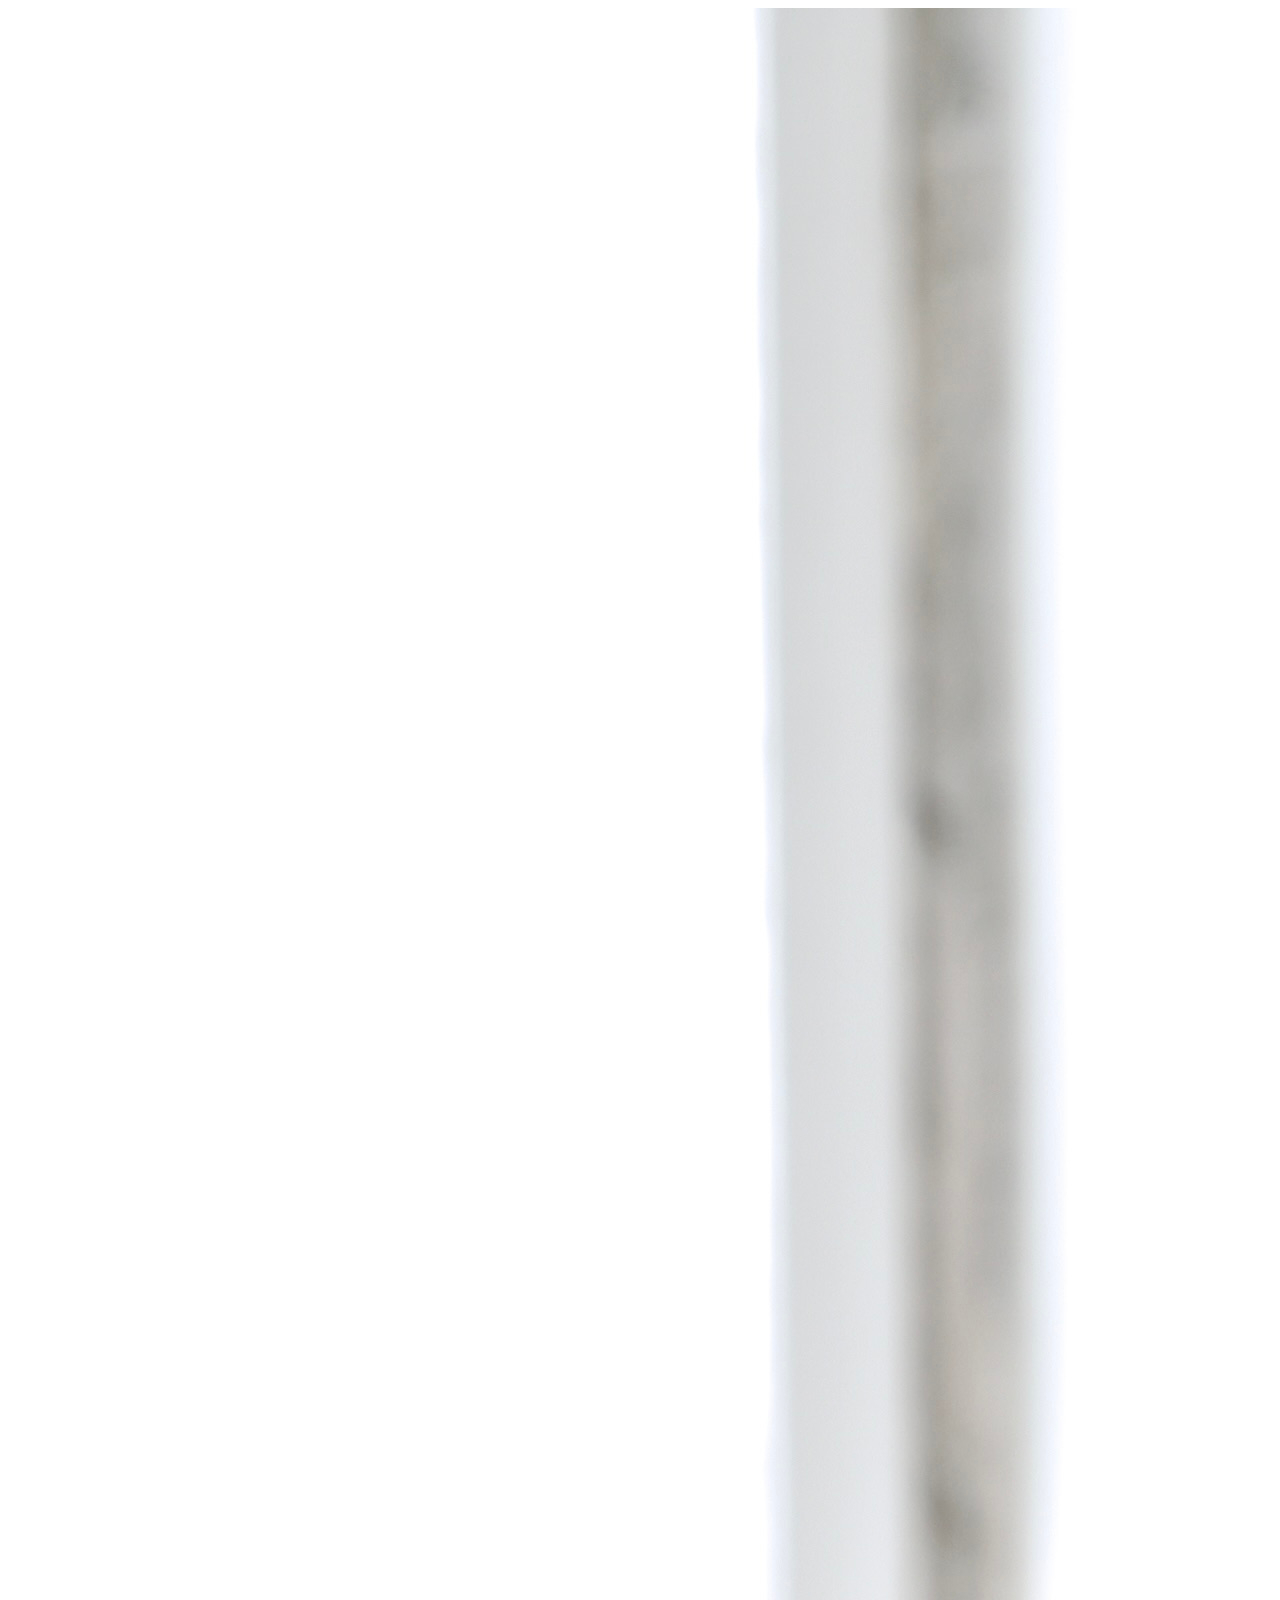
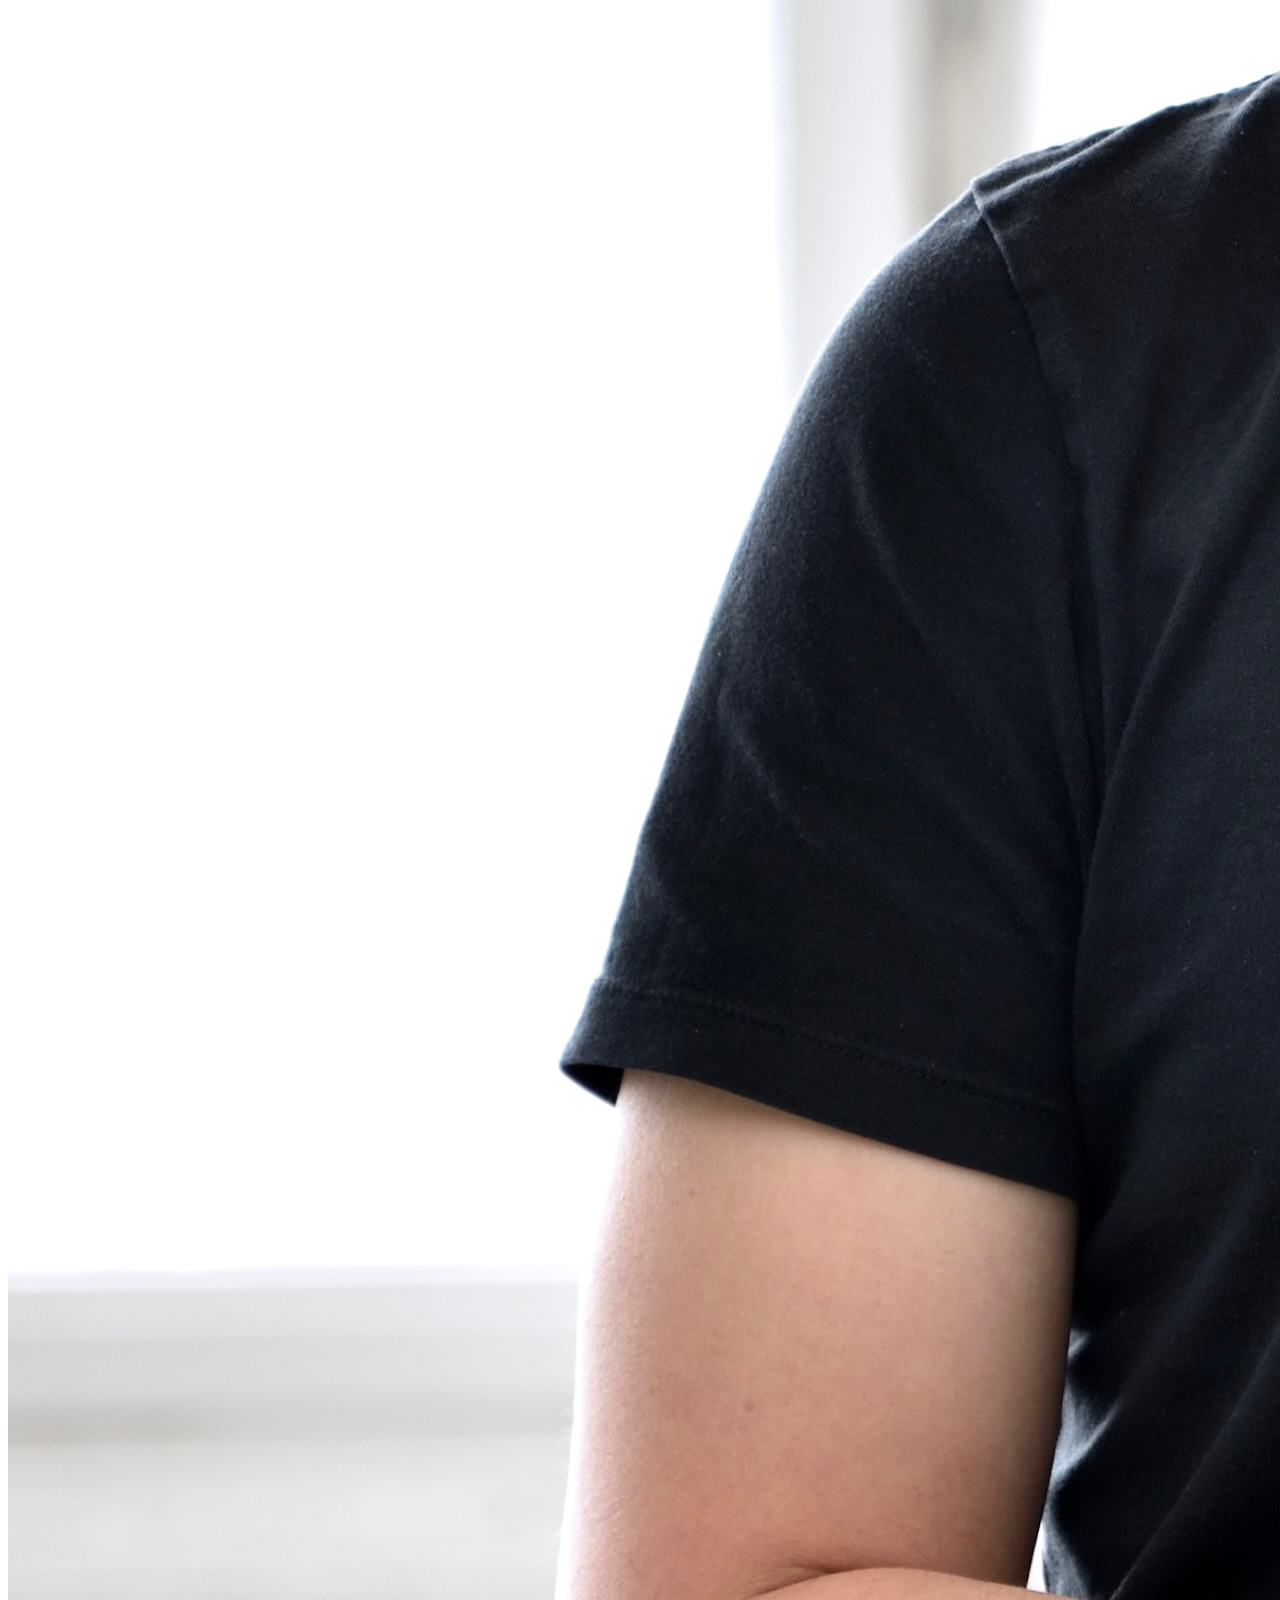
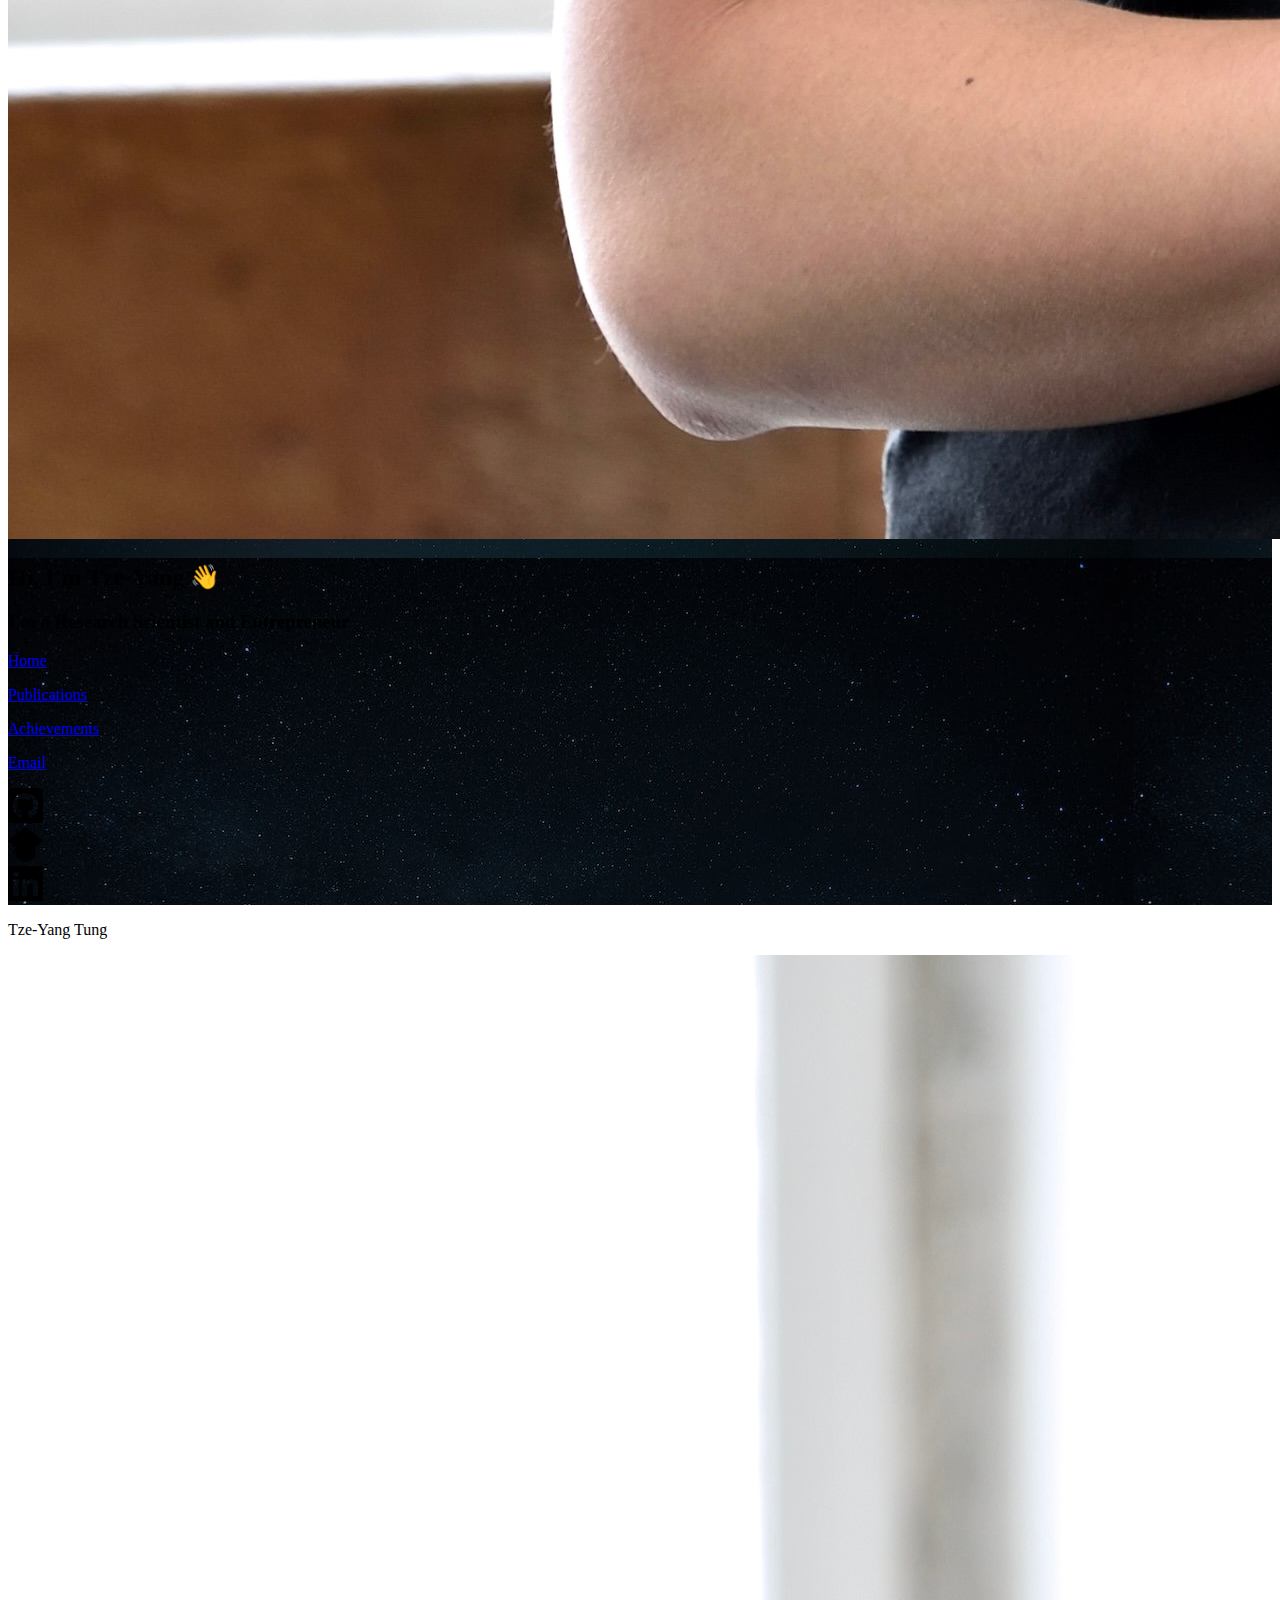
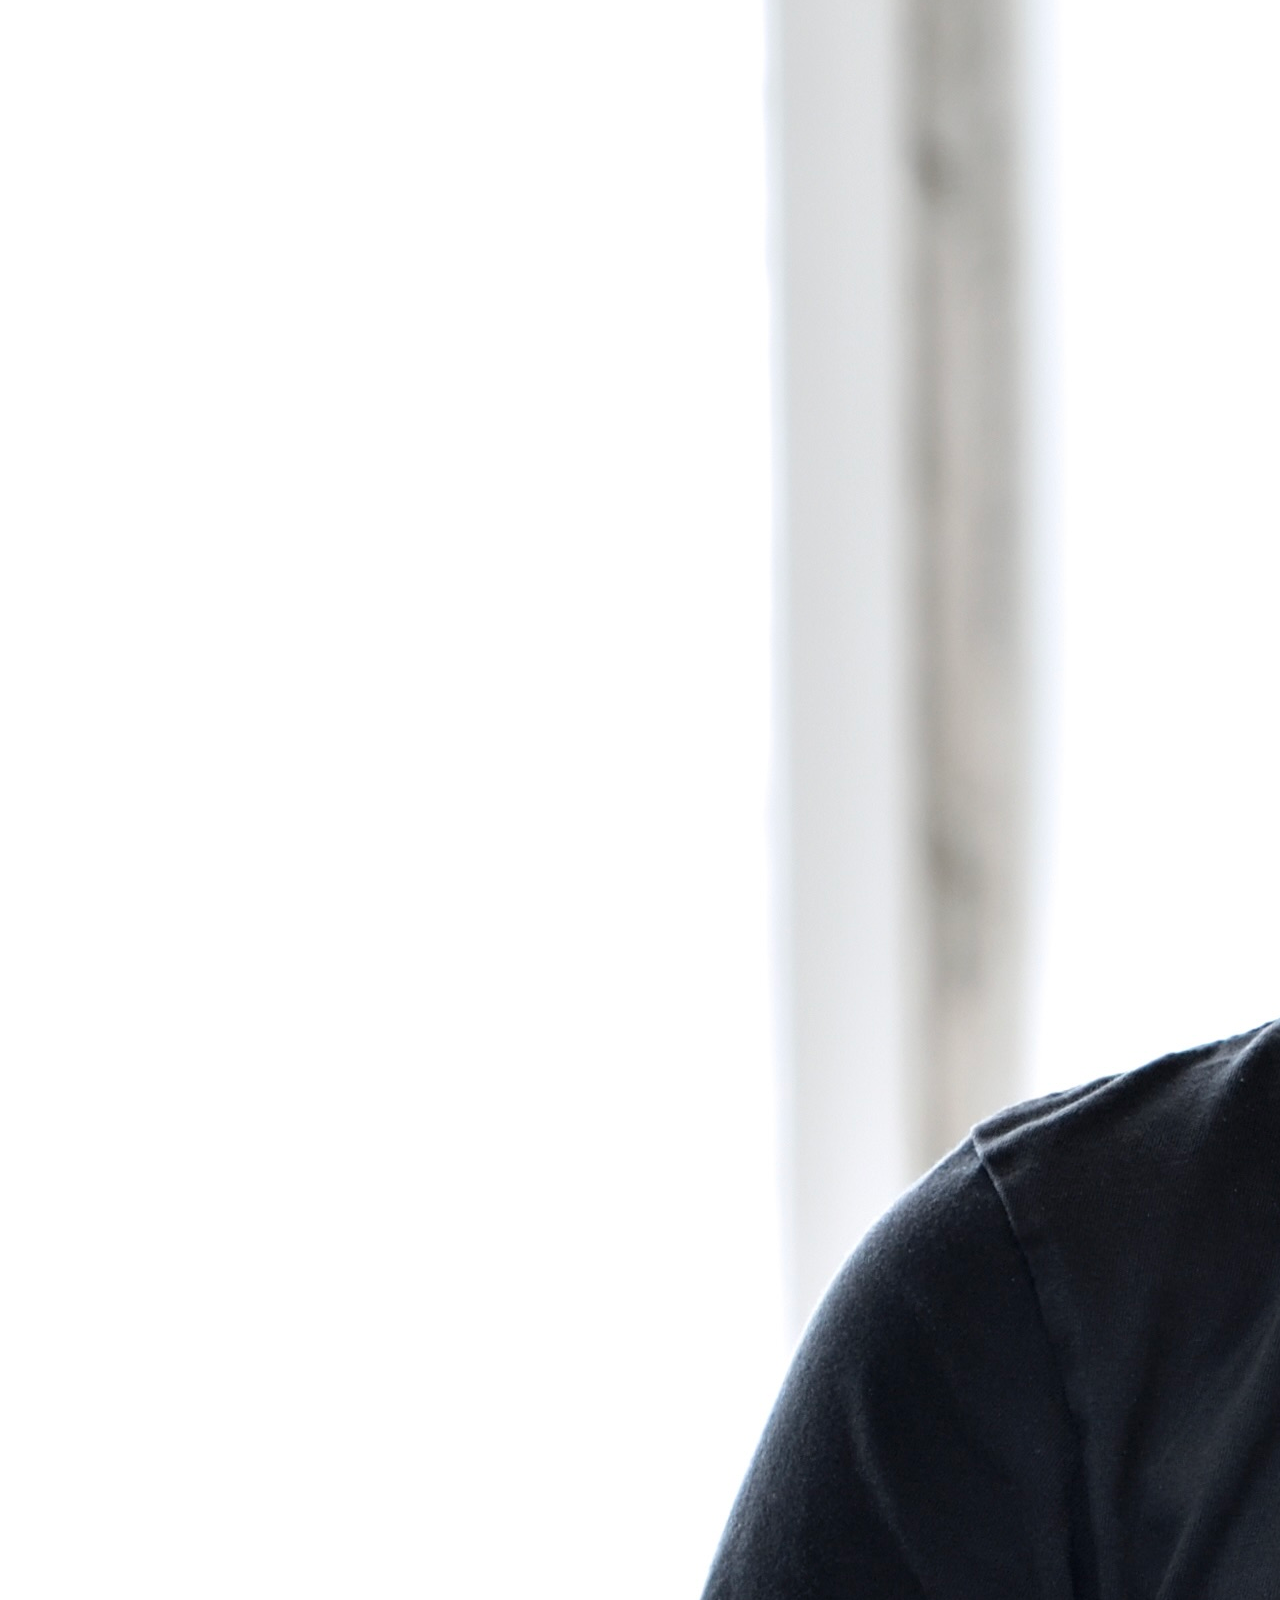
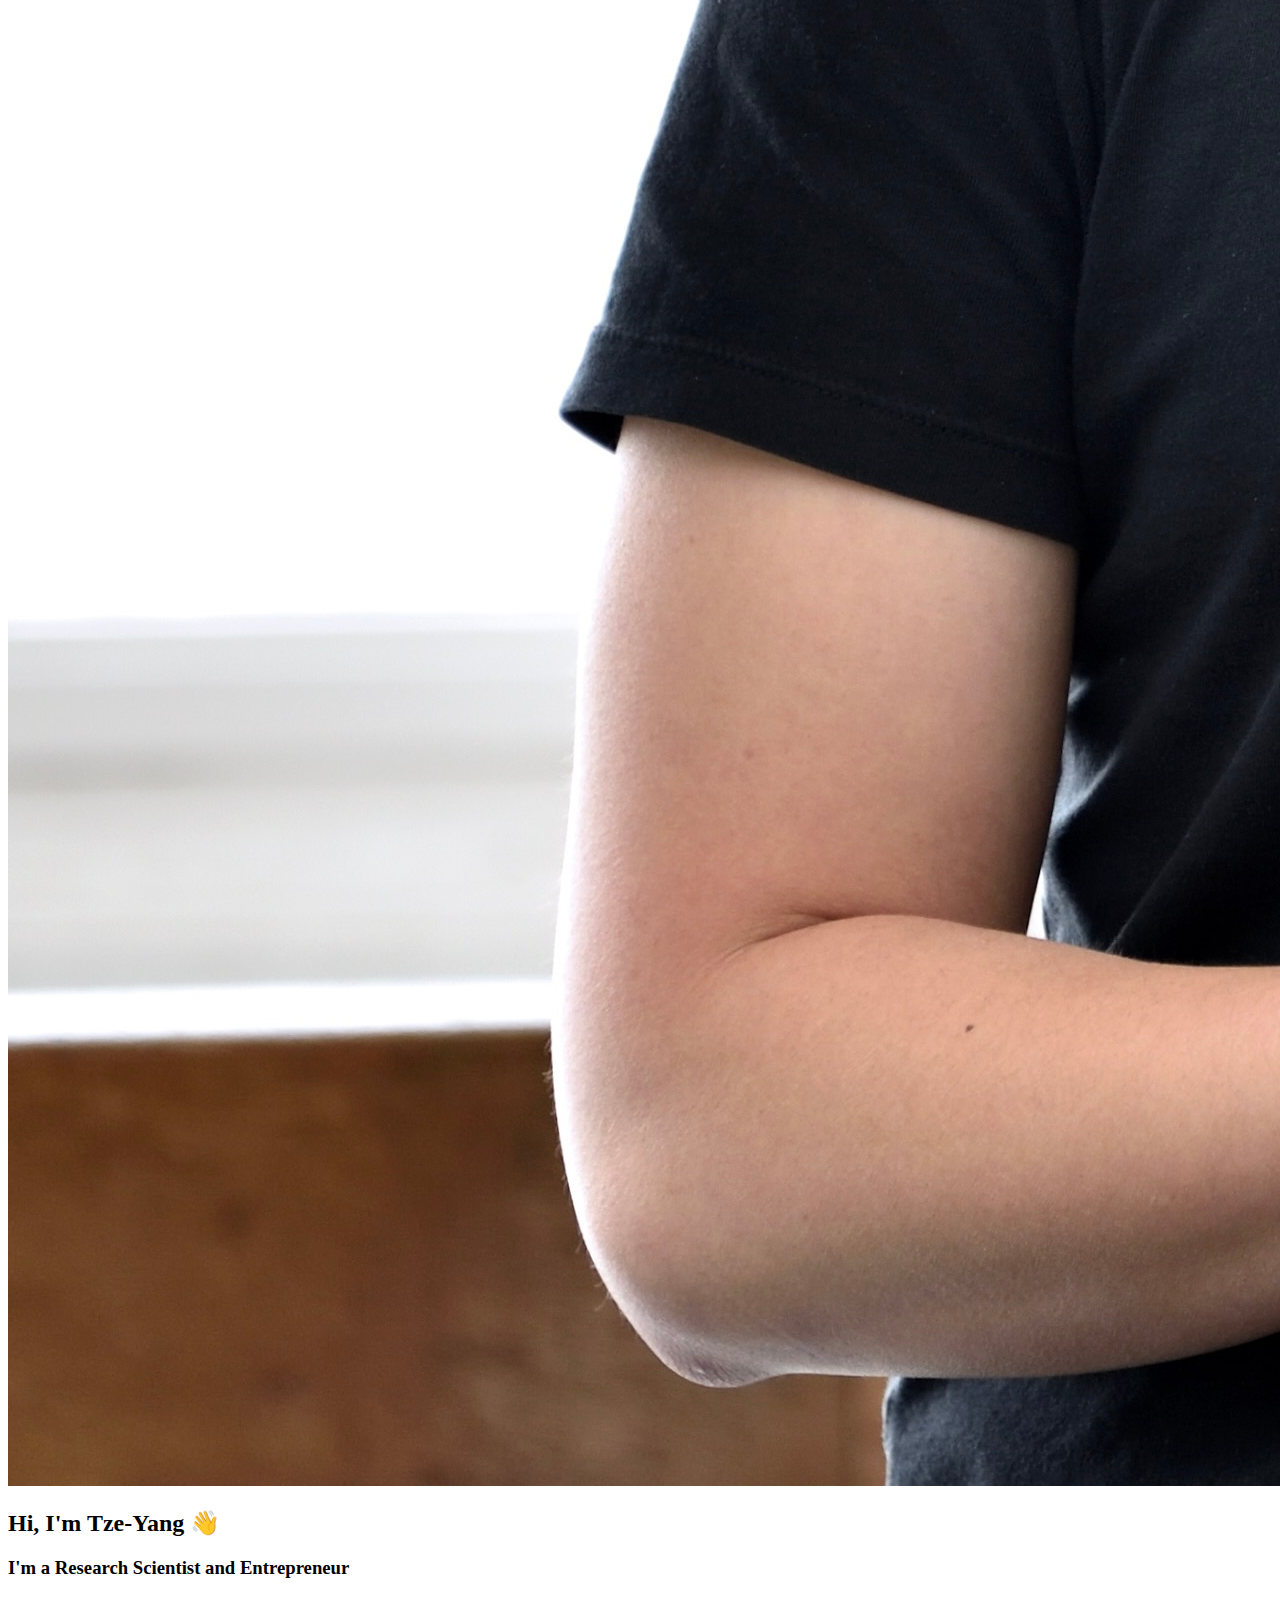
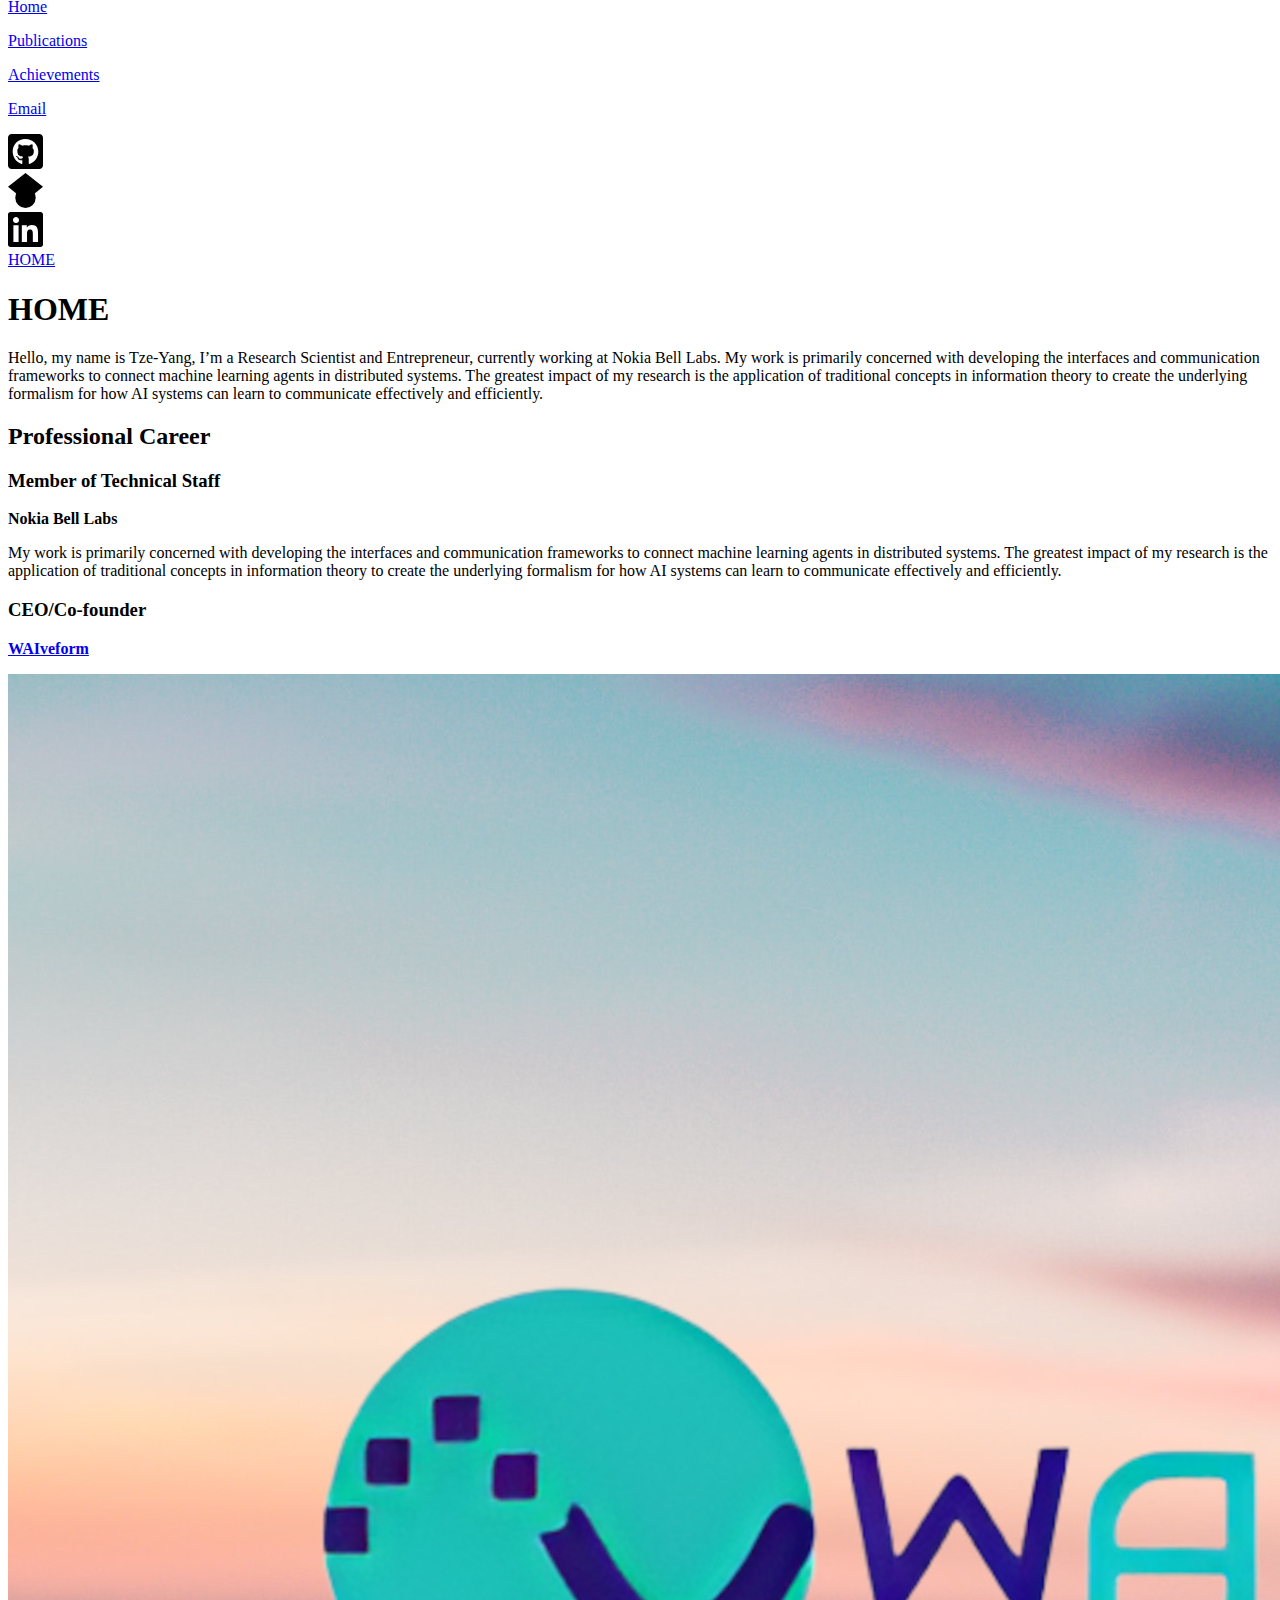
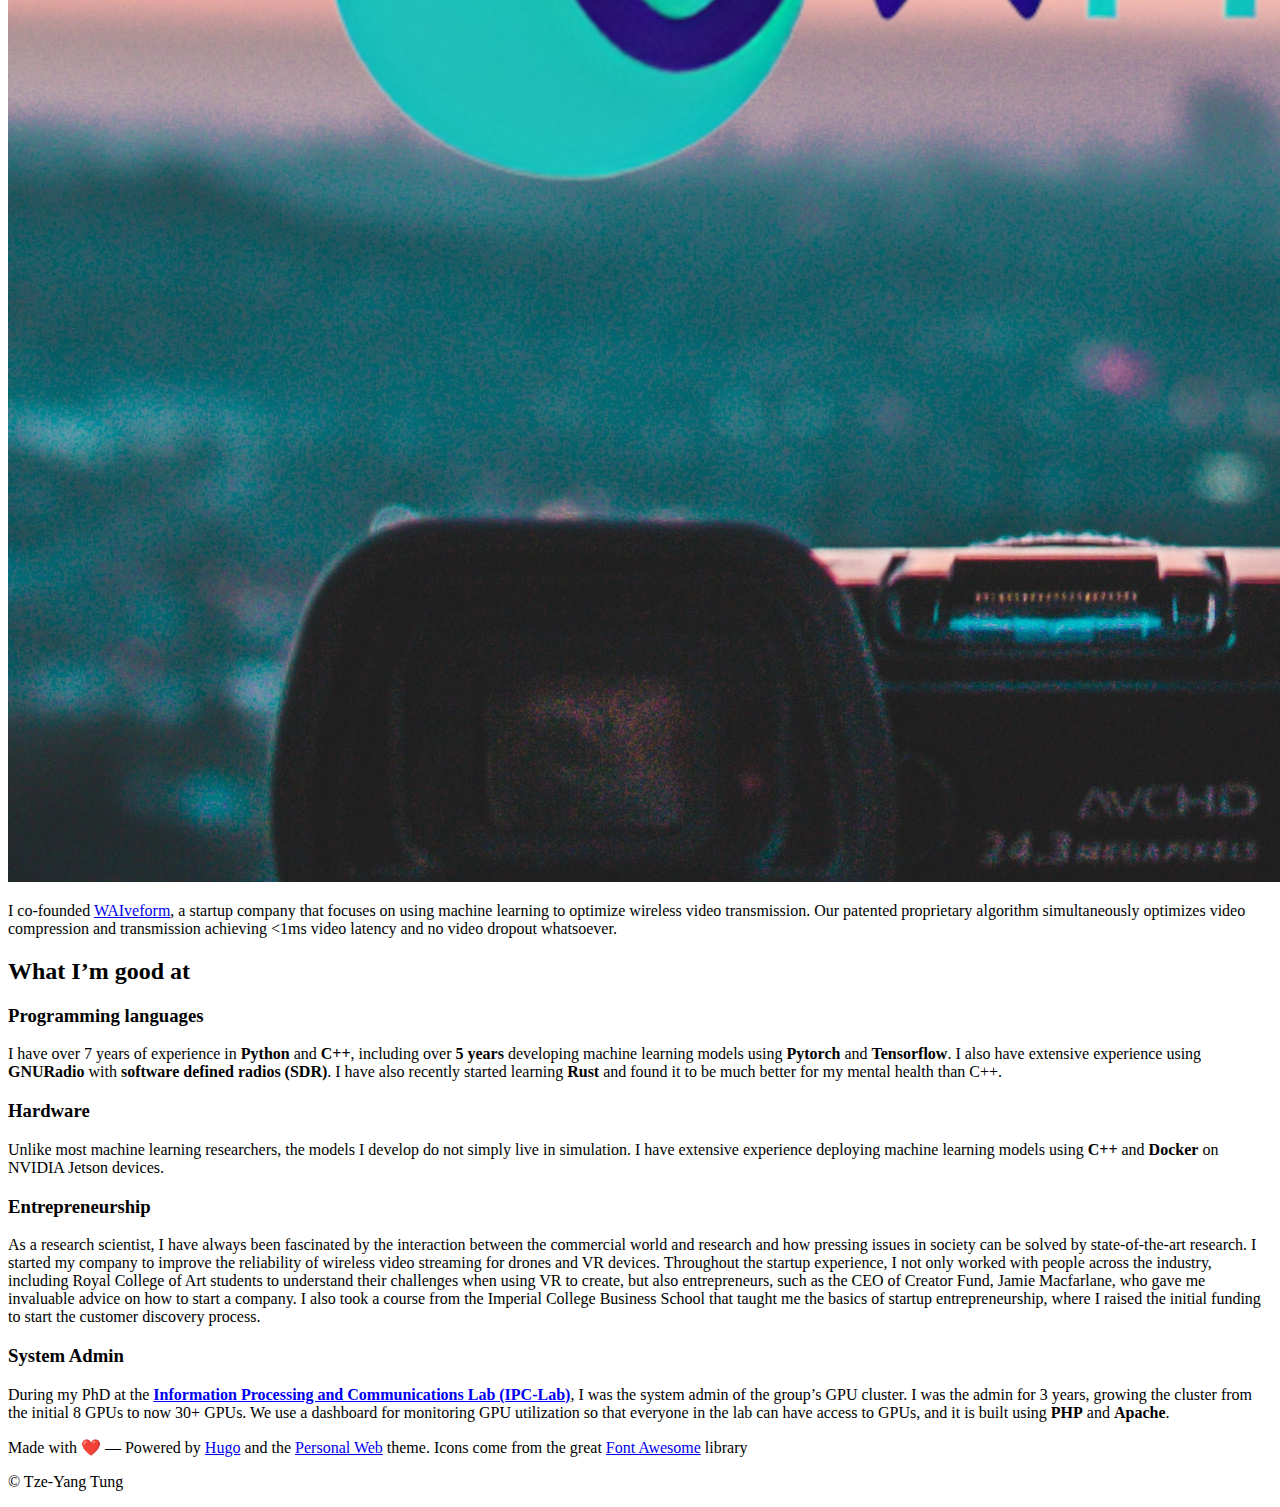
<file: index.html>
<!doctype html><html lang=en><head><title>HOME - Tze-Yang Tung</title>
<link rel=canonical href=https://tze-yang-tung.github.io/><meta charset=utf-8><meta name=viewport content="width=device-width,initial-scale=1"><meta name=description content="Welcome to my personal website"><meta name=theme-color content="#FD3519"><link rel="shortcut icon" href=/favicon/favicon.ico type=image/x-icon><link rel=icon href=/favicon/favicon.ico type=image/x-icon><meta name=generator content="Hugo 0.120.4"><link rel=stylesheet href=https://tze-yang-tung.github.io/sass/style.min.eabe1aa4bd266a15f7b39b122bd6a5cc75cb067e5373631ac21d7815d6240d6f.css integrity="sha256-6r4apL0mahX3s5sSK9alzHXLBn5Tc2Mawh14FdYkDW8=" media=screen><link rel=stylesheet href=https://tze-yang-tung.github.io/syntax.min.css integrity media=screen><meta property="og:title" content="HOME"><meta property="og:description" content="Welcome to my personal website"><meta property="og:type" content="website"><meta property="og:url" content="https://tze-yang-tung.github.io/"><meta itemprop=name content="HOME"><meta itemprop=description content="Welcome to my personal website"></head><body><header style="background-image:linear-gradient( rgba(0,0,0,.4),rgba(0,0,0,.4) ),url(https://tze-yang-tung.github.io/images/side_bar.jpg)"><div class=intro><div class=logo-container><a href=/><img src=https://tze-yang-tung.github.io/images/dp.jpg alt="Profile Federated mmWave Beam Selection Utilizing LIDAR Data" class=rounded-logo></a></div><h2>Hi, I'm Tze-Yang 👋</h2><h3>I'm a Research Scientist and Entrepreneur</h3><div class=menu><p><a href=/>Home</a></p><p><a href=/post/>Publications</a></p><p><a href=/about/>Achievements</a></p><p><a href=mailto:tzeyang.tung.work@gmail.com target=_blank rel=external>Email</a></p></div></div><div class=socials><a href=https://github.com/r0ymanesco class=social-link target=_blank rel=noopener><div class=icon><svg width="35" height="35" viewBox="0 0 115 115" xmlns="http://www.w3.org/2000/svg" aria-hidden="true" role="img"><path d="M102.679.0H12.32C5.52.0.0 5.519.0 12.321v90.358C0 109.48 5.519 115 12.321 115h90.358c6.802.0 12.321-5.519 12.321-12.321V12.32C115 5.52 109.481.0 102.679.0zM71.182 98.494c-2.156.385-2.952-.95-2.952-2.053.0-1.386.051-8.471.051-14.195.0-4.005-1.335-6.546-2.9-7.881C74.878 73.313 84.89 72.003 84.89 55.6c0-4.671-1.669-7.007-4.39-10.01.436-1.105 1.9-5.648-.436-11.552-3.568-1.104-11.731 4.595-11.731 4.595-3.389-.95-7.06-1.438-10.679-1.438-3.62.0-7.29.488-10.679 1.438.0.0-8.163-5.699-11.73-4.595-2.337 5.878-.899 10.422-.437 11.551-2.72 3.004-4.004 5.34-4.004 10.011.0 16.326 9.574 17.712 19.072 18.765-1.232 1.104-2.336 3.003-2.72 5.724-2.44 1.104-8.677 3.004-12.4-3.568-2.335-4.056-6.545-4.39-6.545-4.39-4.159-.05-.282 2.619-.282 2.619 2.772 1.283 4.723 6.212 4.723 6.212 2.49 7.624 14.4 5.057 14.4 5.057.0 3.568.052 9.37.052 10.422.0 1.104-.77 2.438-2.952 2.053C27.21 92.821 15.35 76.701 15.35 57.86c0-23.564 18.02-41.456 41.585-41.456S99.598 34.296 99.598 57.86c.026 18.842-11.474 34.988-28.416 40.635zM46 82.81c-.488.103-.95-.102-1.001-.436-.051-.385.282-.719.77-.822.488-.05.95.154 1.001.488.077.334-.257.668-.77.77zm-2.439-.23c0 .333-.385.615-.898.615-.565.052-.95-.23-.95-.616.0-.333.385-.616.899-.616.487-.051.95.231.95.616zm-3.516-.283c-.103.334-.616.488-1.053.334-.488-.103-.821-.488-.719-.822.103-.334.617-.488 1.053-.385.513.154.847.54.719.873zm-3.158-1.386c-.23.282-.718.23-1.104-.154-.385-.334-.487-.822-.23-1.053.23-.282.718-.23 1.103.154.334.334.462.847.231 1.053zm-2.336-2.336c-.23.154-.667.0-.95-.385-.282-.385-.282-.822.0-1.001.283-.231.72-.052.95.333.283.385.283.847.0 1.053zm-1.668-2.49c-.231.23-.616.103-.899-.154-.282-.334-.333-.719-.102-.899.23-.23.616-.102.898.154.282.334.334.72.103.899zm-1.72-1.9c-.103.231-.436.283-.719.103-.334-.154-.488-.436-.385-.667.103-.154.385-.231.719-.103.334.18.488.462.385.667z"/></svg></div></a><a href="https://scholar.google.co.uk/citations?user=gcoILEcAAAAJ&amp;hl=en" class=social-link target=_blank rel=noopener><div class=icon><svg width="35" height="35" viewBox="0 0 115 115" xmlns="http://www.w3.org/2000/svg" aria-hidden="true" role="img"><path d="M57.5 92.341.0 45.521 57.5.0zm0 0 57.5-46.82L57.5.0z"/><circle cx="57.5" cy="81.458" r="33.542"/><path d="M27.186 67.083C32.569 55.751 44.12 47.917 57.5 47.917s24.93 7.834 30.314 19.166H27.186z"/></svg></div></a><a href=https://www.linkedin.com/in/tze-yang-tung class=social-link target=_blank rel=noopener><div class=icon><svg width="35" height="35" viewBox="0 0 115 115" xmlns="http://www.w3.org/2000/svg" aria-hidden="true" role="img"><path d="M106.786.0H8.189C3.67.0.0 3.722.0 8.291v98.418C0 111.278 3.67 115 8.189 115h98.597c4.518.0 8.214-3.722 8.214-8.291V8.29C115 3.722 111.304.0 106.786.0zm-72.03 98.571H17.713V43.69h17.07V98.57h-.025zm-8.522-62.377c-5.467.0-9.882-4.44-9.882-9.883.0-5.442 4.415-9.882 9.882-9.882 5.442.0 9.883 4.44 9.883 9.882a9.87 9.87.0 01-9.883 9.883zm72.414 62.377H81.604V71.875c0-6.366-.129-14.555-8.856-14.555-8.882.0-10.242 6.931-10.242 14.093V98.57H45.46V43.69h16.352v7.495h.23c2.285-4.312 7.855-8.856 16.147-8.856 17.25.0 20.458 11.372 20.458 26.158V98.57z"/></svg></div></a></div></header><div class=mobile-header><p>Tze-Yang Tung</p><div class=hamburger><div class=bar></div><div class=bar></div><div class=bar></div></div></div><div class=overlay-menu><header><div class=intro><div class=logo-container><a href=/><img src=https://tze-yang-tung.github.io/images/dp.jpg alt="Profile Federated mmWave Beam Selection Utilizing LIDAR Data" class=rounded-logo></a></div><h2>Hi, I'm Tze-Yang 👋</h2><h3>I'm a Research Scientist and Entrepreneur</h3><div class=menu><p><a href=/>Home</a></p><p><a href=/post/>Publications</a></p><p><a href=/about/>Achievements</a></p><p><a href=mailto:tzeyang.tung.work@gmail.com target=_blank rel=external>Email</a></p></div></div><div class=socials><a href=https://github.com/r0ymanesco class=social-link target=_blank rel=noopener><div class=icon><svg width="35" height="35" viewBox="0 0 115 115" xmlns="http://www.w3.org/2000/svg" aria-hidden="true" role="img"><path d="M102.679.0H12.32C5.52.0.0 5.519.0 12.321v90.358C0 109.48 5.519 115 12.321 115h90.358c6.802.0 12.321-5.519 12.321-12.321V12.32C115 5.52 109.481.0 102.679.0zM71.182 98.494c-2.156.385-2.952-.95-2.952-2.053.0-1.386.051-8.471.051-14.195.0-4.005-1.335-6.546-2.9-7.881C74.878 73.313 84.89 72.003 84.89 55.6c0-4.671-1.669-7.007-4.39-10.01.436-1.105 1.9-5.648-.436-11.552-3.568-1.104-11.731 4.595-11.731 4.595-3.389-.95-7.06-1.438-10.679-1.438-3.62.0-7.29.488-10.679 1.438.0.0-8.163-5.699-11.73-4.595-2.337 5.878-.899 10.422-.437 11.551-2.72 3.004-4.004 5.34-4.004 10.011.0 16.326 9.574 17.712 19.072 18.765-1.232 1.104-2.336 3.003-2.72 5.724-2.44 1.104-8.677 3.004-12.4-3.568-2.335-4.056-6.545-4.39-6.545-4.39-4.159-.05-.282 2.619-.282 2.619 2.772 1.283 4.723 6.212 4.723 6.212 2.49 7.624 14.4 5.057 14.4 5.057.0 3.568.052 9.37.052 10.422.0 1.104-.77 2.438-2.952 2.053C27.21 92.821 15.35 76.701 15.35 57.86c0-23.564 18.02-41.456 41.585-41.456S99.598 34.296 99.598 57.86c.026 18.842-11.474 34.988-28.416 40.635zM46 82.81c-.488.103-.95-.102-1.001-.436-.051-.385.282-.719.77-.822.488-.05.95.154 1.001.488.077.334-.257.668-.77.77zm-2.439-.23c0 .333-.385.615-.898.615-.565.052-.95-.23-.95-.616.0-.333.385-.616.899-.616.487-.051.95.231.95.616zm-3.516-.283c-.103.334-.616.488-1.053.334-.488-.103-.821-.488-.719-.822.103-.334.617-.488 1.053-.385.513.154.847.54.719.873zm-3.158-1.386c-.23.282-.718.23-1.104-.154-.385-.334-.487-.822-.23-1.053.23-.282.718-.23 1.103.154.334.334.462.847.231 1.053zm-2.336-2.336c-.23.154-.667.0-.95-.385-.282-.385-.282-.822.0-1.001.283-.231.72-.052.95.333.283.385.283.847.0 1.053zm-1.668-2.49c-.231.23-.616.103-.899-.154-.282-.334-.333-.719-.102-.899.23-.23.616-.102.898.154.282.334.334.72.103.899zm-1.72-1.9c-.103.231-.436.283-.719.103-.334-.154-.488-.436-.385-.667.103-.154.385-.231.719-.103.334.18.488.462.385.667z"/></svg></div></a><a href="https://scholar.google.co.uk/citations?user=gcoILEcAAAAJ&amp;hl=en" class=social-link target=_blank rel=noopener><div class=icon><svg width="35" height="35" viewBox="0 0 115 115" xmlns="http://www.w3.org/2000/svg" aria-hidden="true" role="img"><path d="M57.5 92.341.0 45.521 57.5.0zm0 0 57.5-46.82L57.5.0z"/><circle cx="57.5" cy="81.458" r="33.542"/><path d="M27.186 67.083C32.569 55.751 44.12 47.917 57.5 47.917s24.93 7.834 30.314 19.166H27.186z"/></svg></div></a><a href=https://www.linkedin.com/in/tze-yang-tung class=social-link target=_blank rel=noopener><div class=icon><svg width="35" height="35" viewBox="0 0 115 115" xmlns="http://www.w3.org/2000/svg" aria-hidden="true" role="img"><path d="M106.786.0H8.189C3.67.0.0 3.722.0 8.291v98.418C0 111.278 3.67 115 8.189 115h98.597c4.518.0 8.214-3.722 8.214-8.291V8.29C115 3.722 111.304.0 106.786.0zm-72.03 98.571H17.713V43.69h17.07V98.57h-.025zm-8.522-62.377c-5.467.0-9.882-4.44-9.882-9.883.0-5.442 4.415-9.882 9.882-9.882 5.442.0 9.883 4.44 9.883 9.882a9.87 9.87.0 01-9.883 9.883zm72.414 62.377H81.604V71.875c0-6.366-.129-14.555-8.856-14.555-8.882.0-10.242 6.931-10.242 14.093V98.57H45.46V43.69h16.352v7.495h.23c2.285-4.312 7.855-8.856 16.147-8.856 17.25.0 20.458 11.372 20.458 26.158V98.57z"/></svg></div></a></div></header></div><div class=content-wrapper><div class=breadcrumb><span class=active><a href=https://tze-yang-tung.github.io/>HOME</a></span></div><main id=content><h1>HOME</h1><p>Hello, my name is Tze-Yang, I&rsquo;m a Research Scientist and Entrepreneur, currently working at Nokia Bell Labs.
My work is primarily concerned with developing the interfaces and communication frameworks to connect machine learning agents in distributed systems.
The greatest impact of my research is the application of traditional concepts in information theory to create the underlying formalism for how AI systems can learn to communicate effectively and efficiently.</p><h2 id=professional-career>Professional Career</h2><h3 id=member-of-technical-staff>Member of Technical Staff</h3><p><strong>Nokia Bell Labs</strong></p><p>My work is primarily concerned with developing the interfaces and communication frameworks to connect machine learning agents in distributed systems.
The greatest impact of my research is the application of traditional concepts in information theory to create the underlying formalism for how AI systems can learn to communicate effectively and efficiently.</p><h3 id=ceoco-founder>CEO/Co-founder</h3><p><a href=https://waiveform.github.io/waiveform-tech/><strong>WAIveform</strong></a></p><p><img src=/images/waiveform.jpg alt=WAIveform></p><p>I co-founded <a href=https://waiveform.github.io/waiveform-tech/>WAIveform</a>, a startup company that focuses on using machine learning to optimize wireless video transmission.
Our patented proprietary algorithm simultaneously optimizes video compression and transmission achieving &lt;1ms video latency and no video dropout whatsoever.</p><h2 id=what-im-good-at>What I&rsquo;m good at</h2><h3 id=programming-languages>Programming languages</h3><p>I have over 7 years of experience in <strong>Python</strong> and <strong>C++</strong>, including over <strong>5 years</strong> developing machine learning models using <strong>Pytorch</strong> and <strong>Tensorflow</strong>.
I also have extensive experience using <strong>GNURadio</strong> with <strong>software defined radios (SDR)</strong>.
I have also recently started learning <strong>Rust</strong> and found it to be much better for my mental health than C++.</p><h3 id=hardware>Hardware</h3><p>Unlike most machine learning researchers, the models I develop do not simply live in simulation.
I have extensive experience deploying machine learning models using <strong>C++</strong> and <strong>Docker</strong> on NVIDIA Jetson devices.</p><h3 id=entrepreneurship>Entrepreneurship</h3><p>As a research scientist, I have always been fascinated by the interaction between the commercial world and research and how pressing issues in society can be solved by state-of-the-art research.
I started my company to improve the reliability of wireless video streaming for drones and VR devices.
Throughout the startup experience, I not only worked with people across the industry, including Royal College of Art students to understand their challenges when using VR to create, but also entrepreneurs, such as the CEO of Creator Fund, Jamie Macfarlane, who gave me invaluable advice on how to start a company.
I also took a course from the Imperial College Business School that taught me the basics of startup entrepreneurship, where I raised the initial funding to start the customer discovery process.</p><h3 id=system-admin>System Admin</h3><p>During my PhD at the <a href=https://www.imperial.ac.uk/information-processing-and-communications-lab/><strong>Information Processing and Communications Lab (IPC-Lab)</strong></a>, I was the system admin of the group&rsquo;s GPU cluster.
I was the admin for 3 years, growing the cluster from the initial 8 GPUs to now 30+ GPUs.
We use a dashboard for monitoring GPU utilization so that everyone in the lab can have access to GPUs, and it is built using <strong>PHP</strong> and <strong>Apache</strong>.</p></main></div><footer><div class=footer-wrapper><p>Made with ❤️ &mdash; Powered by <a href=https://gohugo.io/ target=_blank rel=external>Hugo</a> and the <a href=https://github.com/bjacquemet/personal-web target=_blank rel=external>Personal Web</a> theme. Icons come from the great <a href=https://fontawesome.com/license target=_blank rel=external>Font Awesome</a> library</p><p>© Tze-Yang Tung</p></div></footer><link href="https://fonts.googleapis.com/css?family=Montserrat:500,600|Raleway:400,400i,600" rel=stylesheet><script type=text/javascript>document.querySelector(".mobile-header").addEventListener("click",function(){var e=document.querySelector(".overlay-menu");document.querySelector(".hamburger").classList.contains("cross")?(document.querySelector(".hamburger").classList.remove("cross"),e.style.display="none",e.style.width="0%",e.style.height="0%"):(document.querySelector(".hamburger").classList.add("cross"),e.style.width="100%",e.style.height="100vh",e.style.display="block")})</script></body></html>
</file>
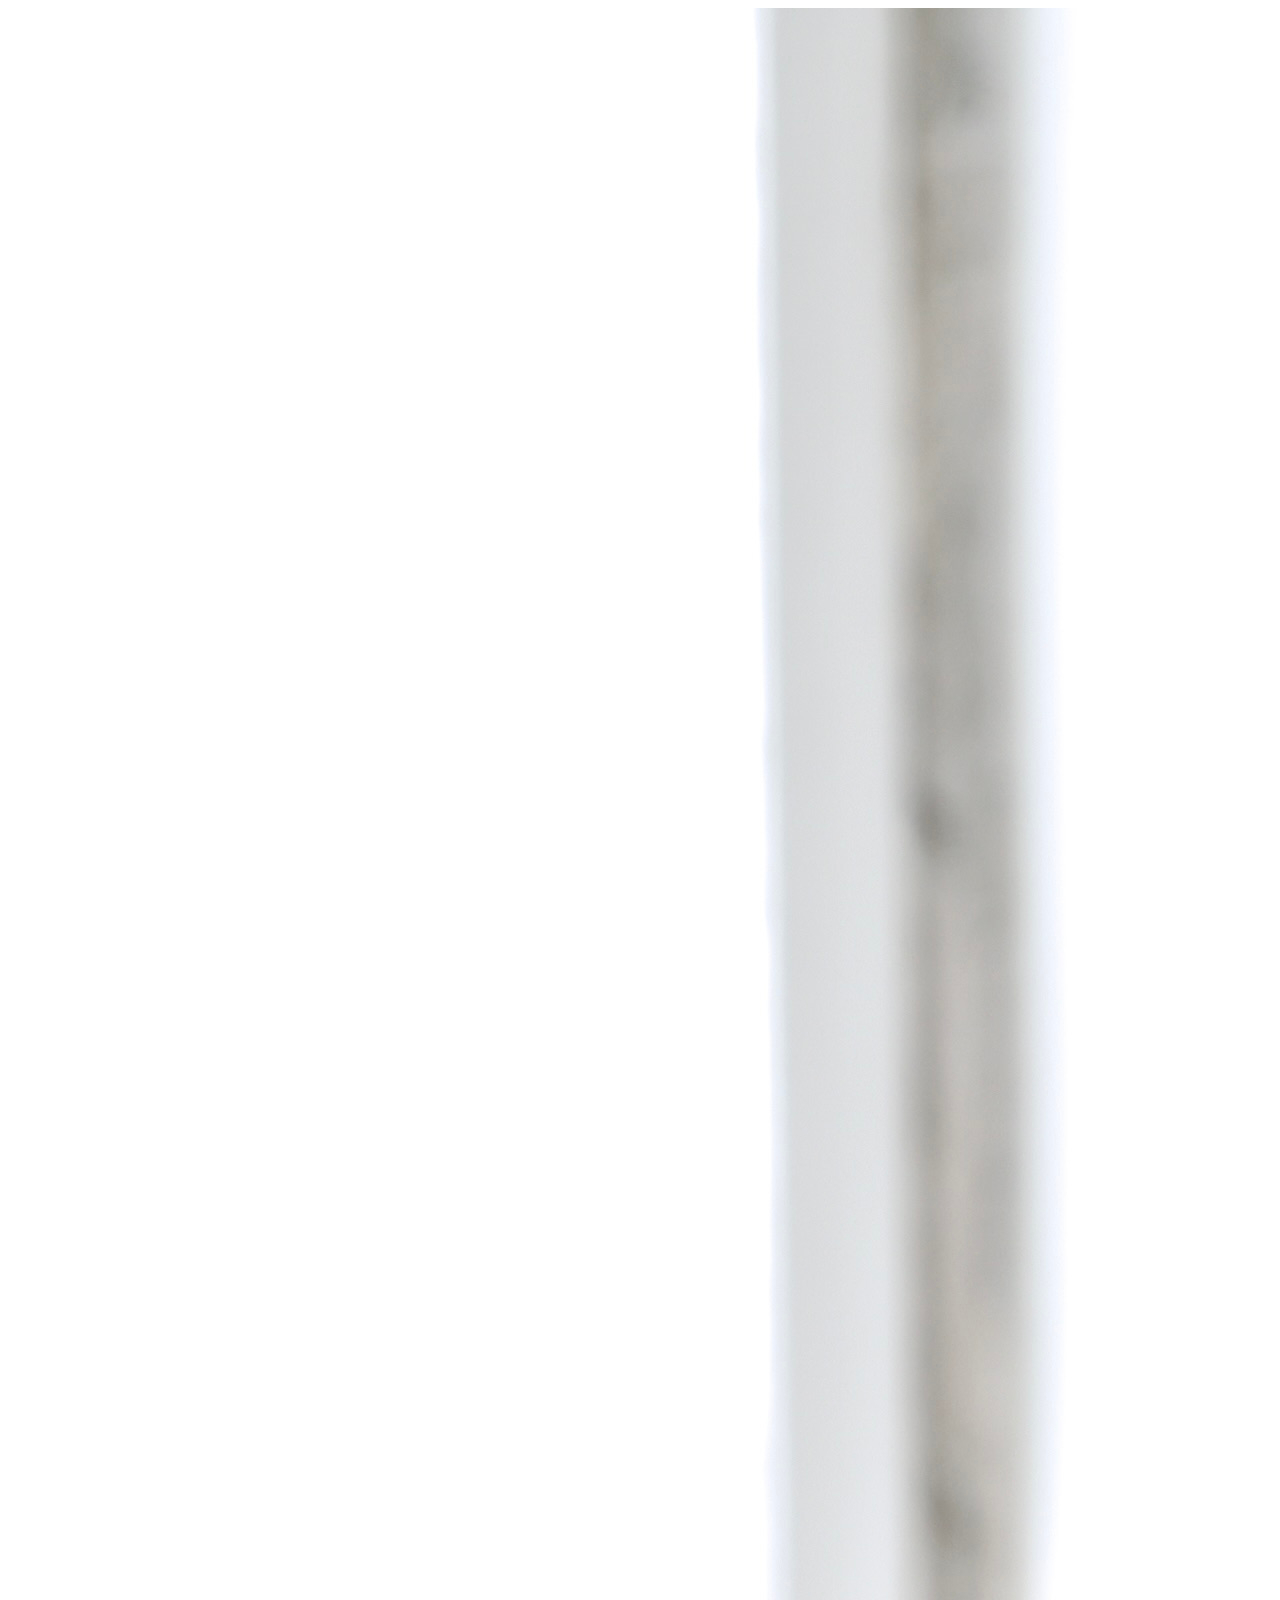
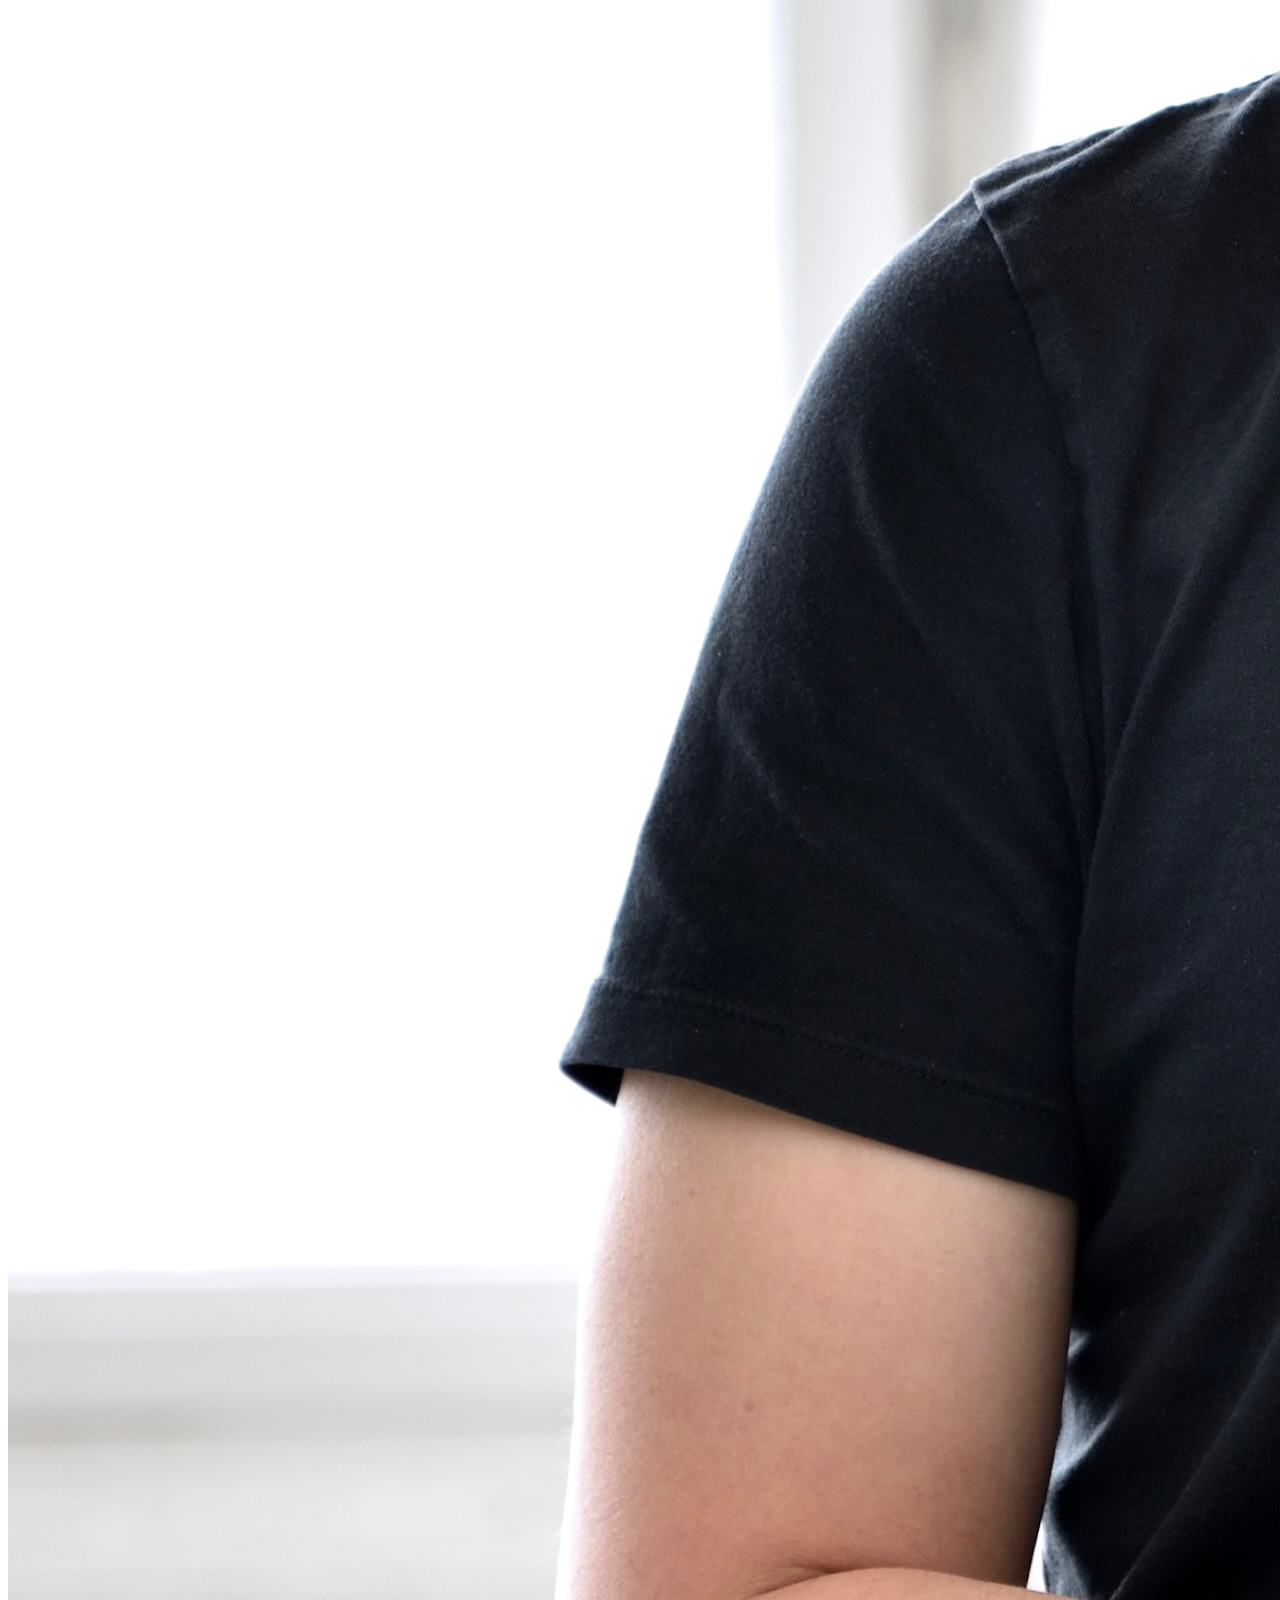
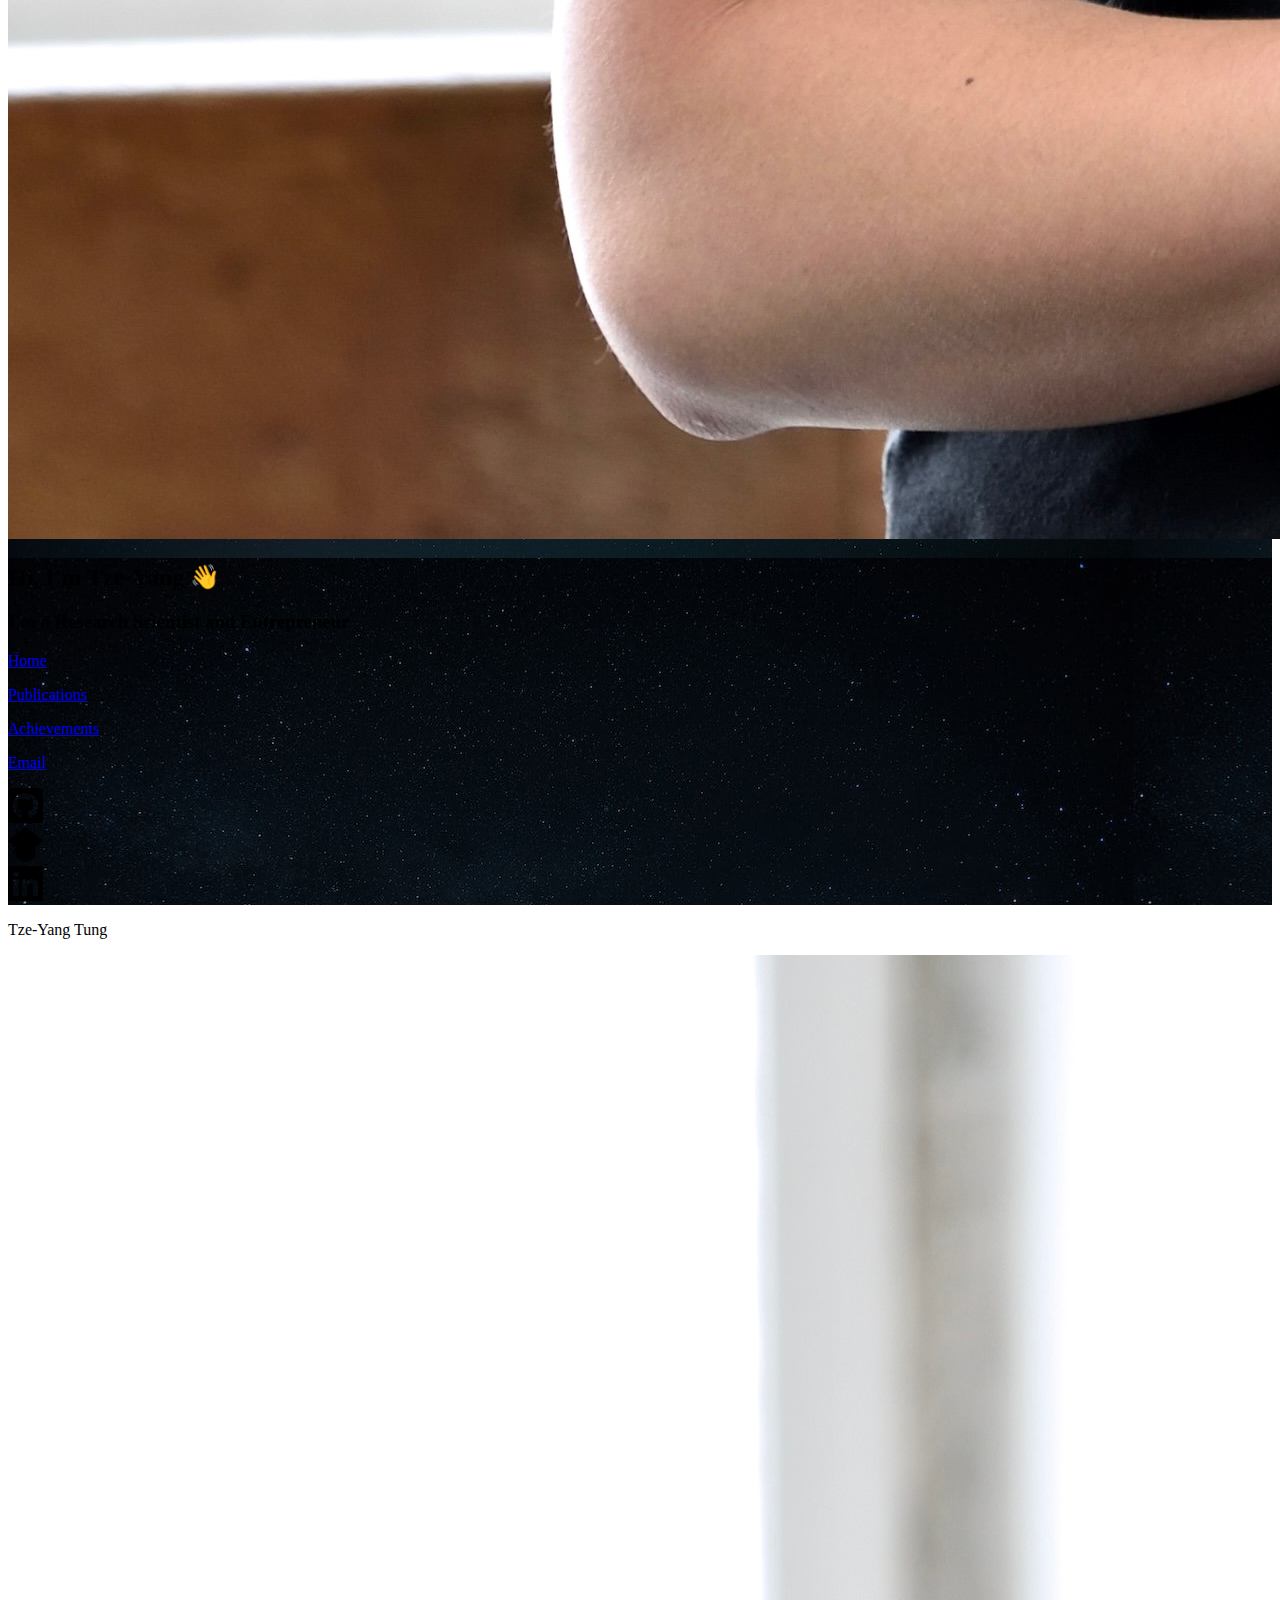
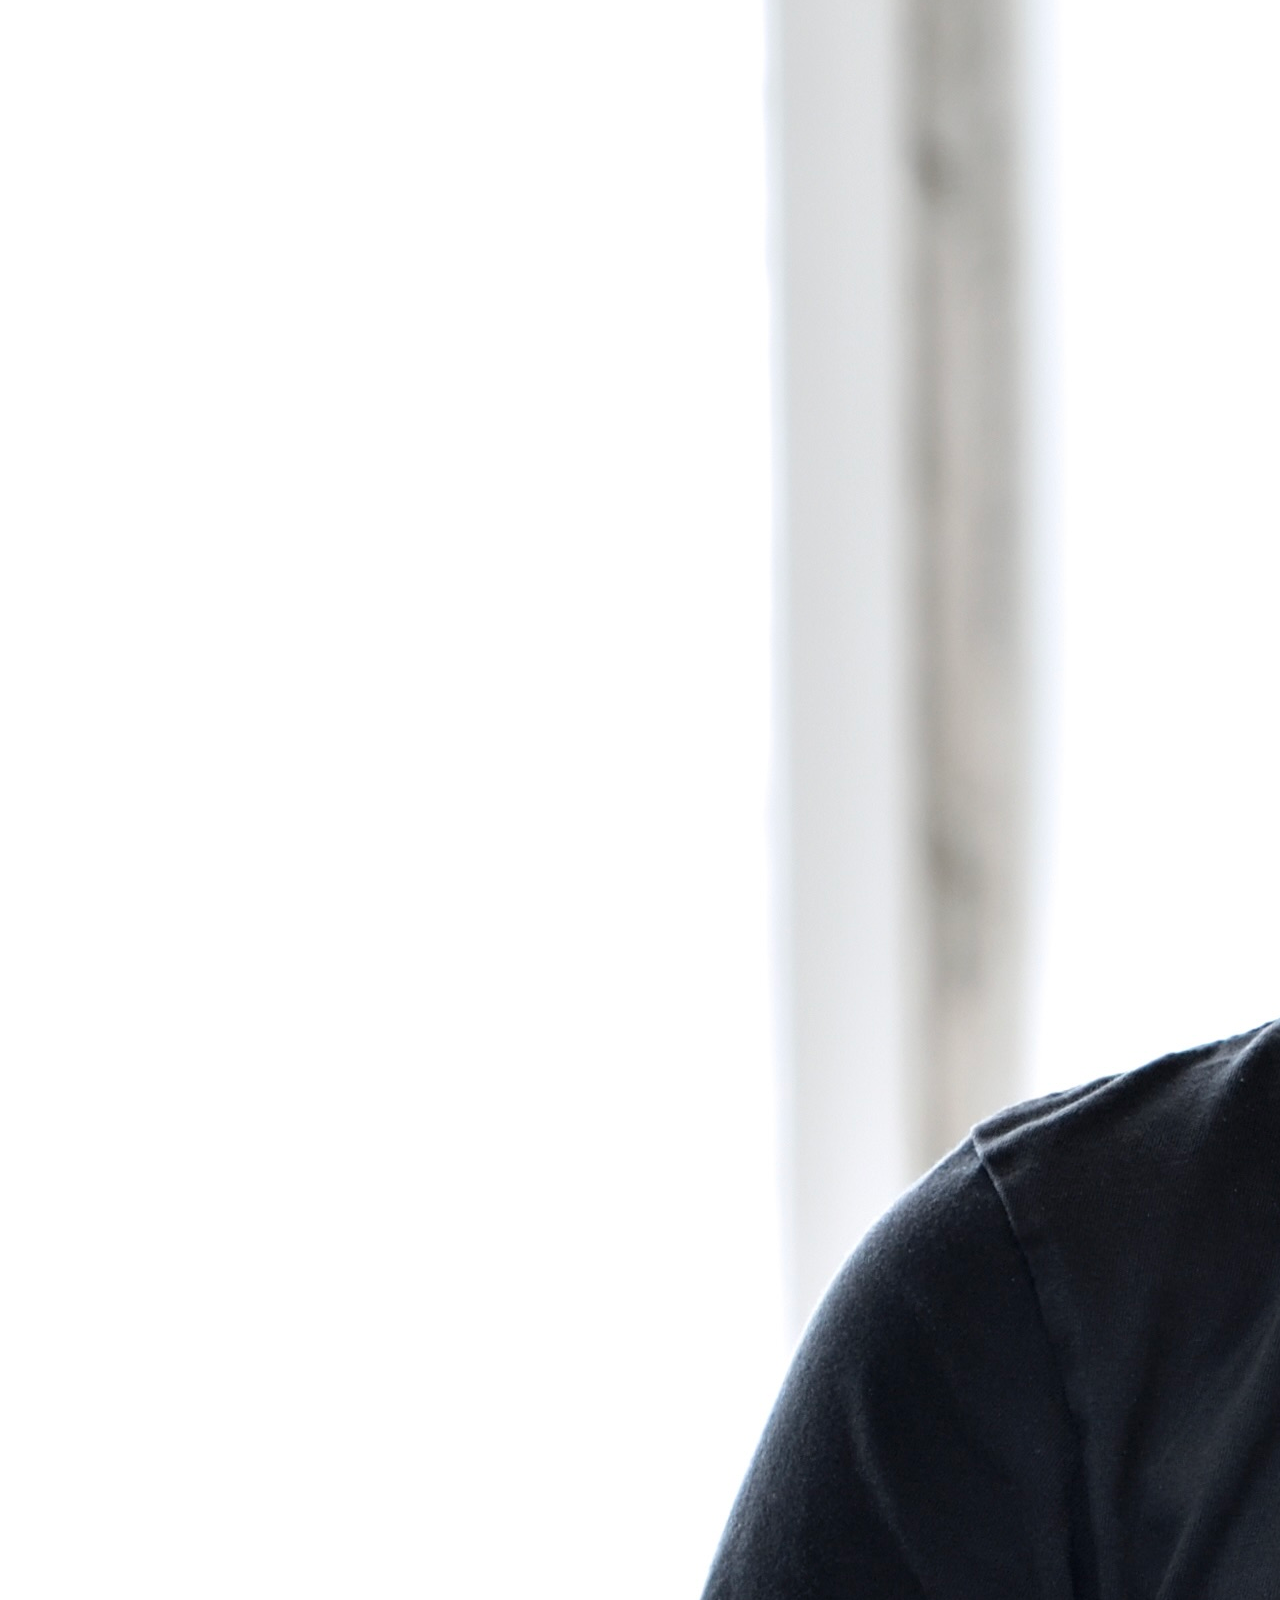
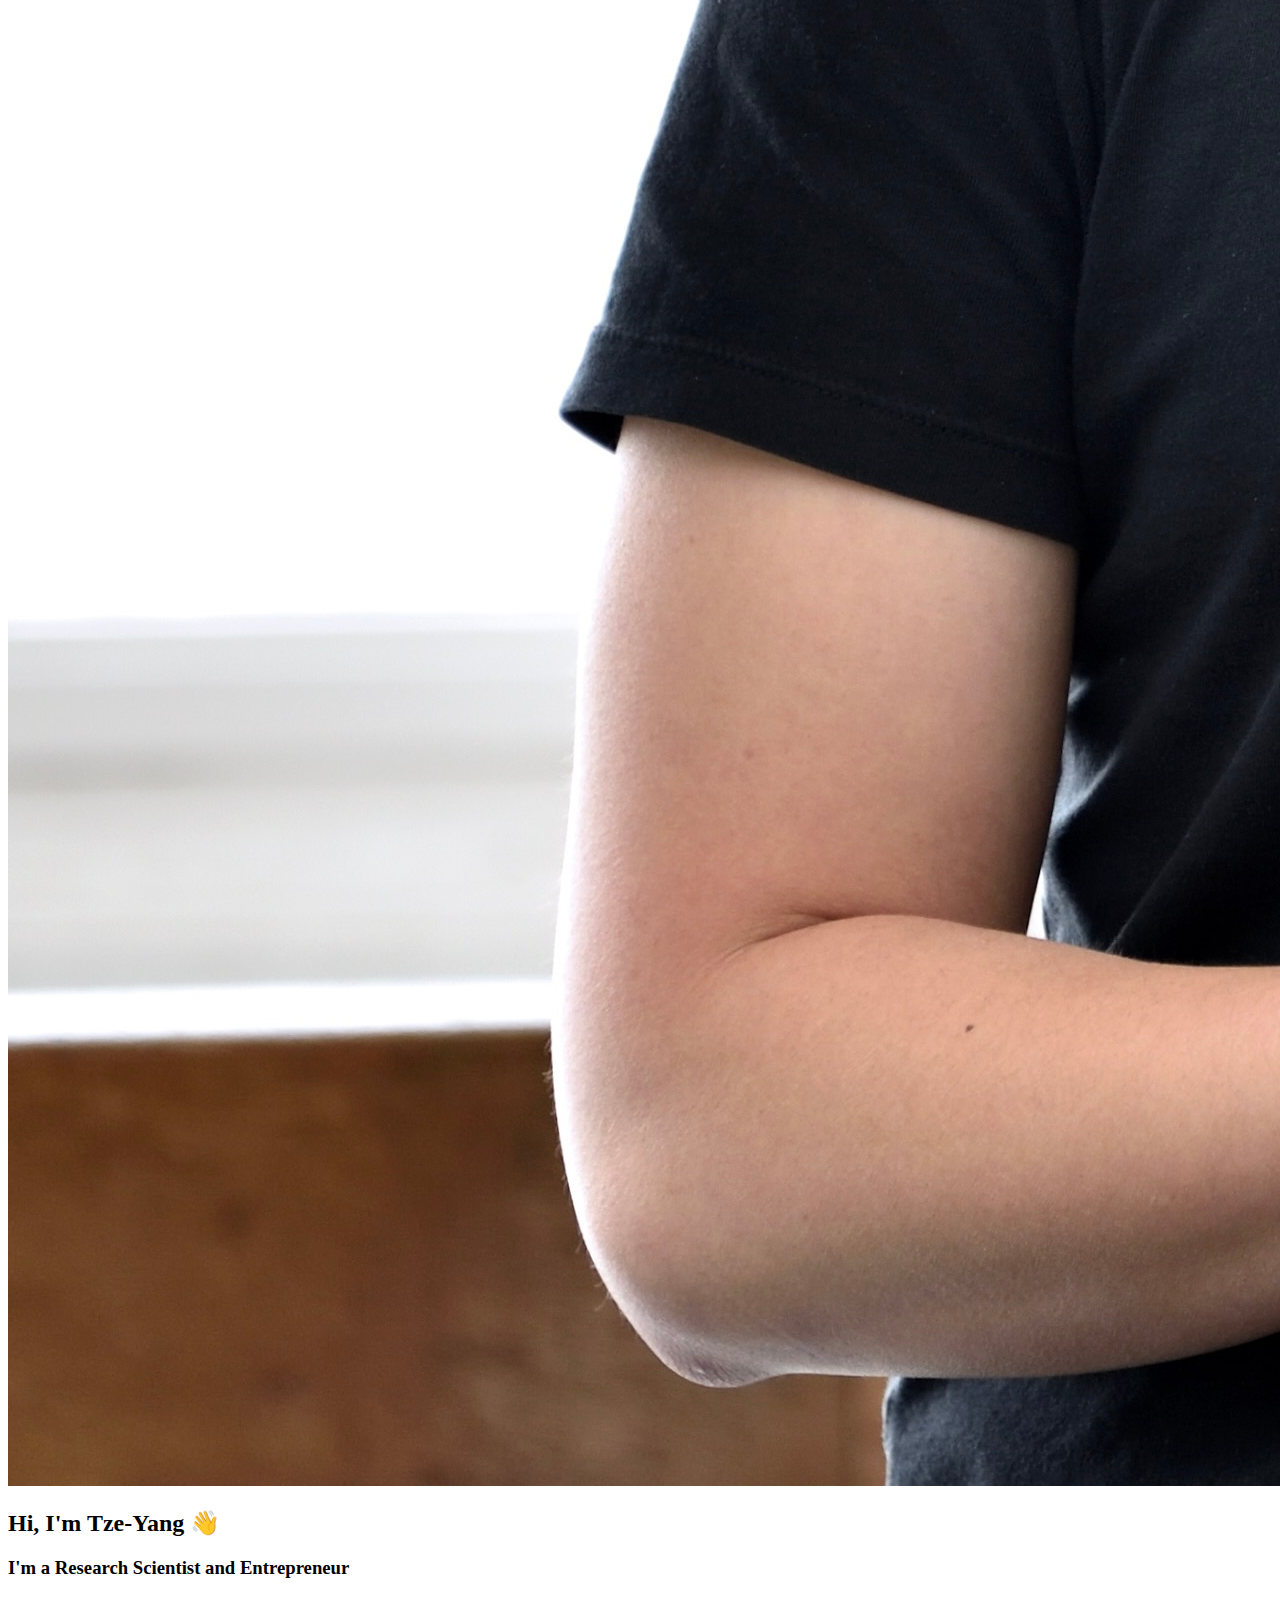
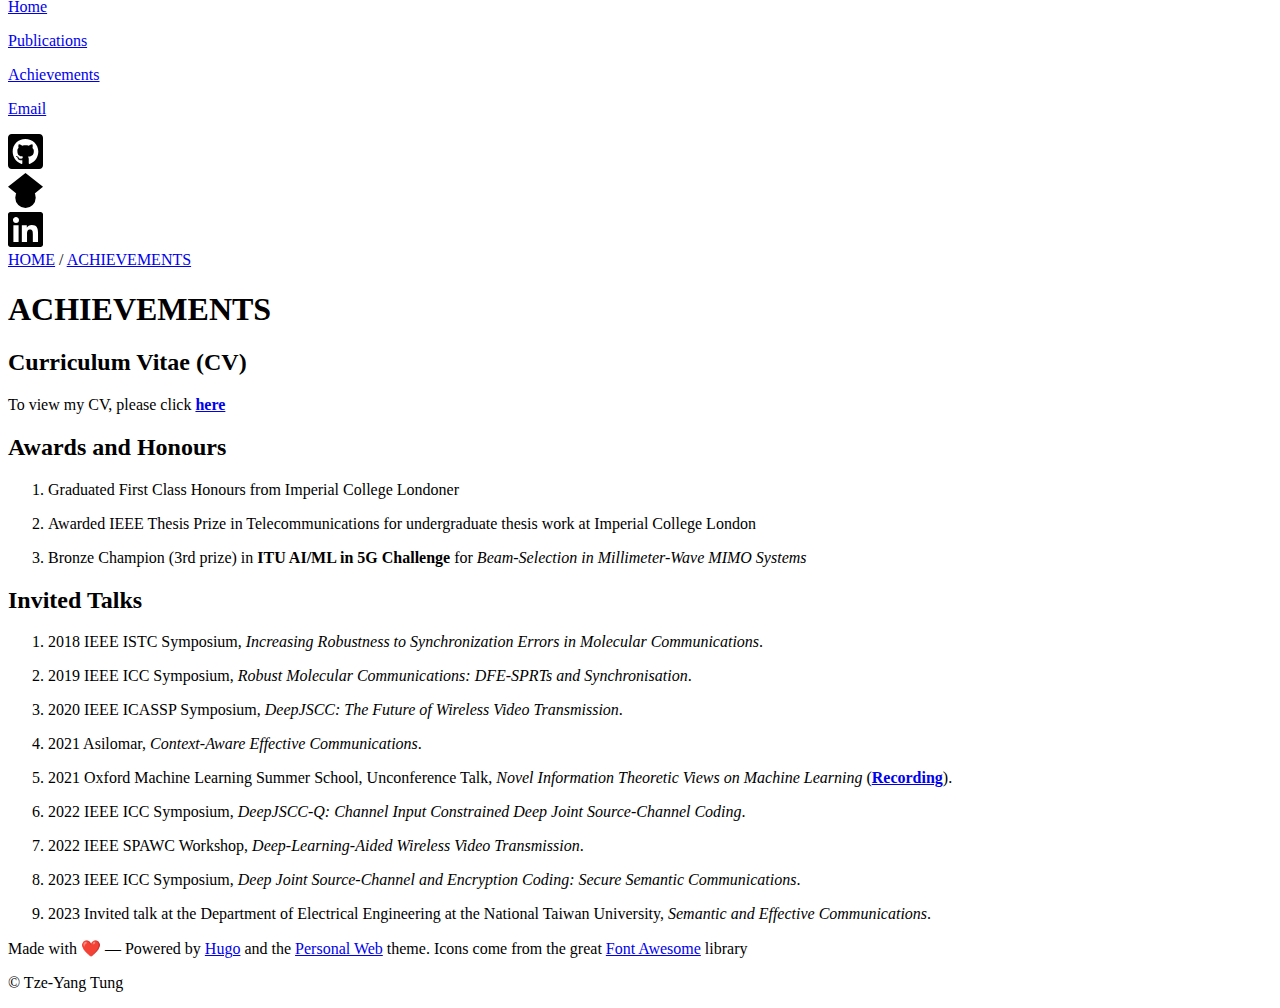
<file: about/index.html>
<!doctype html><html lang=en><head><title>ACHIEVEMENTS - Tze-Yang Tung</title>
<link rel=canonical href=https://tze-yang-tung.github.io/about/><meta charset=utf-8><meta name=viewport content="width=device-width,initial-scale=1"><meta name=description content="about me"><meta name=theme-color content="#FD3519"><link rel="shortcut icon" href=/favicon/favicon.ico type=image/x-icon><link rel=icon href=/favicon/favicon.ico type=image/x-icon><meta name=generator content="Hugo 0.120.4"><link rel=stylesheet href=https://tze-yang-tung.github.io/sass/style.min.eabe1aa4bd266a15f7b39b122bd6a5cc75cb067e5373631ac21d7815d6240d6f.css integrity="sha256-6r4apL0mahX3s5sSK9alzHXLBn5Tc2Mawh14FdYkDW8=" media=screen><link rel=stylesheet href=https://tze-yang-tung.github.io/syntax.min.css integrity media=screen><meta property="og:title" content="ACHIEVEMENTS"><meta property="og:description" content="about me"><meta property="og:type" content="website"><meta property="og:url" content="https://tze-yang-tung.github.io/about/"><meta itemprop=name content="ACHIEVEMENTS"><meta itemprop=description content="about me"></head><body><header style="background-image:linear-gradient( rgba(0,0,0,.4),rgba(0,0,0,.4) ),url(https://tze-yang-tung.github.io/images/side_bar.jpg)"><div class=intro><div class=logo-container><a href=/><img src=https://tze-yang-tung.github.io/images/dp.jpg alt="Profile Federated mmWave Beam Selection Utilizing LIDAR Data" class=rounded-logo></a></div><h2>Hi, I'm Tze-Yang 👋</h2><h3>I'm a Research Scientist and Entrepreneur</h3><div class=menu><p><a href=/>Home</a></p><p><a href=/post/>Publications</a></p><p><a href=/about/>Achievements</a></p><p><a href=mailto:tzeyang.tung.work@gmail.com target=_blank rel=external>Email</a></p></div></div><div class=socials><a href=https://github.com/r0ymanesco class=social-link target=_blank rel=noopener><div class=icon><svg width="35" height="35" viewBox="0 0 115 115" xmlns="http://www.w3.org/2000/svg" aria-hidden="true" role="img"><path d="M102.679.0H12.32C5.52.0.0 5.519.0 12.321v90.358C0 109.48 5.519 115 12.321 115h90.358c6.802.0 12.321-5.519 12.321-12.321V12.32C115 5.52 109.481.0 102.679.0zM71.182 98.494c-2.156.385-2.952-.95-2.952-2.053.0-1.386.051-8.471.051-14.195.0-4.005-1.335-6.546-2.9-7.881C74.878 73.313 84.89 72.003 84.89 55.6c0-4.671-1.669-7.007-4.39-10.01.436-1.105 1.9-5.648-.436-11.552-3.568-1.104-11.731 4.595-11.731 4.595-3.389-.95-7.06-1.438-10.679-1.438-3.62.0-7.29.488-10.679 1.438.0.0-8.163-5.699-11.73-4.595-2.337 5.878-.899 10.422-.437 11.551-2.72 3.004-4.004 5.34-4.004 10.011.0 16.326 9.574 17.712 19.072 18.765-1.232 1.104-2.336 3.003-2.72 5.724-2.44 1.104-8.677 3.004-12.4-3.568-2.335-4.056-6.545-4.39-6.545-4.39-4.159-.05-.282 2.619-.282 2.619 2.772 1.283 4.723 6.212 4.723 6.212 2.49 7.624 14.4 5.057 14.4 5.057.0 3.568.052 9.37.052 10.422.0 1.104-.77 2.438-2.952 2.053C27.21 92.821 15.35 76.701 15.35 57.86c0-23.564 18.02-41.456 41.585-41.456S99.598 34.296 99.598 57.86c.026 18.842-11.474 34.988-28.416 40.635zM46 82.81c-.488.103-.95-.102-1.001-.436-.051-.385.282-.719.77-.822.488-.05.95.154 1.001.488.077.334-.257.668-.77.77zm-2.439-.23c0 .333-.385.615-.898.615-.565.052-.95-.23-.95-.616.0-.333.385-.616.899-.616.487-.051.95.231.95.616zm-3.516-.283c-.103.334-.616.488-1.053.334-.488-.103-.821-.488-.719-.822.103-.334.617-.488 1.053-.385.513.154.847.54.719.873zm-3.158-1.386c-.23.282-.718.23-1.104-.154-.385-.334-.487-.822-.23-1.053.23-.282.718-.23 1.103.154.334.334.462.847.231 1.053zm-2.336-2.336c-.23.154-.667.0-.95-.385-.282-.385-.282-.822.0-1.001.283-.231.72-.052.95.333.283.385.283.847.0 1.053zm-1.668-2.49c-.231.23-.616.103-.899-.154-.282-.334-.333-.719-.102-.899.23-.23.616-.102.898.154.282.334.334.72.103.899zm-1.72-1.9c-.103.231-.436.283-.719.103-.334-.154-.488-.436-.385-.667.103-.154.385-.231.719-.103.334.18.488.462.385.667z"/></svg></div></a><a href="https://scholar.google.co.uk/citations?user=gcoILEcAAAAJ&amp;hl=en" class=social-link target=_blank rel=noopener><div class=icon><svg width="35" height="35" viewBox="0 0 115 115" xmlns="http://www.w3.org/2000/svg" aria-hidden="true" role="img"><path d="M57.5 92.341.0 45.521 57.5.0zm0 0 57.5-46.82L57.5.0z"/><circle cx="57.5" cy="81.458" r="33.542"/><path d="M27.186 67.083C32.569 55.751 44.12 47.917 57.5 47.917s24.93 7.834 30.314 19.166H27.186z"/></svg></div></a><a href=https://www.linkedin.com/in/tze-yang-tung class=social-link target=_blank rel=noopener><div class=icon><svg width="35" height="35" viewBox="0 0 115 115" xmlns="http://www.w3.org/2000/svg" aria-hidden="true" role="img"><path d="M106.786.0H8.189C3.67.0.0 3.722.0 8.291v98.418C0 111.278 3.67 115 8.189 115h98.597c4.518.0 8.214-3.722 8.214-8.291V8.29C115 3.722 111.304.0 106.786.0zm-72.03 98.571H17.713V43.69h17.07V98.57h-.025zm-8.522-62.377c-5.467.0-9.882-4.44-9.882-9.883.0-5.442 4.415-9.882 9.882-9.882 5.442.0 9.883 4.44 9.883 9.882a9.87 9.87.0 01-9.883 9.883zm72.414 62.377H81.604V71.875c0-6.366-.129-14.555-8.856-14.555-8.882.0-10.242 6.931-10.242 14.093V98.57H45.46V43.69h16.352v7.495h.23c2.285-4.312 7.855-8.856 16.147-8.856 17.25.0 20.458 11.372 20.458 26.158V98.57z"/></svg></div></a></div></header><div class=mobile-header><p>Tze-Yang Tung</p><div class=hamburger><div class=bar></div><div class=bar></div><div class=bar></div></div></div><div class=overlay-menu><header><div class=intro><div class=logo-container><a href=/><img src=https://tze-yang-tung.github.io/images/dp.jpg alt="Profile Federated mmWave Beam Selection Utilizing LIDAR Data" class=rounded-logo></a></div><h2>Hi, I'm Tze-Yang 👋</h2><h3>I'm a Research Scientist and Entrepreneur</h3><div class=menu><p><a href=/>Home</a></p><p><a href=/post/>Publications</a></p><p><a href=/about/>Achievements</a></p><p><a href=mailto:tzeyang.tung.work@gmail.com target=_blank rel=external>Email</a></p></div></div><div class=socials><a href=https://github.com/r0ymanesco class=social-link target=_blank rel=noopener><div class=icon><svg width="35" height="35" viewBox="0 0 115 115" xmlns="http://www.w3.org/2000/svg" aria-hidden="true" role="img"><path d="M102.679.0H12.32C5.52.0.0 5.519.0 12.321v90.358C0 109.48 5.519 115 12.321 115h90.358c6.802.0 12.321-5.519 12.321-12.321V12.32C115 5.52 109.481.0 102.679.0zM71.182 98.494c-2.156.385-2.952-.95-2.952-2.053.0-1.386.051-8.471.051-14.195.0-4.005-1.335-6.546-2.9-7.881C74.878 73.313 84.89 72.003 84.89 55.6c0-4.671-1.669-7.007-4.39-10.01.436-1.105 1.9-5.648-.436-11.552-3.568-1.104-11.731 4.595-11.731 4.595-3.389-.95-7.06-1.438-10.679-1.438-3.62.0-7.29.488-10.679 1.438.0.0-8.163-5.699-11.73-4.595-2.337 5.878-.899 10.422-.437 11.551-2.72 3.004-4.004 5.34-4.004 10.011.0 16.326 9.574 17.712 19.072 18.765-1.232 1.104-2.336 3.003-2.72 5.724-2.44 1.104-8.677 3.004-12.4-3.568-2.335-4.056-6.545-4.39-6.545-4.39-4.159-.05-.282 2.619-.282 2.619 2.772 1.283 4.723 6.212 4.723 6.212 2.49 7.624 14.4 5.057 14.4 5.057.0 3.568.052 9.37.052 10.422.0 1.104-.77 2.438-2.952 2.053C27.21 92.821 15.35 76.701 15.35 57.86c0-23.564 18.02-41.456 41.585-41.456S99.598 34.296 99.598 57.86c.026 18.842-11.474 34.988-28.416 40.635zM46 82.81c-.488.103-.95-.102-1.001-.436-.051-.385.282-.719.77-.822.488-.05.95.154 1.001.488.077.334-.257.668-.77.77zm-2.439-.23c0 .333-.385.615-.898.615-.565.052-.95-.23-.95-.616.0-.333.385-.616.899-.616.487-.051.95.231.95.616zm-3.516-.283c-.103.334-.616.488-1.053.334-.488-.103-.821-.488-.719-.822.103-.334.617-.488 1.053-.385.513.154.847.54.719.873zm-3.158-1.386c-.23.282-.718.23-1.104-.154-.385-.334-.487-.822-.23-1.053.23-.282.718-.23 1.103.154.334.334.462.847.231 1.053zm-2.336-2.336c-.23.154-.667.0-.95-.385-.282-.385-.282-.822.0-1.001.283-.231.72-.052.95.333.283.385.283.847.0 1.053zm-1.668-2.49c-.231.23-.616.103-.899-.154-.282-.334-.333-.719-.102-.899.23-.23.616-.102.898.154.282.334.334.72.103.899zm-1.72-1.9c-.103.231-.436.283-.719.103-.334-.154-.488-.436-.385-.667.103-.154.385-.231.719-.103.334.18.488.462.385.667z"/></svg></div></a><a href="https://scholar.google.co.uk/citations?user=gcoILEcAAAAJ&amp;hl=en" class=social-link target=_blank rel=noopener><div class=icon><svg width="35" height="35" viewBox="0 0 115 115" xmlns="http://www.w3.org/2000/svg" aria-hidden="true" role="img"><path d="M57.5 92.341.0 45.521 57.5.0zm0 0 57.5-46.82L57.5.0z"/><circle cx="57.5" cy="81.458" r="33.542"/><path d="M27.186 67.083C32.569 55.751 44.12 47.917 57.5 47.917s24.93 7.834 30.314 19.166H27.186z"/></svg></div></a><a href=https://www.linkedin.com/in/tze-yang-tung class=social-link target=_blank rel=noopener><div class=icon><svg width="35" height="35" viewBox="0 0 115 115" xmlns="http://www.w3.org/2000/svg" aria-hidden="true" role="img"><path d="M106.786.0H8.189C3.67.0.0 3.722.0 8.291v98.418C0 111.278 3.67 115 8.189 115h98.597c4.518.0 8.214-3.722 8.214-8.291V8.29C115 3.722 111.304.0 106.786.0zm-72.03 98.571H17.713V43.69h17.07V98.57h-.025zm-8.522-62.377c-5.467.0-9.882-4.44-9.882-9.883.0-5.442 4.415-9.882 9.882-9.882 5.442.0 9.883 4.44 9.883 9.882a9.87 9.87.0 01-9.883 9.883zm72.414 62.377H81.604V71.875c0-6.366-.129-14.555-8.856-14.555-8.882.0-10.242 6.931-10.242 14.093V98.57H45.46V43.69h16.352v7.495h.23c2.285-4.312 7.855-8.856 16.147-8.856 17.25.0 20.458 11.372 20.458 26.158V98.57z"/></svg></div></a></div></header></div><div class=content-wrapper><div class=breadcrumb><span><a href=https://tze-yang-tung.github.io/>HOME</a>
/
</span><span class=active><a href=https://tze-yang-tung.github.io/about/>ACHIEVEMENTS</a></span></div><main id=content class=about><h1 id=title>ACHIEVEMENTS</h1><p><h2 id=curriculum-vitae-cv>Curriculum Vitae (CV)</h2><p>To view my CV, please click <a href=/CV.pdf><strong>here</strong></a></p><h2 id=awards-and-honours>Awards and Honours</h2><ol><li><p>Graduated First Class Honours from Imperial College Londoner</p></li><li><p>Awarded IEEE Thesis Prize in Telecommunications for undergraduate thesis work at Imperial College London</p></li><li><p>Bronze Champion (3rd prize) in <strong>ITU AI/ML in 5G Challenge</strong> for <em>Beam-Selection in Millimeter-Wave MIMO Systems</em></p></li></ol><h2 id=invited-talks>Invited Talks</h2><ol><li><p>2018 IEEE ISTC Symposium, <em>Increasing Robustness to Synchronization Errors in Molecular Communications</em>.</p></li><li><p>2019 IEEE ICC Symposium, <em>Robust Molecular Communications: DFE-SPRTs and Synchronisation</em>.</p></li><li><p>2020 IEEE ICASSP Symposium, <em>DeepJSCC: The Future of Wireless Video Transmission</em>.</p></li><li><p>2021 Asilomar, <em>Context-Aware Effective Communications</em>.</p></li><li><p>2021 Oxford Machine Learning Summer School, Unconference Talk, <em>Novel Information Theoretic Views on Machine Learning</em> (<a href="https://www.youtube.com/watch?v=ou6I7PE22zQ&amp;t=1s"><strong>Recording</strong></a>).</p></li><li><p>2022 IEEE ICC Symposium, <em>DeepJSCC-Q: Channel Input Constrained Deep Joint Source-Channel Coding</em>.</p></li><li><p>2022 IEEE SPAWC Workshop, <em>Deep-Learning-Aided Wireless Video Transmission</em>.</p></li><li><p>2023 IEEE ICC Symposium, <em>Deep Joint Source-Channel and Encryption Coding: Secure Semantic Communications</em>.</p></li><li><p>2023 Invited talk at the Department of Electrical Engineering at the National Taiwan University, <em>Semantic and Effective Communications</em>.</p></li></ol></p><ul id=list></ul></main></div><footer><div class=footer-wrapper><p>Made with ❤️ &mdash; Powered by <a href=https://gohugo.io/ target=_blank rel=external>Hugo</a> and the <a href=https://github.com/bjacquemet/personal-web target=_blank rel=external>Personal Web</a> theme. Icons come from the great <a href=https://fontawesome.com/license target=_blank rel=external>Font Awesome</a> library</p><p>© Tze-Yang Tung</p></div></footer><link href="https://fonts.googleapis.com/css?family=Montserrat:500,600|Raleway:400,400i,600" rel=stylesheet><script type=text/javascript>document.querySelector(".mobile-header").addEventListener("click",function(){var e=document.querySelector(".overlay-menu");document.querySelector(".hamburger").classList.contains("cross")?(document.querySelector(".hamburger").classList.remove("cross"),e.style.display="none",e.style.width="0%",e.style.height="0%"):(document.querySelector(".hamburger").classList.add("cross"),e.style.width="100%",e.style.height="100vh",e.style.display="block")})</script></body></html>
</file>
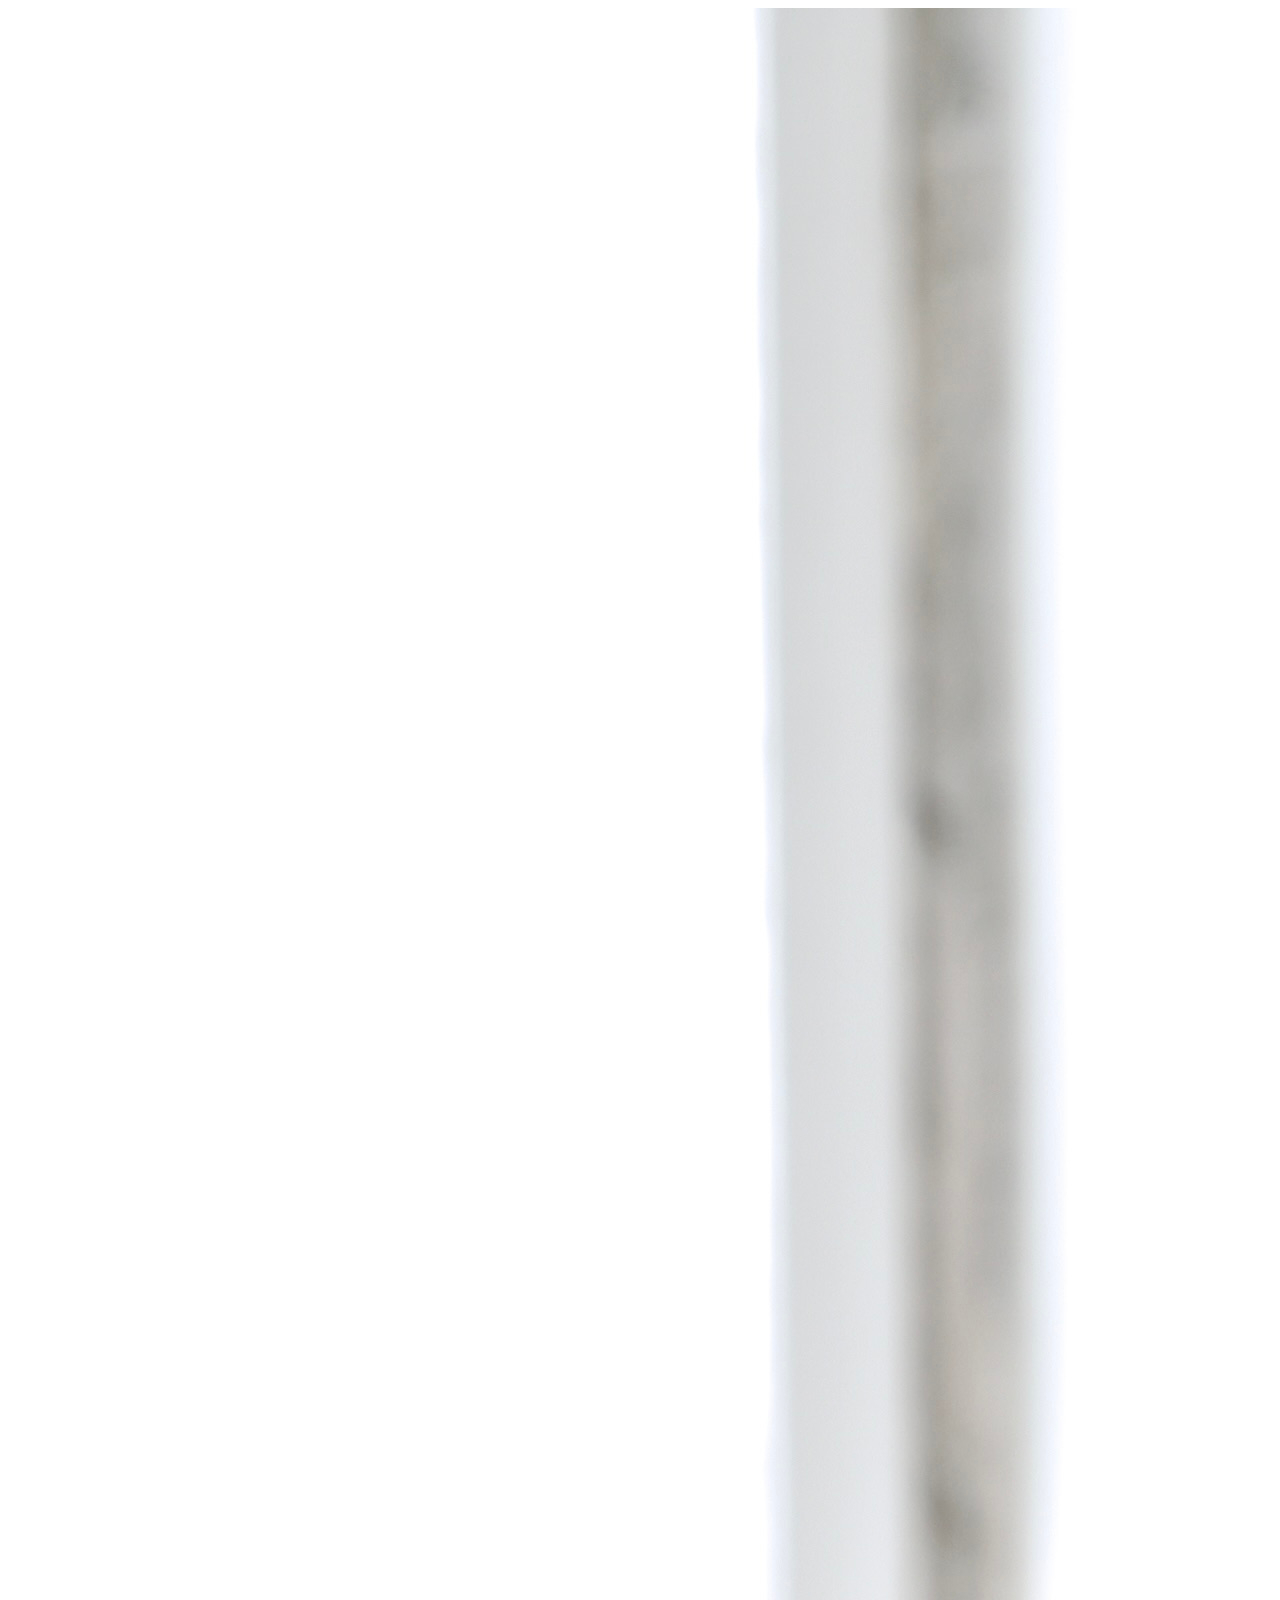
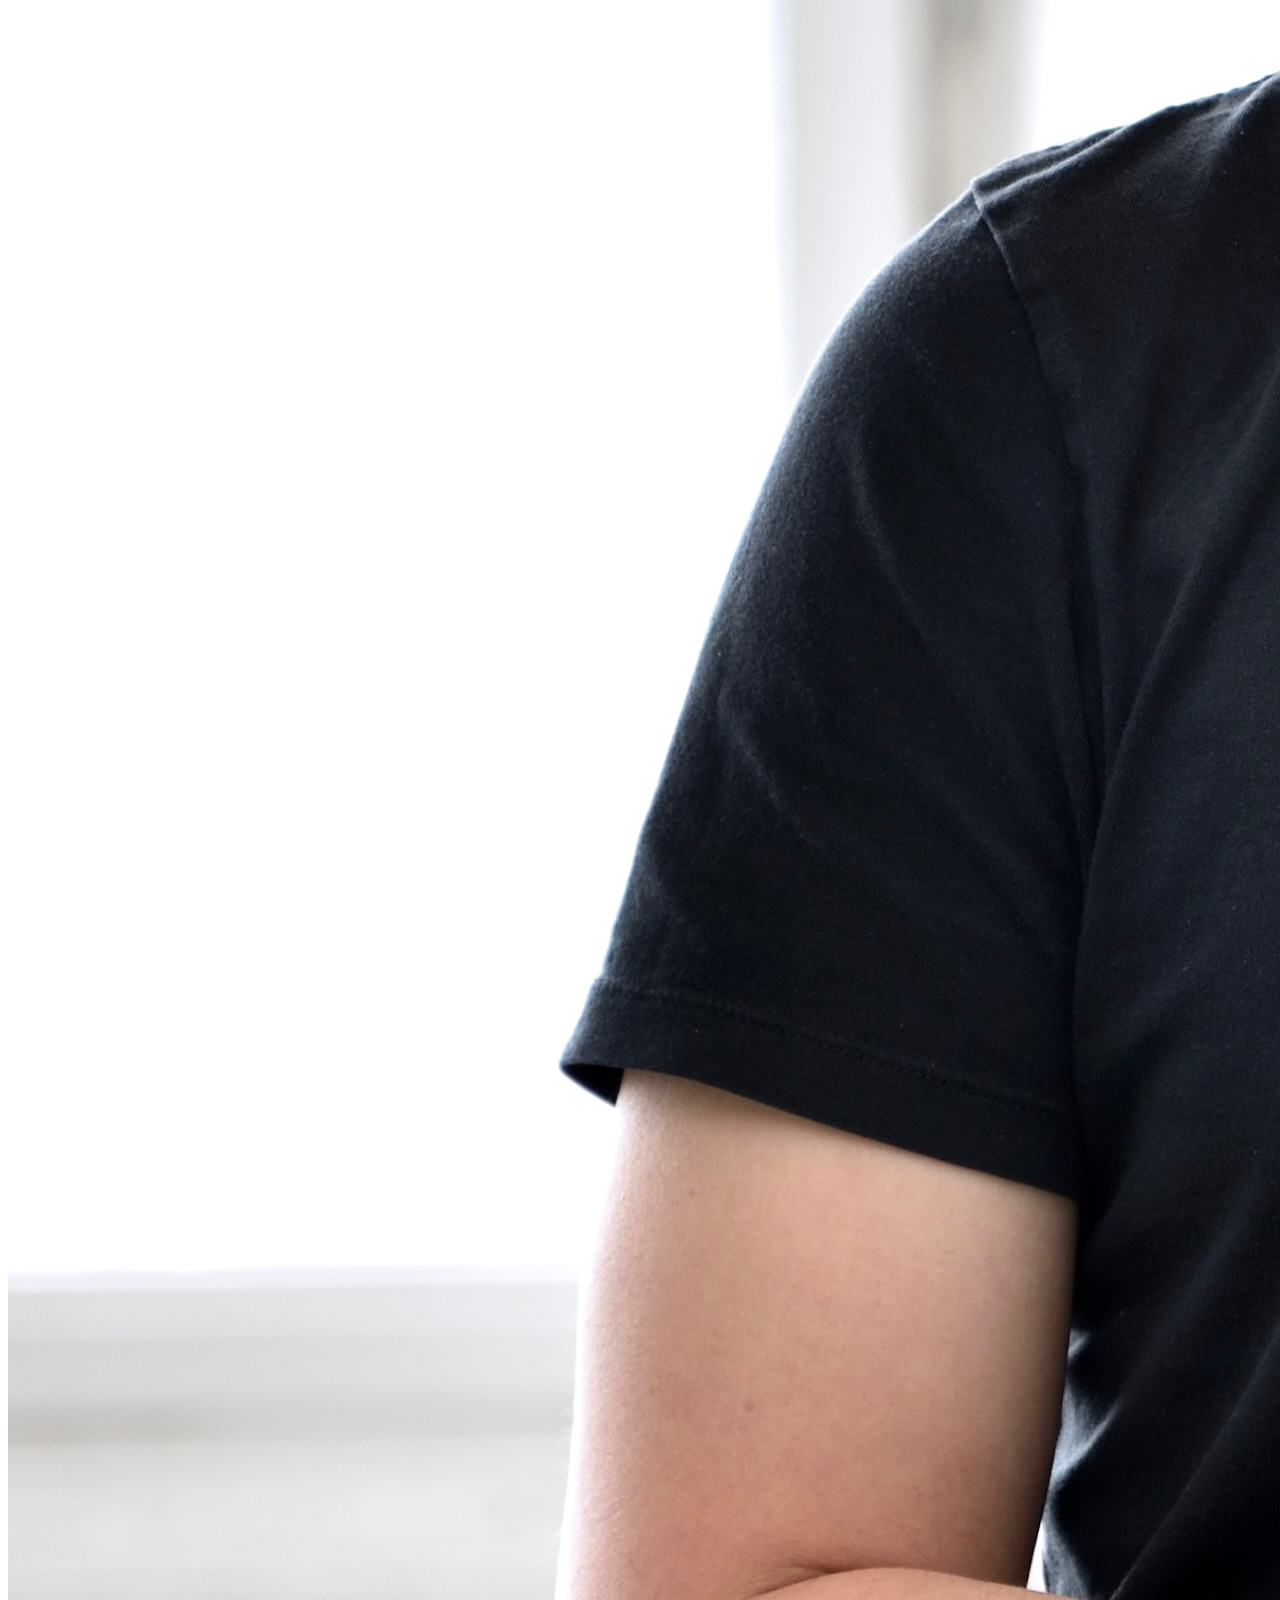
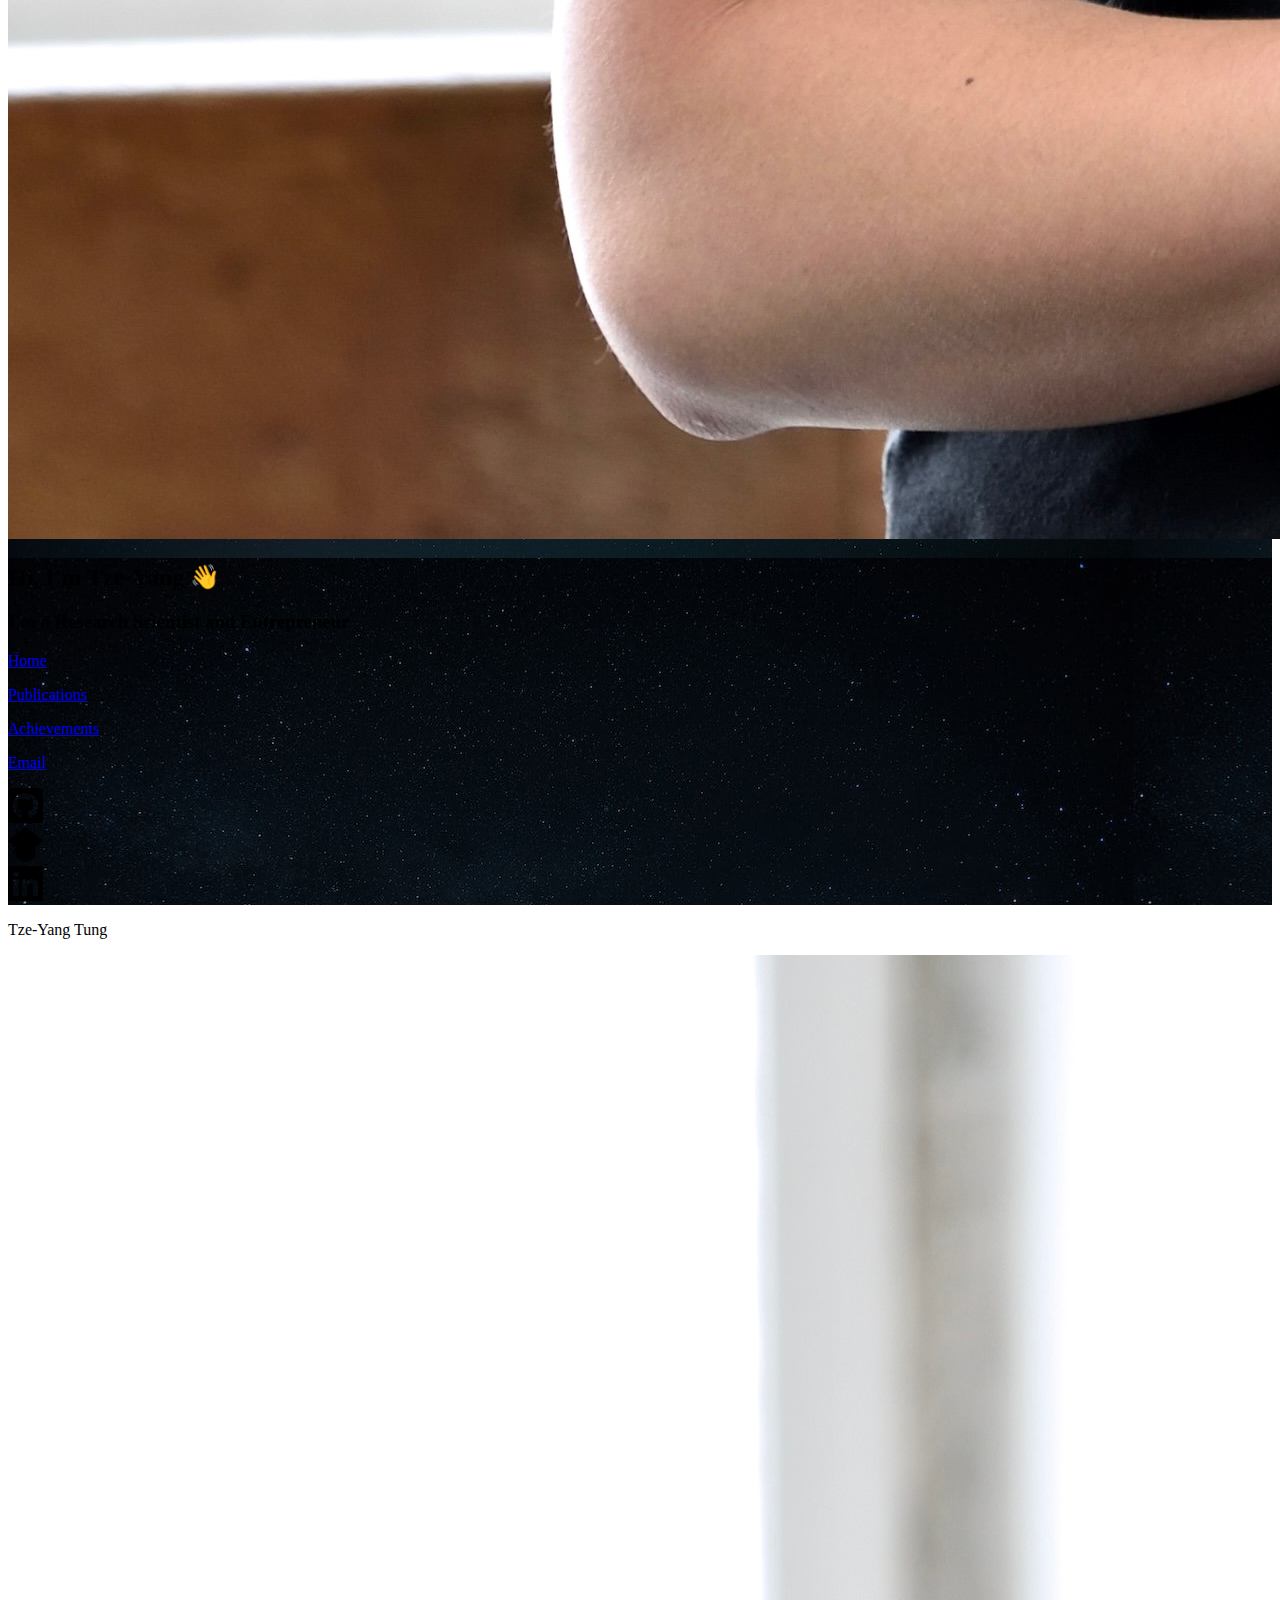
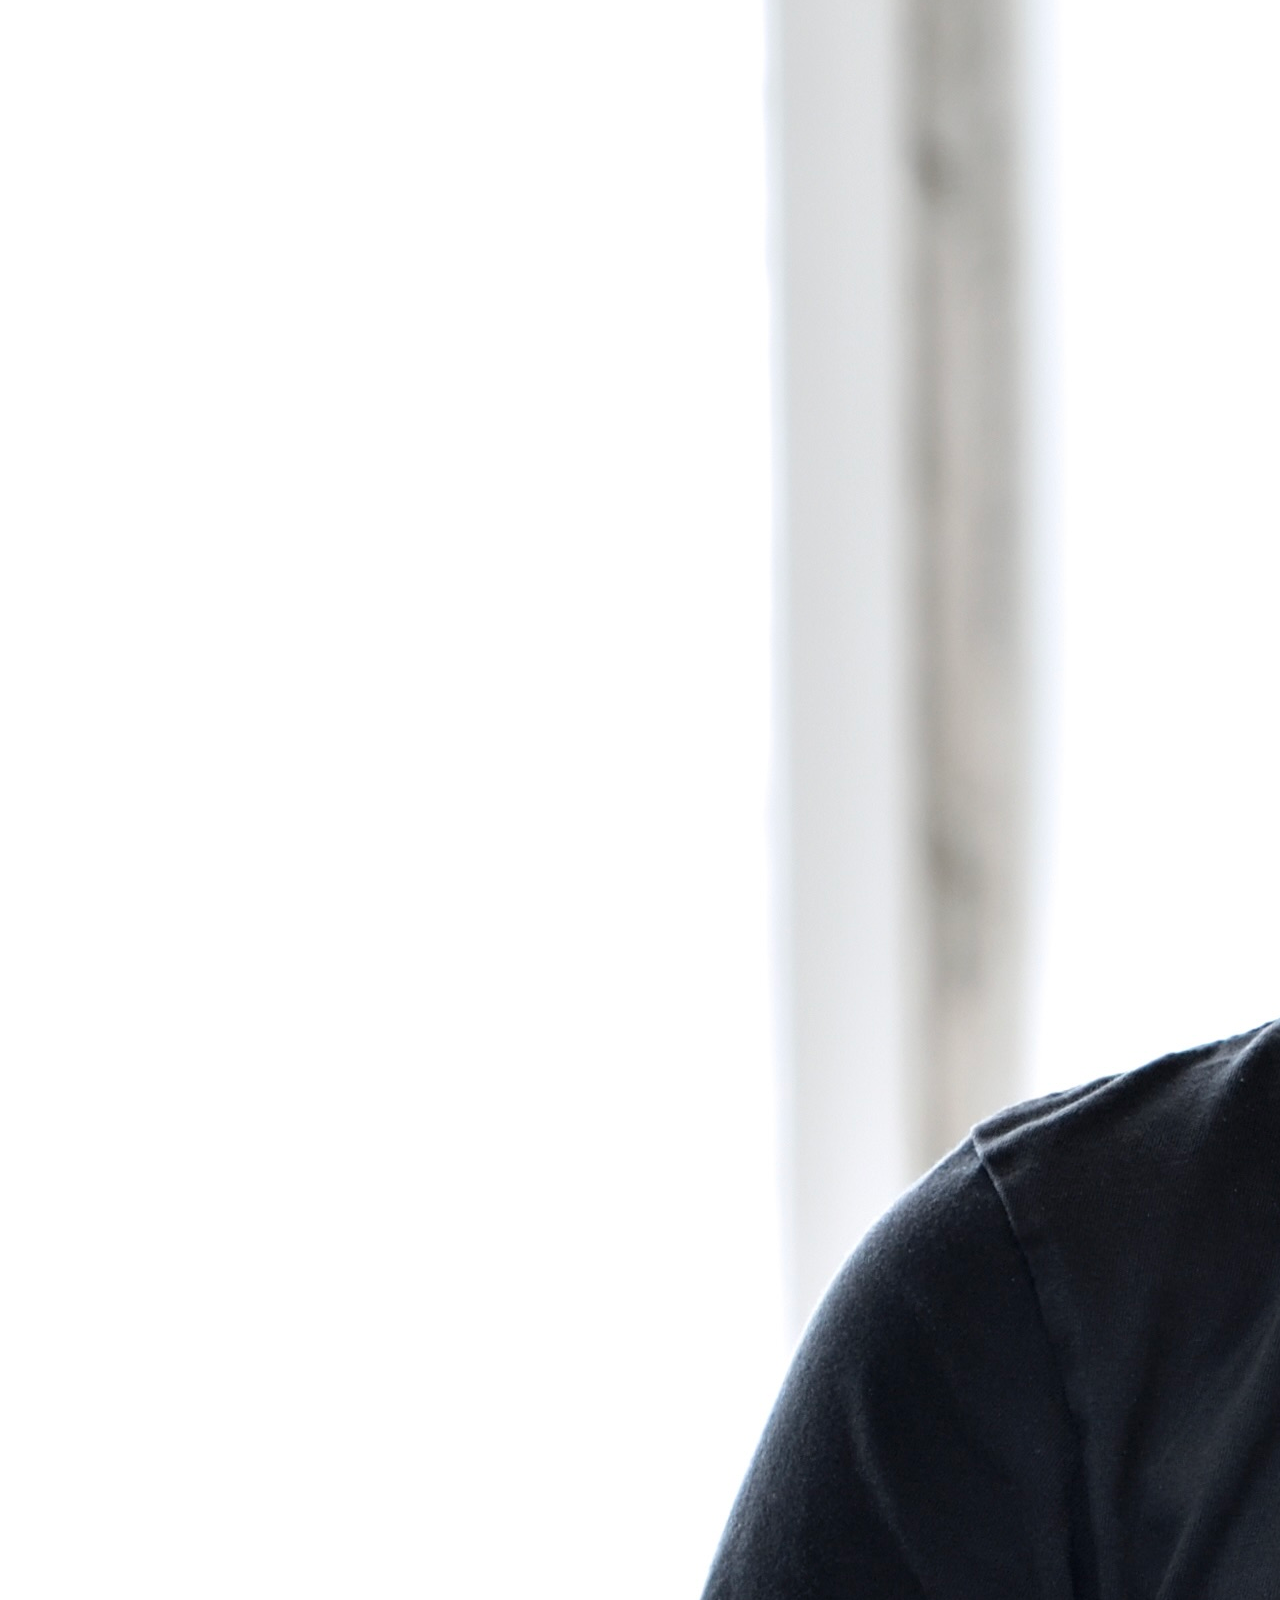
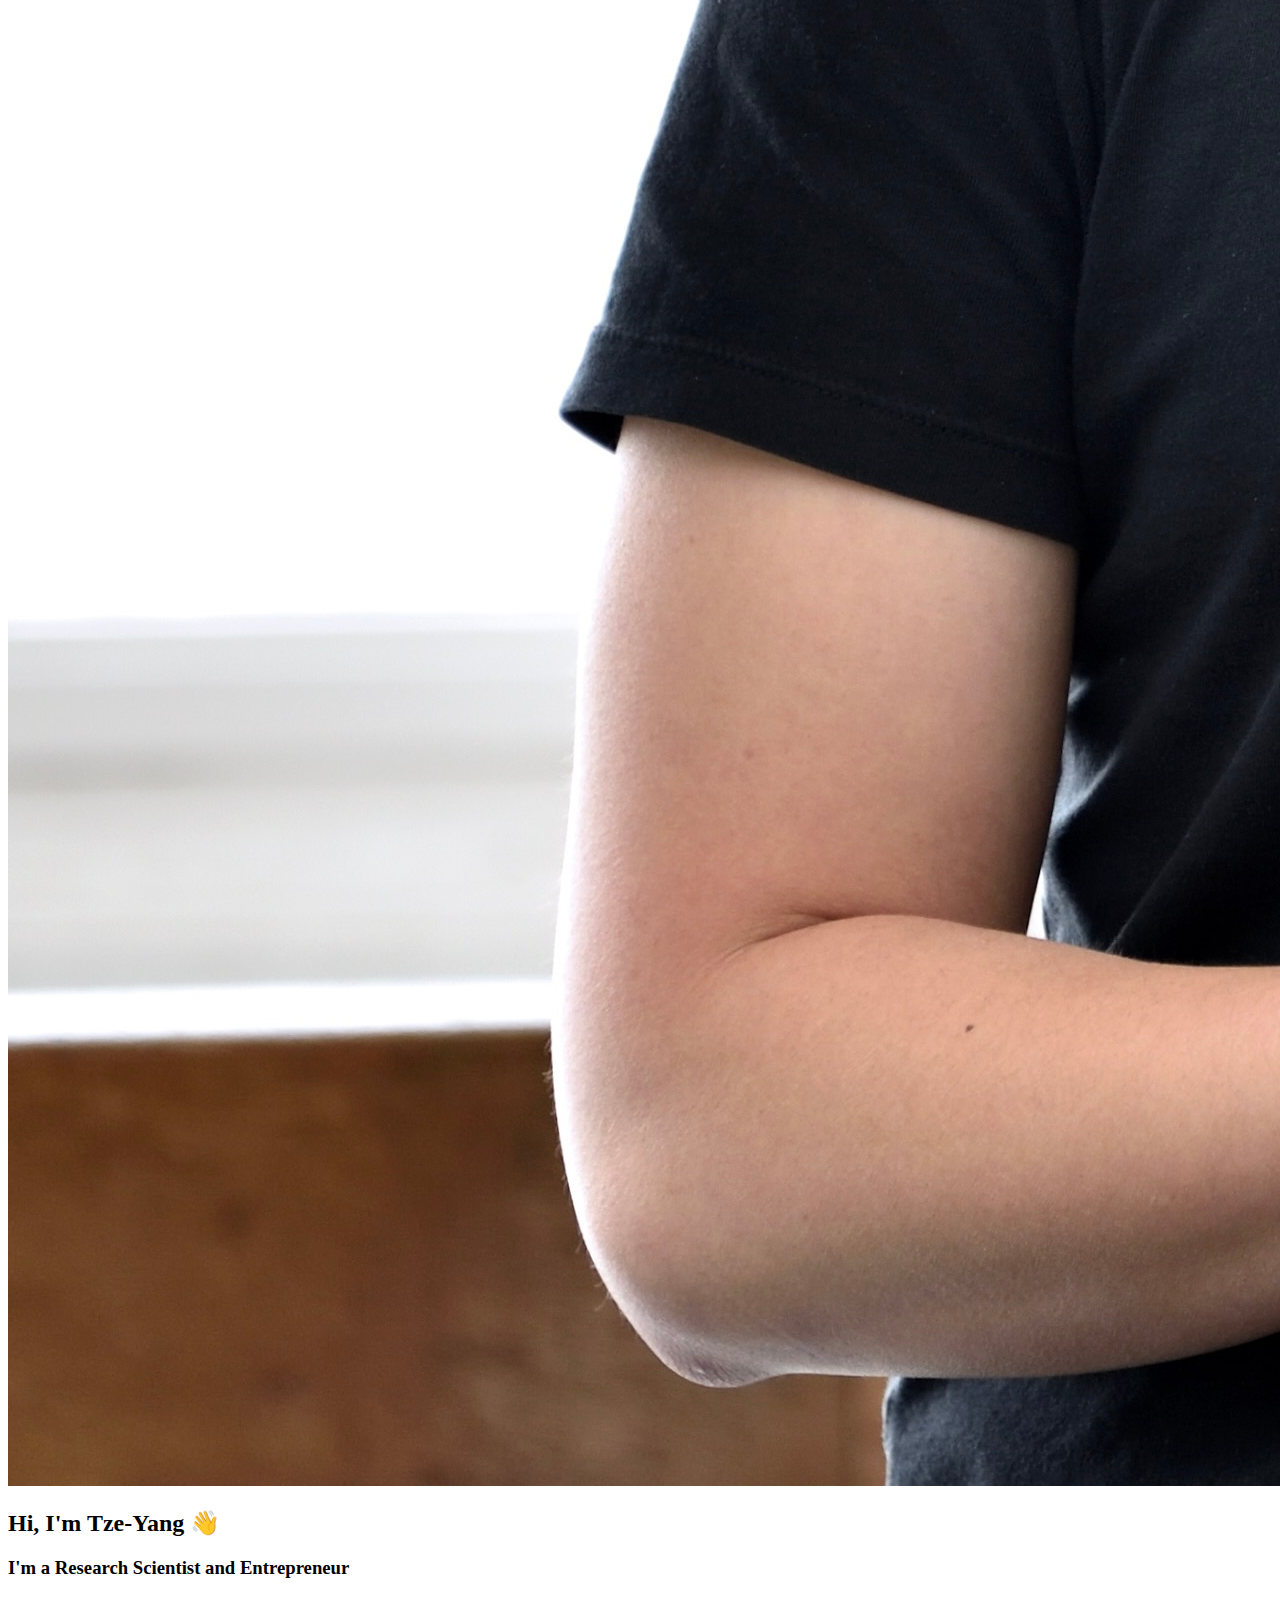
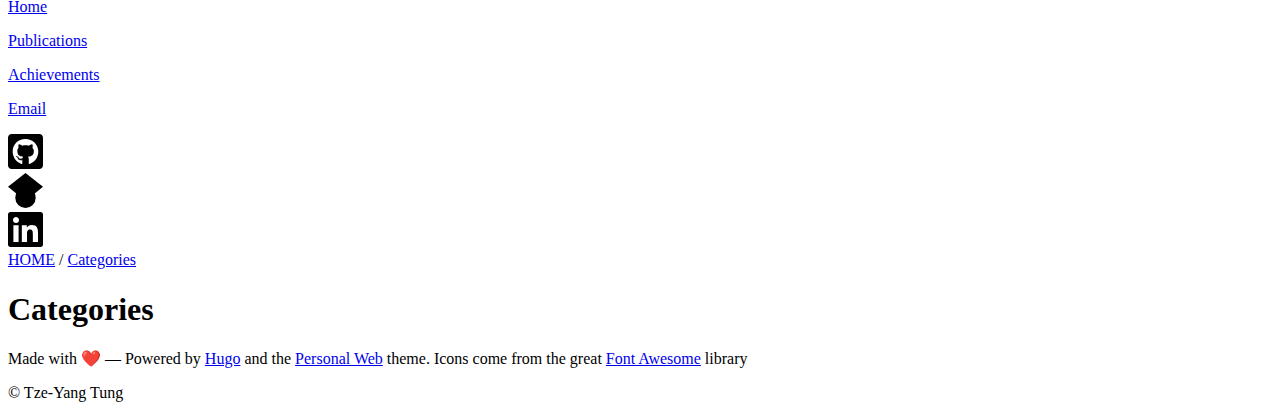
<file: categories/index.html>
<!doctype html><html lang=en><head><title>- Tze-Yang Tung</title>
<link rel=canonical href=https://tze-yang-tung.github.io/categories/><meta charset=utf-8><meta name=viewport content="width=device-width,initial-scale=1"><meta name=description content><meta name=theme-color content="#FD3519"><link rel="shortcut icon" href=/favicon/favicon.ico type=image/x-icon><link rel=icon href=/favicon/favicon.ico type=image/x-icon><meta name=generator content="Hugo 0.120.4"><link rel=stylesheet href=https://tze-yang-tung.github.io/sass/style.min.eabe1aa4bd266a15f7b39b122bd6a5cc75cb067e5373631ac21d7815d6240d6f.css integrity="sha256-6r4apL0mahX3s5sSK9alzHXLBn5Tc2Mawh14FdYkDW8=" media=screen><link rel=stylesheet href=https://tze-yang-tung.github.io/syntax.min.css integrity media=screen><meta property="og:title" content="Categories"><meta property="og:description" content><meta property="og:type" content="website"><meta property="og:url" content="https://tze-yang-tung.github.io/categories/"><meta itemprop=name content="Categories"><meta itemprop=description content></head><body><header style="background-image:linear-gradient( rgba(0,0,0,.4),rgba(0,0,0,.4) ),url(https://tze-yang-tung.github.io/images/side_bar.jpg)"><div class=intro><div class=logo-container><a href=/><img src=https://tze-yang-tung.github.io/images/dp.jpg alt="Profile Federated mmWave Beam Selection Utilizing LIDAR Data" class=rounded-logo></a></div><h2>Hi, I'm Tze-Yang 👋</h2><h3>I'm a Research Scientist and Entrepreneur</h3><div class=menu><p><a href=/>Home</a></p><p><a href=/post/>Publications</a></p><p><a href=/about/>Achievements</a></p><p><a href=mailto:tzeyang.tung.work@gmail.com target=_blank rel=external>Email</a></p></div></div><div class=socials><a href=https://github.com/r0ymanesco class=social-link target=_blank rel=noopener><div class=icon><svg width="35" height="35" viewBox="0 0 115 115" xmlns="http://www.w3.org/2000/svg" aria-hidden="true" role="img"><path d="M102.679.0H12.32C5.52.0.0 5.519.0 12.321v90.358C0 109.48 5.519 115 12.321 115h90.358c6.802.0 12.321-5.519 12.321-12.321V12.32C115 5.52 109.481.0 102.679.0zM71.182 98.494c-2.156.385-2.952-.95-2.952-2.053.0-1.386.051-8.471.051-14.195.0-4.005-1.335-6.546-2.9-7.881C74.878 73.313 84.89 72.003 84.89 55.6c0-4.671-1.669-7.007-4.39-10.01.436-1.105 1.9-5.648-.436-11.552-3.568-1.104-11.731 4.595-11.731 4.595-3.389-.95-7.06-1.438-10.679-1.438-3.62.0-7.29.488-10.679 1.438.0.0-8.163-5.699-11.73-4.595-2.337 5.878-.899 10.422-.437 11.551-2.72 3.004-4.004 5.34-4.004 10.011.0 16.326 9.574 17.712 19.072 18.765-1.232 1.104-2.336 3.003-2.72 5.724-2.44 1.104-8.677 3.004-12.4-3.568-2.335-4.056-6.545-4.39-6.545-4.39-4.159-.05-.282 2.619-.282 2.619 2.772 1.283 4.723 6.212 4.723 6.212 2.49 7.624 14.4 5.057 14.4 5.057.0 3.568.052 9.37.052 10.422.0 1.104-.77 2.438-2.952 2.053C27.21 92.821 15.35 76.701 15.35 57.86c0-23.564 18.02-41.456 41.585-41.456S99.598 34.296 99.598 57.86c.026 18.842-11.474 34.988-28.416 40.635zM46 82.81c-.488.103-.95-.102-1.001-.436-.051-.385.282-.719.77-.822.488-.05.95.154 1.001.488.077.334-.257.668-.77.77zm-2.439-.23c0 .333-.385.615-.898.615-.565.052-.95-.23-.95-.616.0-.333.385-.616.899-.616.487-.051.95.231.95.616zm-3.516-.283c-.103.334-.616.488-1.053.334-.488-.103-.821-.488-.719-.822.103-.334.617-.488 1.053-.385.513.154.847.54.719.873zm-3.158-1.386c-.23.282-.718.23-1.104-.154-.385-.334-.487-.822-.23-1.053.23-.282.718-.23 1.103.154.334.334.462.847.231 1.053zm-2.336-2.336c-.23.154-.667.0-.95-.385-.282-.385-.282-.822.0-1.001.283-.231.72-.052.95.333.283.385.283.847.0 1.053zm-1.668-2.49c-.231.23-.616.103-.899-.154-.282-.334-.333-.719-.102-.899.23-.23.616-.102.898.154.282.334.334.72.103.899zm-1.72-1.9c-.103.231-.436.283-.719.103-.334-.154-.488-.436-.385-.667.103-.154.385-.231.719-.103.334.18.488.462.385.667z"/></svg></div></a><a href="https://scholar.google.co.uk/citations?user=gcoILEcAAAAJ&amp;hl=en" class=social-link target=_blank rel=noopener><div class=icon><svg width="35" height="35" viewBox="0 0 115 115" xmlns="http://www.w3.org/2000/svg" aria-hidden="true" role="img"><path d="M57.5 92.341.0 45.521 57.5.0zm0 0 57.5-46.82L57.5.0z"/><circle cx="57.5" cy="81.458" r="33.542"/><path d="M27.186 67.083C32.569 55.751 44.12 47.917 57.5 47.917s24.93 7.834 30.314 19.166H27.186z"/></svg></div></a><a href=https://www.linkedin.com/in/tze-yang-tung class=social-link target=_blank rel=noopener><div class=icon><svg width="35" height="35" viewBox="0 0 115 115" xmlns="http://www.w3.org/2000/svg" aria-hidden="true" role="img"><path d="M106.786.0H8.189C3.67.0.0 3.722.0 8.291v98.418C0 111.278 3.67 115 8.189 115h98.597c4.518.0 8.214-3.722 8.214-8.291V8.29C115 3.722 111.304.0 106.786.0zm-72.03 98.571H17.713V43.69h17.07V98.57h-.025zm-8.522-62.377c-5.467.0-9.882-4.44-9.882-9.883.0-5.442 4.415-9.882 9.882-9.882 5.442.0 9.883 4.44 9.883 9.882a9.87 9.87.0 01-9.883 9.883zm72.414 62.377H81.604V71.875c0-6.366-.129-14.555-8.856-14.555-8.882.0-10.242 6.931-10.242 14.093V98.57H45.46V43.69h16.352v7.495h.23c2.285-4.312 7.855-8.856 16.147-8.856 17.25.0 20.458 11.372 20.458 26.158V98.57z"/></svg></div></a></div></header><div class=mobile-header><p>Tze-Yang Tung</p><div class=hamburger><div class=bar></div><div class=bar></div><div class=bar></div></div></div><div class=overlay-menu><header><div class=intro><div class=logo-container><a href=/><img src=https://tze-yang-tung.github.io/images/dp.jpg alt="Profile Federated mmWave Beam Selection Utilizing LIDAR Data" class=rounded-logo></a></div><h2>Hi, I'm Tze-Yang 👋</h2><h3>I'm a Research Scientist and Entrepreneur</h3><div class=menu><p><a href=/>Home</a></p><p><a href=/post/>Publications</a></p><p><a href=/about/>Achievements</a></p><p><a href=mailto:tzeyang.tung.work@gmail.com target=_blank rel=external>Email</a></p></div></div><div class=socials><a href=https://github.com/r0ymanesco class=social-link target=_blank rel=noopener><div class=icon><svg width="35" height="35" viewBox="0 0 115 115" xmlns="http://www.w3.org/2000/svg" aria-hidden="true" role="img"><path d="M102.679.0H12.32C5.52.0.0 5.519.0 12.321v90.358C0 109.48 5.519 115 12.321 115h90.358c6.802.0 12.321-5.519 12.321-12.321V12.32C115 5.52 109.481.0 102.679.0zM71.182 98.494c-2.156.385-2.952-.95-2.952-2.053.0-1.386.051-8.471.051-14.195.0-4.005-1.335-6.546-2.9-7.881C74.878 73.313 84.89 72.003 84.89 55.6c0-4.671-1.669-7.007-4.39-10.01.436-1.105 1.9-5.648-.436-11.552-3.568-1.104-11.731 4.595-11.731 4.595-3.389-.95-7.06-1.438-10.679-1.438-3.62.0-7.29.488-10.679 1.438.0.0-8.163-5.699-11.73-4.595-2.337 5.878-.899 10.422-.437 11.551-2.72 3.004-4.004 5.34-4.004 10.011.0 16.326 9.574 17.712 19.072 18.765-1.232 1.104-2.336 3.003-2.72 5.724-2.44 1.104-8.677 3.004-12.4-3.568-2.335-4.056-6.545-4.39-6.545-4.39-4.159-.05-.282 2.619-.282 2.619 2.772 1.283 4.723 6.212 4.723 6.212 2.49 7.624 14.4 5.057 14.4 5.057.0 3.568.052 9.37.052 10.422.0 1.104-.77 2.438-2.952 2.053C27.21 92.821 15.35 76.701 15.35 57.86c0-23.564 18.02-41.456 41.585-41.456S99.598 34.296 99.598 57.86c.026 18.842-11.474 34.988-28.416 40.635zM46 82.81c-.488.103-.95-.102-1.001-.436-.051-.385.282-.719.77-.822.488-.05.95.154 1.001.488.077.334-.257.668-.77.77zm-2.439-.23c0 .333-.385.615-.898.615-.565.052-.95-.23-.95-.616.0-.333.385-.616.899-.616.487-.051.95.231.95.616zm-3.516-.283c-.103.334-.616.488-1.053.334-.488-.103-.821-.488-.719-.822.103-.334.617-.488 1.053-.385.513.154.847.54.719.873zm-3.158-1.386c-.23.282-.718.23-1.104-.154-.385-.334-.487-.822-.23-1.053.23-.282.718-.23 1.103.154.334.334.462.847.231 1.053zm-2.336-2.336c-.23.154-.667.0-.95-.385-.282-.385-.282-.822.0-1.001.283-.231.72-.052.95.333.283.385.283.847.0 1.053zm-1.668-2.49c-.231.23-.616.103-.899-.154-.282-.334-.333-.719-.102-.899.23-.23.616-.102.898.154.282.334.334.72.103.899zm-1.72-1.9c-.103.231-.436.283-.719.103-.334-.154-.488-.436-.385-.667.103-.154.385-.231.719-.103.334.18.488.462.385.667z"/></svg></div></a><a href="https://scholar.google.co.uk/citations?user=gcoILEcAAAAJ&amp;hl=en" class=social-link target=_blank rel=noopener><div class=icon><svg width="35" height="35" viewBox="0 0 115 115" xmlns="http://www.w3.org/2000/svg" aria-hidden="true" role="img"><path d="M57.5 92.341.0 45.521 57.5.0zm0 0 57.5-46.82L57.5.0z"/><circle cx="57.5" cy="81.458" r="33.542"/><path d="M27.186 67.083C32.569 55.751 44.12 47.917 57.5 47.917s24.93 7.834 30.314 19.166H27.186z"/></svg></div></a><a href=https://www.linkedin.com/in/tze-yang-tung class=social-link target=_blank rel=noopener><div class=icon><svg width="35" height="35" viewBox="0 0 115 115" xmlns="http://www.w3.org/2000/svg" aria-hidden="true" role="img"><path d="M106.786.0H8.189C3.67.0.0 3.722.0 8.291v98.418C0 111.278 3.67 115 8.189 115h98.597c4.518.0 8.214-3.722 8.214-8.291V8.29C115 3.722 111.304.0 106.786.0zm-72.03 98.571H17.713V43.69h17.07V98.57h-.025zm-8.522-62.377c-5.467.0-9.882-4.44-9.882-9.883.0-5.442 4.415-9.882 9.882-9.882 5.442.0 9.883 4.44 9.883 9.882a9.87 9.87.0 01-9.883 9.883zm72.414 62.377H81.604V71.875c0-6.366-.129-14.555-8.856-14.555-8.882.0-10.242 6.931-10.242 14.093V98.57H45.46V43.69h16.352v7.495h.23c2.285-4.312 7.855-8.856 16.147-8.856 17.25.0 20.458 11.372 20.458 26.158V98.57z"/></svg></div></a></div></header></div><div class=content-wrapper><div class=breadcrumb><span><a href=https://tze-yang-tung.github.io/>HOME</a>
/
</span><span class=active><a href=https://tze-yang-tung.github.io/categories/>Categories</a></span></div><main id=content class=categories><h1 id=title>Categories</h1><p></p><ul id=list></ul></main></div><footer><div class=footer-wrapper><p>Made with ❤️ &mdash; Powered by <a href=https://gohugo.io/ target=_blank rel=external>Hugo</a> and the <a href=https://github.com/bjacquemet/personal-web target=_blank rel=external>Personal Web</a> theme. Icons come from the great <a href=https://fontawesome.com/license target=_blank rel=external>Font Awesome</a> library</p><p>© Tze-Yang Tung</p></div></footer><link href="https://fonts.googleapis.com/css?family=Montserrat:500,600|Raleway:400,400i,600" rel=stylesheet><script type=text/javascript>document.querySelector(".mobile-header").addEventListener("click",function(){var e=document.querySelector(".overlay-menu");document.querySelector(".hamburger").classList.contains("cross")?(document.querySelector(".hamburger").classList.remove("cross"),e.style.display="none",e.style.width="0%",e.style.height="0%"):(document.querySelector(".hamburger").classList.add("cross"),e.style.width="100%",e.style.height="100vh",e.style.display="block")})</script></body></html>
</file>
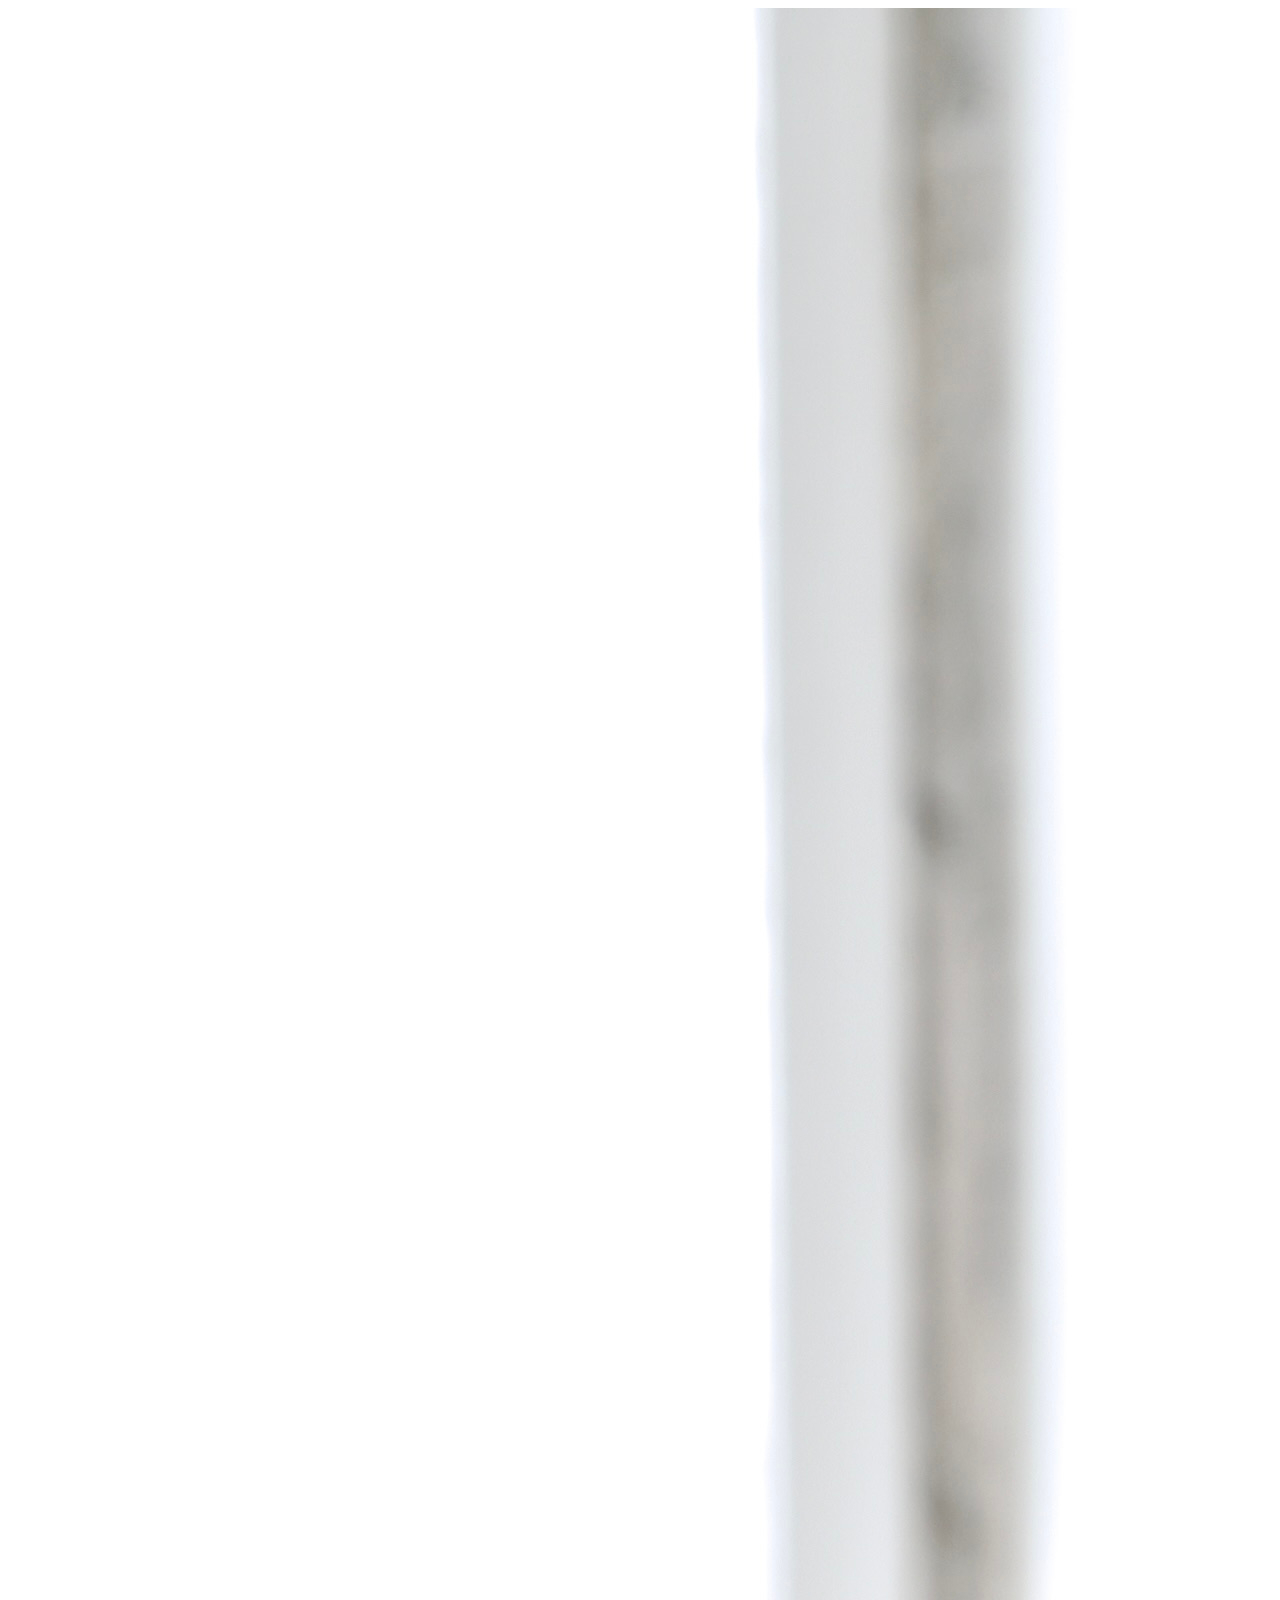
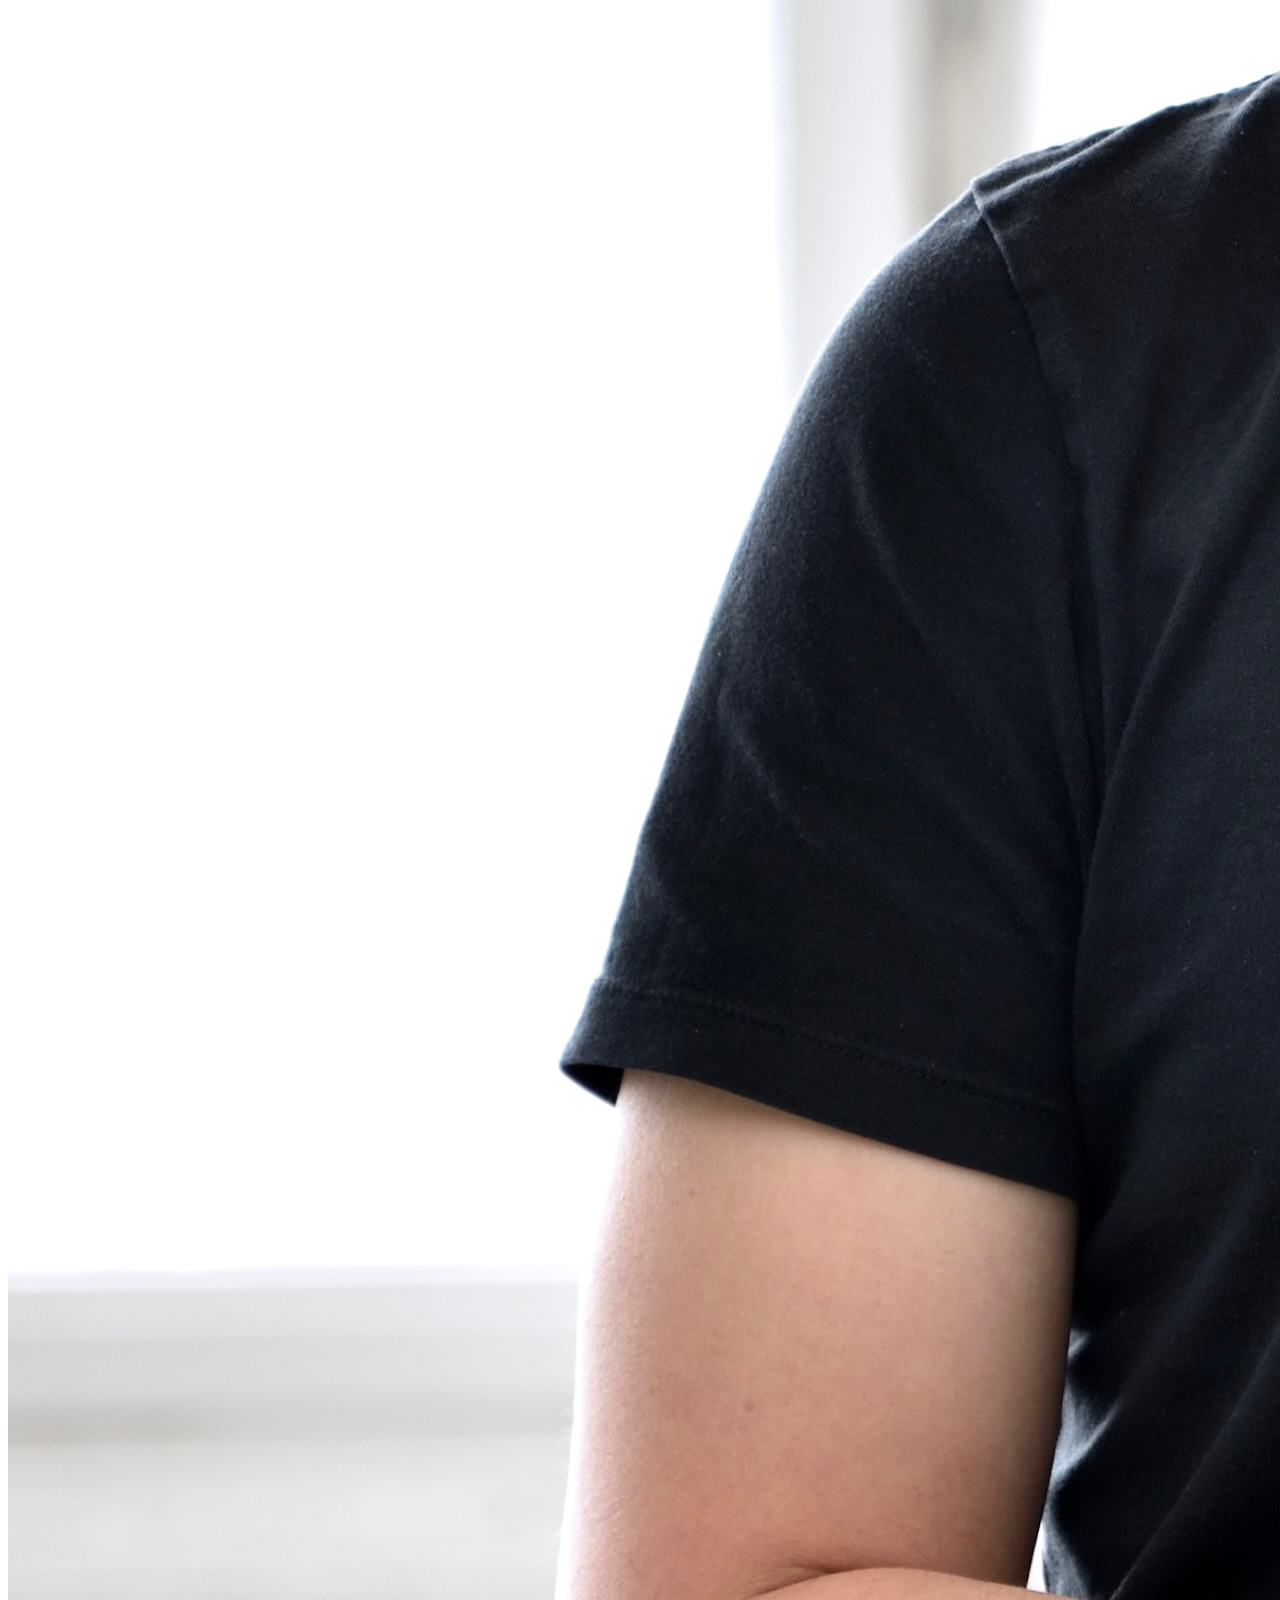
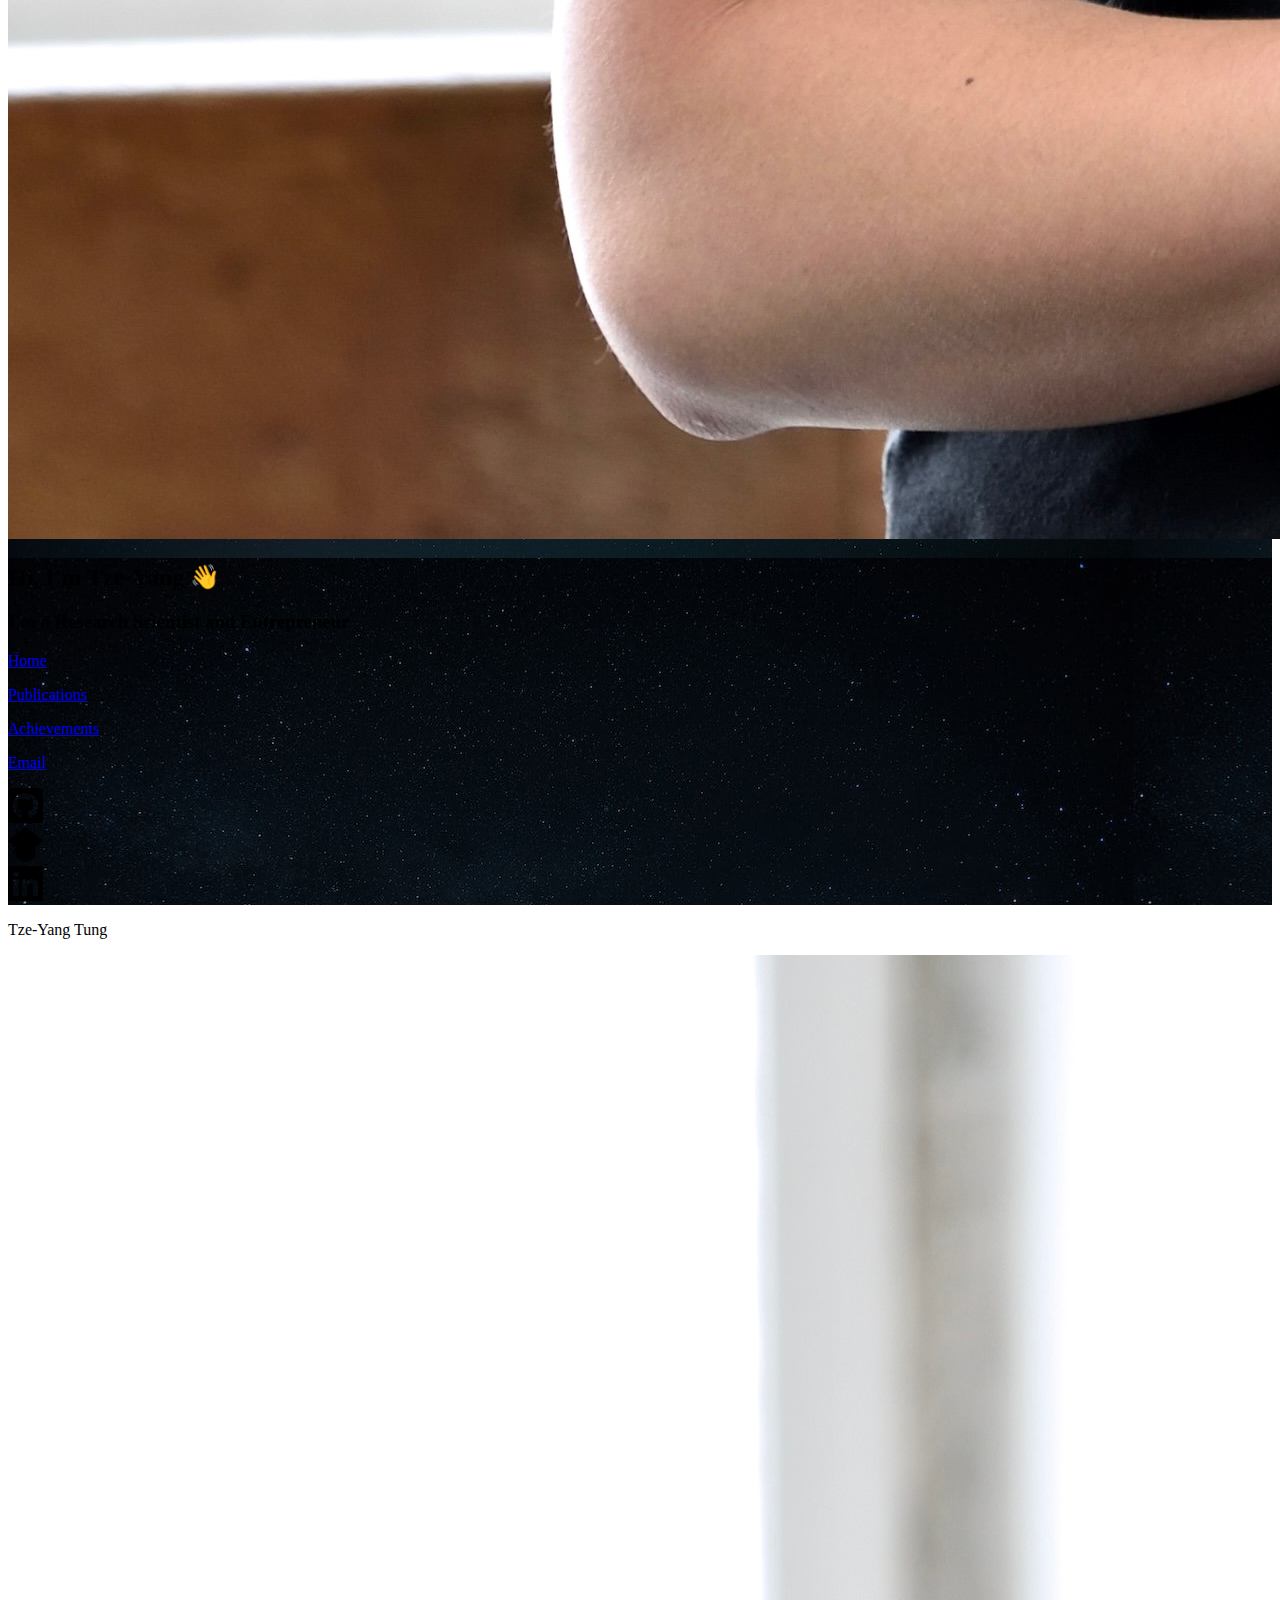
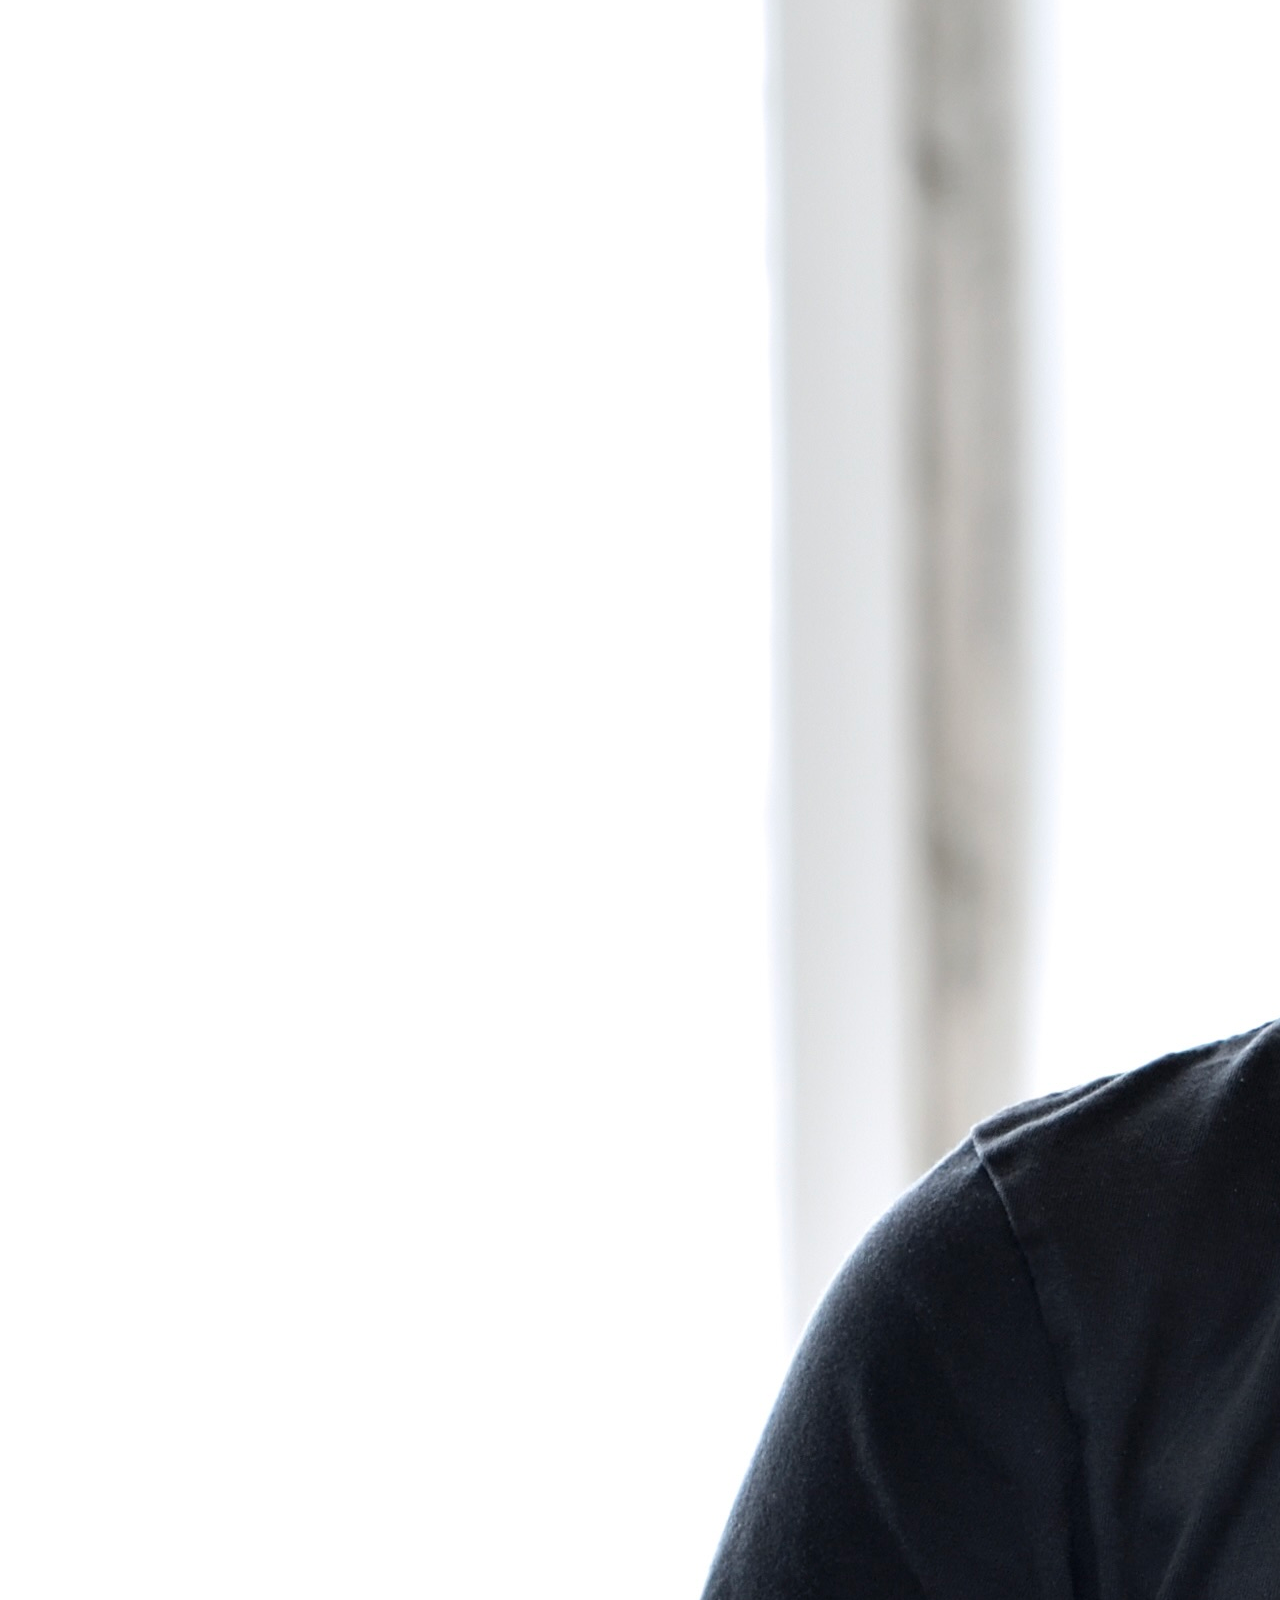
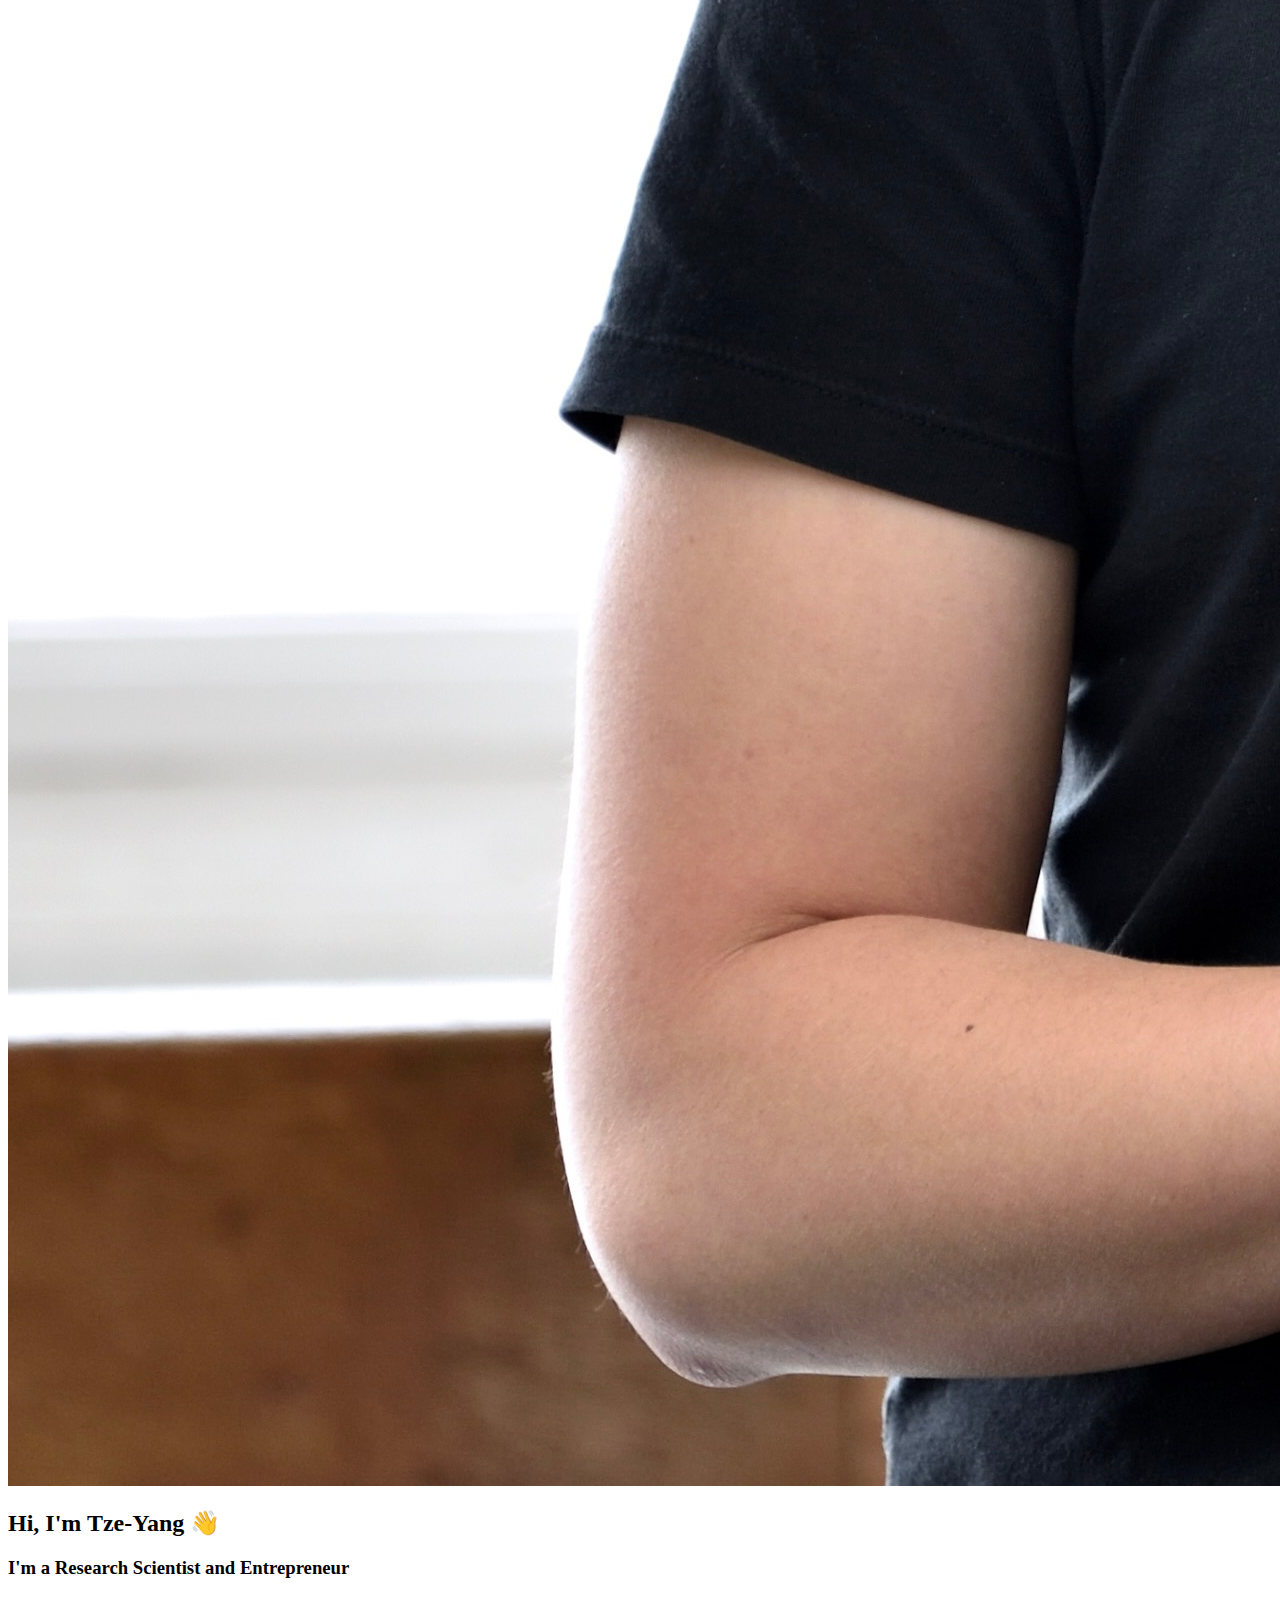
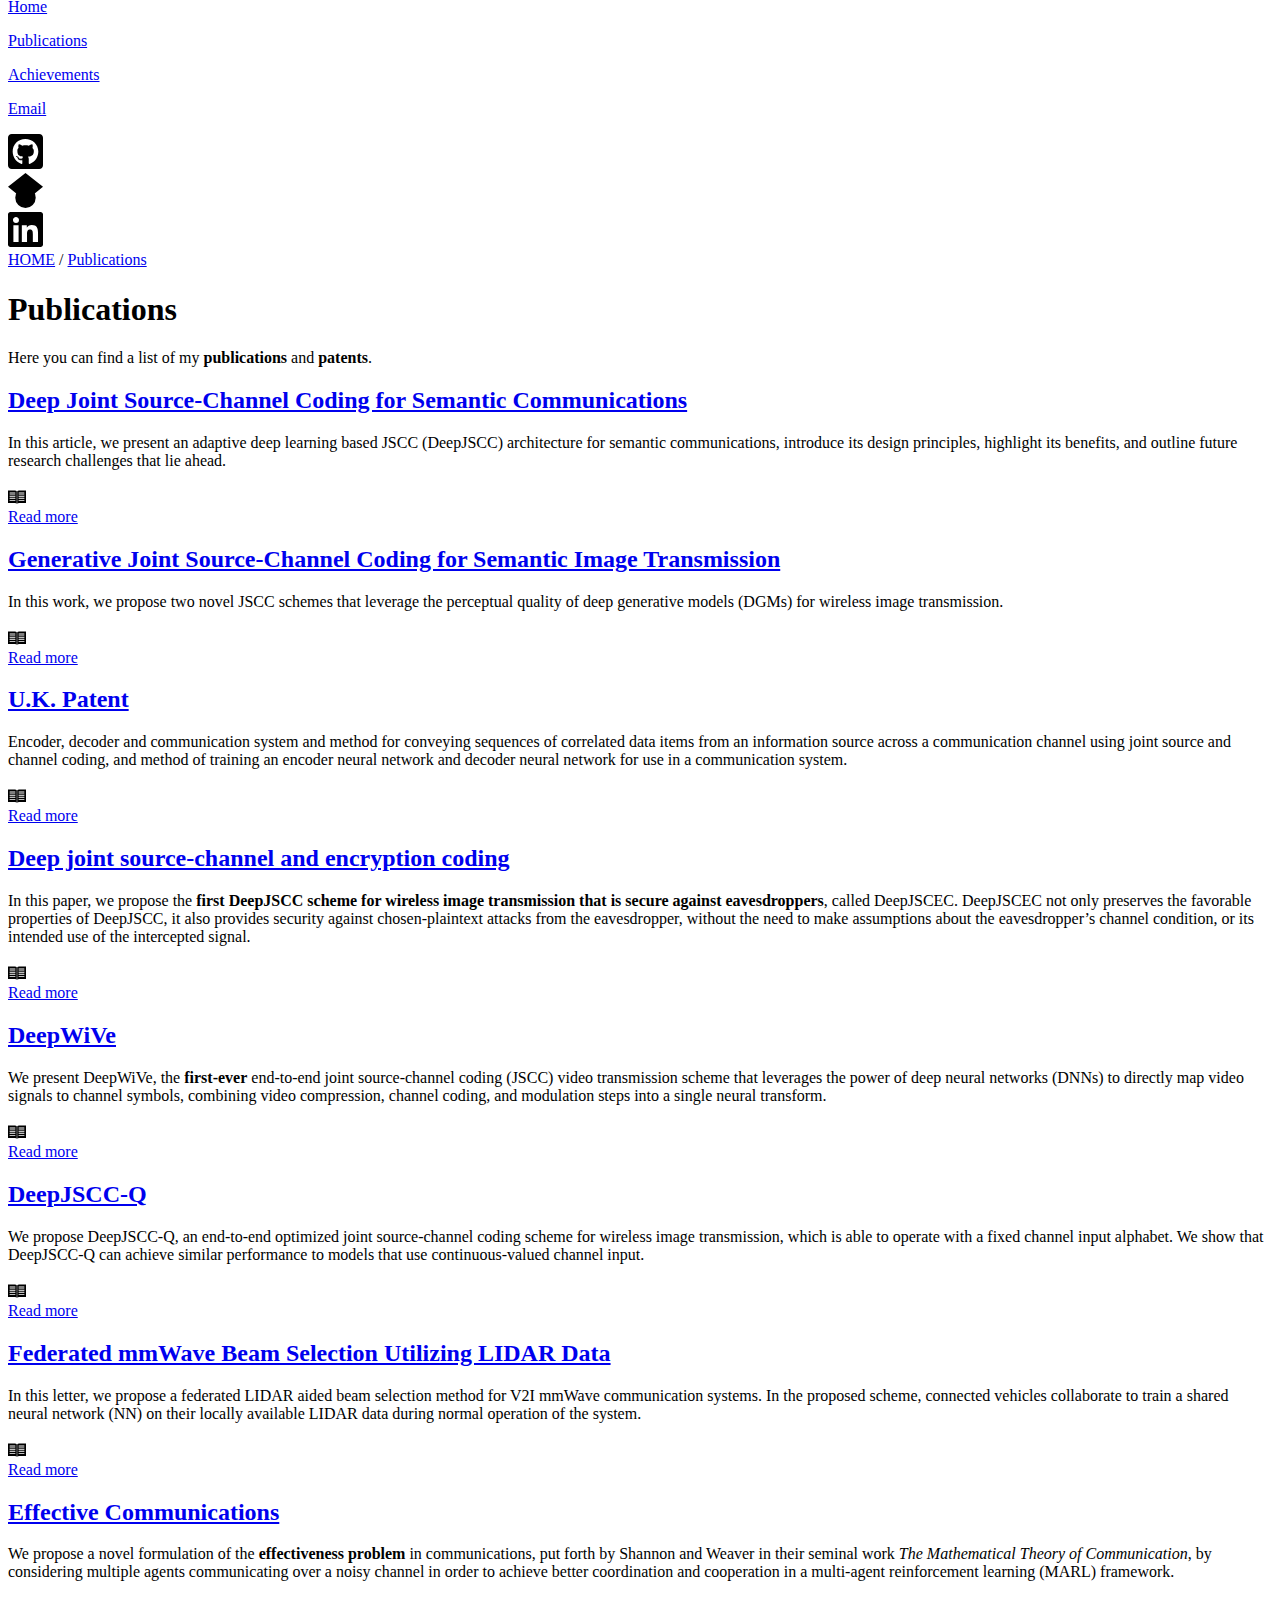
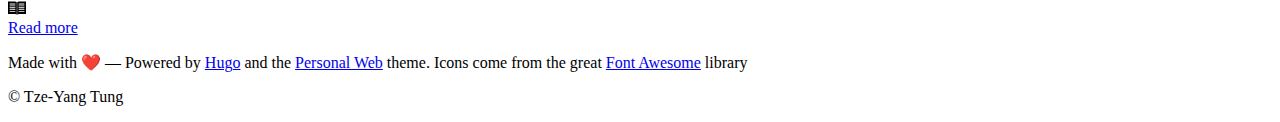
<file: post/index.html>
<!doctype html><html lang=en><head><title>Publications - Tze-Yang Tung</title>
<link rel=canonical href=https://tze-yang-tung.github.io/post/><meta charset=utf-8><meta name=viewport content="width=device-width,initial-scale=1"><meta name=description content="Publications Section"><meta name=theme-color content="#FD3519"><link rel="shortcut icon" href=/favicon/favicon.ico type=image/x-icon><link rel=icon href=/favicon/favicon.ico type=image/x-icon><meta name=generator content="Hugo 0.120.4"><link rel=stylesheet href=https://tze-yang-tung.github.io/sass/style.min.eabe1aa4bd266a15f7b39b122bd6a5cc75cb067e5373631ac21d7815d6240d6f.css integrity="sha256-6r4apL0mahX3s5sSK9alzHXLBn5Tc2Mawh14FdYkDW8=" media=screen><link rel=stylesheet href=https://tze-yang-tung.github.io/syntax.min.css integrity media=screen><meta property="og:title" content="Publications"><meta property="og:description" content="Publications Section"><meta property="og:type" content="website"><meta property="og:url" content="https://tze-yang-tung.github.io/post/"><meta itemprop=name content="Publications"><meta itemprop=description content="Publications Section"></head><body><header style="background-image:linear-gradient( rgba(0,0,0,.4),rgba(0,0,0,.4) ),url(https://tze-yang-tung.github.io/images/side_bar.jpg)"><div class=intro><div class=logo-container><a href=/><img src=https://tze-yang-tung.github.io/images/dp.jpg alt="Profile Federated mmWave Beam Selection Utilizing LIDAR Data" class=rounded-logo></a></div><h2>Hi, I'm Tze-Yang 👋</h2><h3>I'm a Research Scientist and Entrepreneur</h3><div class=menu><p><a href=/>Home</a></p><p><a href=/post/>Publications</a></p><p><a href=/about/>Achievements</a></p><p><a href=mailto:tzeyang.tung.work@gmail.com target=_blank rel=external>Email</a></p></div></div><div class=socials><a href=https://github.com/r0ymanesco class=social-link target=_blank rel=noopener><div class=icon><svg width="35" height="35" viewBox="0 0 115 115" xmlns="http://www.w3.org/2000/svg" aria-hidden="true" role="img"><path d="M102.679.0H12.32C5.52.0.0 5.519.0 12.321v90.358C0 109.48 5.519 115 12.321 115h90.358c6.802.0 12.321-5.519 12.321-12.321V12.32C115 5.52 109.481.0 102.679.0zM71.182 98.494c-2.156.385-2.952-.95-2.952-2.053.0-1.386.051-8.471.051-14.195.0-4.005-1.335-6.546-2.9-7.881C74.878 73.313 84.89 72.003 84.89 55.6c0-4.671-1.669-7.007-4.39-10.01.436-1.105 1.9-5.648-.436-11.552-3.568-1.104-11.731 4.595-11.731 4.595-3.389-.95-7.06-1.438-10.679-1.438-3.62.0-7.29.488-10.679 1.438.0.0-8.163-5.699-11.73-4.595-2.337 5.878-.899 10.422-.437 11.551-2.72 3.004-4.004 5.34-4.004 10.011.0 16.326 9.574 17.712 19.072 18.765-1.232 1.104-2.336 3.003-2.72 5.724-2.44 1.104-8.677 3.004-12.4-3.568-2.335-4.056-6.545-4.39-6.545-4.39-4.159-.05-.282 2.619-.282 2.619 2.772 1.283 4.723 6.212 4.723 6.212 2.49 7.624 14.4 5.057 14.4 5.057.0 3.568.052 9.37.052 10.422.0 1.104-.77 2.438-2.952 2.053C27.21 92.821 15.35 76.701 15.35 57.86c0-23.564 18.02-41.456 41.585-41.456S99.598 34.296 99.598 57.86c.026 18.842-11.474 34.988-28.416 40.635zM46 82.81c-.488.103-.95-.102-1.001-.436-.051-.385.282-.719.77-.822.488-.05.95.154 1.001.488.077.334-.257.668-.77.77zm-2.439-.23c0 .333-.385.615-.898.615-.565.052-.95-.23-.95-.616.0-.333.385-.616.899-.616.487-.051.95.231.95.616zm-3.516-.283c-.103.334-.616.488-1.053.334-.488-.103-.821-.488-.719-.822.103-.334.617-.488 1.053-.385.513.154.847.54.719.873zm-3.158-1.386c-.23.282-.718.23-1.104-.154-.385-.334-.487-.822-.23-1.053.23-.282.718-.23 1.103.154.334.334.462.847.231 1.053zm-2.336-2.336c-.23.154-.667.0-.95-.385-.282-.385-.282-.822.0-1.001.283-.231.72-.052.95.333.283.385.283.847.0 1.053zm-1.668-2.49c-.231.23-.616.103-.899-.154-.282-.334-.333-.719-.102-.899.23-.23.616-.102.898.154.282.334.334.72.103.899zm-1.72-1.9c-.103.231-.436.283-.719.103-.334-.154-.488-.436-.385-.667.103-.154.385-.231.719-.103.334.18.488.462.385.667z"/></svg></div></a><a href="https://scholar.google.co.uk/citations?user=gcoILEcAAAAJ&amp;hl=en" class=social-link target=_blank rel=noopener><div class=icon><svg width="35" height="35" viewBox="0 0 115 115" xmlns="http://www.w3.org/2000/svg" aria-hidden="true" role="img"><path d="M57.5 92.341.0 45.521 57.5.0zm0 0 57.5-46.82L57.5.0z"/><circle cx="57.5" cy="81.458" r="33.542"/><path d="M27.186 67.083C32.569 55.751 44.12 47.917 57.5 47.917s24.93 7.834 30.314 19.166H27.186z"/></svg></div></a><a href=https://www.linkedin.com/in/tze-yang-tung class=social-link target=_blank rel=noopener><div class=icon><svg width="35" height="35" viewBox="0 0 115 115" xmlns="http://www.w3.org/2000/svg" aria-hidden="true" role="img"><path d="M106.786.0H8.189C3.67.0.0 3.722.0 8.291v98.418C0 111.278 3.67 115 8.189 115h98.597c4.518.0 8.214-3.722 8.214-8.291V8.29C115 3.722 111.304.0 106.786.0zm-72.03 98.571H17.713V43.69h17.07V98.57h-.025zm-8.522-62.377c-5.467.0-9.882-4.44-9.882-9.883.0-5.442 4.415-9.882 9.882-9.882 5.442.0 9.883 4.44 9.883 9.882a9.87 9.87.0 01-9.883 9.883zm72.414 62.377H81.604V71.875c0-6.366-.129-14.555-8.856-14.555-8.882.0-10.242 6.931-10.242 14.093V98.57H45.46V43.69h16.352v7.495h.23c2.285-4.312 7.855-8.856 16.147-8.856 17.25.0 20.458 11.372 20.458 26.158V98.57z"/></svg></div></a></div></header><div class=mobile-header><p>Tze-Yang Tung</p><div class=hamburger><div class=bar></div><div class=bar></div><div class=bar></div></div></div><div class=overlay-menu><header><div class=intro><div class=logo-container><a href=/><img src=https://tze-yang-tung.github.io/images/dp.jpg alt="Profile Federated mmWave Beam Selection Utilizing LIDAR Data" class=rounded-logo></a></div><h2>Hi, I'm Tze-Yang 👋</h2><h3>I'm a Research Scientist and Entrepreneur</h3><div class=menu><p><a href=/>Home</a></p><p><a href=/post/>Publications</a></p><p><a href=/about/>Achievements</a></p><p><a href=mailto:tzeyang.tung.work@gmail.com target=_blank rel=external>Email</a></p></div></div><div class=socials><a href=https://github.com/r0ymanesco class=social-link target=_blank rel=noopener><div class=icon><svg width="35" height="35" viewBox="0 0 115 115" xmlns="http://www.w3.org/2000/svg" aria-hidden="true" role="img"><path d="M102.679.0H12.32C5.52.0.0 5.519.0 12.321v90.358C0 109.48 5.519 115 12.321 115h90.358c6.802.0 12.321-5.519 12.321-12.321V12.32C115 5.52 109.481.0 102.679.0zM71.182 98.494c-2.156.385-2.952-.95-2.952-2.053.0-1.386.051-8.471.051-14.195.0-4.005-1.335-6.546-2.9-7.881C74.878 73.313 84.89 72.003 84.89 55.6c0-4.671-1.669-7.007-4.39-10.01.436-1.105 1.9-5.648-.436-11.552-3.568-1.104-11.731 4.595-11.731 4.595-3.389-.95-7.06-1.438-10.679-1.438-3.62.0-7.29.488-10.679 1.438.0.0-8.163-5.699-11.73-4.595-2.337 5.878-.899 10.422-.437 11.551-2.72 3.004-4.004 5.34-4.004 10.011.0 16.326 9.574 17.712 19.072 18.765-1.232 1.104-2.336 3.003-2.72 5.724-2.44 1.104-8.677 3.004-12.4-3.568-2.335-4.056-6.545-4.39-6.545-4.39-4.159-.05-.282 2.619-.282 2.619 2.772 1.283 4.723 6.212 4.723 6.212 2.49 7.624 14.4 5.057 14.4 5.057.0 3.568.052 9.37.052 10.422.0 1.104-.77 2.438-2.952 2.053C27.21 92.821 15.35 76.701 15.35 57.86c0-23.564 18.02-41.456 41.585-41.456S99.598 34.296 99.598 57.86c.026 18.842-11.474 34.988-28.416 40.635zM46 82.81c-.488.103-.95-.102-1.001-.436-.051-.385.282-.719.77-.822.488-.05.95.154 1.001.488.077.334-.257.668-.77.77zm-2.439-.23c0 .333-.385.615-.898.615-.565.052-.95-.23-.95-.616.0-.333.385-.616.899-.616.487-.051.95.231.95.616zm-3.516-.283c-.103.334-.616.488-1.053.334-.488-.103-.821-.488-.719-.822.103-.334.617-.488 1.053-.385.513.154.847.54.719.873zm-3.158-1.386c-.23.282-.718.23-1.104-.154-.385-.334-.487-.822-.23-1.053.23-.282.718-.23 1.103.154.334.334.462.847.231 1.053zm-2.336-2.336c-.23.154-.667.0-.95-.385-.282-.385-.282-.822.0-1.001.283-.231.72-.052.95.333.283.385.283.847.0 1.053zm-1.668-2.49c-.231.23-.616.103-.899-.154-.282-.334-.333-.719-.102-.899.23-.23.616-.102.898.154.282.334.334.72.103.899zm-1.72-1.9c-.103.231-.436.283-.719.103-.334-.154-.488-.436-.385-.667.103-.154.385-.231.719-.103.334.18.488.462.385.667z"/></svg></div></a><a href="https://scholar.google.co.uk/citations?user=gcoILEcAAAAJ&amp;hl=en" class=social-link target=_blank rel=noopener><div class=icon><svg width="35" height="35" viewBox="0 0 115 115" xmlns="http://www.w3.org/2000/svg" aria-hidden="true" role="img"><path d="M57.5 92.341.0 45.521 57.5.0zm0 0 57.5-46.82L57.5.0z"/><circle cx="57.5" cy="81.458" r="33.542"/><path d="M27.186 67.083C32.569 55.751 44.12 47.917 57.5 47.917s24.93 7.834 30.314 19.166H27.186z"/></svg></div></a><a href=https://www.linkedin.com/in/tze-yang-tung class=social-link target=_blank rel=noopener><div class=icon><svg width="35" height="35" viewBox="0 0 115 115" xmlns="http://www.w3.org/2000/svg" aria-hidden="true" role="img"><path d="M106.786.0H8.189C3.67.0.0 3.722.0 8.291v98.418C0 111.278 3.67 115 8.189 115h98.597c4.518.0 8.214-3.722 8.214-8.291V8.29C115 3.722 111.304.0 106.786.0zm-72.03 98.571H17.713V43.69h17.07V98.57h-.025zm-8.522-62.377c-5.467.0-9.882-4.44-9.882-9.883.0-5.442 4.415-9.882 9.882-9.882 5.442.0 9.883 4.44 9.883 9.882a9.87 9.87.0 01-9.883 9.883zm72.414 62.377H81.604V71.875c0-6.366-.129-14.555-8.856-14.555-8.882.0-10.242 6.931-10.242 14.093V98.57H45.46V43.69h16.352v7.495h.23c2.285-4.312 7.855-8.856 16.147-8.856 17.25.0 20.458 11.372 20.458 26.158V98.57z"/></svg></div></a></div></header></div><div class=content-wrapper><div class=breadcrumb><span><a href=https://tze-yang-tung.github.io/>HOME</a>
/
</span><span class=active><a href=https://tze-yang-tung.github.io/post/>Publications</a></span></div><main id=content class=post><h1 id=title>Publications</h1><p>Here you can find a list of my <strong>publications</strong> and <strong>patents</strong>.</p><div class=post-list><div class=post-container><h2><a href=https://tze-yang-tung.github.io/post/magazine_yuxuan_paper/>Deep Joint Source-Channel Coding for Semantic Communications</a></h2><p><p>In this article, we present an adaptive deep learning based JSCC (DeepJSCC) architecture for semantic communications, introduce its design principles, highlight its benefits, and outline future research challenges that lie ahead.</p></p><div class=read-more><a alt="Deep Joint Source-Channel Coding for Semantic Communications" href=https://tze-yang-tung.github.io/post/magazine_yuxuan_paper/><div class=icon><svg width="18" height="18" viewBox="0 0 115 115" xmlns="http://www.w3.org/2000/svg" aria-hidden="true" role="img"><path d="M0 28.818v80.232h44.086c5.2-.045 9.824 1.027 12.077 4.388V34.334c-2.18-3.675-6.792-5.516-12.077-5.516H0zm70.914.0c-5.285.0-9.896 1.841-12.077 5.516v79.104c2.253-3.36 6.876-4.388 12.077-4.388H115V28.818H70.914zM12.034 42.19h33.431a2.674 2.674.0 110 5.349h-33.43a2.674 2.674.0 010-5.35zm57.5.0h33.431a2.674 2.674.0 010 5.349h-33.43a2.674 2.674.0 110-5.35zm-57.5 12.035h33.431a2.674 2.674.0 110 5.349h-33.43a2.674 2.674.0 010-5.35zm57.5.0h33.431a2.674 2.674.0 010 5.349h-33.43a2.674 2.674.0 110-5.35zm-57.5 12.035h33.431a2.674 2.674.0 110 5.348h-33.43a2.674 2.674.0 010-5.348zm57.5.0h33.431a2.674 2.674.0 010 5.348h-33.43a2.674 2.674.0 110-5.348zm-57.5 12.034h33.431a2.674 2.674.0 110 5.35h-33.43a2.674 2.674.0 010-5.35zm57.5.0h33.431a2.674 2.674.0 010 5.35h-33.43a2.674 2.674.0 110-5.35zm-57.5 12.035h33.431a2.674 2.674.0 110 5.35h-33.43a2.674 2.674.0 010-5.35zm57.5.0h33.431a2.674 2.674.0 010 5.35h-33.43a2.674 2.674.0 110-5.35z"/></svg></div>Read more</a></div></div><div class=post-container><h2><a href=https://tze-yang-tung.github.io/post/generative_deepjscc_paper/>Generative Joint Source-Channel Coding for Semantic Image Transmission</a></h2><p><p>In this work, we propose two novel JSCC schemes that leverage the perceptual quality of deep generative models (DGMs) for wireless image transmission.</p></p><div class=read-more><a alt="Generative Joint Source-Channel Coding for Semantic Image Transmission" href=https://tze-yang-tung.github.io/post/generative_deepjscc_paper/><div class=icon><svg width="18" height="18" viewBox="0 0 115 115" xmlns="http://www.w3.org/2000/svg" aria-hidden="true" role="img"><path d="M0 28.818v80.232h44.086c5.2-.045 9.824 1.027 12.077 4.388V34.334c-2.18-3.675-6.792-5.516-12.077-5.516H0zm70.914.0c-5.285.0-9.896 1.841-12.077 5.516v79.104c2.253-3.36 6.876-4.388 12.077-4.388H115V28.818H70.914zM12.034 42.19h33.431a2.674 2.674.0 110 5.349h-33.43a2.674 2.674.0 010-5.35zm57.5.0h33.431a2.674 2.674.0 010 5.349h-33.43a2.674 2.674.0 110-5.35zm-57.5 12.035h33.431a2.674 2.674.0 110 5.349h-33.43a2.674 2.674.0 010-5.35zm57.5.0h33.431a2.674 2.674.0 010 5.349h-33.43a2.674 2.674.0 110-5.35zm-57.5 12.035h33.431a2.674 2.674.0 110 5.348h-33.43a2.674 2.674.0 010-5.348zm57.5.0h33.431a2.674 2.674.0 010 5.348h-33.43a2.674 2.674.0 110-5.348zm-57.5 12.034h33.431a2.674 2.674.0 110 5.35h-33.43a2.674 2.674.0 010-5.35zm57.5.0h33.431a2.674 2.674.0 010 5.35h-33.43a2.674 2.674.0 110-5.35zm-57.5 12.035h33.431a2.674 2.674.0 110 5.35h-33.43a2.674 2.674.0 010-5.35zm57.5.0h33.431a2.674 2.674.0 010 5.35h-33.43a2.674 2.674.0 110-5.35z"/></svg></div>Read more</a></div></div><div class=post-container><h2><a href=https://tze-yang-tung.github.io/post/waiveform_patent/>U.K. Patent</a></h2><p>Encoder, decoder and communication system and method for conveying sequences of correlated data items from an information source across a communication channel using joint source and channel coding, and method of training an encoder neural network and decoder neural network for use in a communication system.</p><div class=read-more><a alt="U.K. Patent" href=https://tze-yang-tung.github.io/post/waiveform_patent/><div class=icon><svg width="18" height="18" viewBox="0 0 115 115" xmlns="http://www.w3.org/2000/svg" aria-hidden="true" role="img"><path d="M0 28.818v80.232h44.086c5.2-.045 9.824 1.027 12.077 4.388V34.334c-2.18-3.675-6.792-5.516-12.077-5.516H0zm70.914.0c-5.285.0-9.896 1.841-12.077 5.516v79.104c2.253-3.36 6.876-4.388 12.077-4.388H115V28.818H70.914zM12.034 42.19h33.431a2.674 2.674.0 110 5.349h-33.43a2.674 2.674.0 010-5.35zm57.5.0h33.431a2.674 2.674.0 010 5.349h-33.43a2.674 2.674.0 110-5.35zm-57.5 12.035h33.431a2.674 2.674.0 110 5.349h-33.43a2.674 2.674.0 010-5.35zm57.5.0h33.431a2.674 2.674.0 010 5.349h-33.43a2.674 2.674.0 110-5.35zm-57.5 12.035h33.431a2.674 2.674.0 110 5.348h-33.43a2.674 2.674.0 010-5.348zm57.5.0h33.431a2.674 2.674.0 010 5.348h-33.43a2.674 2.674.0 110-5.348zm-57.5 12.034h33.431a2.674 2.674.0 110 5.35h-33.43a2.674 2.674.0 010-5.35zm57.5.0h33.431a2.674 2.674.0 010 5.35h-33.43a2.674 2.674.0 110-5.35zm-57.5 12.035h33.431a2.674 2.674.0 110 5.35h-33.43a2.674 2.674.0 010-5.35zm57.5.0h33.431a2.674 2.674.0 010 5.35h-33.43a2.674 2.674.0 110-5.35z"/></svg></div>Read more</a></div></div><div class=post-container><h2><a href=https://tze-yang-tung.github.io/post/deepjscec_paper/>Deep joint source-channel and encryption coding</a></h2><p><p>In this paper, we propose the <strong>first DeepJSCC scheme for wireless image transmission that is secure against eavesdroppers</strong>, called DeepJSCEC.
DeepJSCEC not only preserves the favorable properties of DeepJSCC, it also provides security against chosen-plaintext attacks from the eavesdropper, without the need to make assumptions about the eavesdropper&rsquo;s channel condition, or its intended use of the intercepted signal.</p></p><div class=read-more><a alt="Deep joint source-channel and encryption coding" href=https://tze-yang-tung.github.io/post/deepjscec_paper/><div class=icon><svg width="18" height="18" viewBox="0 0 115 115" xmlns="http://www.w3.org/2000/svg" aria-hidden="true" role="img"><path d="M0 28.818v80.232h44.086c5.2-.045 9.824 1.027 12.077 4.388V34.334c-2.18-3.675-6.792-5.516-12.077-5.516H0zm70.914.0c-5.285.0-9.896 1.841-12.077 5.516v79.104c2.253-3.36 6.876-4.388 12.077-4.388H115V28.818H70.914zM12.034 42.19h33.431a2.674 2.674.0 110 5.349h-33.43a2.674 2.674.0 010-5.35zm57.5.0h33.431a2.674 2.674.0 010 5.349h-33.43a2.674 2.674.0 110-5.35zm-57.5 12.035h33.431a2.674 2.674.0 110 5.349h-33.43a2.674 2.674.0 010-5.35zm57.5.0h33.431a2.674 2.674.0 010 5.349h-33.43a2.674 2.674.0 110-5.35zm-57.5 12.035h33.431a2.674 2.674.0 110 5.348h-33.43a2.674 2.674.0 010-5.348zm57.5.0h33.431a2.674 2.674.0 010 5.348h-33.43a2.674 2.674.0 110-5.348zm-57.5 12.034h33.431a2.674 2.674.0 110 5.35h-33.43a2.674 2.674.0 010-5.35zm57.5.0h33.431a2.674 2.674.0 010 5.35h-33.43a2.674 2.674.0 110-5.35zm-57.5 12.035h33.431a2.674 2.674.0 110 5.35h-33.43a2.674 2.674.0 010-5.35zm57.5.0h33.431a2.674 2.674.0 010 5.35h-33.43a2.674 2.674.0 110-5.35z"/></svg></div>Read more</a></div></div><div class=post-container><h2><a href=https://tze-yang-tung.github.io/post/deepwive_paper/>DeepWiVe</a></h2><p><p>We present DeepWiVe, the <strong>first-ever</strong> end-to-end joint source-channel coding (JSCC) video transmission scheme that leverages the power of deep neural networks (DNNs) to directly map video signals to channel symbols, combining video compression, channel coding, and modulation steps into a single neural transform.</p></p><div class=read-more><a alt=DeepWiVe href=https://tze-yang-tung.github.io/post/deepwive_paper/><div class=icon><svg width="18" height="18" viewBox="0 0 115 115" xmlns="http://www.w3.org/2000/svg" aria-hidden="true" role="img"><path d="M0 28.818v80.232h44.086c5.2-.045 9.824 1.027 12.077 4.388V34.334c-2.18-3.675-6.792-5.516-12.077-5.516H0zm70.914.0c-5.285.0-9.896 1.841-12.077 5.516v79.104c2.253-3.36 6.876-4.388 12.077-4.388H115V28.818H70.914zM12.034 42.19h33.431a2.674 2.674.0 110 5.349h-33.43a2.674 2.674.0 010-5.35zm57.5.0h33.431a2.674 2.674.0 010 5.349h-33.43a2.674 2.674.0 110-5.35zm-57.5 12.035h33.431a2.674 2.674.0 110 5.349h-33.43a2.674 2.674.0 010-5.35zm57.5.0h33.431a2.674 2.674.0 010 5.349h-33.43a2.674 2.674.0 110-5.35zm-57.5 12.035h33.431a2.674 2.674.0 110 5.348h-33.43a2.674 2.674.0 010-5.348zm57.5.0h33.431a2.674 2.674.0 010 5.348h-33.43a2.674 2.674.0 110-5.348zm-57.5 12.034h33.431a2.674 2.674.0 110 5.35h-33.43a2.674 2.674.0 010-5.35zm57.5.0h33.431a2.674 2.674.0 010 5.35h-33.43a2.674 2.674.0 110-5.35zm-57.5 12.035h33.431a2.674 2.674.0 110 5.35h-33.43a2.674 2.674.0 010-5.35zm57.5.0h33.431a2.674 2.674.0 010 5.35h-33.43a2.674 2.674.0 110-5.35z"/></svg></div>Read more</a></div></div><div class=post-container><h2><a href=https://tze-yang-tung.github.io/post/deepjscc_q_paper/>DeepJSCC-Q</a></h2><p><p>We propose DeepJSCC-Q, an end-to-end optimized joint source-channel coding scheme for wireless image transmission, which is able to operate with a fixed channel input alphabet.
We show that DeepJSCC-Q can achieve similar performance to models that use continuous-valued channel input.</p></p><div class=read-more><a alt=DeepJSCC-Q href=https://tze-yang-tung.github.io/post/deepjscc_q_paper/><div class=icon><svg width="18" height="18" viewBox="0 0 115 115" xmlns="http://www.w3.org/2000/svg" aria-hidden="true" role="img"><path d="M0 28.818v80.232h44.086c5.2-.045 9.824 1.027 12.077 4.388V34.334c-2.18-3.675-6.792-5.516-12.077-5.516H0zm70.914.0c-5.285.0-9.896 1.841-12.077 5.516v79.104c2.253-3.36 6.876-4.388 12.077-4.388H115V28.818H70.914zM12.034 42.19h33.431a2.674 2.674.0 110 5.349h-33.43a2.674 2.674.0 010-5.35zm57.5.0h33.431a2.674 2.674.0 010 5.349h-33.43a2.674 2.674.0 110-5.35zm-57.5 12.035h33.431a2.674 2.674.0 110 5.349h-33.43a2.674 2.674.0 010-5.35zm57.5.0h33.431a2.674 2.674.0 010 5.349h-33.43a2.674 2.674.0 110-5.35zm-57.5 12.035h33.431a2.674 2.674.0 110 5.348h-33.43a2.674 2.674.0 010-5.348zm57.5.0h33.431a2.674 2.674.0 010 5.348h-33.43a2.674 2.674.0 110-5.348zm-57.5 12.034h33.431a2.674 2.674.0 110 5.35h-33.43a2.674 2.674.0 010-5.35zm57.5.0h33.431a2.674 2.674.0 010 5.35h-33.43a2.674 2.674.0 110-5.35zm-57.5 12.035h33.431a2.674 2.674.0 110 5.35h-33.43a2.674 2.674.0 010-5.35zm57.5.0h33.431a2.674 2.674.0 010 5.35h-33.43a2.674 2.674.0 110-5.35z"/></svg></div>Read more</a></div></div><div class=post-container><h2><a href=https://tze-yang-tung.github.io/post/beam_select_paper/>Federated mmWave Beam Selection Utilizing LIDAR Data</a></h2><p><p>In this letter, we propose a federated LIDAR aided beam selection method for V2I mmWave communication systems.
In the proposed scheme, connected vehicles collaborate to train a shared neural network (NN) on their locally available LIDAR data during normal operation of the system.</p></p><div class=read-more><a alt="Federated mmWave Beam Selection Utilizing LIDAR Data" href=https://tze-yang-tung.github.io/post/beam_select_paper/><div class=icon><svg width="18" height="18" viewBox="0 0 115 115" xmlns="http://www.w3.org/2000/svg" aria-hidden="true" role="img"><path d="M0 28.818v80.232h44.086c5.2-.045 9.824 1.027 12.077 4.388V34.334c-2.18-3.675-6.792-5.516-12.077-5.516H0zm70.914.0c-5.285.0-9.896 1.841-12.077 5.516v79.104c2.253-3.36 6.876-4.388 12.077-4.388H115V28.818H70.914zM12.034 42.19h33.431a2.674 2.674.0 110 5.349h-33.43a2.674 2.674.0 010-5.35zm57.5.0h33.431a2.674 2.674.0 010 5.349h-33.43a2.674 2.674.0 110-5.35zm-57.5 12.035h33.431a2.674 2.674.0 110 5.349h-33.43a2.674 2.674.0 010-5.35zm57.5.0h33.431a2.674 2.674.0 010 5.349h-33.43a2.674 2.674.0 110-5.35zm-57.5 12.035h33.431a2.674 2.674.0 110 5.348h-33.43a2.674 2.674.0 010-5.348zm57.5.0h33.431a2.674 2.674.0 010 5.348h-33.43a2.674 2.674.0 110-5.348zm-57.5 12.034h33.431a2.674 2.674.0 110 5.35h-33.43a2.674 2.674.0 010-5.35zm57.5.0h33.431a2.674 2.674.0 010 5.35h-33.43a2.674 2.674.0 110-5.35zm-57.5 12.035h33.431a2.674 2.674.0 110 5.35h-33.43a2.674 2.674.0 010-5.35zm57.5.0h33.431a2.674 2.674.0 010 5.35h-33.43a2.674 2.674.0 110-5.35z"/></svg></div>Read more</a></div></div><div class=post-container><h2><a href=https://tze-yang-tung.github.io/post/effective_comms_paper/>Effective Communications</a></h2><p><p>We propose a novel formulation of the <strong>effectiveness problem</strong> in communications, put forth by Shannon and Weaver in their seminal work <em>The Mathematical Theory of Communication</em>, by considering multiple agents communicating over a noisy channel in order to achieve better coordination and cooperation in a multi-agent reinforcement learning (MARL) framework.</p></p><div class=read-more><a alt="Effective Communications" href=https://tze-yang-tung.github.io/post/effective_comms_paper/><div class=icon><svg width="18" height="18" viewBox="0 0 115 115" xmlns="http://www.w3.org/2000/svg" aria-hidden="true" role="img"><path d="M0 28.818v80.232h44.086c5.2-.045 9.824 1.027 12.077 4.388V34.334c-2.18-3.675-6.792-5.516-12.077-5.516H0zm70.914.0c-5.285.0-9.896 1.841-12.077 5.516v79.104c2.253-3.36 6.876-4.388 12.077-4.388H115V28.818H70.914zM12.034 42.19h33.431a2.674 2.674.0 110 5.349h-33.43a2.674 2.674.0 010-5.35zm57.5.0h33.431a2.674 2.674.0 010 5.349h-33.43a2.674 2.674.0 110-5.35zm-57.5 12.035h33.431a2.674 2.674.0 110 5.349h-33.43a2.674 2.674.0 010-5.35zm57.5.0h33.431a2.674 2.674.0 010 5.349h-33.43a2.674 2.674.0 110-5.35zm-57.5 12.035h33.431a2.674 2.674.0 110 5.348h-33.43a2.674 2.674.0 010-5.348zm57.5.0h33.431a2.674 2.674.0 010 5.348h-33.43a2.674 2.674.0 110-5.348zm-57.5 12.034h33.431a2.674 2.674.0 110 5.35h-33.43a2.674 2.674.0 010-5.35zm57.5.0h33.431a2.674 2.674.0 010 5.35h-33.43a2.674 2.674.0 110-5.35zm-57.5 12.035h33.431a2.674 2.674.0 110 5.35h-33.43a2.674 2.674.0 010-5.35zm57.5.0h33.431a2.674 2.674.0 010 5.35h-33.43a2.674 2.674.0 110-5.35z"/></svg></div>Read more</a></div></div></div></main></div><footer><div class=footer-wrapper><p>Made with ❤️ &mdash; Powered by <a href=https://gohugo.io/ target=_blank rel=external>Hugo</a> and the <a href=https://github.com/bjacquemet/personal-web target=_blank rel=external>Personal Web</a> theme. Icons come from the great <a href=https://fontawesome.com/license target=_blank rel=external>Font Awesome</a> library</p><p>© Tze-Yang Tung</p></div></footer><link href="https://fonts.googleapis.com/css?family=Montserrat:500,600|Raleway:400,400i,600" rel=stylesheet><script type=text/javascript>document.querySelector(".mobile-header").addEventListener("click",function(){var e=document.querySelector(".overlay-menu");document.querySelector(".hamburger").classList.contains("cross")?(document.querySelector(".hamburger").classList.remove("cross"),e.style.display="none",e.style.width="0%",e.style.height="0%"):(document.querySelector(".hamburger").classList.add("cross"),e.style.width="100%",e.style.height="100vh",e.style.display="block")})</script></body></html>
</file>
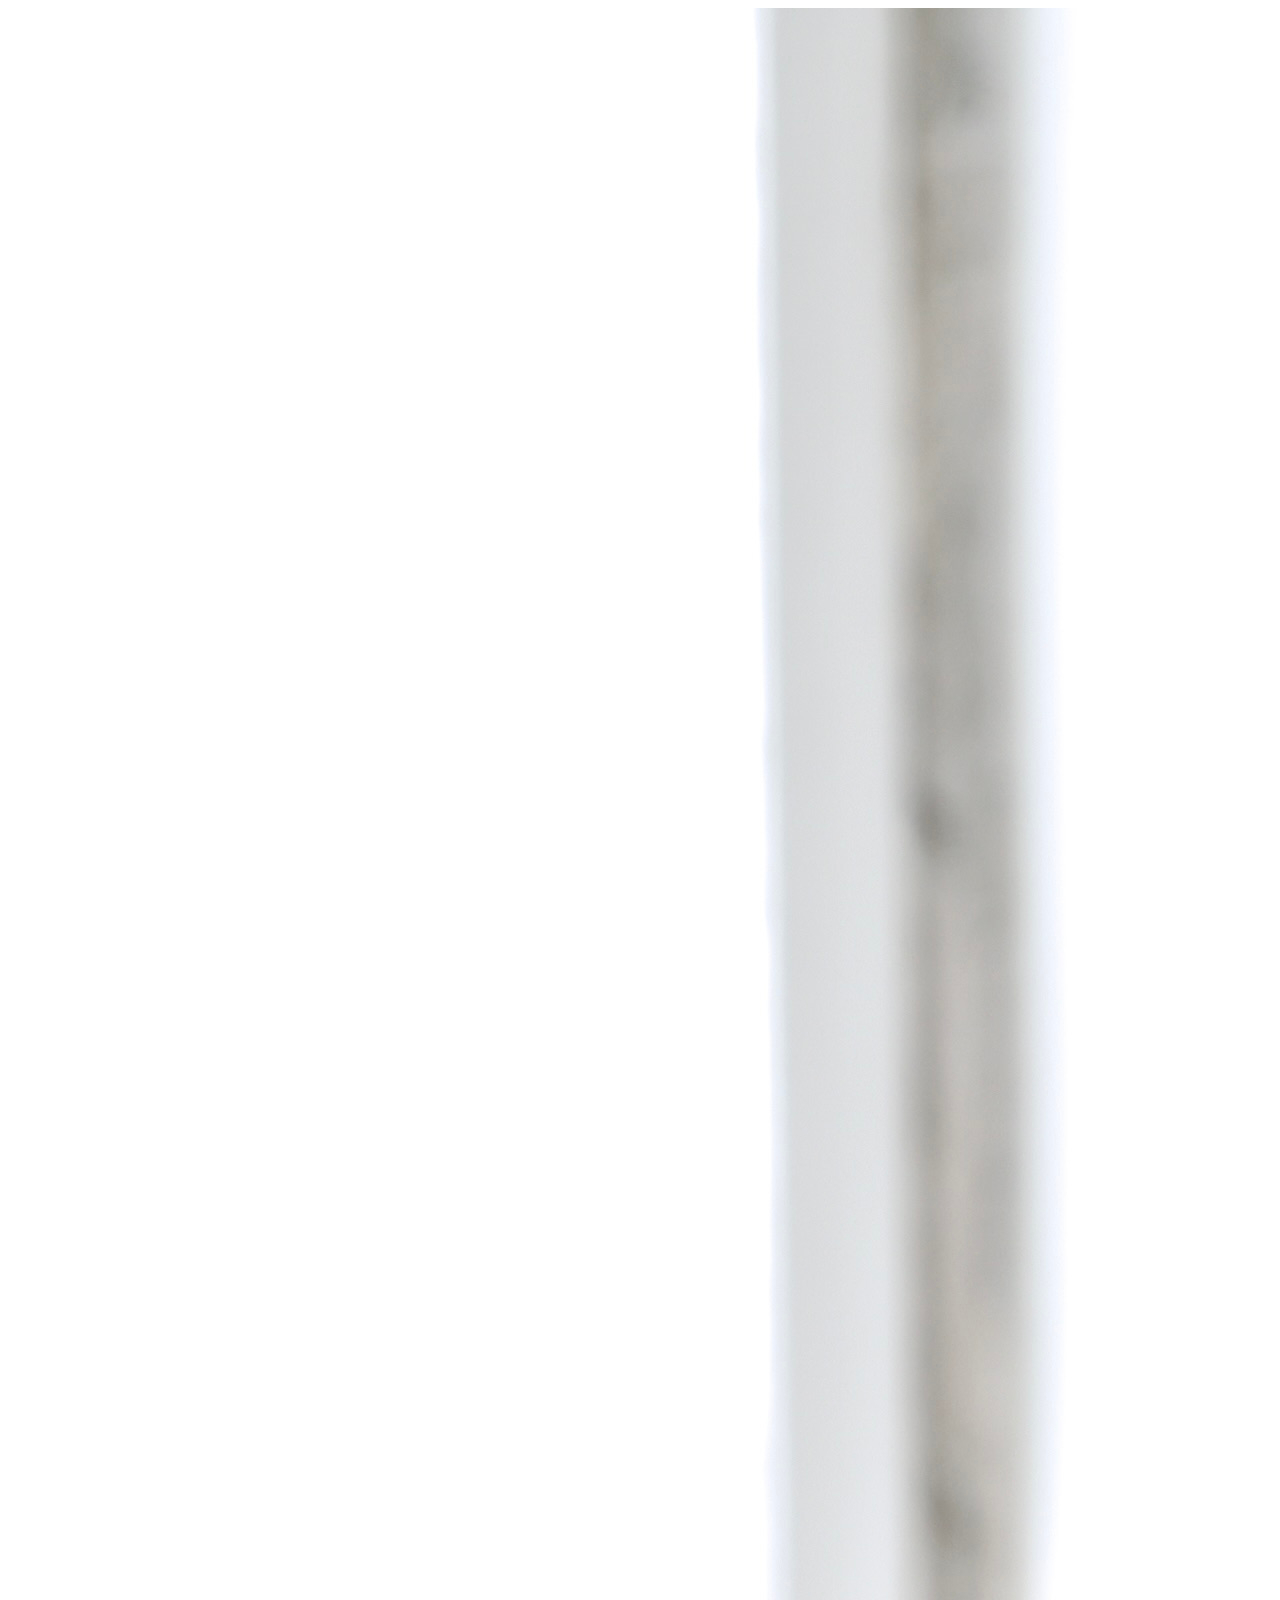
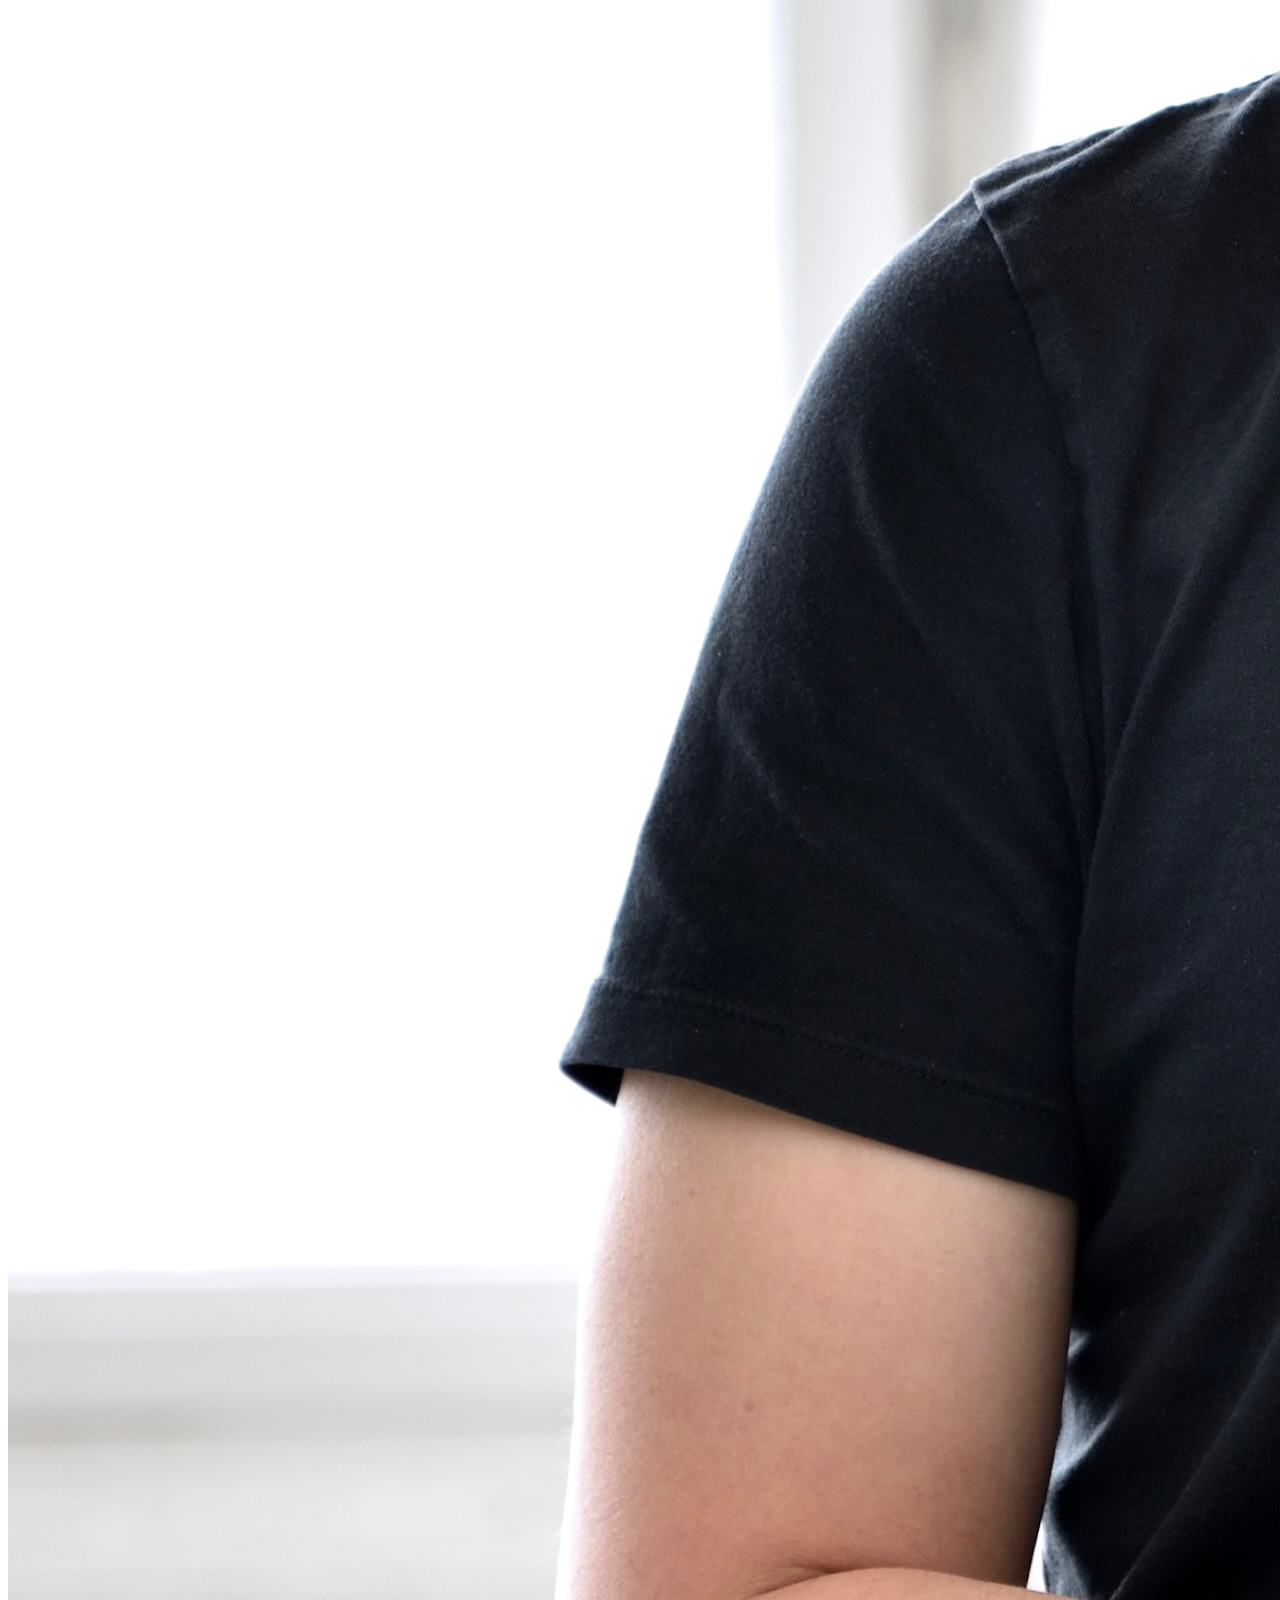
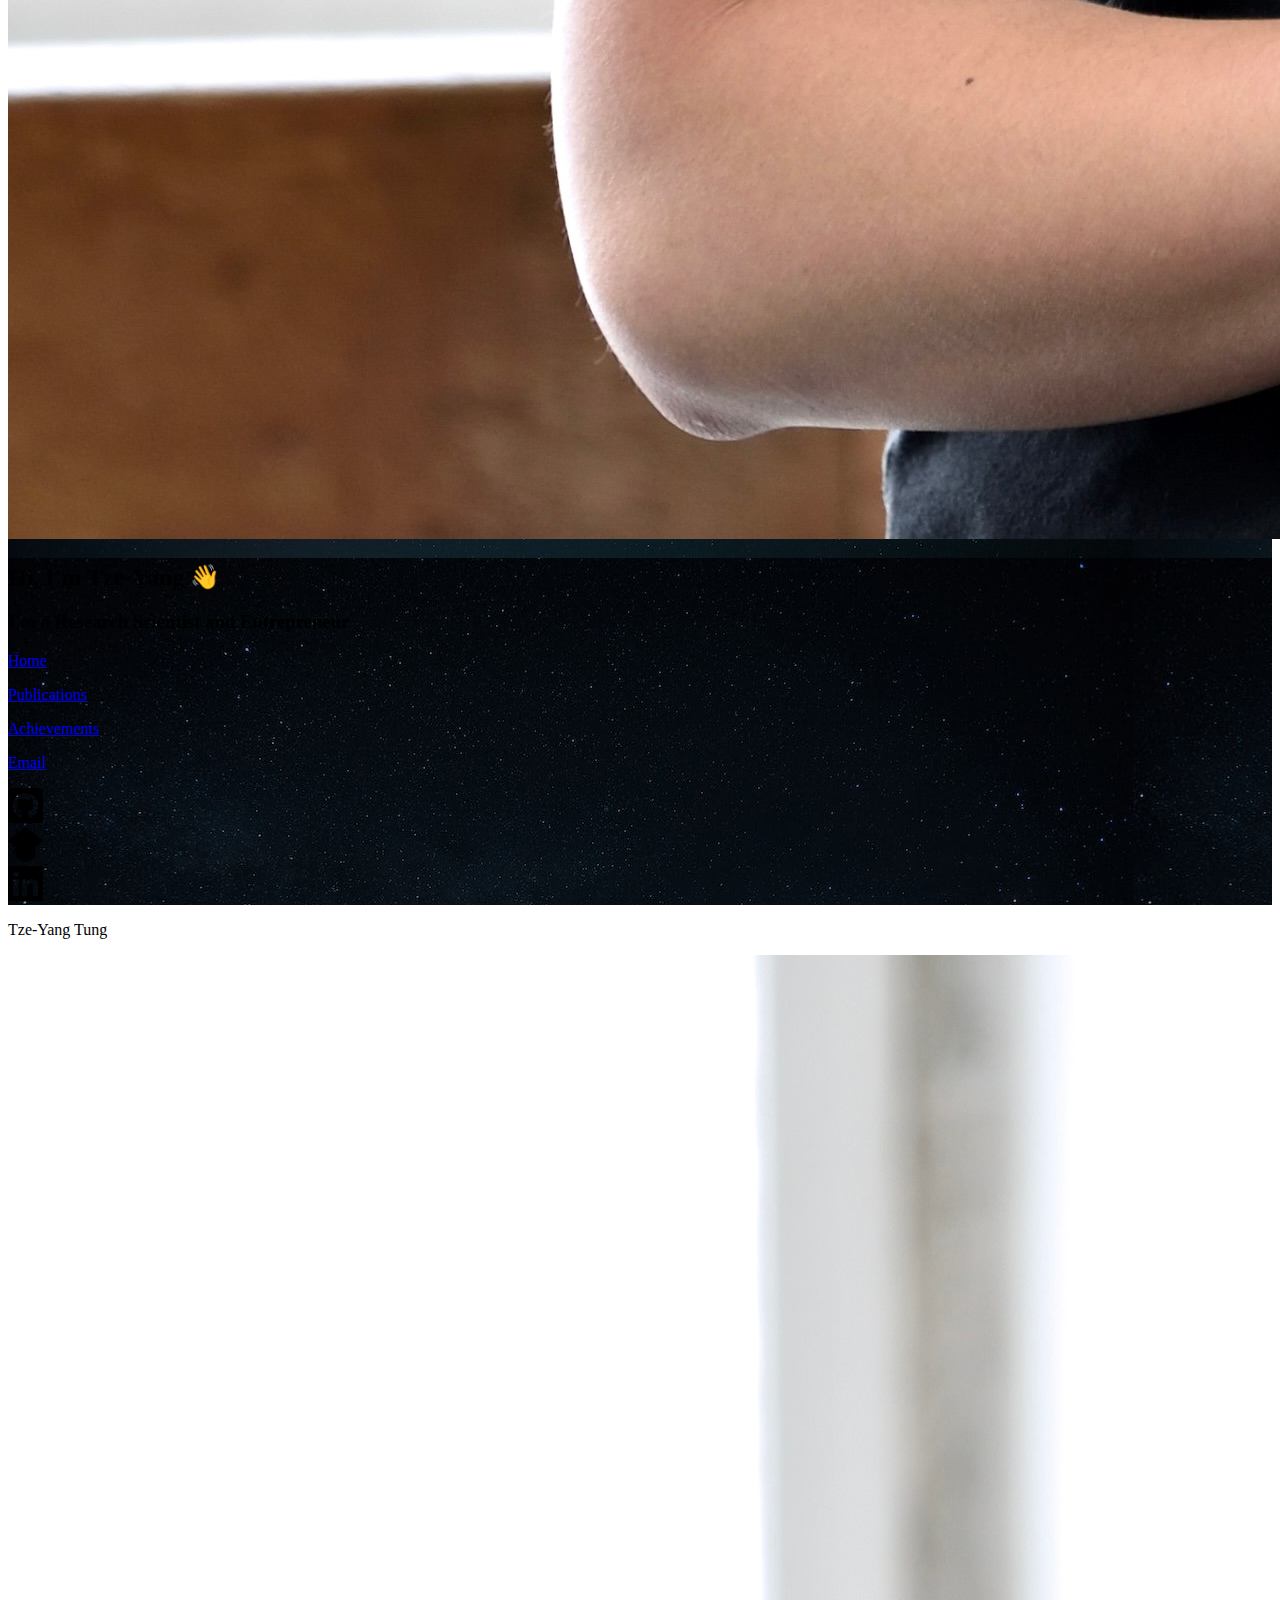
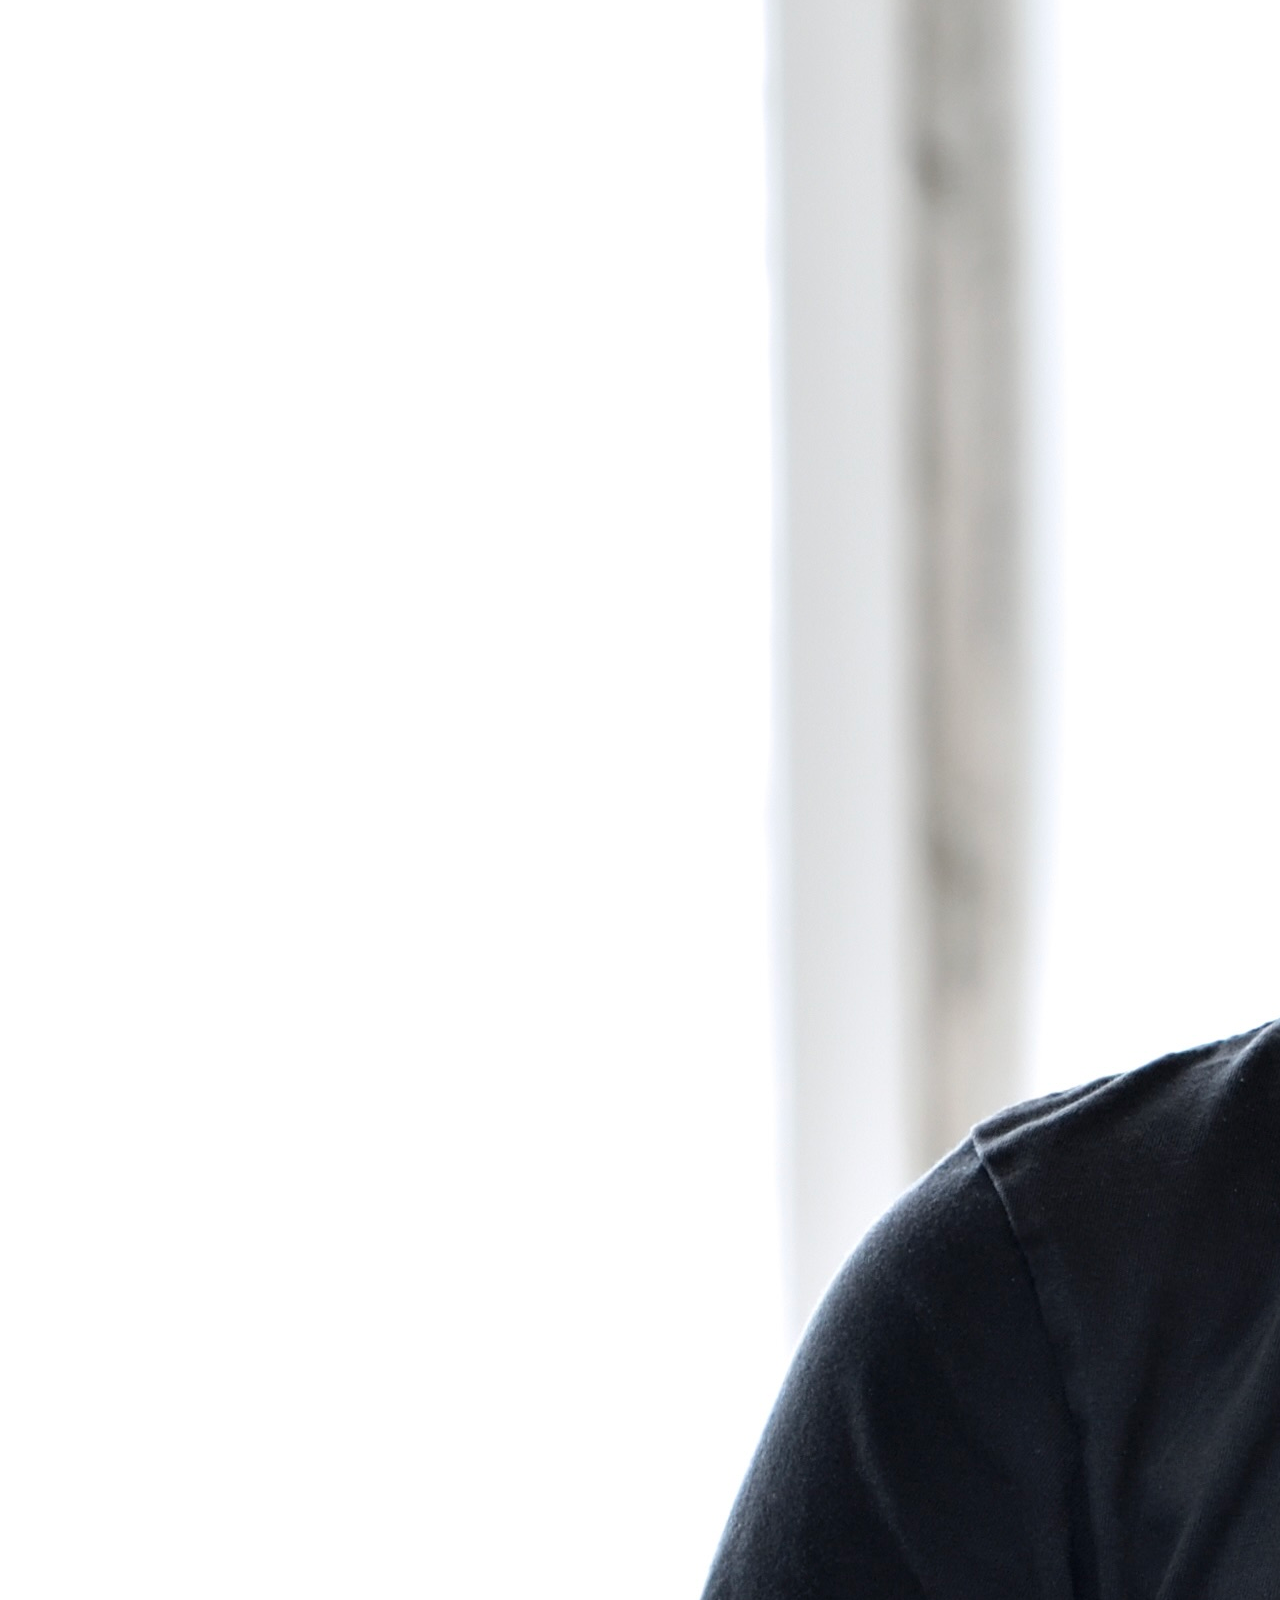
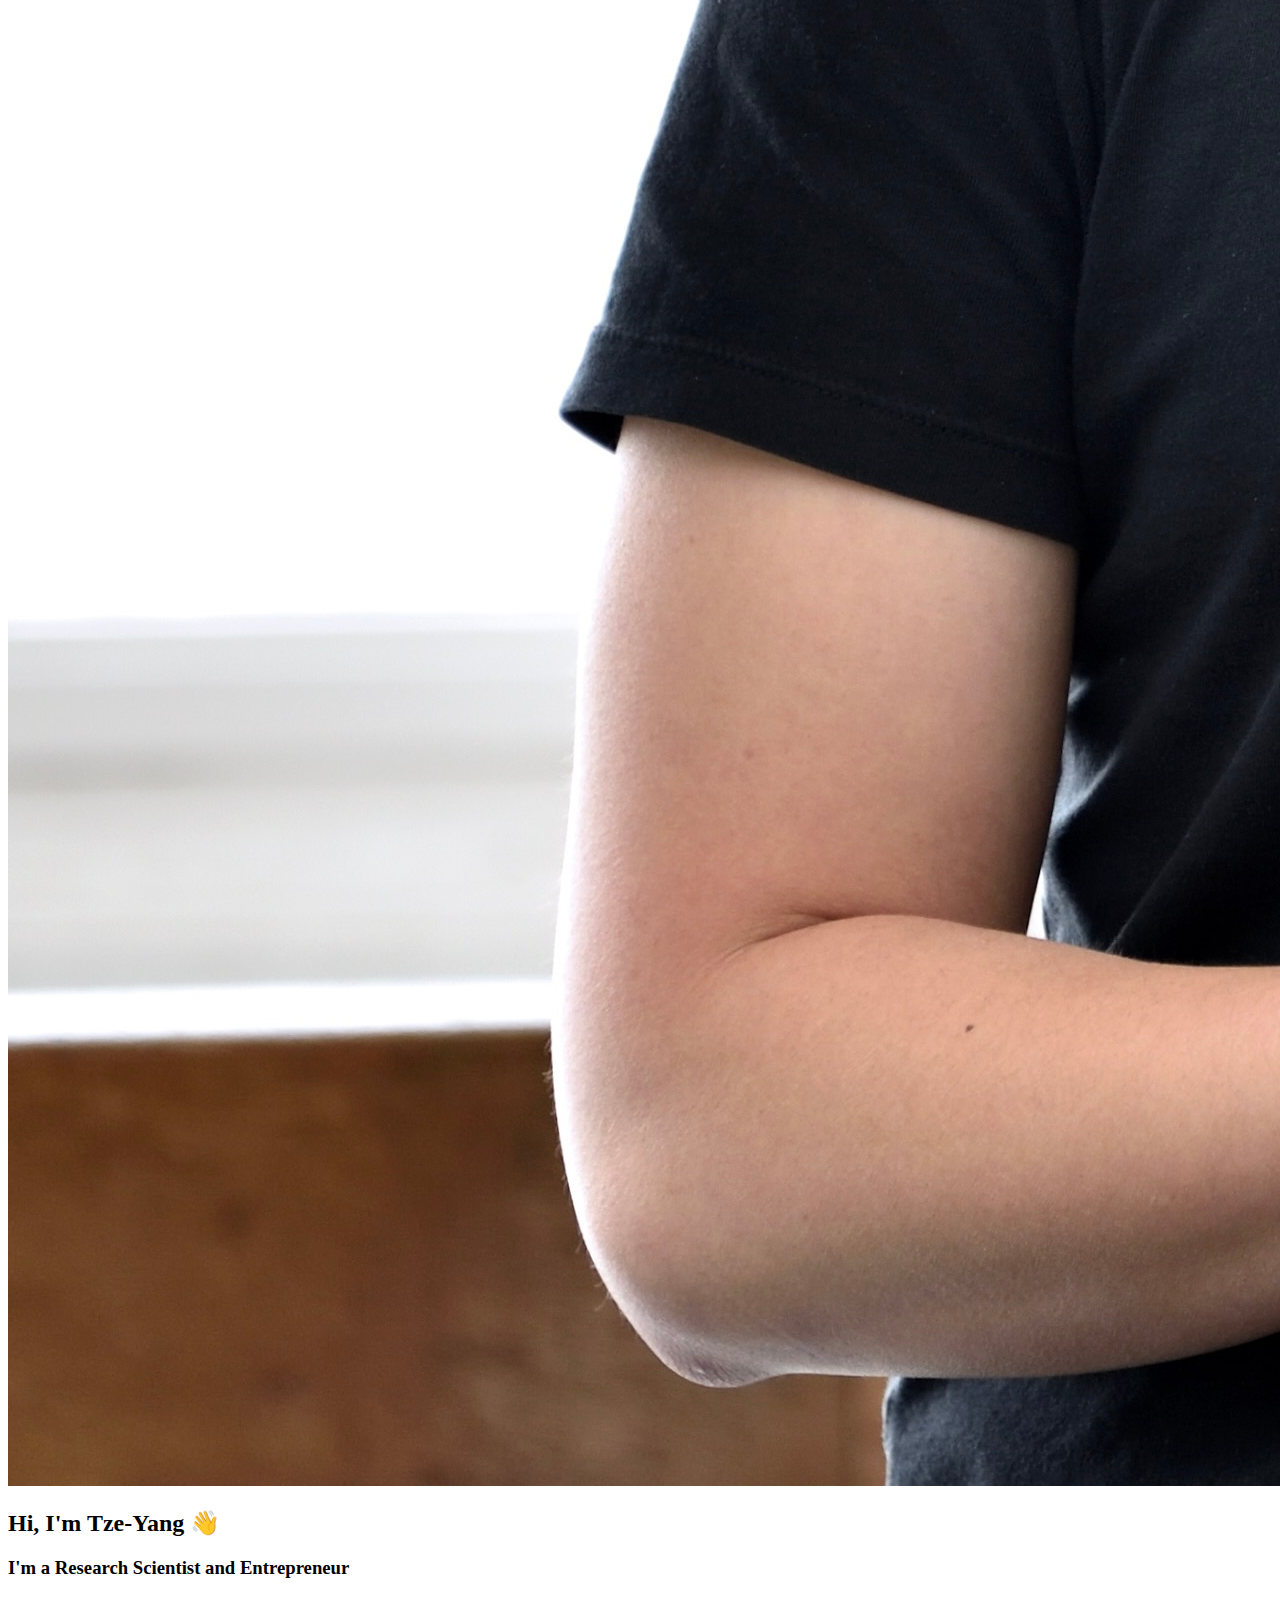
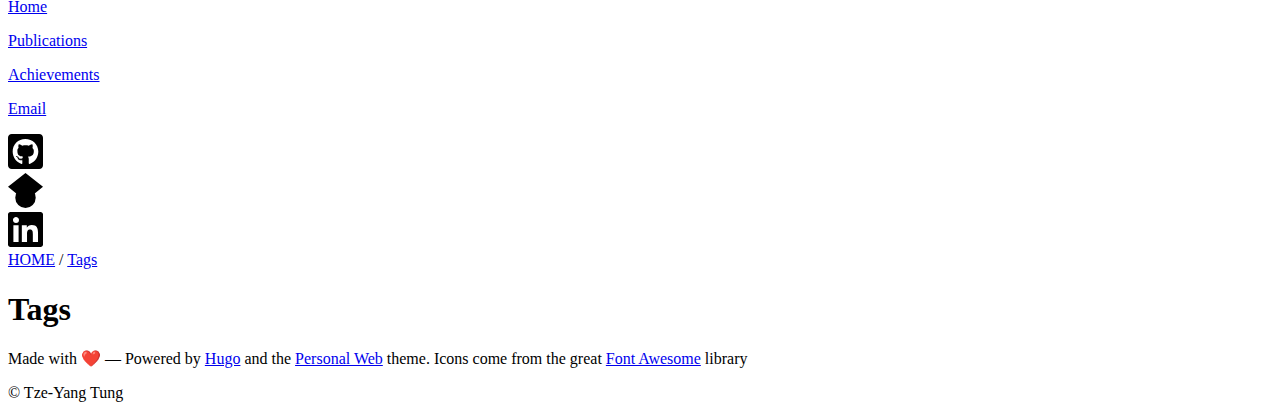
<file: tags/index.html>
<!doctype html><html lang=en><head><title>- Tze-Yang Tung</title>
<link rel=canonical href=https://tze-yang-tung.github.io/tags/><meta charset=utf-8><meta name=viewport content="width=device-width,initial-scale=1"><meta name=description content><meta name=theme-color content="#FD3519"><link rel="shortcut icon" href=/favicon/favicon.ico type=image/x-icon><link rel=icon href=/favicon/favicon.ico type=image/x-icon><meta name=generator content="Hugo 0.120.4"><link rel=stylesheet href=https://tze-yang-tung.github.io/sass/style.min.eabe1aa4bd266a15f7b39b122bd6a5cc75cb067e5373631ac21d7815d6240d6f.css integrity="sha256-6r4apL0mahX3s5sSK9alzHXLBn5Tc2Mawh14FdYkDW8=" media=screen><link rel=stylesheet href=https://tze-yang-tung.github.io/syntax.min.css integrity media=screen><meta property="og:title" content="Tags"><meta property="og:description" content><meta property="og:type" content="website"><meta property="og:url" content="https://tze-yang-tung.github.io/tags/"><meta itemprop=name content="Tags"><meta itemprop=description content></head><body><header style="background-image:linear-gradient( rgba(0,0,0,.4),rgba(0,0,0,.4) ),url(https://tze-yang-tung.github.io/images/side_bar.jpg)"><div class=intro><div class=logo-container><a href=/><img src=https://tze-yang-tung.github.io/images/dp.jpg alt="Profile Federated mmWave Beam Selection Utilizing LIDAR Data" class=rounded-logo></a></div><h2>Hi, I'm Tze-Yang 👋</h2><h3>I'm a Research Scientist and Entrepreneur</h3><div class=menu><p><a href=/>Home</a></p><p><a href=/post/>Publications</a></p><p><a href=/about/>Achievements</a></p><p><a href=mailto:tzeyang.tung.work@gmail.com target=_blank rel=external>Email</a></p></div></div><div class=socials><a href=https://github.com/r0ymanesco class=social-link target=_blank rel=noopener><div class=icon><svg width="35" height="35" viewBox="0 0 115 115" xmlns="http://www.w3.org/2000/svg" aria-hidden="true" role="img"><path d="M102.679.0H12.32C5.52.0.0 5.519.0 12.321v90.358C0 109.48 5.519 115 12.321 115h90.358c6.802.0 12.321-5.519 12.321-12.321V12.32C115 5.52 109.481.0 102.679.0zM71.182 98.494c-2.156.385-2.952-.95-2.952-2.053.0-1.386.051-8.471.051-14.195.0-4.005-1.335-6.546-2.9-7.881C74.878 73.313 84.89 72.003 84.89 55.6c0-4.671-1.669-7.007-4.39-10.01.436-1.105 1.9-5.648-.436-11.552-3.568-1.104-11.731 4.595-11.731 4.595-3.389-.95-7.06-1.438-10.679-1.438-3.62.0-7.29.488-10.679 1.438.0.0-8.163-5.699-11.73-4.595-2.337 5.878-.899 10.422-.437 11.551-2.72 3.004-4.004 5.34-4.004 10.011.0 16.326 9.574 17.712 19.072 18.765-1.232 1.104-2.336 3.003-2.72 5.724-2.44 1.104-8.677 3.004-12.4-3.568-2.335-4.056-6.545-4.39-6.545-4.39-4.159-.05-.282 2.619-.282 2.619 2.772 1.283 4.723 6.212 4.723 6.212 2.49 7.624 14.4 5.057 14.4 5.057.0 3.568.052 9.37.052 10.422.0 1.104-.77 2.438-2.952 2.053C27.21 92.821 15.35 76.701 15.35 57.86c0-23.564 18.02-41.456 41.585-41.456S99.598 34.296 99.598 57.86c.026 18.842-11.474 34.988-28.416 40.635zM46 82.81c-.488.103-.95-.102-1.001-.436-.051-.385.282-.719.77-.822.488-.05.95.154 1.001.488.077.334-.257.668-.77.77zm-2.439-.23c0 .333-.385.615-.898.615-.565.052-.95-.23-.95-.616.0-.333.385-.616.899-.616.487-.051.95.231.95.616zm-3.516-.283c-.103.334-.616.488-1.053.334-.488-.103-.821-.488-.719-.822.103-.334.617-.488 1.053-.385.513.154.847.54.719.873zm-3.158-1.386c-.23.282-.718.23-1.104-.154-.385-.334-.487-.822-.23-1.053.23-.282.718-.23 1.103.154.334.334.462.847.231 1.053zm-2.336-2.336c-.23.154-.667.0-.95-.385-.282-.385-.282-.822.0-1.001.283-.231.72-.052.95.333.283.385.283.847.0 1.053zm-1.668-2.49c-.231.23-.616.103-.899-.154-.282-.334-.333-.719-.102-.899.23-.23.616-.102.898.154.282.334.334.72.103.899zm-1.72-1.9c-.103.231-.436.283-.719.103-.334-.154-.488-.436-.385-.667.103-.154.385-.231.719-.103.334.18.488.462.385.667z"/></svg></div></a><a href="https://scholar.google.co.uk/citations?user=gcoILEcAAAAJ&amp;hl=en" class=social-link target=_blank rel=noopener><div class=icon><svg width="35" height="35" viewBox="0 0 115 115" xmlns="http://www.w3.org/2000/svg" aria-hidden="true" role="img"><path d="M57.5 92.341.0 45.521 57.5.0zm0 0 57.5-46.82L57.5.0z"/><circle cx="57.5" cy="81.458" r="33.542"/><path d="M27.186 67.083C32.569 55.751 44.12 47.917 57.5 47.917s24.93 7.834 30.314 19.166H27.186z"/></svg></div></a><a href=https://www.linkedin.com/in/tze-yang-tung class=social-link target=_blank rel=noopener><div class=icon><svg width="35" height="35" viewBox="0 0 115 115" xmlns="http://www.w3.org/2000/svg" aria-hidden="true" role="img"><path d="M106.786.0H8.189C3.67.0.0 3.722.0 8.291v98.418C0 111.278 3.67 115 8.189 115h98.597c4.518.0 8.214-3.722 8.214-8.291V8.29C115 3.722 111.304.0 106.786.0zm-72.03 98.571H17.713V43.69h17.07V98.57h-.025zm-8.522-62.377c-5.467.0-9.882-4.44-9.882-9.883.0-5.442 4.415-9.882 9.882-9.882 5.442.0 9.883 4.44 9.883 9.882a9.87 9.87.0 01-9.883 9.883zm72.414 62.377H81.604V71.875c0-6.366-.129-14.555-8.856-14.555-8.882.0-10.242 6.931-10.242 14.093V98.57H45.46V43.69h16.352v7.495h.23c2.285-4.312 7.855-8.856 16.147-8.856 17.25.0 20.458 11.372 20.458 26.158V98.57z"/></svg></div></a></div></header><div class=mobile-header><p>Tze-Yang Tung</p><div class=hamburger><div class=bar></div><div class=bar></div><div class=bar></div></div></div><div class=overlay-menu><header><div class=intro><div class=logo-container><a href=/><img src=https://tze-yang-tung.github.io/images/dp.jpg alt="Profile Federated mmWave Beam Selection Utilizing LIDAR Data" class=rounded-logo></a></div><h2>Hi, I'm Tze-Yang 👋</h2><h3>I'm a Research Scientist and Entrepreneur</h3><div class=menu><p><a href=/>Home</a></p><p><a href=/post/>Publications</a></p><p><a href=/about/>Achievements</a></p><p><a href=mailto:tzeyang.tung.work@gmail.com target=_blank rel=external>Email</a></p></div></div><div class=socials><a href=https://github.com/r0ymanesco class=social-link target=_blank rel=noopener><div class=icon><svg width="35" height="35" viewBox="0 0 115 115" xmlns="http://www.w3.org/2000/svg" aria-hidden="true" role="img"><path d="M102.679.0H12.32C5.52.0.0 5.519.0 12.321v90.358C0 109.48 5.519 115 12.321 115h90.358c6.802.0 12.321-5.519 12.321-12.321V12.32C115 5.52 109.481.0 102.679.0zM71.182 98.494c-2.156.385-2.952-.95-2.952-2.053.0-1.386.051-8.471.051-14.195.0-4.005-1.335-6.546-2.9-7.881C74.878 73.313 84.89 72.003 84.89 55.6c0-4.671-1.669-7.007-4.39-10.01.436-1.105 1.9-5.648-.436-11.552-3.568-1.104-11.731 4.595-11.731 4.595-3.389-.95-7.06-1.438-10.679-1.438-3.62.0-7.29.488-10.679 1.438.0.0-8.163-5.699-11.73-4.595-2.337 5.878-.899 10.422-.437 11.551-2.72 3.004-4.004 5.34-4.004 10.011.0 16.326 9.574 17.712 19.072 18.765-1.232 1.104-2.336 3.003-2.72 5.724-2.44 1.104-8.677 3.004-12.4-3.568-2.335-4.056-6.545-4.39-6.545-4.39-4.159-.05-.282 2.619-.282 2.619 2.772 1.283 4.723 6.212 4.723 6.212 2.49 7.624 14.4 5.057 14.4 5.057.0 3.568.052 9.37.052 10.422.0 1.104-.77 2.438-2.952 2.053C27.21 92.821 15.35 76.701 15.35 57.86c0-23.564 18.02-41.456 41.585-41.456S99.598 34.296 99.598 57.86c.026 18.842-11.474 34.988-28.416 40.635zM46 82.81c-.488.103-.95-.102-1.001-.436-.051-.385.282-.719.77-.822.488-.05.95.154 1.001.488.077.334-.257.668-.77.77zm-2.439-.23c0 .333-.385.615-.898.615-.565.052-.95-.23-.95-.616.0-.333.385-.616.899-.616.487-.051.95.231.95.616zm-3.516-.283c-.103.334-.616.488-1.053.334-.488-.103-.821-.488-.719-.822.103-.334.617-.488 1.053-.385.513.154.847.54.719.873zm-3.158-1.386c-.23.282-.718.23-1.104-.154-.385-.334-.487-.822-.23-1.053.23-.282.718-.23 1.103.154.334.334.462.847.231 1.053zm-2.336-2.336c-.23.154-.667.0-.95-.385-.282-.385-.282-.822.0-1.001.283-.231.72-.052.95.333.283.385.283.847.0 1.053zm-1.668-2.49c-.231.23-.616.103-.899-.154-.282-.334-.333-.719-.102-.899.23-.23.616-.102.898.154.282.334.334.72.103.899zm-1.72-1.9c-.103.231-.436.283-.719.103-.334-.154-.488-.436-.385-.667.103-.154.385-.231.719-.103.334.18.488.462.385.667z"/></svg></div></a><a href="https://scholar.google.co.uk/citations?user=gcoILEcAAAAJ&amp;hl=en" class=social-link target=_blank rel=noopener><div class=icon><svg width="35" height="35" viewBox="0 0 115 115" xmlns="http://www.w3.org/2000/svg" aria-hidden="true" role="img"><path d="M57.5 92.341.0 45.521 57.5.0zm0 0 57.5-46.82L57.5.0z"/><circle cx="57.5" cy="81.458" r="33.542"/><path d="M27.186 67.083C32.569 55.751 44.12 47.917 57.5 47.917s24.93 7.834 30.314 19.166H27.186z"/></svg></div></a><a href=https://www.linkedin.com/in/tze-yang-tung class=social-link target=_blank rel=noopener><div class=icon><svg width="35" height="35" viewBox="0 0 115 115" xmlns="http://www.w3.org/2000/svg" aria-hidden="true" role="img"><path d="M106.786.0H8.189C3.67.0.0 3.722.0 8.291v98.418C0 111.278 3.67 115 8.189 115h98.597c4.518.0 8.214-3.722 8.214-8.291V8.29C115 3.722 111.304.0 106.786.0zm-72.03 98.571H17.713V43.69h17.07V98.57h-.025zm-8.522-62.377c-5.467.0-9.882-4.44-9.882-9.883.0-5.442 4.415-9.882 9.882-9.882 5.442.0 9.883 4.44 9.883 9.882a9.87 9.87.0 01-9.883 9.883zm72.414 62.377H81.604V71.875c0-6.366-.129-14.555-8.856-14.555-8.882.0-10.242 6.931-10.242 14.093V98.57H45.46V43.69h16.352v7.495h.23c2.285-4.312 7.855-8.856 16.147-8.856 17.25.0 20.458 11.372 20.458 26.158V98.57z"/></svg></div></a></div></header></div><div class=content-wrapper><div class=breadcrumb><span><a href=https://tze-yang-tung.github.io/>HOME</a>
/
</span><span class=active><a href=https://tze-yang-tung.github.io/tags/>Tags</a></span></div><main id=content class=tags><h1 id=title>Tags</h1><p></p><ul id=list></ul></main></div><footer><div class=footer-wrapper><p>Made with ❤️ &mdash; Powered by <a href=https://gohugo.io/ target=_blank rel=external>Hugo</a> and the <a href=https://github.com/bjacquemet/personal-web target=_blank rel=external>Personal Web</a> theme. Icons come from the great <a href=https://fontawesome.com/license target=_blank rel=external>Font Awesome</a> library</p><p>© Tze-Yang Tung</p></div></footer><link href="https://fonts.googleapis.com/css?family=Montserrat:500,600|Raleway:400,400i,600" rel=stylesheet><script type=text/javascript>document.querySelector(".mobile-header").addEventListener("click",function(){var e=document.querySelector(".overlay-menu");document.querySelector(".hamburger").classList.contains("cross")?(document.querySelector(".hamburger").classList.remove("cross"),e.style.display="none",e.style.width="0%",e.style.height="0%"):(document.querySelector(".hamburger").classList.add("cross"),e.style.width="100%",e.style.height="100vh",e.style.display="block")})</script></body></html>
</file>
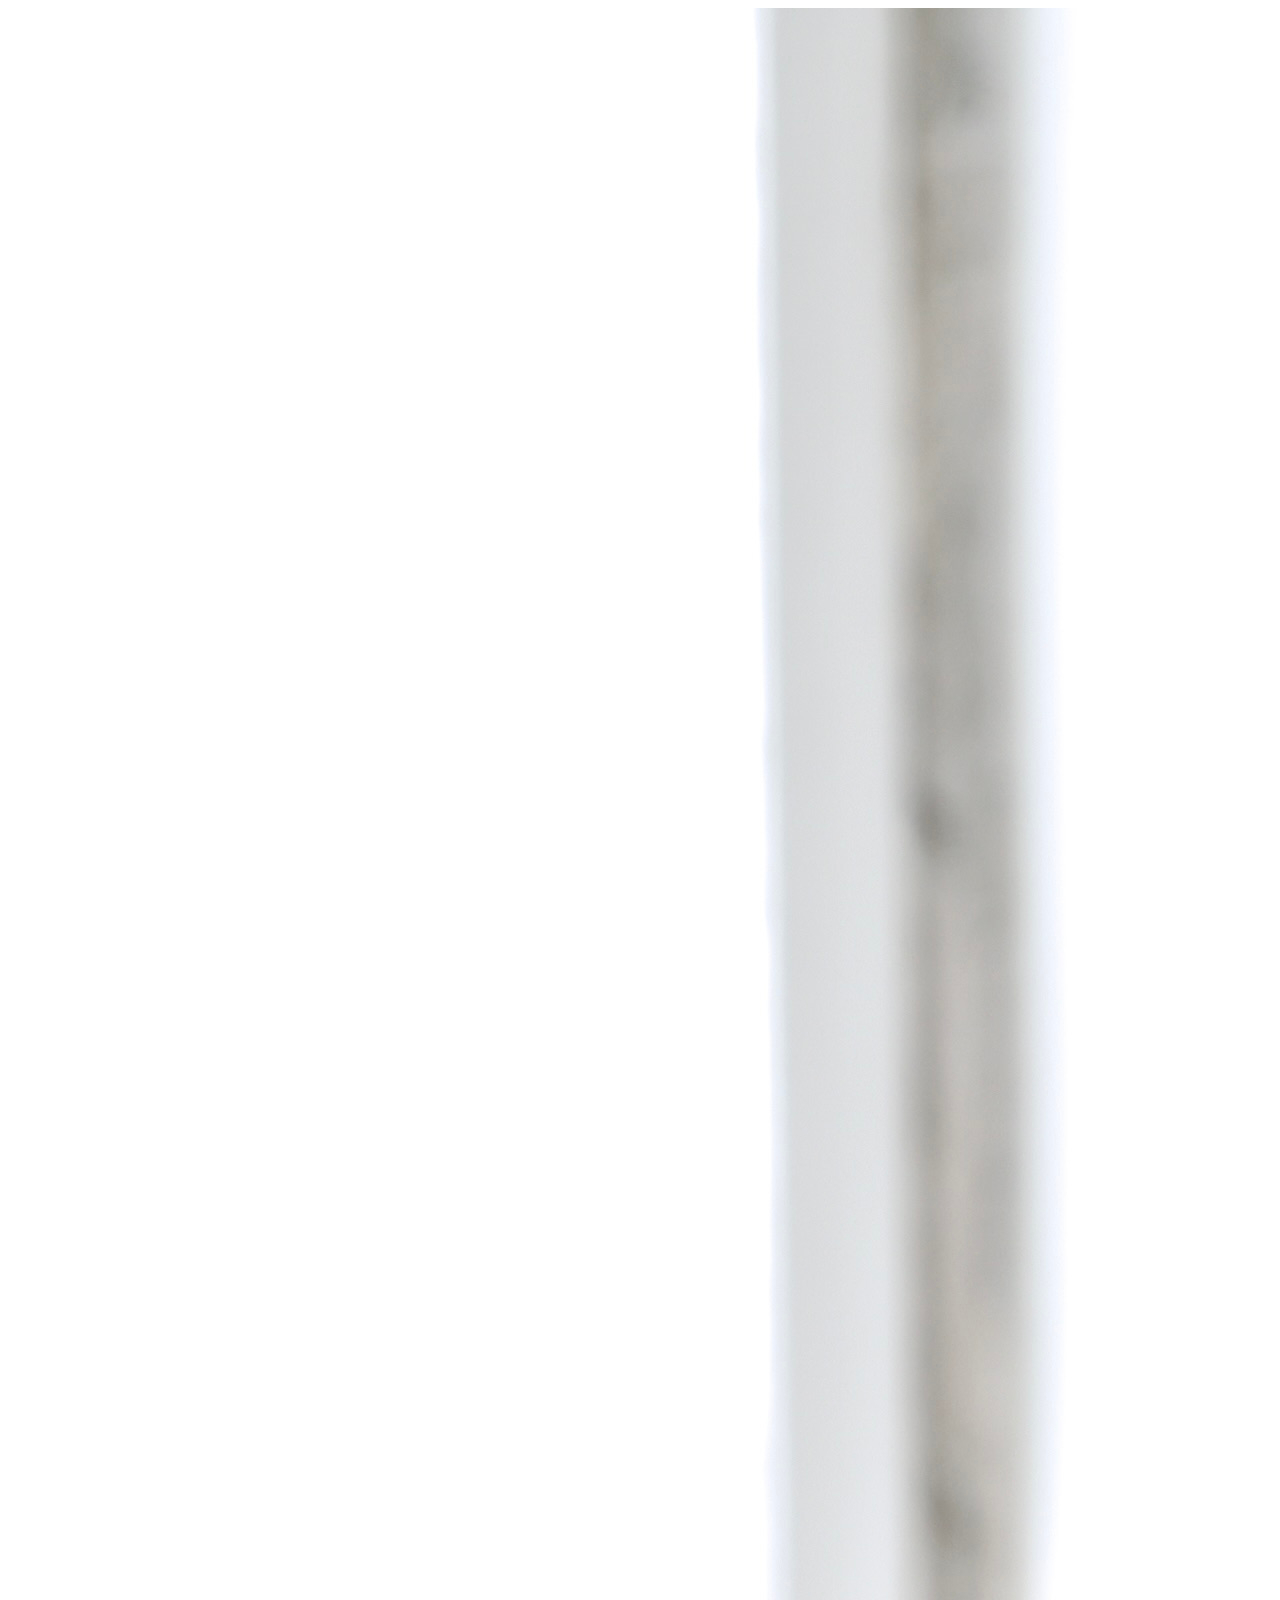
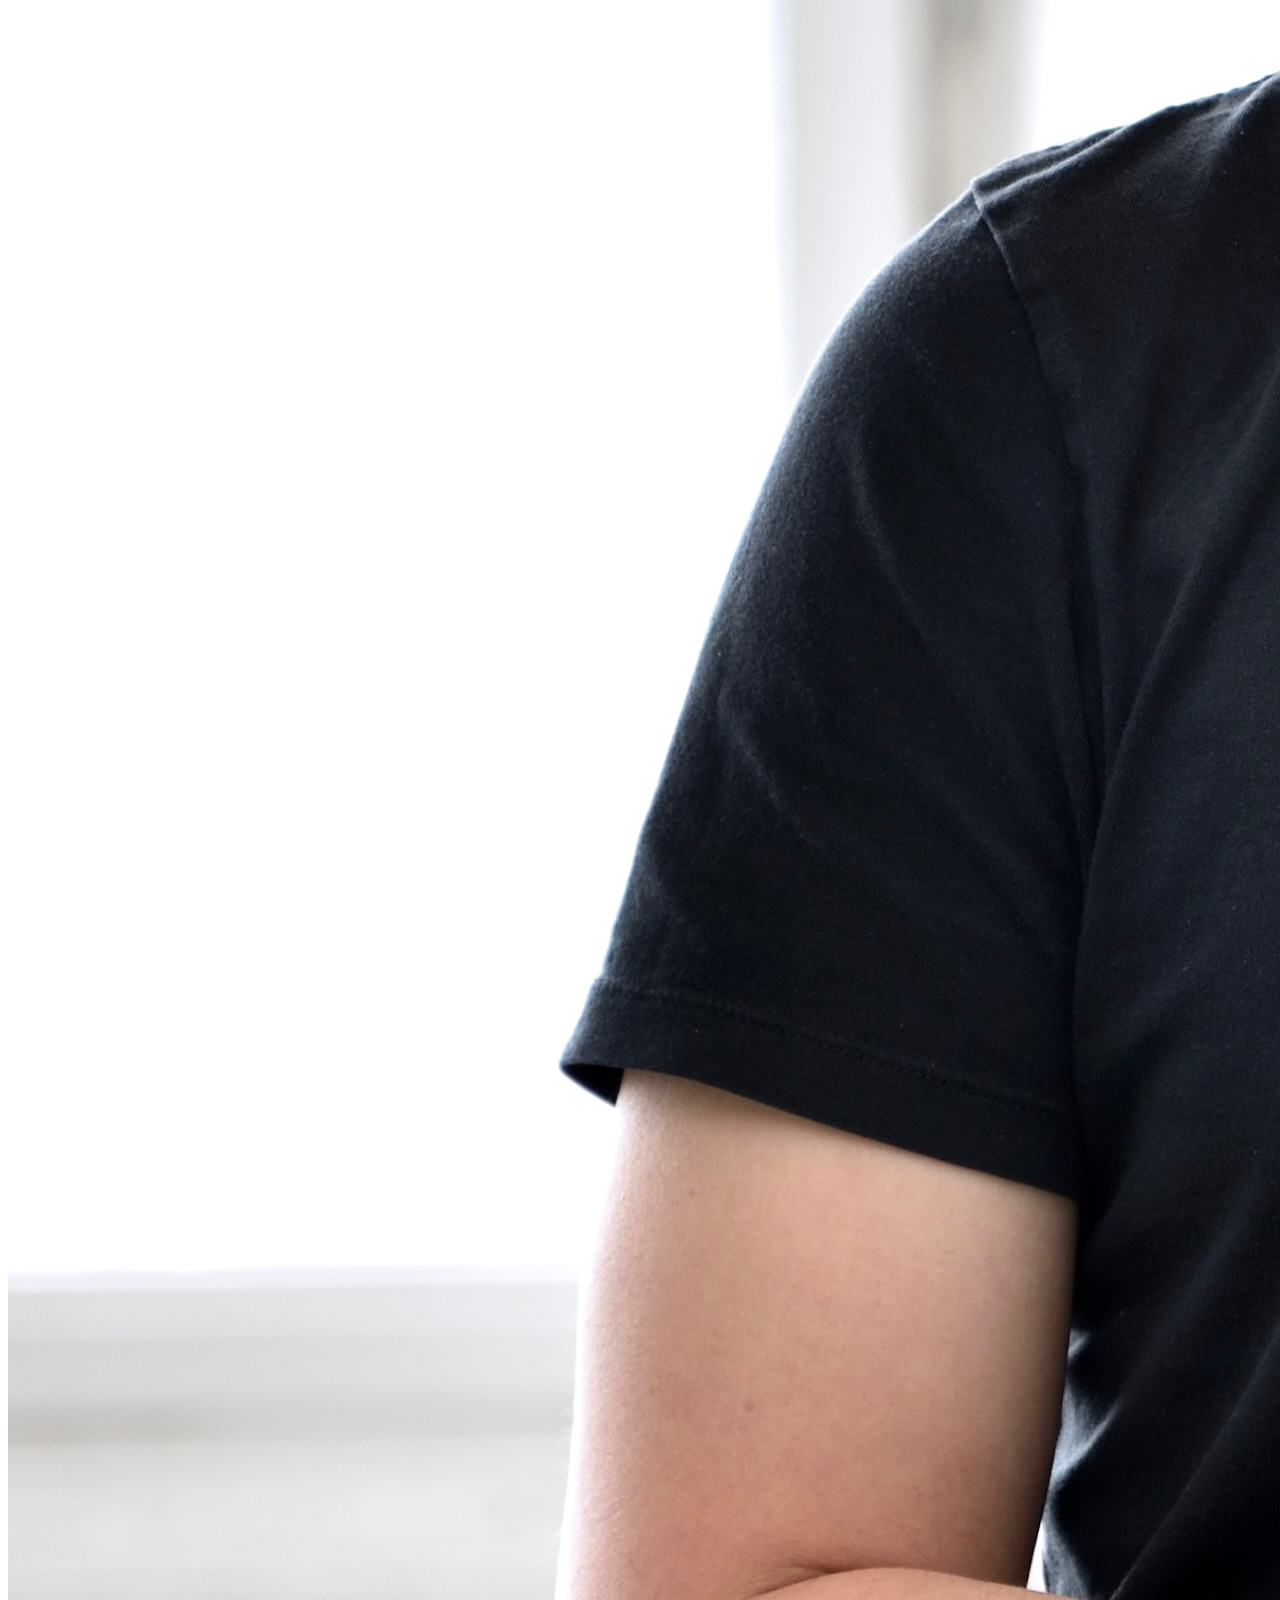
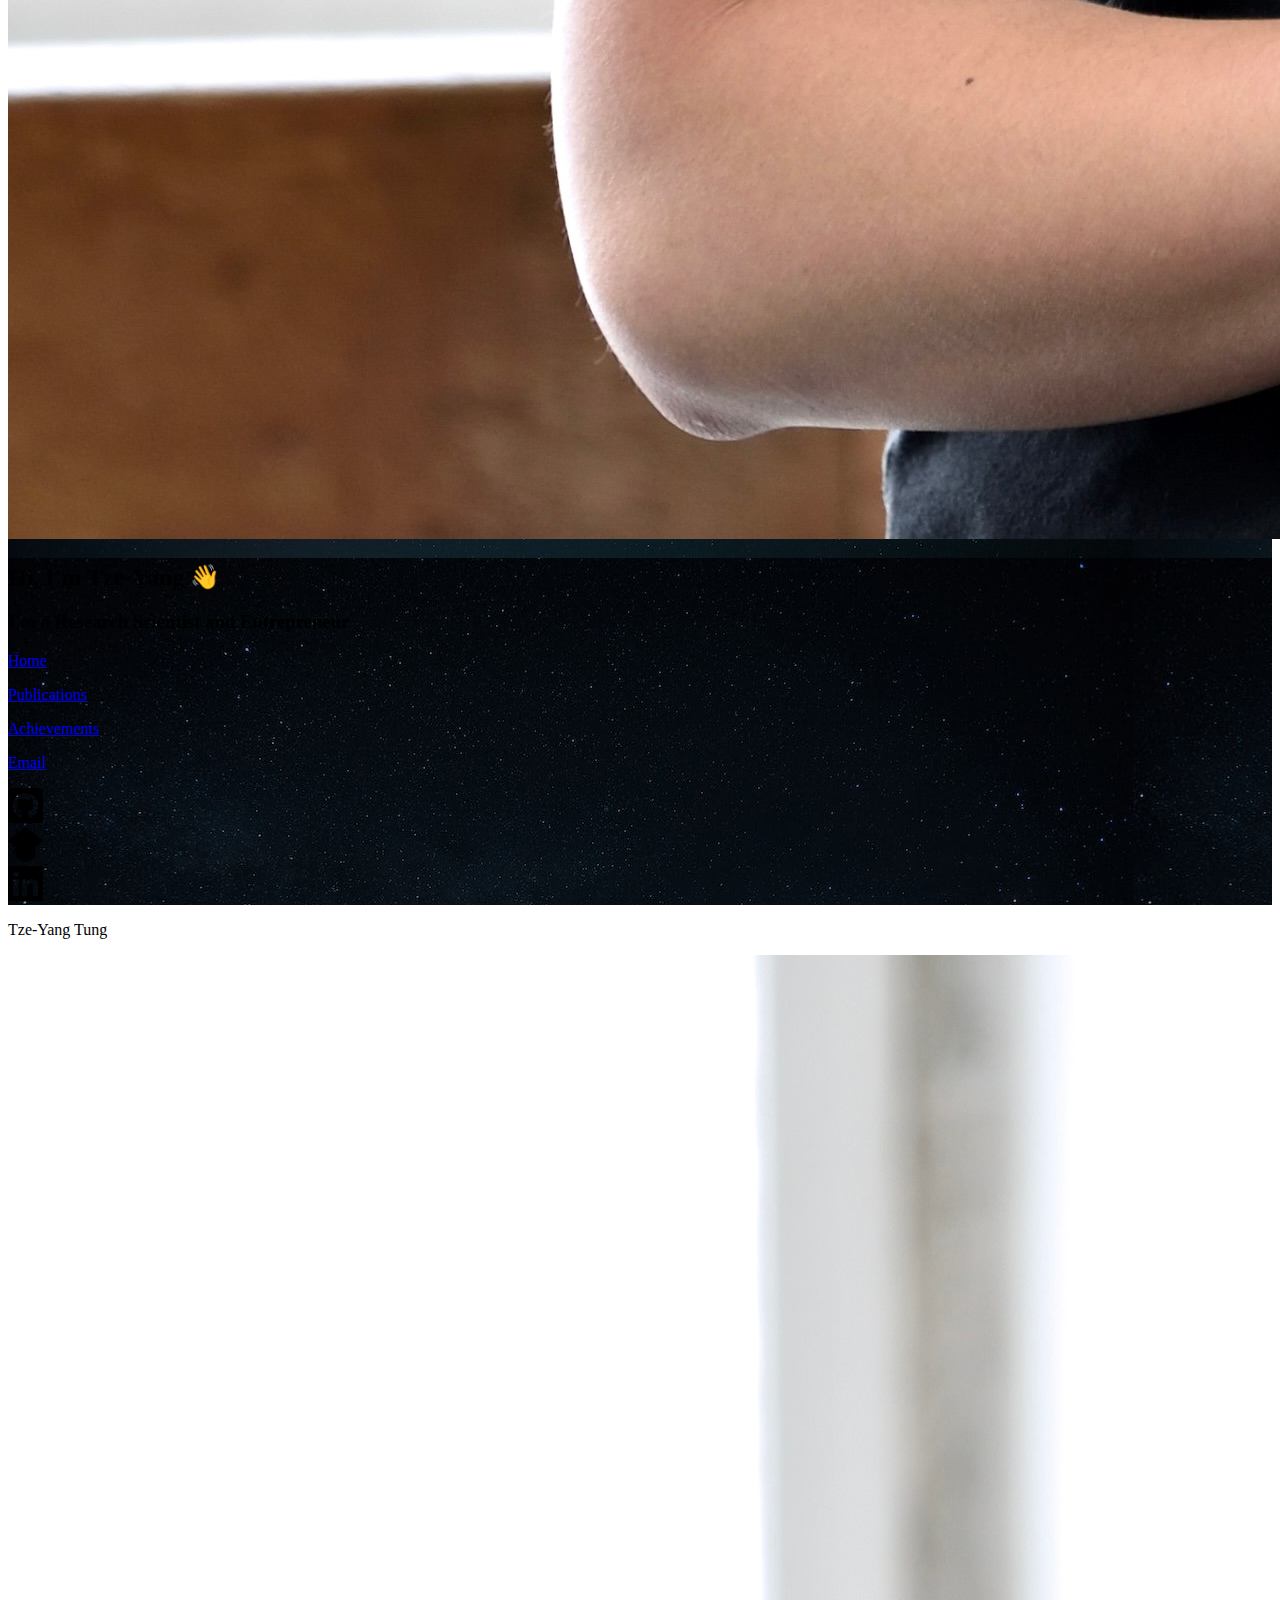
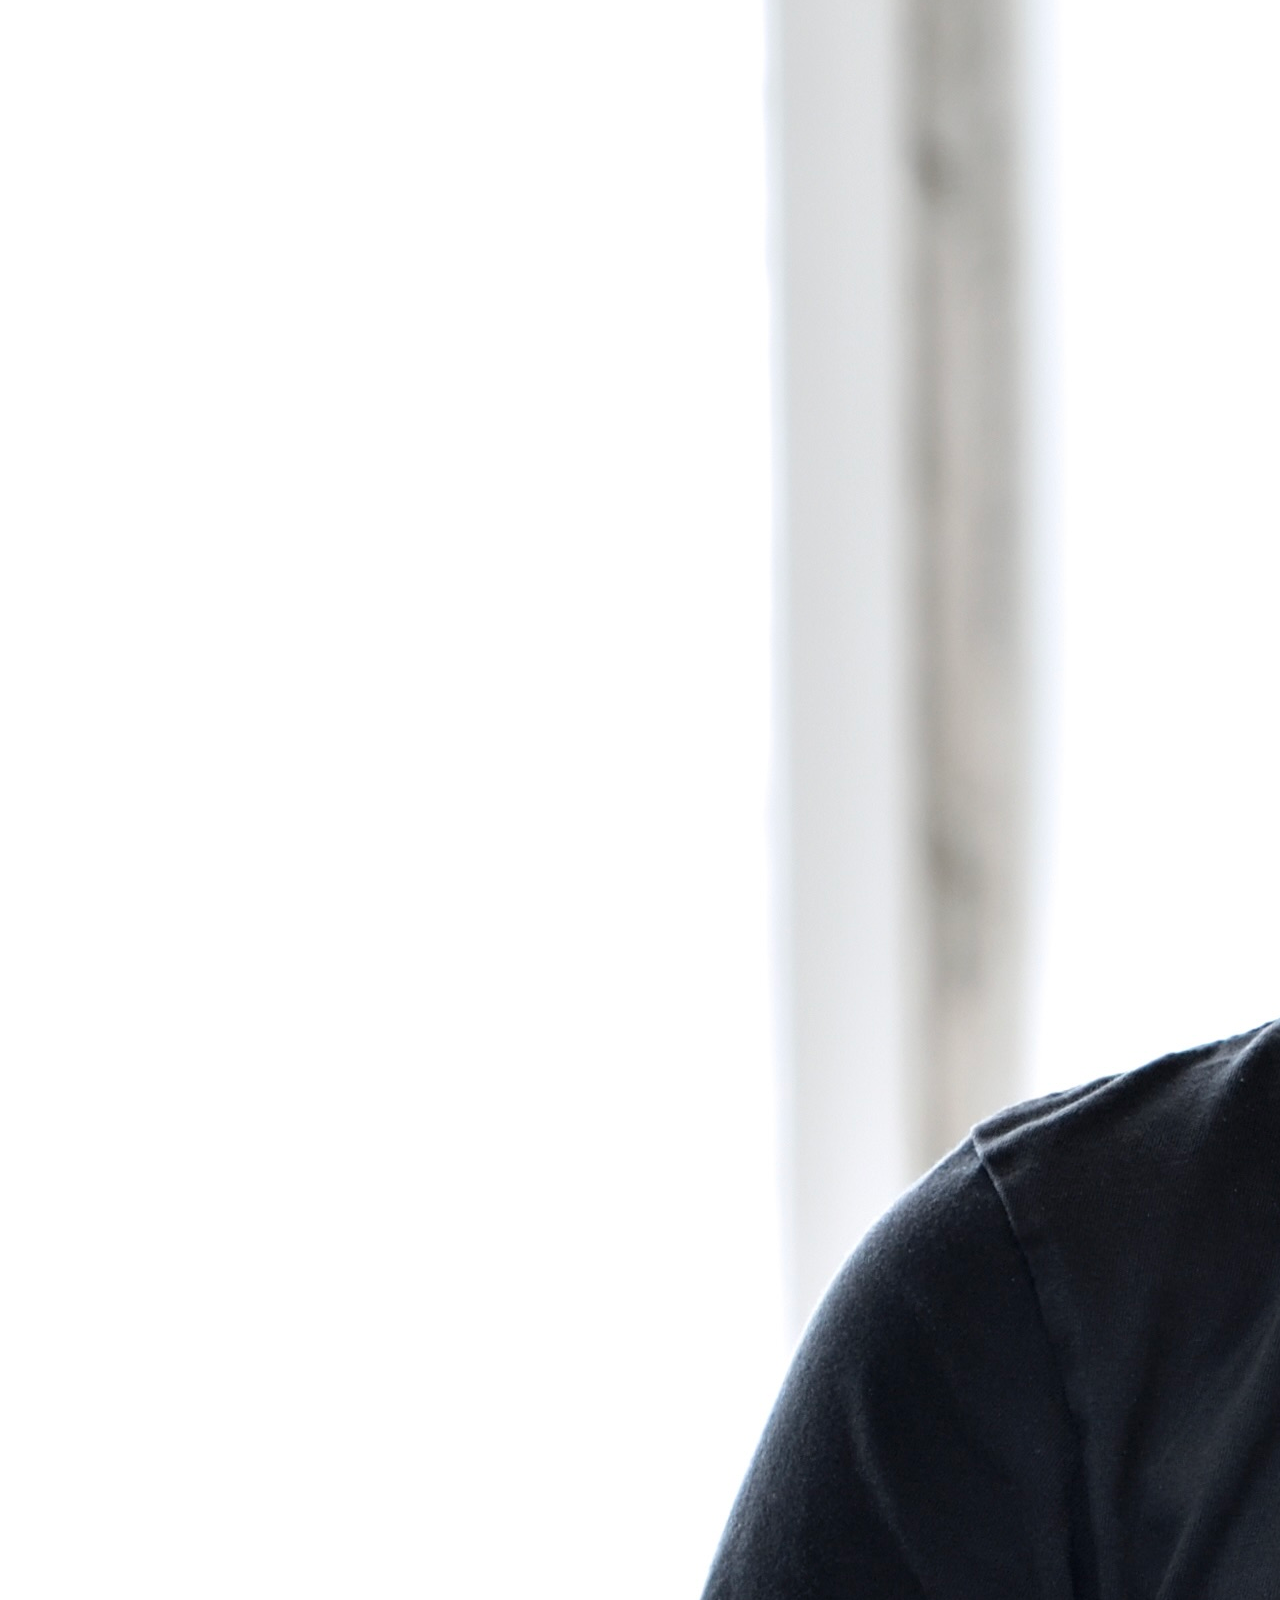
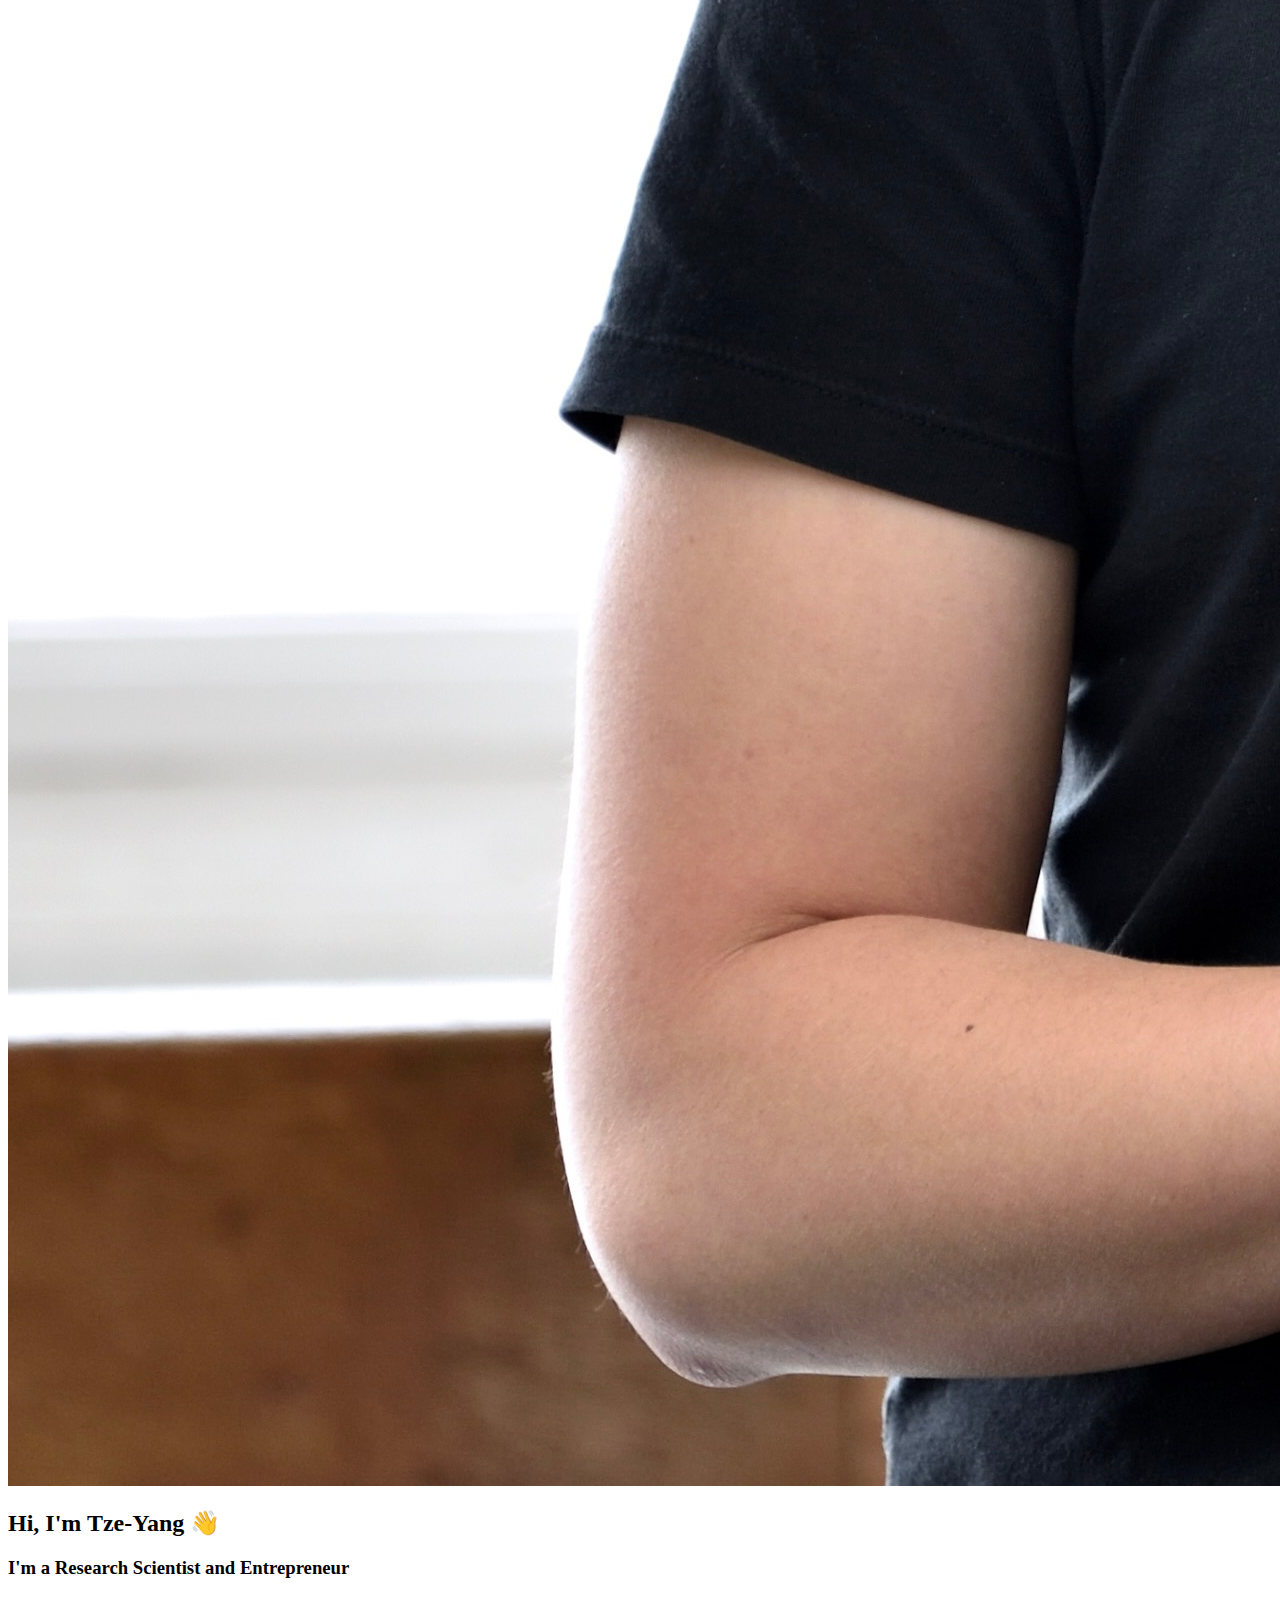
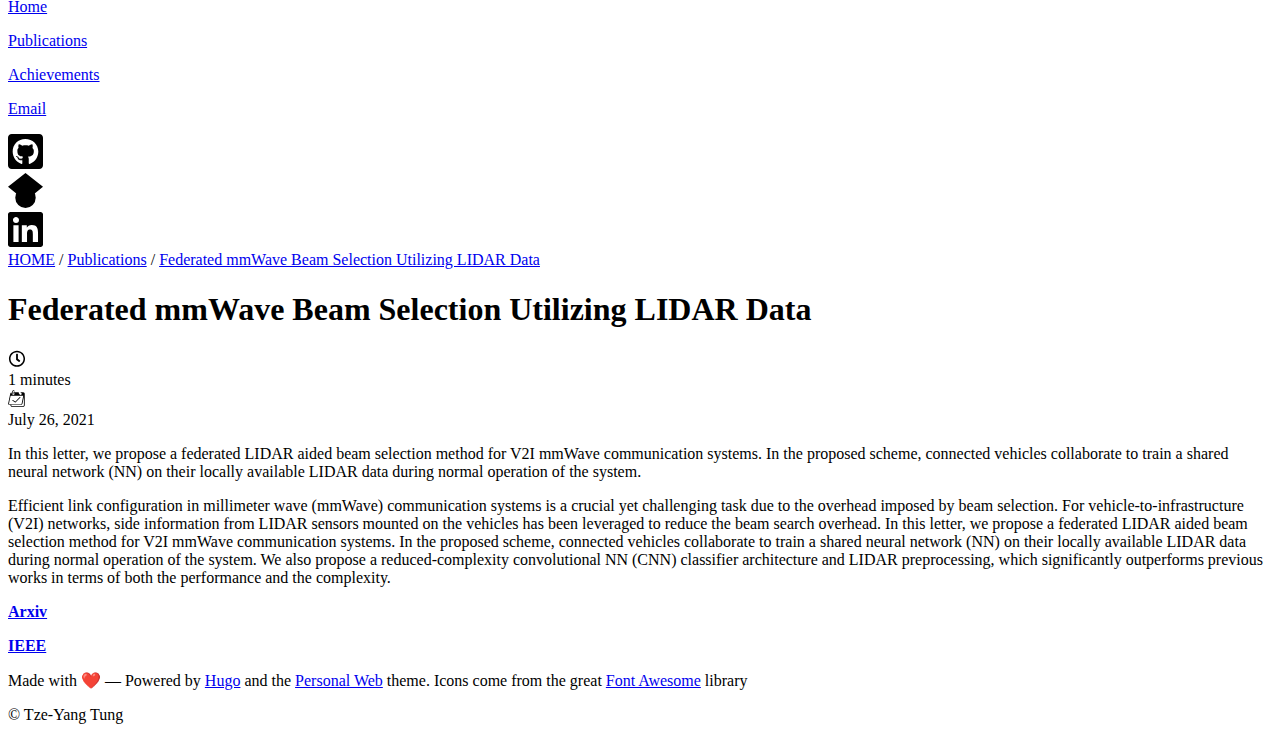
<file: post/beam_select_paper/index.html>
<!doctype html><html lang=en><head><title>Federated mmWave Beam Selection Utilizing LIDAR Data - Tze-Yang Tung</title>
<link rel=canonical href=https://tze-yang-tung.github.io/post/beam_select_paper/><meta charset=utf-8><meta name=viewport content="width=device-width,initial-scale=1"><meta name=description content="A ITU ML/AI 5G Challenge"><meta name=theme-color content="#FD3519"><link rel="shortcut icon" href=/favicon/favicon.ico type=image/x-icon><link rel=icon href=/favicon/favicon.ico type=image/x-icon><meta name=generator content="Hugo 0.120.4"><link rel=stylesheet href=https://tze-yang-tung.github.io/sass/style.min.eabe1aa4bd266a15f7b39b122bd6a5cc75cb067e5373631ac21d7815d6240d6f.css integrity="sha256-6r4apL0mahX3s5sSK9alzHXLBn5Tc2Mawh14FdYkDW8=" media=screen><link rel=stylesheet href=https://tze-yang-tung.github.io/syntax.min.css integrity media=screen><meta property="og:title" content="Federated mmWave Beam Selection Utilizing LIDAR Data"><meta property="og:description" content="A ITU ML/AI 5G Challenge"><meta property="og:type" content="article"><meta property="og:url" content="https://tze-yang-tung.github.io/post/beam_select_paper/"><meta property="article:section" content="post"><meta property="article:published_time" content="2021-07-26T19:02:56+00:00"><meta property="article:modified_time" content="2022-12-26T19:02:56+00:00"><meta itemprop=name content="Federated mmWave Beam Selection Utilizing LIDAR Data"><meta itemprop=description content="A ITU ML/AI 5G Challenge"><meta itemprop=datePublished content="2021-07-26T19:02:56+00:00"><meta itemprop=dateModified content="2022-12-26T19:02:56+00:00"><meta itemprop=wordCount content="160"><meta itemprop=keywords content></head><body><header style="background-image:linear-gradient( rgba(0,0,0,.4),rgba(0,0,0,.4) ),url(https://tze-yang-tung.github.io/images/side_bar.jpg)"><div class=intro><div class=logo-container><a href=/><img src=https://tze-yang-tung.github.io/images/dp.jpg alt="Profile Federated mmWave Beam Selection Utilizing LIDAR Data" class=rounded-logo></a></div><h2>Hi, I'm Tze-Yang 👋</h2><h3>I'm a Research Scientist and Entrepreneur</h3><div class=menu><p><a href=/>Home</a></p><p><a href=/post/>Publications</a></p><p><a href=/about/>Achievements</a></p><p><a href=mailto:tzeyang.tung.work@gmail.com target=_blank rel=external>Email</a></p></div></div><div class=socials><a href=https://github.com/r0ymanesco class=social-link target=_blank rel=noopener><div class=icon><svg width="35" height="35" viewBox="0 0 115 115" xmlns="http://www.w3.org/2000/svg" aria-hidden="true" role="img"><path d="M102.679.0H12.32C5.52.0.0 5.519.0 12.321v90.358C0 109.48 5.519 115 12.321 115h90.358c6.802.0 12.321-5.519 12.321-12.321V12.32C115 5.52 109.481.0 102.679.0zM71.182 98.494c-2.156.385-2.952-.95-2.952-2.053.0-1.386.051-8.471.051-14.195.0-4.005-1.335-6.546-2.9-7.881C74.878 73.313 84.89 72.003 84.89 55.6c0-4.671-1.669-7.007-4.39-10.01.436-1.105 1.9-5.648-.436-11.552-3.568-1.104-11.731 4.595-11.731 4.595-3.389-.95-7.06-1.438-10.679-1.438-3.62.0-7.29.488-10.679 1.438.0.0-8.163-5.699-11.73-4.595-2.337 5.878-.899 10.422-.437 11.551-2.72 3.004-4.004 5.34-4.004 10.011.0 16.326 9.574 17.712 19.072 18.765-1.232 1.104-2.336 3.003-2.72 5.724-2.44 1.104-8.677 3.004-12.4-3.568-2.335-4.056-6.545-4.39-6.545-4.39-4.159-.05-.282 2.619-.282 2.619 2.772 1.283 4.723 6.212 4.723 6.212 2.49 7.624 14.4 5.057 14.4 5.057.0 3.568.052 9.37.052 10.422.0 1.104-.77 2.438-2.952 2.053C27.21 92.821 15.35 76.701 15.35 57.86c0-23.564 18.02-41.456 41.585-41.456S99.598 34.296 99.598 57.86c.026 18.842-11.474 34.988-28.416 40.635zM46 82.81c-.488.103-.95-.102-1.001-.436-.051-.385.282-.719.77-.822.488-.05.95.154 1.001.488.077.334-.257.668-.77.77zm-2.439-.23c0 .333-.385.615-.898.615-.565.052-.95-.23-.95-.616.0-.333.385-.616.899-.616.487-.051.95.231.95.616zm-3.516-.283c-.103.334-.616.488-1.053.334-.488-.103-.821-.488-.719-.822.103-.334.617-.488 1.053-.385.513.154.847.54.719.873zm-3.158-1.386c-.23.282-.718.23-1.104-.154-.385-.334-.487-.822-.23-1.053.23-.282.718-.23 1.103.154.334.334.462.847.231 1.053zm-2.336-2.336c-.23.154-.667.0-.95-.385-.282-.385-.282-.822.0-1.001.283-.231.72-.052.95.333.283.385.283.847.0 1.053zm-1.668-2.49c-.231.23-.616.103-.899-.154-.282-.334-.333-.719-.102-.899.23-.23.616-.102.898.154.282.334.334.72.103.899zm-1.72-1.9c-.103.231-.436.283-.719.103-.334-.154-.488-.436-.385-.667.103-.154.385-.231.719-.103.334.18.488.462.385.667z"/></svg></div></a><a href="https://scholar.google.co.uk/citations?user=gcoILEcAAAAJ&amp;hl=en" class=social-link target=_blank rel=noopener><div class=icon><svg width="35" height="35" viewBox="0 0 115 115" xmlns="http://www.w3.org/2000/svg" aria-hidden="true" role="img"><path d="M57.5 92.341.0 45.521 57.5.0zm0 0 57.5-46.82L57.5.0z"/><circle cx="57.5" cy="81.458" r="33.542"/><path d="M27.186 67.083C32.569 55.751 44.12 47.917 57.5 47.917s24.93 7.834 30.314 19.166H27.186z"/></svg></div></a><a href=https://www.linkedin.com/in/tze-yang-tung class=social-link target=_blank rel=noopener><div class=icon><svg width="35" height="35" viewBox="0 0 115 115" xmlns="http://www.w3.org/2000/svg" aria-hidden="true" role="img"><path d="M106.786.0H8.189C3.67.0.0 3.722.0 8.291v98.418C0 111.278 3.67 115 8.189 115h98.597c4.518.0 8.214-3.722 8.214-8.291V8.29C115 3.722 111.304.0 106.786.0zm-72.03 98.571H17.713V43.69h17.07V98.57h-.025zm-8.522-62.377c-5.467.0-9.882-4.44-9.882-9.883.0-5.442 4.415-9.882 9.882-9.882 5.442.0 9.883 4.44 9.883 9.882a9.87 9.87.0 01-9.883 9.883zm72.414 62.377H81.604V71.875c0-6.366-.129-14.555-8.856-14.555-8.882.0-10.242 6.931-10.242 14.093V98.57H45.46V43.69h16.352v7.495h.23c2.285-4.312 7.855-8.856 16.147-8.856 17.25.0 20.458 11.372 20.458 26.158V98.57z"/></svg></div></a></div></header><div class=mobile-header><p>Tze-Yang Tung</p><div class=hamburger><div class=bar></div><div class=bar></div><div class=bar></div></div></div><div class=overlay-menu><header><div class=intro><div class=logo-container><a href=/><img src=https://tze-yang-tung.github.io/images/dp.jpg alt="Profile Federated mmWave Beam Selection Utilizing LIDAR Data" class=rounded-logo></a></div><h2>Hi, I'm Tze-Yang 👋</h2><h3>I'm a Research Scientist and Entrepreneur</h3><div class=menu><p><a href=/>Home</a></p><p><a href=/post/>Publications</a></p><p><a href=/about/>Achievements</a></p><p><a href=mailto:tzeyang.tung.work@gmail.com target=_blank rel=external>Email</a></p></div></div><div class=socials><a href=https://github.com/r0ymanesco class=social-link target=_blank rel=noopener><div class=icon><svg width="35" height="35" viewBox="0 0 115 115" xmlns="http://www.w3.org/2000/svg" aria-hidden="true" role="img"><path d="M102.679.0H12.32C5.52.0.0 5.519.0 12.321v90.358C0 109.48 5.519 115 12.321 115h90.358c6.802.0 12.321-5.519 12.321-12.321V12.32C115 5.52 109.481.0 102.679.0zM71.182 98.494c-2.156.385-2.952-.95-2.952-2.053.0-1.386.051-8.471.051-14.195.0-4.005-1.335-6.546-2.9-7.881C74.878 73.313 84.89 72.003 84.89 55.6c0-4.671-1.669-7.007-4.39-10.01.436-1.105 1.9-5.648-.436-11.552-3.568-1.104-11.731 4.595-11.731 4.595-3.389-.95-7.06-1.438-10.679-1.438-3.62.0-7.29.488-10.679 1.438.0.0-8.163-5.699-11.73-4.595-2.337 5.878-.899 10.422-.437 11.551-2.72 3.004-4.004 5.34-4.004 10.011.0 16.326 9.574 17.712 19.072 18.765-1.232 1.104-2.336 3.003-2.72 5.724-2.44 1.104-8.677 3.004-12.4-3.568-2.335-4.056-6.545-4.39-6.545-4.39-4.159-.05-.282 2.619-.282 2.619 2.772 1.283 4.723 6.212 4.723 6.212 2.49 7.624 14.4 5.057 14.4 5.057.0 3.568.052 9.37.052 10.422.0 1.104-.77 2.438-2.952 2.053C27.21 92.821 15.35 76.701 15.35 57.86c0-23.564 18.02-41.456 41.585-41.456S99.598 34.296 99.598 57.86c.026 18.842-11.474 34.988-28.416 40.635zM46 82.81c-.488.103-.95-.102-1.001-.436-.051-.385.282-.719.77-.822.488-.05.95.154 1.001.488.077.334-.257.668-.77.77zm-2.439-.23c0 .333-.385.615-.898.615-.565.052-.95-.23-.95-.616.0-.333.385-.616.899-.616.487-.051.95.231.95.616zm-3.516-.283c-.103.334-.616.488-1.053.334-.488-.103-.821-.488-.719-.822.103-.334.617-.488 1.053-.385.513.154.847.54.719.873zm-3.158-1.386c-.23.282-.718.23-1.104-.154-.385-.334-.487-.822-.23-1.053.23-.282.718-.23 1.103.154.334.334.462.847.231 1.053zm-2.336-2.336c-.23.154-.667.0-.95-.385-.282-.385-.282-.822.0-1.001.283-.231.72-.052.95.333.283.385.283.847.0 1.053zm-1.668-2.49c-.231.23-.616.103-.899-.154-.282-.334-.333-.719-.102-.899.23-.23.616-.102.898.154.282.334.334.72.103.899zm-1.72-1.9c-.103.231-.436.283-.719.103-.334-.154-.488-.436-.385-.667.103-.154.385-.231.719-.103.334.18.488.462.385.667z"/></svg></div></a><a href="https://scholar.google.co.uk/citations?user=gcoILEcAAAAJ&amp;hl=en" class=social-link target=_blank rel=noopener><div class=icon><svg width="35" height="35" viewBox="0 0 115 115" xmlns="http://www.w3.org/2000/svg" aria-hidden="true" role="img"><path d="M57.5 92.341.0 45.521 57.5.0zm0 0 57.5-46.82L57.5.0z"/><circle cx="57.5" cy="81.458" r="33.542"/><path d="M27.186 67.083C32.569 55.751 44.12 47.917 57.5 47.917s24.93 7.834 30.314 19.166H27.186z"/></svg></div></a><a href=https://www.linkedin.com/in/tze-yang-tung class=social-link target=_blank rel=noopener><div class=icon><svg width="35" height="35" viewBox="0 0 115 115" xmlns="http://www.w3.org/2000/svg" aria-hidden="true" role="img"><path d="M106.786.0H8.189C3.67.0.0 3.722.0 8.291v98.418C0 111.278 3.67 115 8.189 115h98.597c4.518.0 8.214-3.722 8.214-8.291V8.29C115 3.722 111.304.0 106.786.0zm-72.03 98.571H17.713V43.69h17.07V98.57h-.025zm-8.522-62.377c-5.467.0-9.882-4.44-9.882-9.883.0-5.442 4.415-9.882 9.882-9.882 5.442.0 9.883 4.44 9.883 9.882a9.87 9.87.0 01-9.883 9.883zm72.414 62.377H81.604V71.875c0-6.366-.129-14.555-8.856-14.555-8.882.0-10.242 6.931-10.242 14.093V98.57H45.46V43.69h16.352v7.495h.23c2.285-4.312 7.855-8.856 16.147-8.856 17.25.0 20.458 11.372 20.458 26.158V98.57z"/></svg></div></a></div></header></div><div class=content-wrapper><div class=breadcrumb><span><a href=https://tze-yang-tung.github.io/>HOME</a>
/
</span><span><a href=https://tze-yang-tung.github.io/post/>Publications</a>
/
</span><span class=active><a href=https://tze-yang-tung.github.io/post/beam_select_paper/>Federated mmWave Beam Selection Utilizing LIDAR Data</a></span></div><main id=content class=post><h1>Federated mmWave Beam Selection Utilizing LIDAR Data</h1><div class=reading-time><div class=icon><svg width="18" height="18" viewBox="0 0 115 115" xmlns="http://www.w3.org/2000/svg" aria-hidden="true" role="img"><path d="M57.5 11C29.05 11 6 34.05 6 62.5S29.05 114 57.5 114 109 90.95 109 62.5 85.95 11 57.5 11zm0 93.032c-22.947.0-41.532-18.585-41.532-41.532S34.553 20.968 57.5 20.968 99.032 39.553 99.032 62.5 80.447 104.032 57.5 104.032zm12.833-21.68L52.703 69.54a2.508 2.508.0 01-1.018-2.015V33.427a2.5 2.5.0 012.492-2.492h6.646a2.5 2.5.0 012.492 2.492v29.426l13.871 10.092c1.122.81 1.35 2.368.54 3.49l-3.904 5.377a2.51 2.51.0 01-3.489.54z"/></svg></div><span>1 minutes</span></div><div class=published-date><div class=icon><svg width="18" height="18" viewBox="0 0 115 115" xmlns="http://www.w3.org/2000/svg" aria-hidden="true" role="img"><path d="M77.577 51.23a1.807 1.807.0 00-2.2.342l-27.562 27.79a1.807 1.807.0 01-2.2.342l-14.008-9.702a1.807 1.807.0 00-2.2.342l-1.952 1.968c-.287.22-.456.568-.455.936.001.37.172.716.46.934L45.637 86.77a1.807 1.807.0 002.2-.342l31.709-31.97c.287-.22.456-.567.455-.936a1.175 1.175.0 00-.46-.933l-1.963-1.36z"/><path d="M97.304 20H80.512c-.041.34-.063.683-.064 1.026a5.986 5.986.0 001.256 4.1c.054.003.103.02.157.025a4.881 4.881.0 011.865-.025c3.05.562 4.984 3.907 4.32 7.47-.666 3.563-3.678 5.996-6.728 5.433a4.932 4.932.0 01-2.437-1.258c-6.018-1.378-10.445-7.795-10.445-15.745.0-.347.023-.685.04-1.026H34.579c-.041.34-.063.683-.064 1.026a5.986 5.986.0 001.256 4.1c.054.003.103.02.157.025a4.881 4.881.0 011.865-.025c3.05.562 4.984 3.907 4.32 7.47-.666 3.563-3.678 5.996-6.728 5.433a4.932 4.932.0 01-2.437-1.258c-6.018-1.378-10.445-7.795-10.445-15.745.0-.22.019-.434.025-.652a9.788 9.788.0 00-5.697 4.471 9.683 9.683.0 00-2.65 4.764L1.158 92.871c-.965 4.689 2.6 8.503 7.948 8.503h6.334v2.673c-.077 5.41 4.263 9.861 9.705 9.953h72.16c5.438-.095 9.774-4.546 9.694-9.953V29.953c.08-5.407-4.256-9.858-9.695-9.953zM10.078 96.653c-2.378.0-3.964-1.697-3.535-3.782L16.637 43.84h80.787L87.331 92.871a5.254 5.254.0 01-5.091 3.782H10.078zm91.535 7.394c.036 2.403-1.891 4.382-4.308 4.424h-72.16c-2.42-.04-4.352-2.018-4.32-4.424v-2.673h60.443c5.348.0 10.484-3.814 11.449-8.503l8.897-43.215v54.391z"/><path d="M34.814 33c1.243.0 2.251-1.057 2.251-2.36.0-1.305-1.008-2.362-2.25-2.362-2.04.0-4.313-3.194-4.313-7.778s2.272-7.778 4.312-7.778c1.227.0 2.536 1.163 3.386 3.084H43C41.716 11.19 38.578 8 34.814 8 29.871 8 26 13.49 26 20.5c0 7.009 3.871 12.5 8.814 12.5z"/></svg></div><span>July 26, 2021</span></div><p>In this letter, we propose a federated LIDAR aided beam selection method for V2I mmWave communication systems.
In the proposed scheme, connected vehicles collaborate to train a shared neural network (NN) on their locally available LIDAR data during normal operation of the system.</p><p>Efficient link configuration in millimeter wave (mmWave) communication systems is a crucial yet challenging task due to the overhead imposed by beam selection.
For vehicle-to-infrastructure (V2I) networks, side information from LIDAR sensors mounted on the vehicles has been leveraged to reduce the beam search overhead.
In this letter, we propose a federated LIDAR aided beam selection method for V2I mmWave communication systems.
In the proposed scheme, connected vehicles collaborate to train a shared neural network (NN) on their locally available LIDAR data during normal operation of the system.
We also propose a reduced-complexity convolutional NN (CNN) classifier architecture and LIDAR preprocessing, which significantly outperforms previous works in terms of both the performance and the complexity.</p><p><a href=https://arxiv.org/abs/2102.02802v2><strong>Arxiv</strong></a></p><p><a href=https://ieeexplore.ieee.org/abstract/document/9493715><strong>IEEE</strong></a></p></main></div><footer><div class=footer-wrapper><p>Made with ❤️ &mdash; Powered by <a href=https://gohugo.io/ target=_blank rel=external>Hugo</a> and the <a href=https://github.com/bjacquemet/personal-web target=_blank rel=external>Personal Web</a> theme. Icons come from the great <a href=https://fontawesome.com/license target=_blank rel=external>Font Awesome</a> library</p><p>© Tze-Yang Tung</p></div></footer><link href="https://fonts.googleapis.com/css?family=Montserrat:500,600|Raleway:400,400i,600" rel=stylesheet><script type=text/javascript>document.querySelector(".mobile-header").addEventListener("click",function(){var e=document.querySelector(".overlay-menu");document.querySelector(".hamburger").classList.contains("cross")?(document.querySelector(".hamburger").classList.remove("cross"),e.style.display="none",e.style.width="0%",e.style.height="0%"):(document.querySelector(".hamburger").classList.add("cross"),e.style.width="100%",e.style.height="100vh",e.style.display="block")})</script></body></html>
</file>
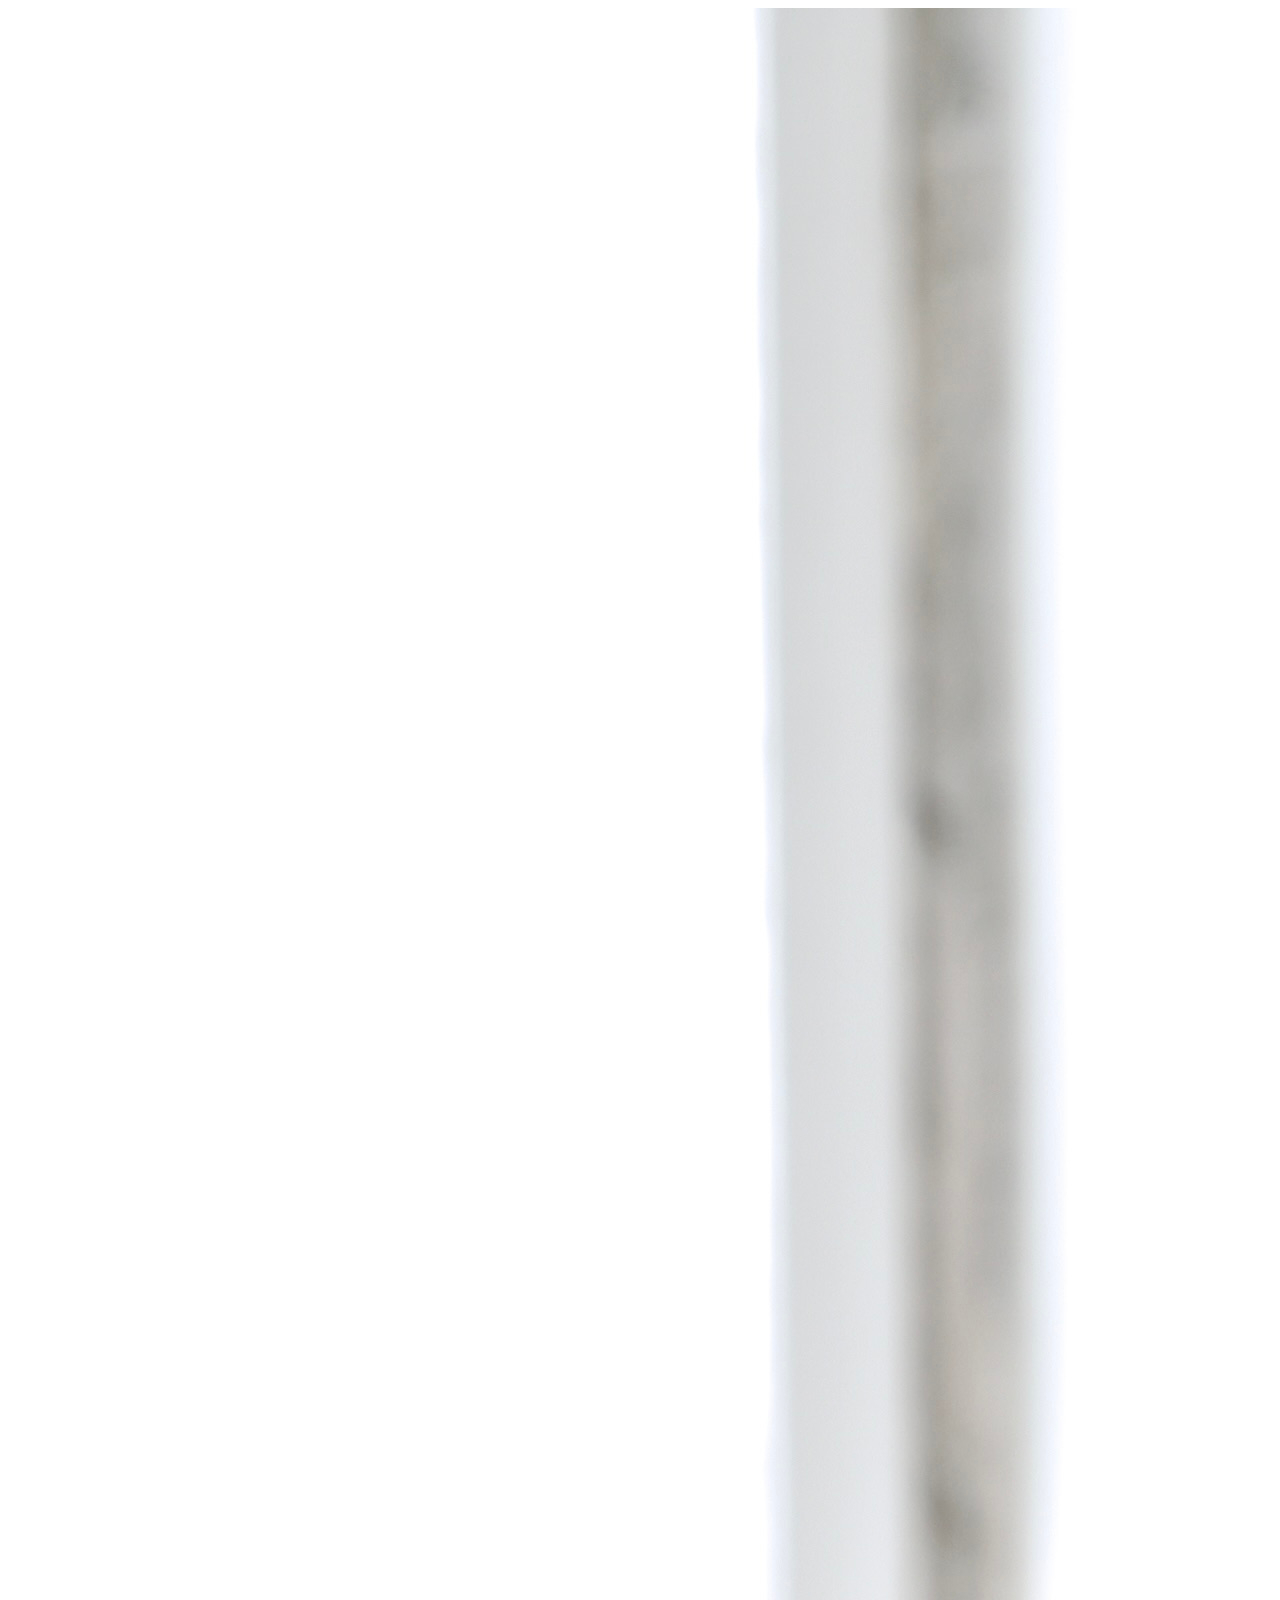
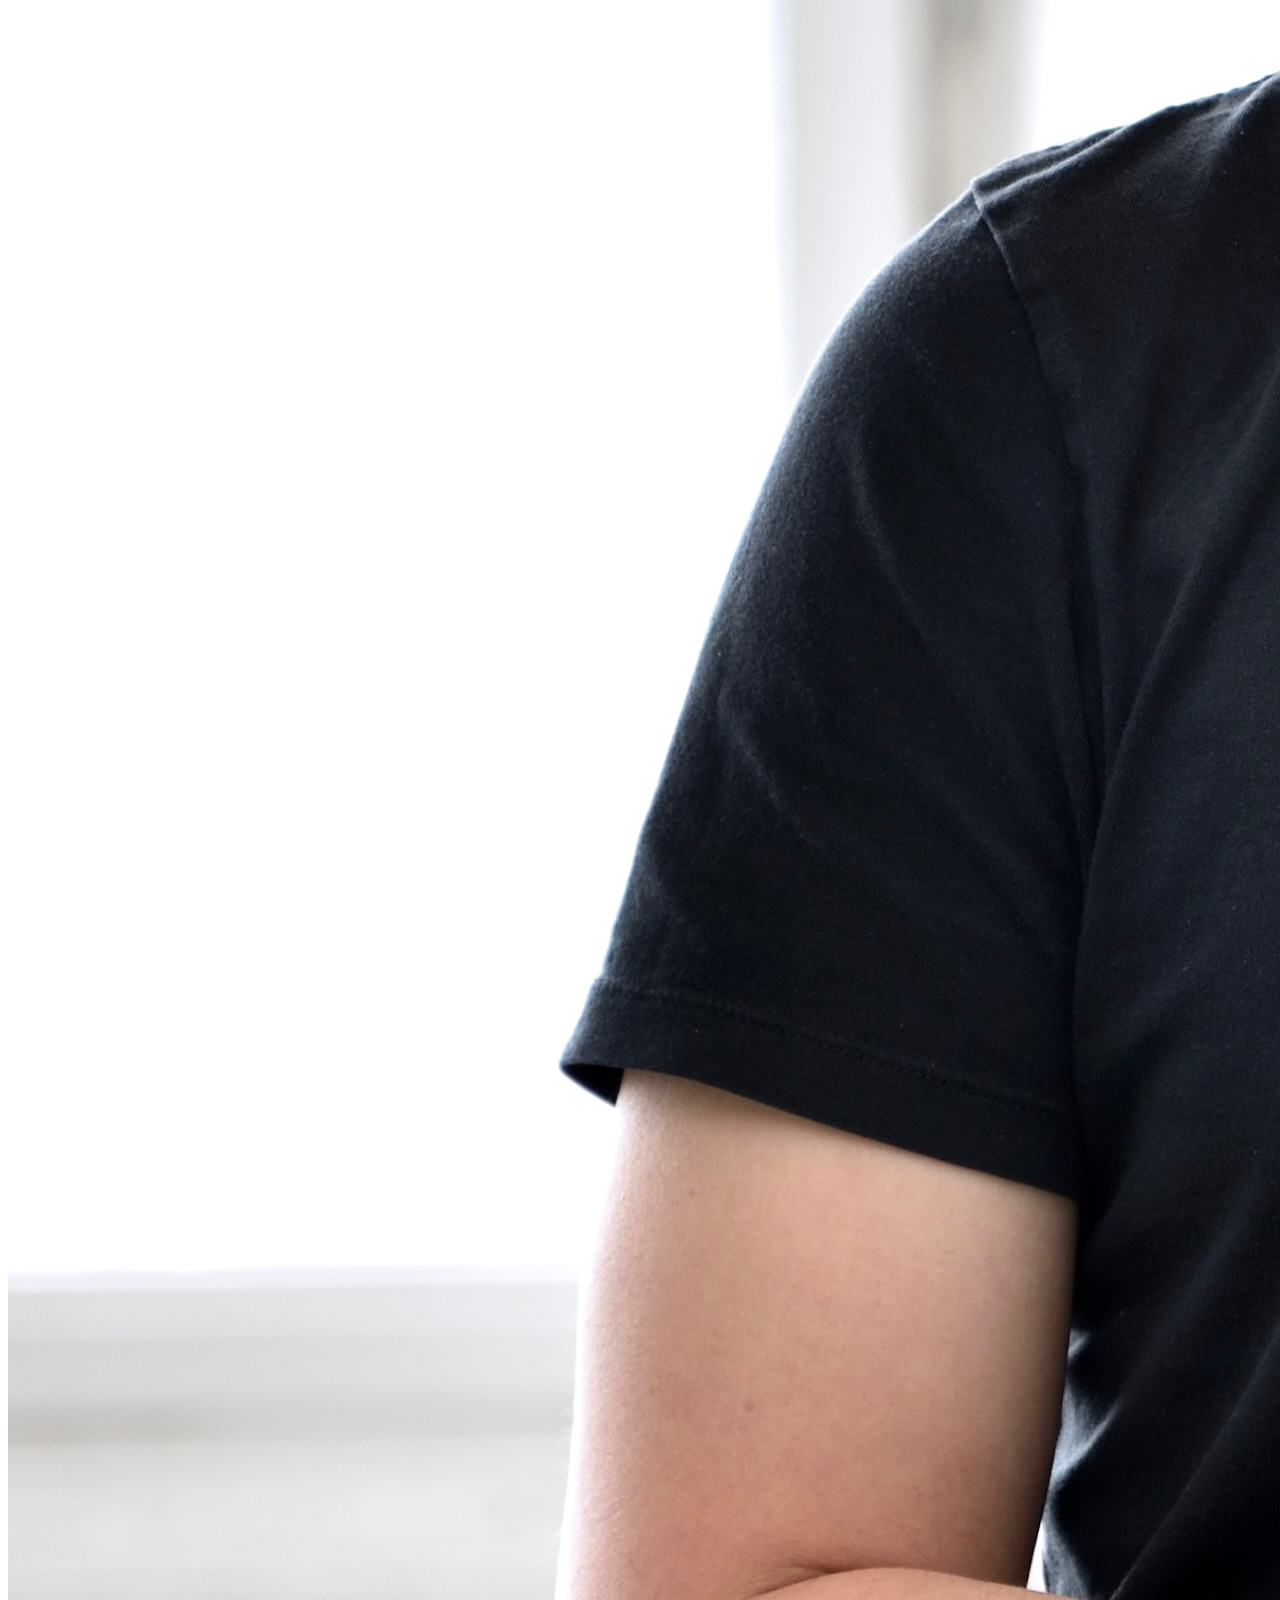
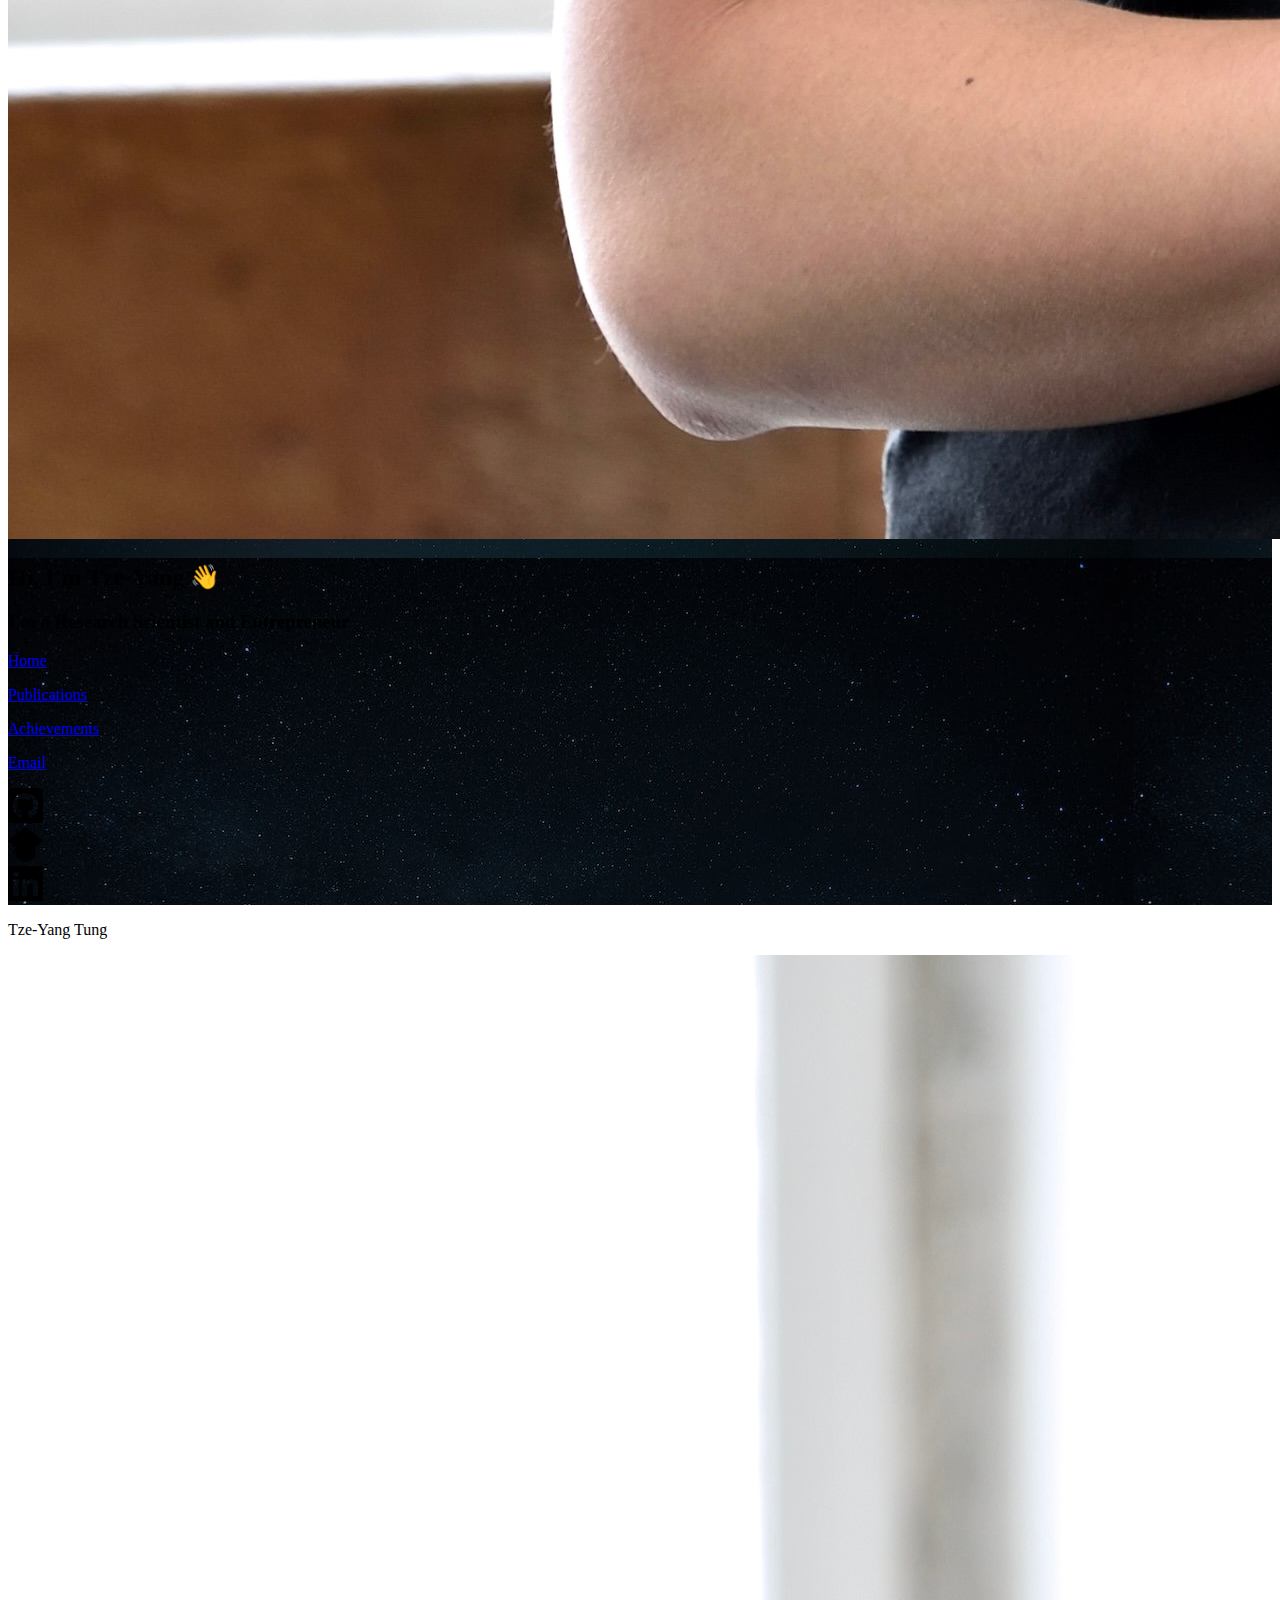
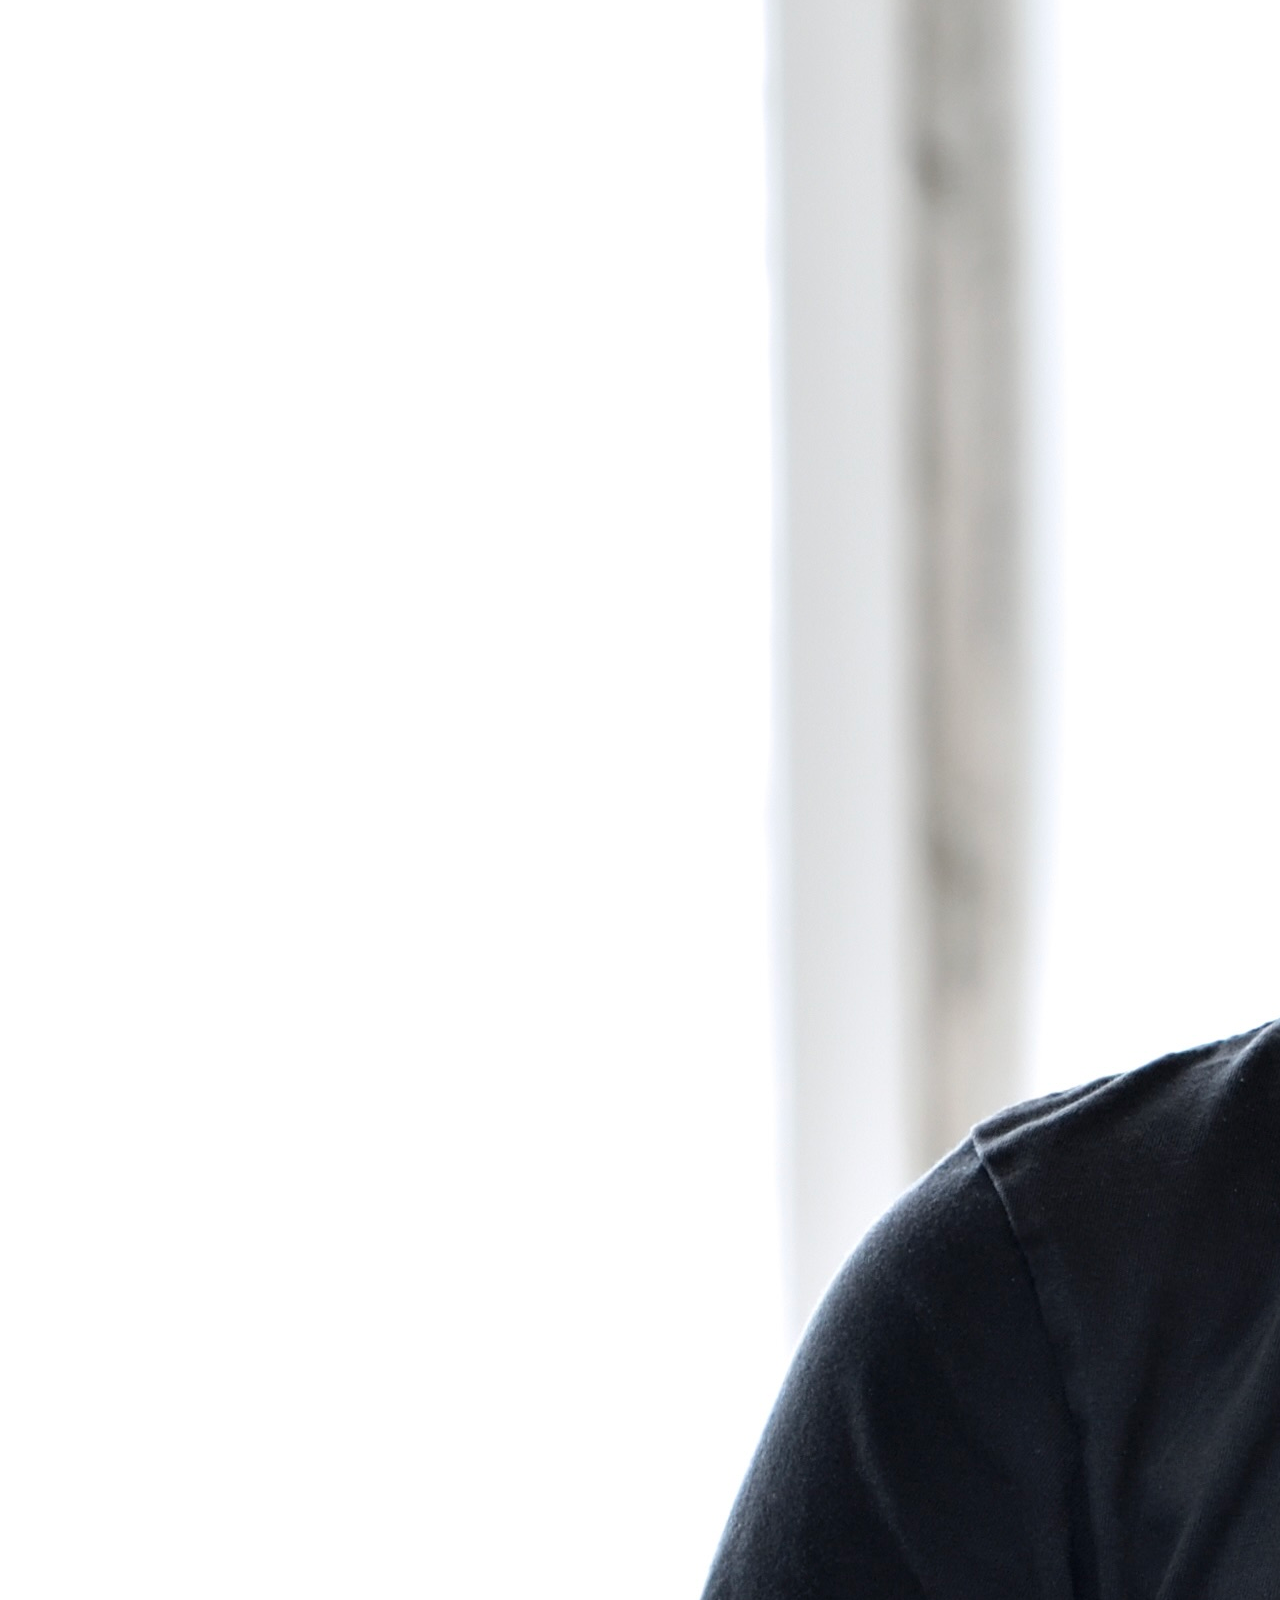
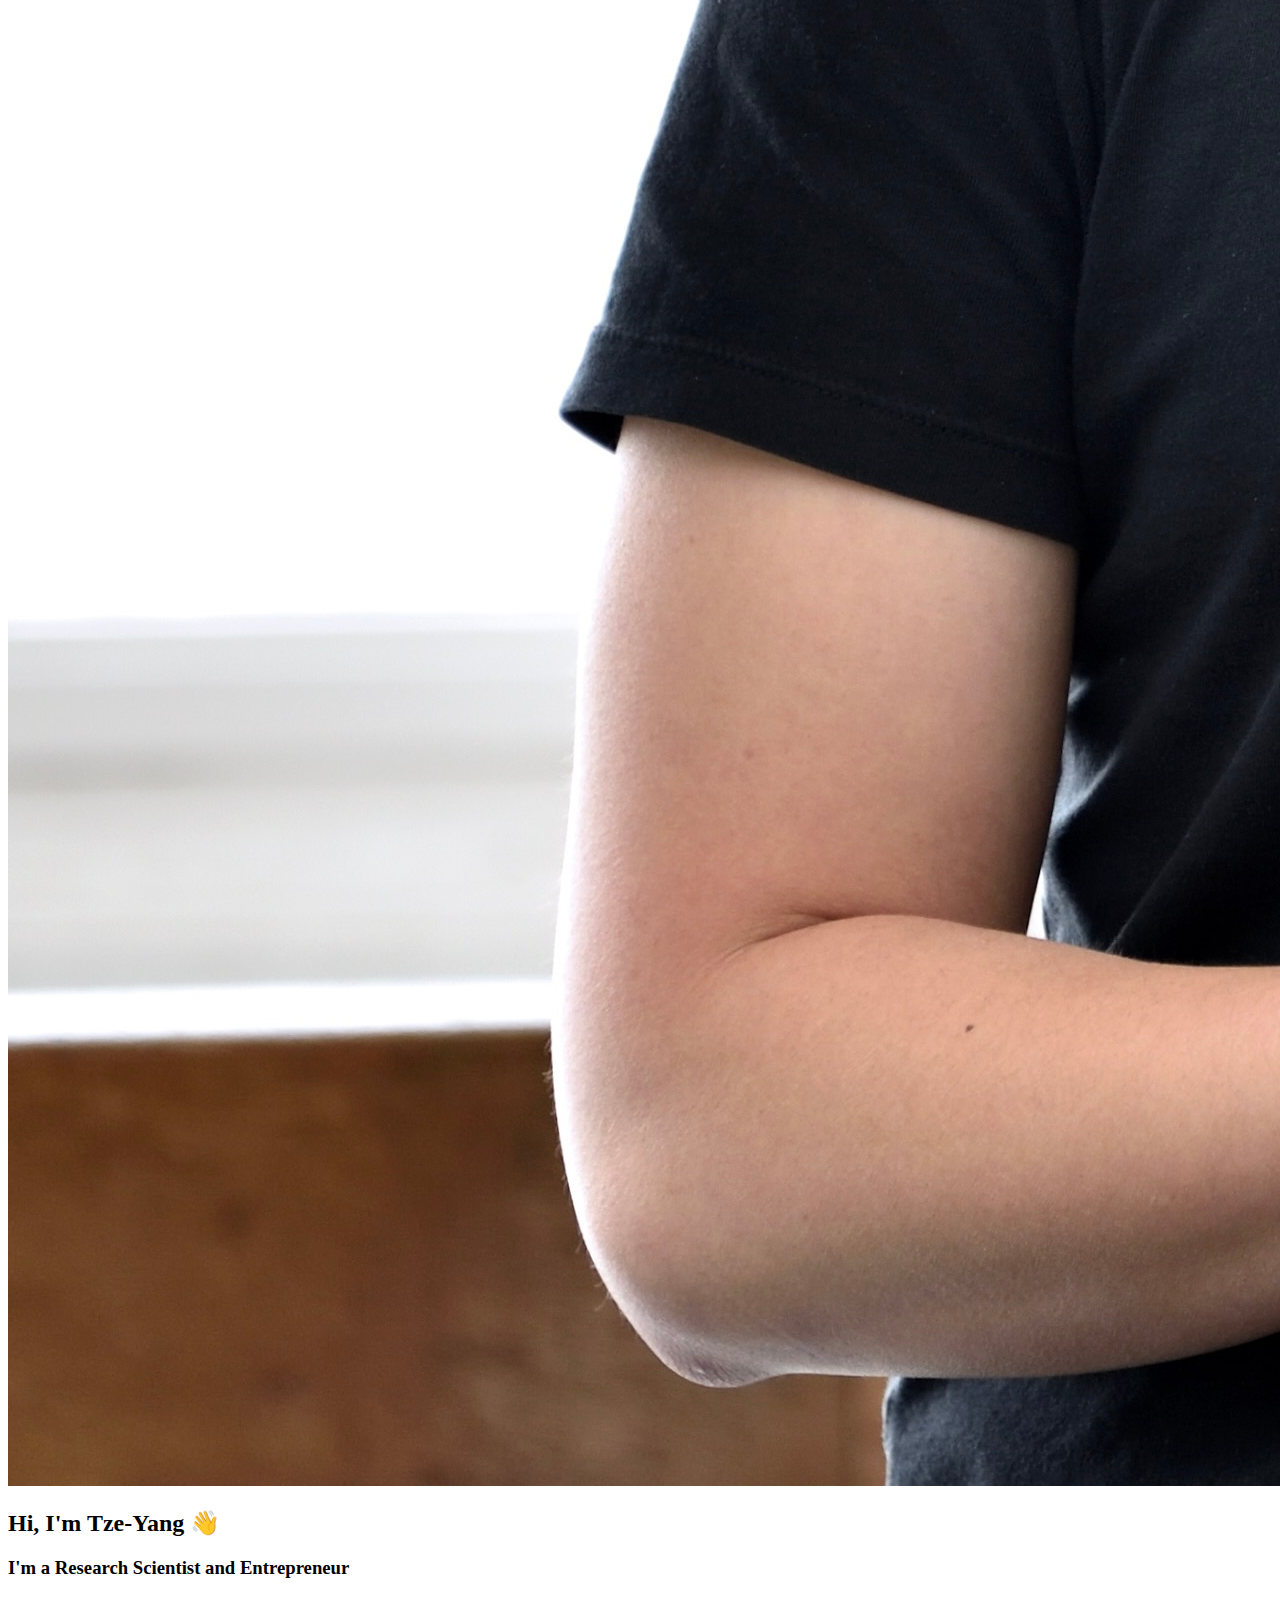
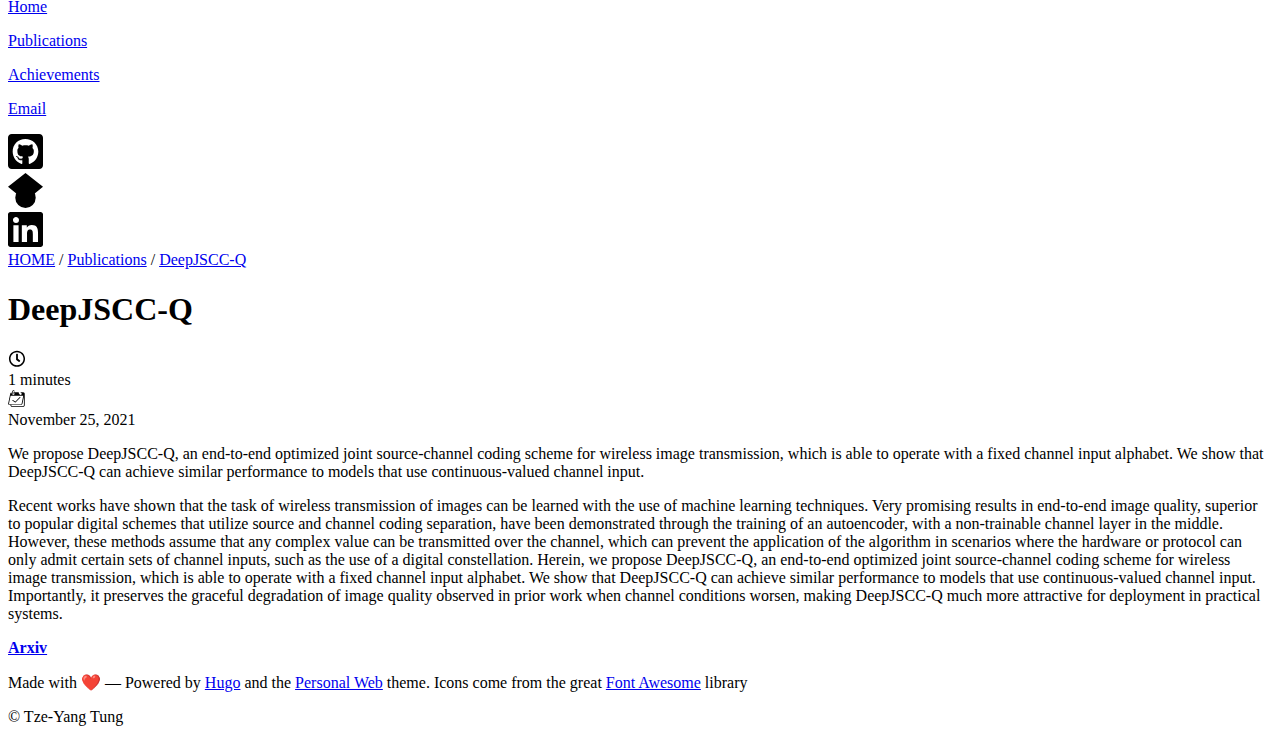
<file: post/deepjscc_q_paper/index.html>
<!doctype html><html lang=en><head><title>DeepJSCC-Q - Tze-Yang Tung</title>
<link rel=canonical href=https://tze-yang-tung.github.io/post/deepjscc_q_paper/><meta charset=utf-8><meta name=viewport content="width=device-width,initial-scale=1"><meta name=description content="Channel Input Constrained Deep Joint Source-Channel Coding"><meta name=theme-color content="#FD3519"><link rel="shortcut icon" href=/favicon/favicon.ico type=image/x-icon><link rel=icon href=/favicon/favicon.ico type=image/x-icon><meta name=generator content="Hugo 0.120.4"><link rel=stylesheet href=https://tze-yang-tung.github.io/sass/style.min.eabe1aa4bd266a15f7b39b122bd6a5cc75cb067e5373631ac21d7815d6240d6f.css integrity="sha256-6r4apL0mahX3s5sSK9alzHXLBn5Tc2Mawh14FdYkDW8=" media=screen><link rel=stylesheet href=https://tze-yang-tung.github.io/syntax.min.css integrity media=screen><meta property="og:title" content="DeepJSCC-Q"><meta property="og:description" content="Channel Input Constrained Deep Joint Source-Channel Coding"><meta property="og:type" content="article"><meta property="og:url" content="https://tze-yang-tung.github.io/post/deepjscc_q_paper/"><meta property="article:section" content="post"><meta property="article:published_time" content="2021-11-25T18:57:34+00:00"><meta property="article:modified_time" content="2022-12-26T18:57:34+00:00"><meta itemprop=name content="DeepJSCC-Q"><meta itemprop=description content="Channel Input Constrained Deep Joint Source-Channel Coding"><meta itemprop=datePublished content="2021-11-25T18:57:34+00:00"><meta itemprop=dateModified content="2022-12-26T18:57:34+00:00"><meta itemprop=wordCount content="212"><meta itemprop=keywords content></head><body><header style="background-image:linear-gradient( rgba(0,0,0,.4),rgba(0,0,0,.4) ),url(https://tze-yang-tung.github.io/images/side_bar.jpg)"><div class=intro><div class=logo-container><a href=/><img src=https://tze-yang-tung.github.io/images/dp.jpg alt="Profile Federated mmWave Beam Selection Utilizing LIDAR Data" class=rounded-logo></a></div><h2>Hi, I'm Tze-Yang 👋</h2><h3>I'm a Research Scientist and Entrepreneur</h3><div class=menu><p><a href=/>Home</a></p><p><a href=/post/>Publications</a></p><p><a href=/about/>Achievements</a></p><p><a href=mailto:tzeyang.tung.work@gmail.com target=_blank rel=external>Email</a></p></div></div><div class=socials><a href=https://github.com/r0ymanesco class=social-link target=_blank rel=noopener><div class=icon><svg width="35" height="35" viewBox="0 0 115 115" xmlns="http://www.w3.org/2000/svg" aria-hidden="true" role="img"><path d="M102.679.0H12.32C5.52.0.0 5.519.0 12.321v90.358C0 109.48 5.519 115 12.321 115h90.358c6.802.0 12.321-5.519 12.321-12.321V12.32C115 5.52 109.481.0 102.679.0zM71.182 98.494c-2.156.385-2.952-.95-2.952-2.053.0-1.386.051-8.471.051-14.195.0-4.005-1.335-6.546-2.9-7.881C74.878 73.313 84.89 72.003 84.89 55.6c0-4.671-1.669-7.007-4.39-10.01.436-1.105 1.9-5.648-.436-11.552-3.568-1.104-11.731 4.595-11.731 4.595-3.389-.95-7.06-1.438-10.679-1.438-3.62.0-7.29.488-10.679 1.438.0.0-8.163-5.699-11.73-4.595-2.337 5.878-.899 10.422-.437 11.551-2.72 3.004-4.004 5.34-4.004 10.011.0 16.326 9.574 17.712 19.072 18.765-1.232 1.104-2.336 3.003-2.72 5.724-2.44 1.104-8.677 3.004-12.4-3.568-2.335-4.056-6.545-4.39-6.545-4.39-4.159-.05-.282 2.619-.282 2.619 2.772 1.283 4.723 6.212 4.723 6.212 2.49 7.624 14.4 5.057 14.4 5.057.0 3.568.052 9.37.052 10.422.0 1.104-.77 2.438-2.952 2.053C27.21 92.821 15.35 76.701 15.35 57.86c0-23.564 18.02-41.456 41.585-41.456S99.598 34.296 99.598 57.86c.026 18.842-11.474 34.988-28.416 40.635zM46 82.81c-.488.103-.95-.102-1.001-.436-.051-.385.282-.719.77-.822.488-.05.95.154 1.001.488.077.334-.257.668-.77.77zm-2.439-.23c0 .333-.385.615-.898.615-.565.052-.95-.23-.95-.616.0-.333.385-.616.899-.616.487-.051.95.231.95.616zm-3.516-.283c-.103.334-.616.488-1.053.334-.488-.103-.821-.488-.719-.822.103-.334.617-.488 1.053-.385.513.154.847.54.719.873zm-3.158-1.386c-.23.282-.718.23-1.104-.154-.385-.334-.487-.822-.23-1.053.23-.282.718-.23 1.103.154.334.334.462.847.231 1.053zm-2.336-2.336c-.23.154-.667.0-.95-.385-.282-.385-.282-.822.0-1.001.283-.231.72-.052.95.333.283.385.283.847.0 1.053zm-1.668-2.49c-.231.23-.616.103-.899-.154-.282-.334-.333-.719-.102-.899.23-.23.616-.102.898.154.282.334.334.72.103.899zm-1.72-1.9c-.103.231-.436.283-.719.103-.334-.154-.488-.436-.385-.667.103-.154.385-.231.719-.103.334.18.488.462.385.667z"/></svg></div></a><a href="https://scholar.google.co.uk/citations?user=gcoILEcAAAAJ&amp;hl=en" class=social-link target=_blank rel=noopener><div class=icon><svg width="35" height="35" viewBox="0 0 115 115" xmlns="http://www.w3.org/2000/svg" aria-hidden="true" role="img"><path d="M57.5 92.341.0 45.521 57.5.0zm0 0 57.5-46.82L57.5.0z"/><circle cx="57.5" cy="81.458" r="33.542"/><path d="M27.186 67.083C32.569 55.751 44.12 47.917 57.5 47.917s24.93 7.834 30.314 19.166H27.186z"/></svg></div></a><a href=https://www.linkedin.com/in/tze-yang-tung class=social-link target=_blank rel=noopener><div class=icon><svg width="35" height="35" viewBox="0 0 115 115" xmlns="http://www.w3.org/2000/svg" aria-hidden="true" role="img"><path d="M106.786.0H8.189C3.67.0.0 3.722.0 8.291v98.418C0 111.278 3.67 115 8.189 115h98.597c4.518.0 8.214-3.722 8.214-8.291V8.29C115 3.722 111.304.0 106.786.0zm-72.03 98.571H17.713V43.69h17.07V98.57h-.025zm-8.522-62.377c-5.467.0-9.882-4.44-9.882-9.883.0-5.442 4.415-9.882 9.882-9.882 5.442.0 9.883 4.44 9.883 9.882a9.87 9.87.0 01-9.883 9.883zm72.414 62.377H81.604V71.875c0-6.366-.129-14.555-8.856-14.555-8.882.0-10.242 6.931-10.242 14.093V98.57H45.46V43.69h16.352v7.495h.23c2.285-4.312 7.855-8.856 16.147-8.856 17.25.0 20.458 11.372 20.458 26.158V98.57z"/></svg></div></a></div></header><div class=mobile-header><p>Tze-Yang Tung</p><div class=hamburger><div class=bar></div><div class=bar></div><div class=bar></div></div></div><div class=overlay-menu><header><div class=intro><div class=logo-container><a href=/><img src=https://tze-yang-tung.github.io/images/dp.jpg alt="Profile Federated mmWave Beam Selection Utilizing LIDAR Data" class=rounded-logo></a></div><h2>Hi, I'm Tze-Yang 👋</h2><h3>I'm a Research Scientist and Entrepreneur</h3><div class=menu><p><a href=/>Home</a></p><p><a href=/post/>Publications</a></p><p><a href=/about/>Achievements</a></p><p><a href=mailto:tzeyang.tung.work@gmail.com target=_blank rel=external>Email</a></p></div></div><div class=socials><a href=https://github.com/r0ymanesco class=social-link target=_blank rel=noopener><div class=icon><svg width="35" height="35" viewBox="0 0 115 115" xmlns="http://www.w3.org/2000/svg" aria-hidden="true" role="img"><path d="M102.679.0H12.32C5.52.0.0 5.519.0 12.321v90.358C0 109.48 5.519 115 12.321 115h90.358c6.802.0 12.321-5.519 12.321-12.321V12.32C115 5.52 109.481.0 102.679.0zM71.182 98.494c-2.156.385-2.952-.95-2.952-2.053.0-1.386.051-8.471.051-14.195.0-4.005-1.335-6.546-2.9-7.881C74.878 73.313 84.89 72.003 84.89 55.6c0-4.671-1.669-7.007-4.39-10.01.436-1.105 1.9-5.648-.436-11.552-3.568-1.104-11.731 4.595-11.731 4.595-3.389-.95-7.06-1.438-10.679-1.438-3.62.0-7.29.488-10.679 1.438.0.0-8.163-5.699-11.73-4.595-2.337 5.878-.899 10.422-.437 11.551-2.72 3.004-4.004 5.34-4.004 10.011.0 16.326 9.574 17.712 19.072 18.765-1.232 1.104-2.336 3.003-2.72 5.724-2.44 1.104-8.677 3.004-12.4-3.568-2.335-4.056-6.545-4.39-6.545-4.39-4.159-.05-.282 2.619-.282 2.619 2.772 1.283 4.723 6.212 4.723 6.212 2.49 7.624 14.4 5.057 14.4 5.057.0 3.568.052 9.37.052 10.422.0 1.104-.77 2.438-2.952 2.053C27.21 92.821 15.35 76.701 15.35 57.86c0-23.564 18.02-41.456 41.585-41.456S99.598 34.296 99.598 57.86c.026 18.842-11.474 34.988-28.416 40.635zM46 82.81c-.488.103-.95-.102-1.001-.436-.051-.385.282-.719.77-.822.488-.05.95.154 1.001.488.077.334-.257.668-.77.77zm-2.439-.23c0 .333-.385.615-.898.615-.565.052-.95-.23-.95-.616.0-.333.385-.616.899-.616.487-.051.95.231.95.616zm-3.516-.283c-.103.334-.616.488-1.053.334-.488-.103-.821-.488-.719-.822.103-.334.617-.488 1.053-.385.513.154.847.54.719.873zm-3.158-1.386c-.23.282-.718.23-1.104-.154-.385-.334-.487-.822-.23-1.053.23-.282.718-.23 1.103.154.334.334.462.847.231 1.053zm-2.336-2.336c-.23.154-.667.0-.95-.385-.282-.385-.282-.822.0-1.001.283-.231.72-.052.95.333.283.385.283.847.0 1.053zm-1.668-2.49c-.231.23-.616.103-.899-.154-.282-.334-.333-.719-.102-.899.23-.23.616-.102.898.154.282.334.334.72.103.899zm-1.72-1.9c-.103.231-.436.283-.719.103-.334-.154-.488-.436-.385-.667.103-.154.385-.231.719-.103.334.18.488.462.385.667z"/></svg></div></a><a href="https://scholar.google.co.uk/citations?user=gcoILEcAAAAJ&amp;hl=en" class=social-link target=_blank rel=noopener><div class=icon><svg width="35" height="35" viewBox="0 0 115 115" xmlns="http://www.w3.org/2000/svg" aria-hidden="true" role="img"><path d="M57.5 92.341.0 45.521 57.5.0zm0 0 57.5-46.82L57.5.0z"/><circle cx="57.5" cy="81.458" r="33.542"/><path d="M27.186 67.083C32.569 55.751 44.12 47.917 57.5 47.917s24.93 7.834 30.314 19.166H27.186z"/></svg></div></a><a href=https://www.linkedin.com/in/tze-yang-tung class=social-link target=_blank rel=noopener><div class=icon><svg width="35" height="35" viewBox="0 0 115 115" xmlns="http://www.w3.org/2000/svg" aria-hidden="true" role="img"><path d="M106.786.0H8.189C3.67.0.0 3.722.0 8.291v98.418C0 111.278 3.67 115 8.189 115h98.597c4.518.0 8.214-3.722 8.214-8.291V8.29C115 3.722 111.304.0 106.786.0zm-72.03 98.571H17.713V43.69h17.07V98.57h-.025zm-8.522-62.377c-5.467.0-9.882-4.44-9.882-9.883.0-5.442 4.415-9.882 9.882-9.882 5.442.0 9.883 4.44 9.883 9.882a9.87 9.87.0 01-9.883 9.883zm72.414 62.377H81.604V71.875c0-6.366-.129-14.555-8.856-14.555-8.882.0-10.242 6.931-10.242 14.093V98.57H45.46V43.69h16.352v7.495h.23c2.285-4.312 7.855-8.856 16.147-8.856 17.25.0 20.458 11.372 20.458 26.158V98.57z"/></svg></div></a></div></header></div><div class=content-wrapper><div class=breadcrumb><span><a href=https://tze-yang-tung.github.io/>HOME</a>
/
</span><span><a href=https://tze-yang-tung.github.io/post/>Publications</a>
/
</span><span class=active><a href=https://tze-yang-tung.github.io/post/deepjscc_q_paper/>DeepJSCC-Q</a></span></div><main id=content class=post><h1>DeepJSCC-Q</h1><div class=reading-time><div class=icon><svg width="18" height="18" viewBox="0 0 115 115" xmlns="http://www.w3.org/2000/svg" aria-hidden="true" role="img"><path d="M57.5 11C29.05 11 6 34.05 6 62.5S29.05 114 57.5 114 109 90.95 109 62.5 85.95 11 57.5 11zm0 93.032c-22.947.0-41.532-18.585-41.532-41.532S34.553 20.968 57.5 20.968 99.032 39.553 99.032 62.5 80.447 104.032 57.5 104.032zm12.833-21.68L52.703 69.54a2.508 2.508.0 01-1.018-2.015V33.427a2.5 2.5.0 012.492-2.492h6.646a2.5 2.5.0 012.492 2.492v29.426l13.871 10.092c1.122.81 1.35 2.368.54 3.49l-3.904 5.377a2.51 2.51.0 01-3.489.54z"/></svg></div><span>1 minutes</span></div><div class=published-date><div class=icon><svg width="18" height="18" viewBox="0 0 115 115" xmlns="http://www.w3.org/2000/svg" aria-hidden="true" role="img"><path d="M77.577 51.23a1.807 1.807.0 00-2.2.342l-27.562 27.79a1.807 1.807.0 01-2.2.342l-14.008-9.702a1.807 1.807.0 00-2.2.342l-1.952 1.968c-.287.22-.456.568-.455.936.001.37.172.716.46.934L45.637 86.77a1.807 1.807.0 002.2-.342l31.709-31.97c.287-.22.456-.567.455-.936a1.175 1.175.0 00-.46-.933l-1.963-1.36z"/><path d="M97.304 20H80.512c-.041.34-.063.683-.064 1.026a5.986 5.986.0 001.256 4.1c.054.003.103.02.157.025a4.881 4.881.0 011.865-.025c3.05.562 4.984 3.907 4.32 7.47-.666 3.563-3.678 5.996-6.728 5.433a4.932 4.932.0 01-2.437-1.258c-6.018-1.378-10.445-7.795-10.445-15.745.0-.347.023-.685.04-1.026H34.579c-.041.34-.063.683-.064 1.026a5.986 5.986.0 001.256 4.1c.054.003.103.02.157.025a4.881 4.881.0 011.865-.025c3.05.562 4.984 3.907 4.32 7.47-.666 3.563-3.678 5.996-6.728 5.433a4.932 4.932.0 01-2.437-1.258c-6.018-1.378-10.445-7.795-10.445-15.745.0-.22.019-.434.025-.652a9.788 9.788.0 00-5.697 4.471 9.683 9.683.0 00-2.65 4.764L1.158 92.871c-.965 4.689 2.6 8.503 7.948 8.503h6.334v2.673c-.077 5.41 4.263 9.861 9.705 9.953h72.16c5.438-.095 9.774-4.546 9.694-9.953V29.953c.08-5.407-4.256-9.858-9.695-9.953zM10.078 96.653c-2.378.0-3.964-1.697-3.535-3.782L16.637 43.84h80.787L87.331 92.871a5.254 5.254.0 01-5.091 3.782H10.078zm91.535 7.394c.036 2.403-1.891 4.382-4.308 4.424h-72.16c-2.42-.04-4.352-2.018-4.32-4.424v-2.673h60.443c5.348.0 10.484-3.814 11.449-8.503l8.897-43.215v54.391z"/><path d="M34.814 33c1.243.0 2.251-1.057 2.251-2.36.0-1.305-1.008-2.362-2.25-2.362-2.04.0-4.313-3.194-4.313-7.778s2.272-7.778 4.312-7.778c1.227.0 2.536 1.163 3.386 3.084H43C41.716 11.19 38.578 8 34.814 8 29.871 8 26 13.49 26 20.5c0 7.009 3.871 12.5 8.814 12.5z"/></svg></div><span>November 25, 2021</span></div><p>We propose DeepJSCC-Q, an end-to-end optimized joint source-channel coding scheme for wireless image transmission, which is able to operate with a fixed channel input alphabet.
We show that DeepJSCC-Q can achieve similar performance to models that use continuous-valued channel input.</p><p>Recent works have shown that the task of wireless transmission of images can be learned with the use of machine learning techniques.
Very promising results in end-to-end image quality, superior to popular digital schemes that utilize source and channel coding separation, have been demonstrated through the training of an autoencoder, with a non-trainable channel layer in the middle.
However, these methods assume that any complex value can be transmitted over the channel, which can prevent the application of the algorithm in scenarios where the hardware or protocol can only admit certain sets of channel inputs, such as the use of a digital constellation.
Herein, we propose DeepJSCC-Q, an end-to-end optimized joint source-channel coding scheme for wireless image transmission, which is able to operate with a fixed channel input alphabet.
We show that DeepJSCC-Q can achieve similar performance to models that use continuous-valued channel input.
Importantly, it preserves the graceful degradation of image quality observed in prior work when channel conditions worsen, making DeepJSCC-Q much more attractive for deployment in practical systems.</p><p><a href=https://arxiv.org/abs/2111.13042><strong>Arxiv</strong></a></p></main></div><footer><div class=footer-wrapper><p>Made with ❤️ &mdash; Powered by <a href=https://gohugo.io/ target=_blank rel=external>Hugo</a> and the <a href=https://github.com/bjacquemet/personal-web target=_blank rel=external>Personal Web</a> theme. Icons come from the great <a href=https://fontawesome.com/license target=_blank rel=external>Font Awesome</a> library</p><p>© Tze-Yang Tung</p></div></footer><link href="https://fonts.googleapis.com/css?family=Montserrat:500,600|Raleway:400,400i,600" rel=stylesheet><script type=text/javascript>document.querySelector(".mobile-header").addEventListener("click",function(){var e=document.querySelector(".overlay-menu");document.querySelector(".hamburger").classList.contains("cross")?(document.querySelector(".hamburger").classList.remove("cross"),e.style.display="none",e.style.width="0%",e.style.height="0%"):(document.querySelector(".hamburger").classList.add("cross"),e.style.width="100%",e.style.height="100vh",e.style.display="block")})</script></body></html>
</file>
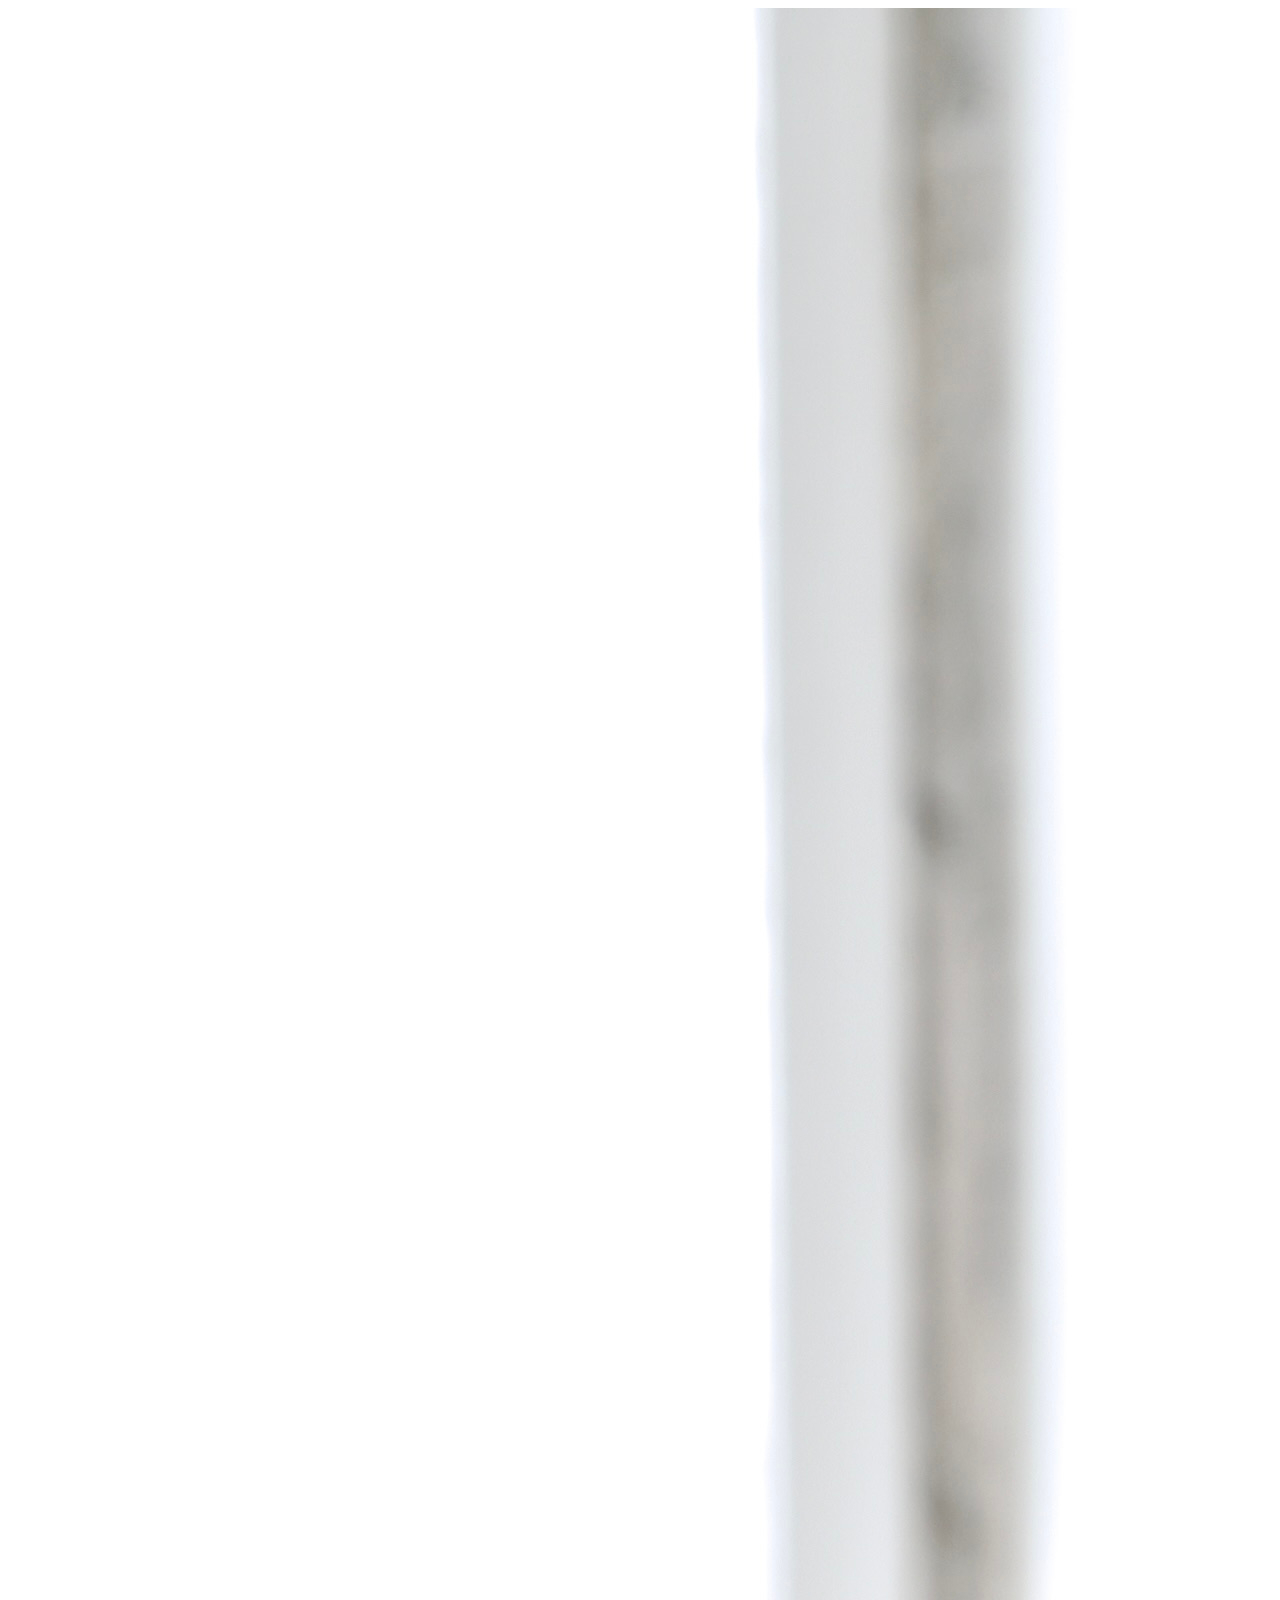
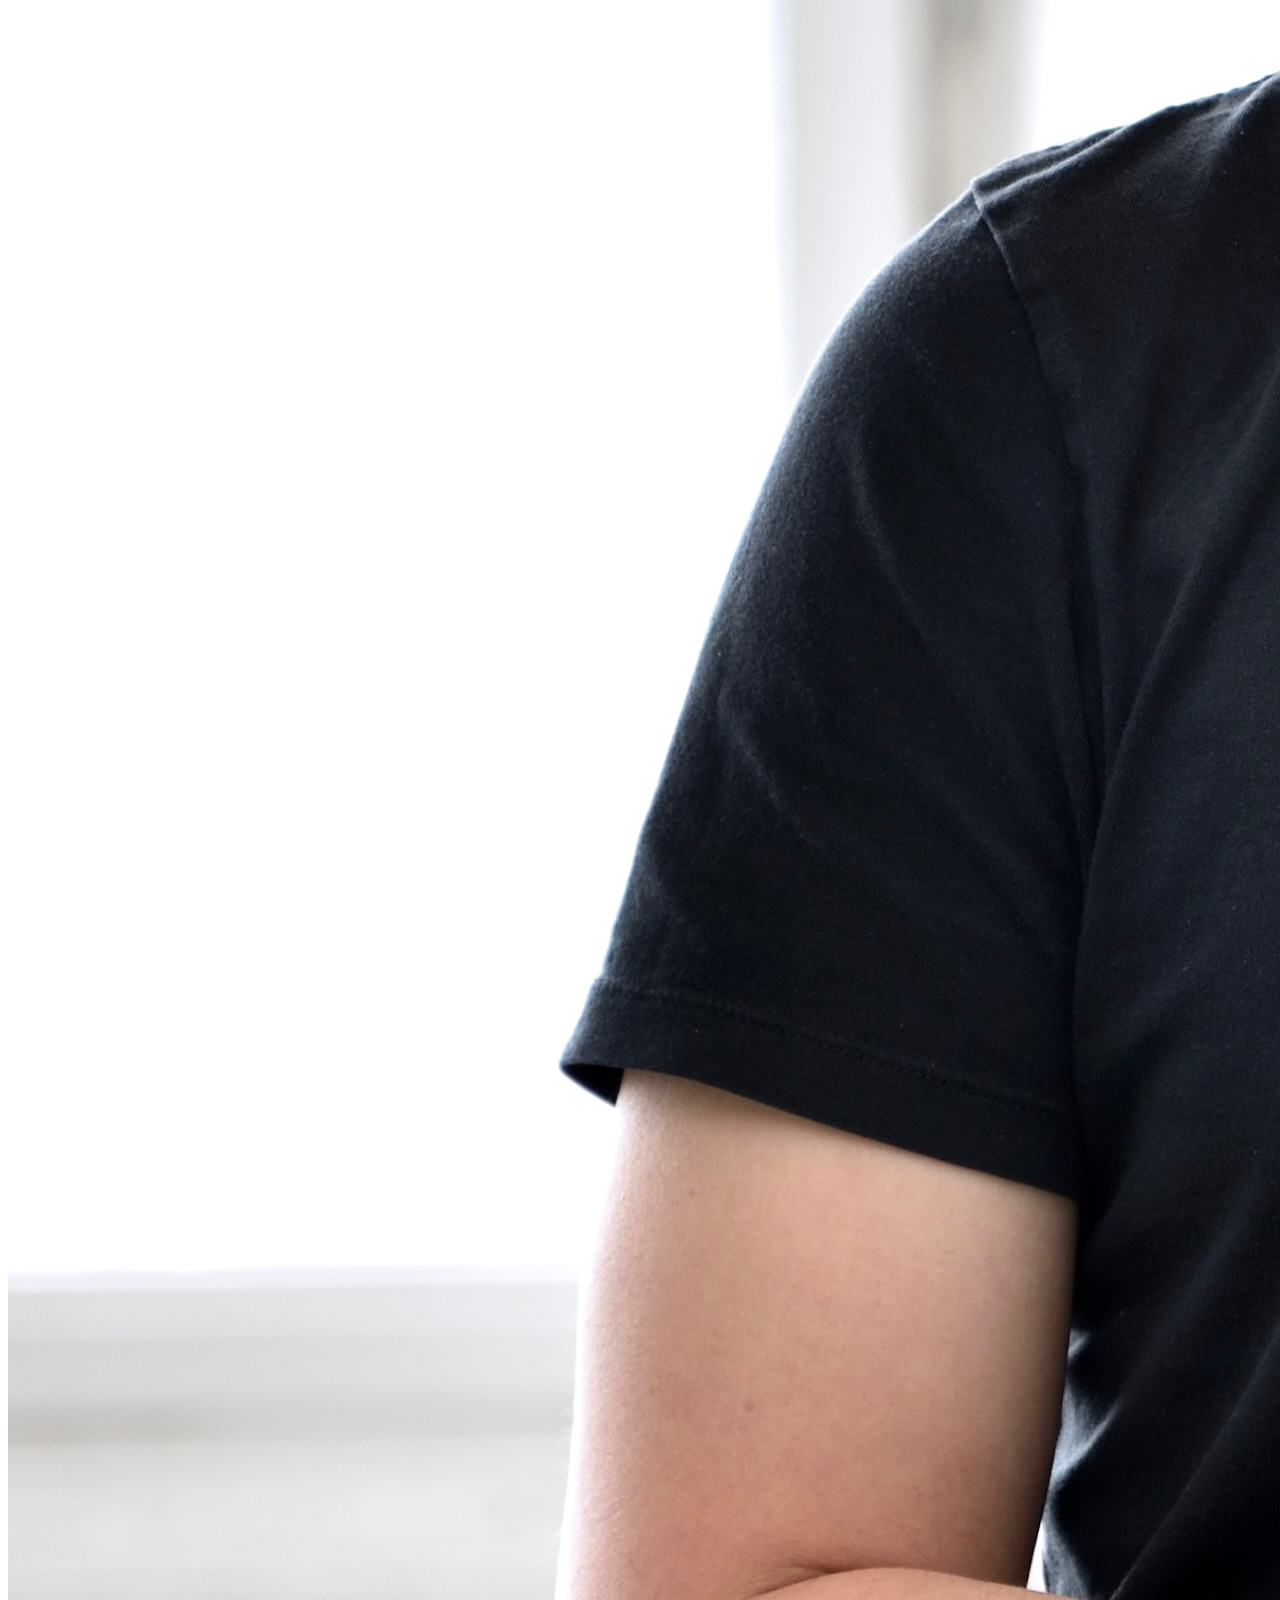
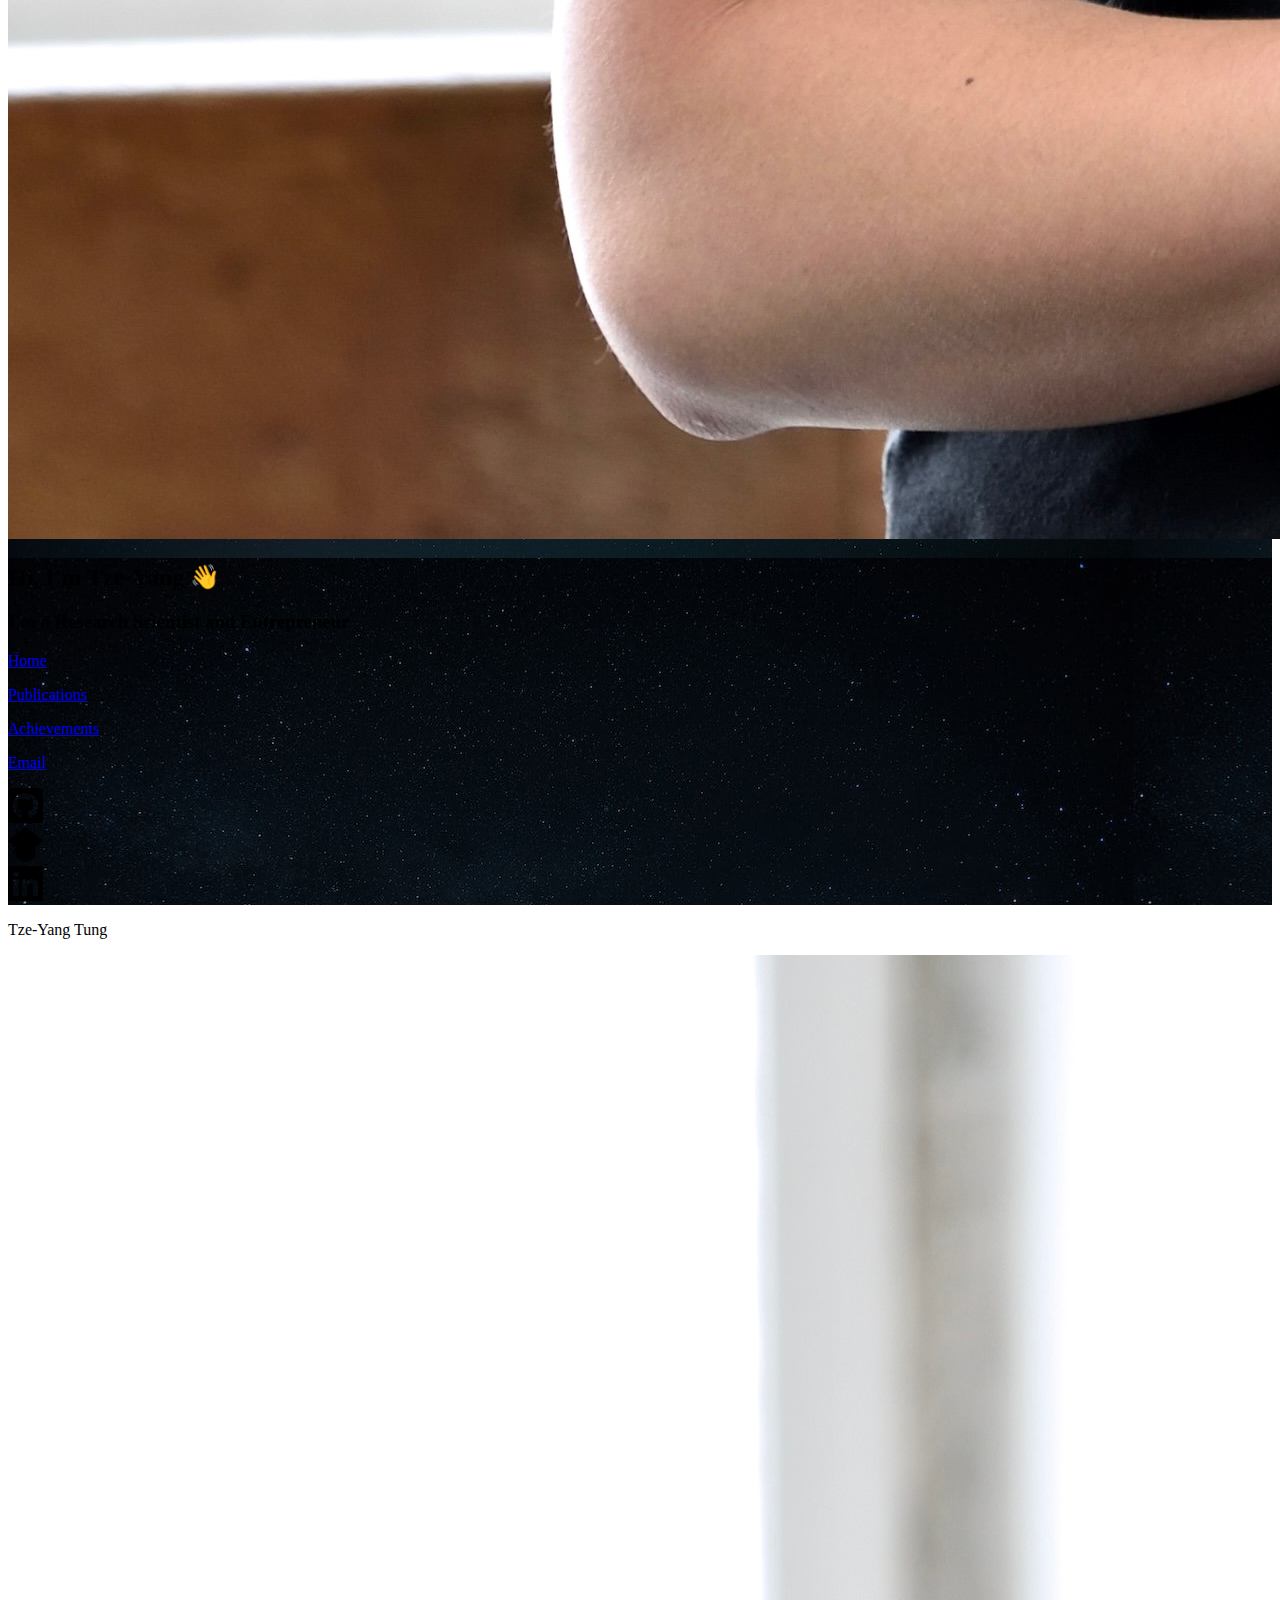
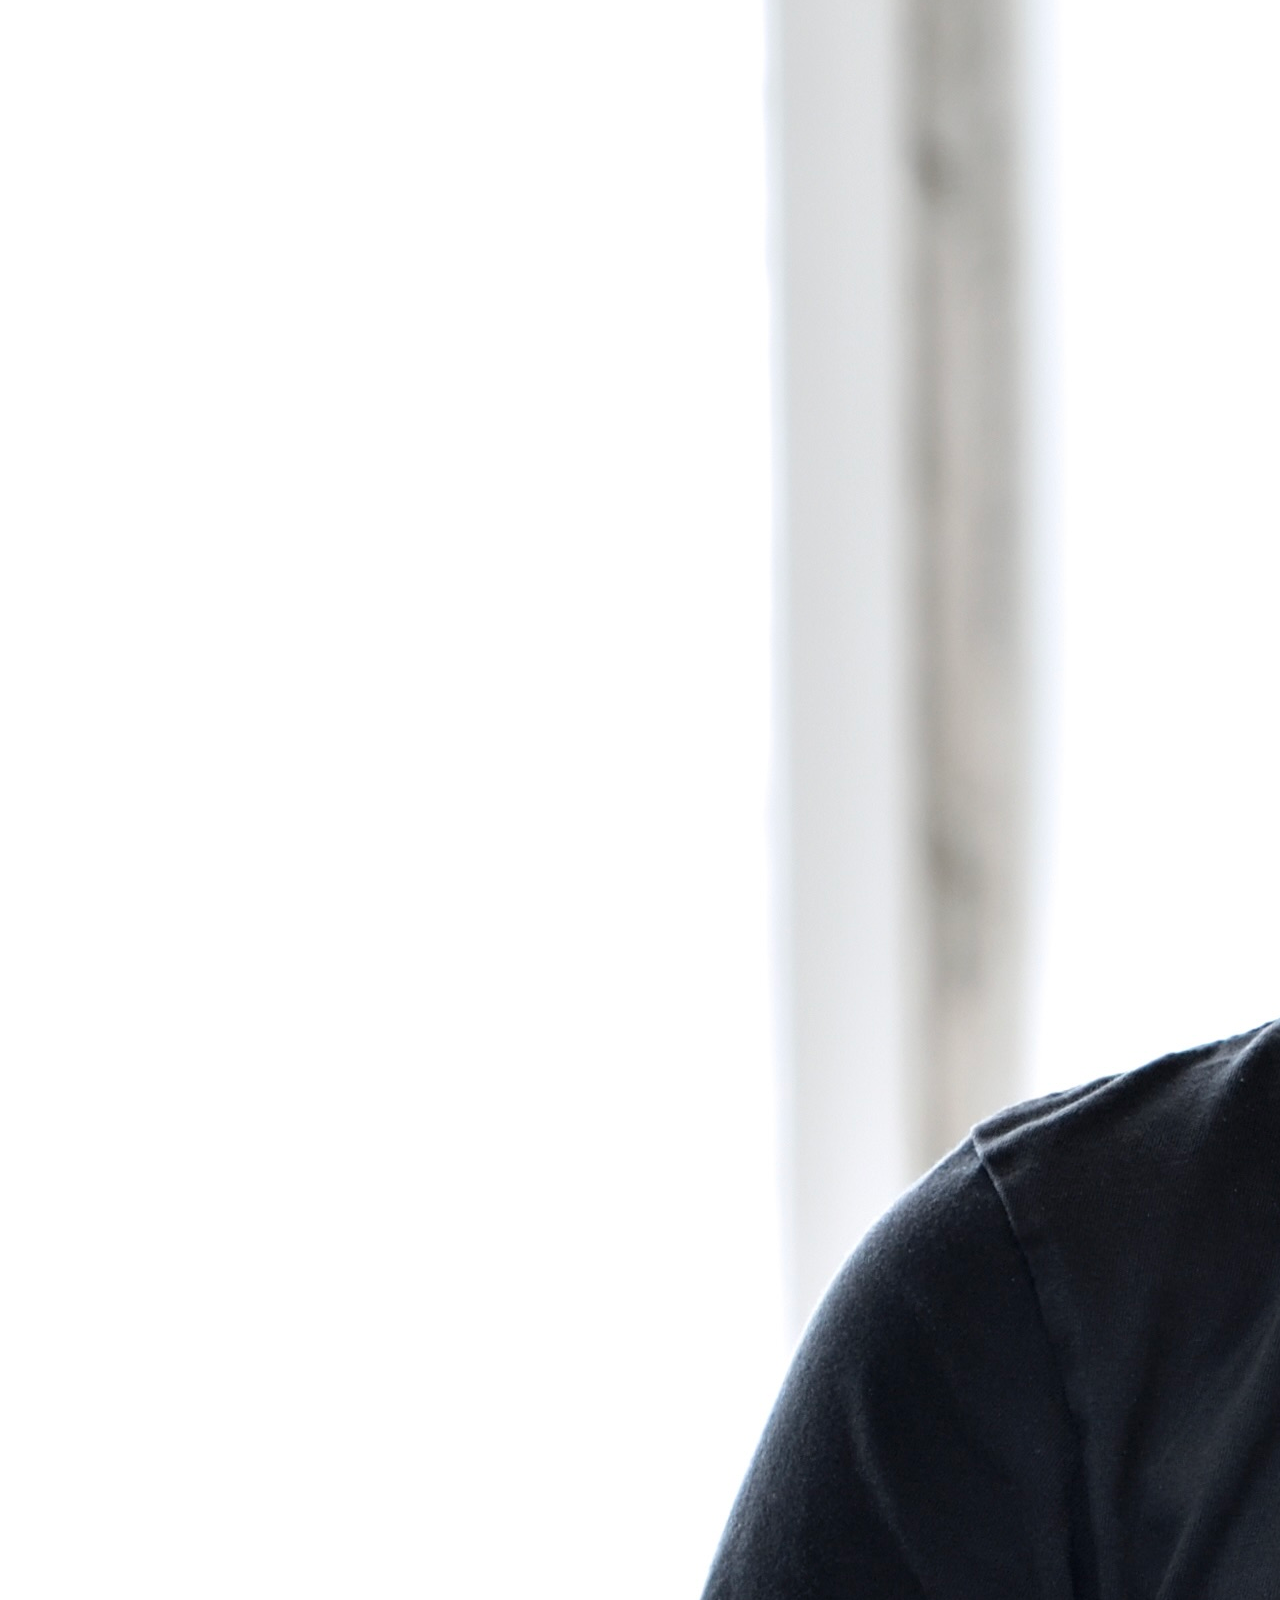
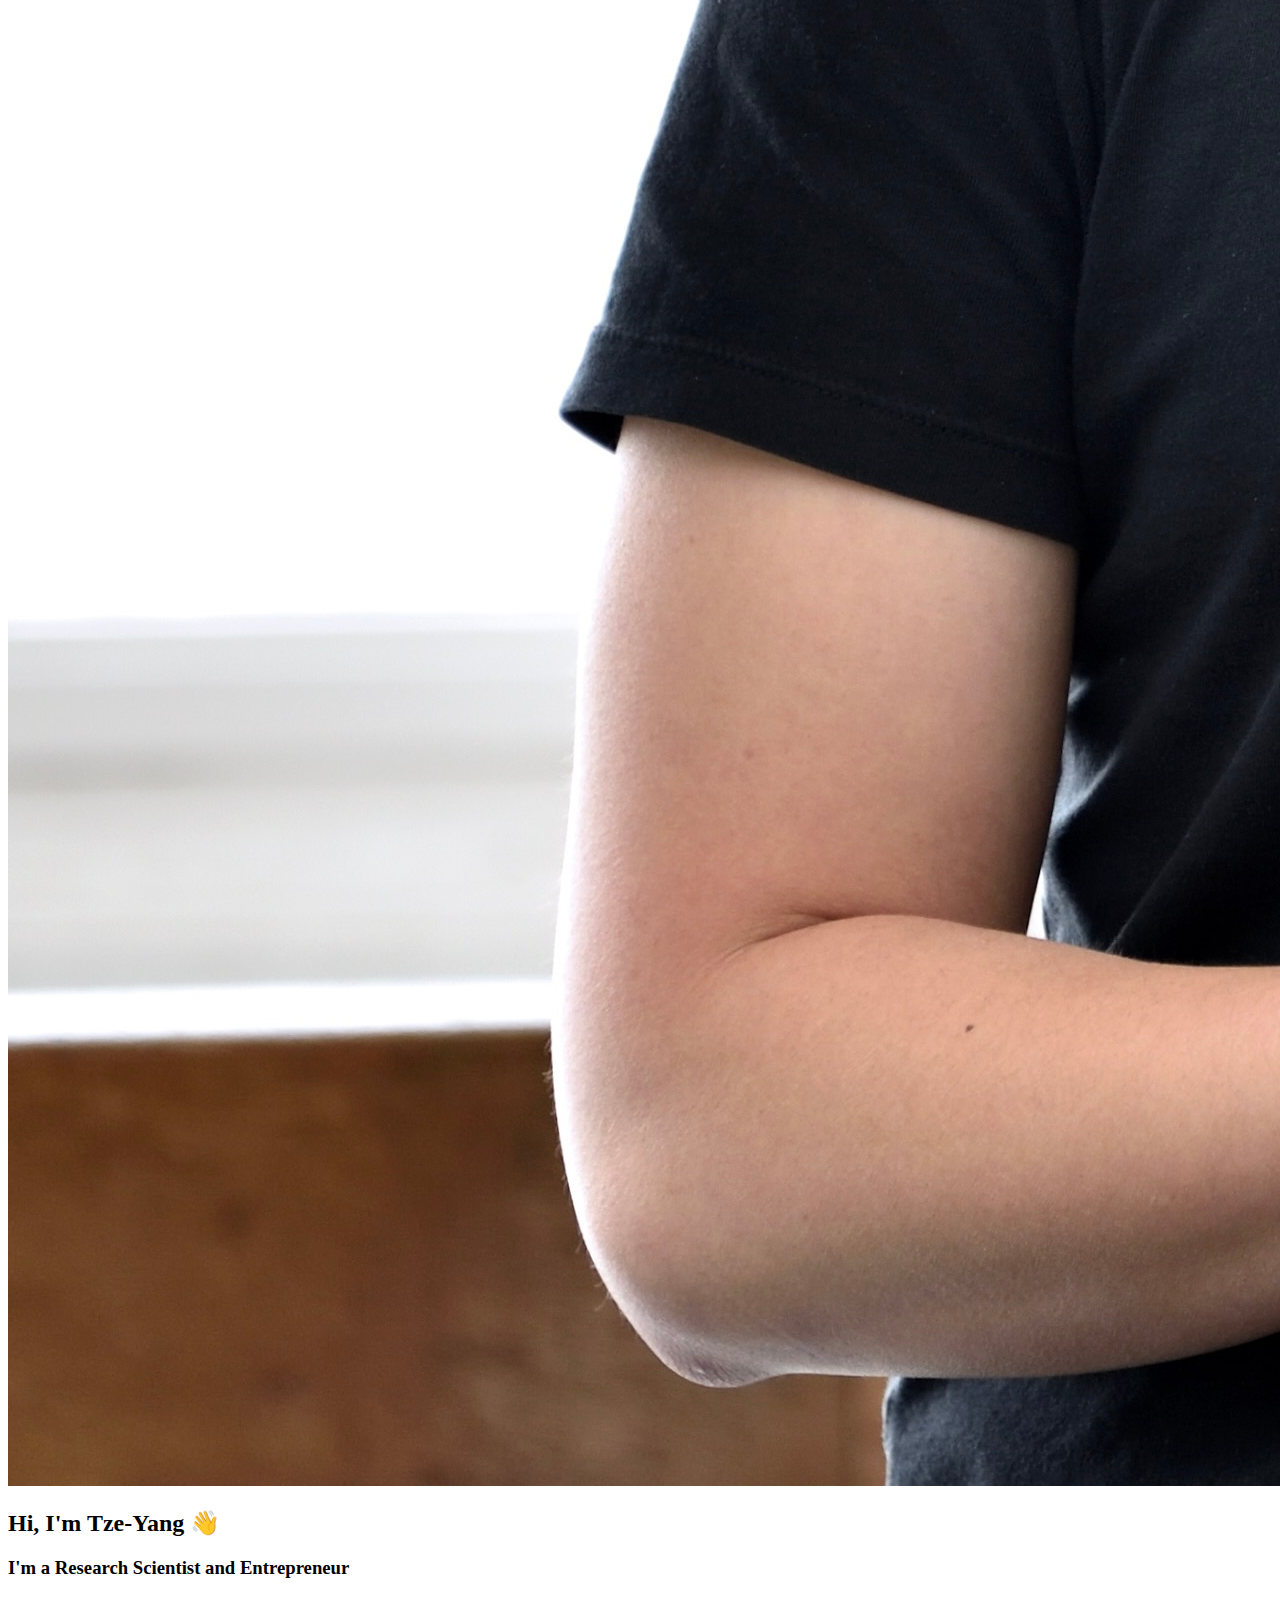
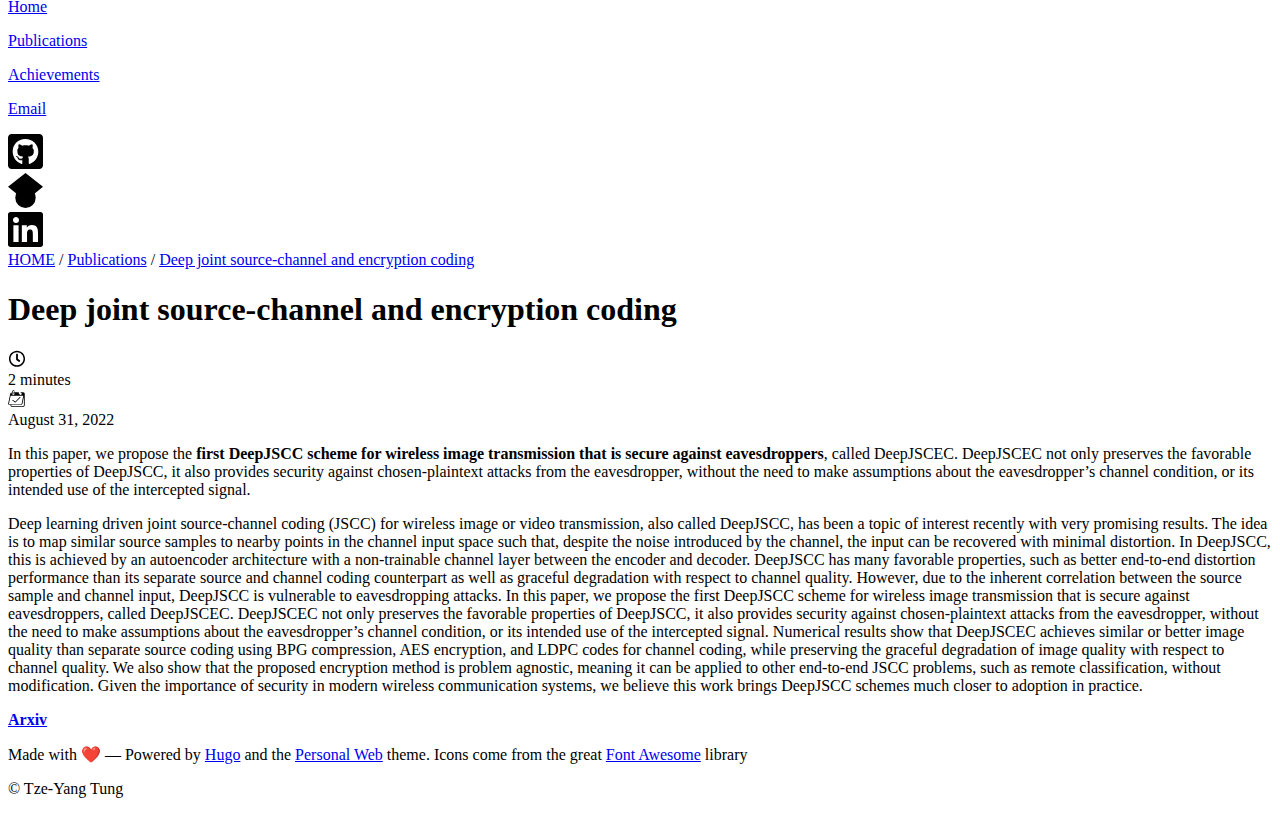
<file: post/deepjscec_paper/index.html>
<!doctype html><html lang=en><head><title>Deep joint source-channel and encryption coding - Tze-Yang Tung</title>
<link rel=canonical href=https://tze-yang-tung.github.io/post/deepjscec_paper/><meta charset=utf-8><meta name=viewport content="width=device-width,initial-scale=1"><meta name=description content="Secure semantic communications"><meta name=theme-color content="#FD3519"><link rel="shortcut icon" href=/favicon/favicon.ico type=image/x-icon><link rel=icon href=/favicon/favicon.ico type=image/x-icon><meta name=generator content="Hugo 0.120.4"><link rel=stylesheet href=https://tze-yang-tung.github.io/sass/style.min.eabe1aa4bd266a15f7b39b122bd6a5cc75cb067e5373631ac21d7815d6240d6f.css integrity="sha256-6r4apL0mahX3s5sSK9alzHXLBn5Tc2Mawh14FdYkDW8=" media=screen><link rel=stylesheet href=https://tze-yang-tung.github.io/syntax.min.css integrity media=screen><meta property="og:title" content="Deep joint source-channel and encryption coding"><meta property="og:description" content="Secure semantic communications"><meta property="og:type" content="article"><meta property="og:url" content="https://tze-yang-tung.github.io/post/deepjscec_paper/"><meta property="article:section" content="post"><meta property="article:published_time" content="2022-08-31T19:06:59+00:00"><meta property="article:modified_time" content="2022-12-26T19:06:59+00:00"><meta itemprop=name content="Deep joint source-channel and encryption coding"><meta itemprop=description content="Secure semantic communications"><meta itemprop=datePublished content="2022-08-31T19:06:59+00:00"><meta itemprop=dateModified content="2022-12-26T19:06:59+00:00"><meta itemprop=wordCount content="333"><meta itemprop=keywords content></head><body><header style="background-image:linear-gradient( rgba(0,0,0,.4),rgba(0,0,0,.4) ),url(https://tze-yang-tung.github.io/images/side_bar.jpg)"><div class=intro><div class=logo-container><a href=/><img src=https://tze-yang-tung.github.io/images/dp.jpg alt="Profile Federated mmWave Beam Selection Utilizing LIDAR Data" class=rounded-logo></a></div><h2>Hi, I'm Tze-Yang 👋</h2><h3>I'm a Research Scientist and Entrepreneur</h3><div class=menu><p><a href=/>Home</a></p><p><a href=/post/>Publications</a></p><p><a href=/about/>Achievements</a></p><p><a href=mailto:tzeyang.tung.work@gmail.com target=_blank rel=external>Email</a></p></div></div><div class=socials><a href=https://github.com/r0ymanesco class=social-link target=_blank rel=noopener><div class=icon><svg width="35" height="35" viewBox="0 0 115 115" xmlns="http://www.w3.org/2000/svg" aria-hidden="true" role="img"><path d="M102.679.0H12.32C5.52.0.0 5.519.0 12.321v90.358C0 109.48 5.519 115 12.321 115h90.358c6.802.0 12.321-5.519 12.321-12.321V12.32C115 5.52 109.481.0 102.679.0zM71.182 98.494c-2.156.385-2.952-.95-2.952-2.053.0-1.386.051-8.471.051-14.195.0-4.005-1.335-6.546-2.9-7.881C74.878 73.313 84.89 72.003 84.89 55.6c0-4.671-1.669-7.007-4.39-10.01.436-1.105 1.9-5.648-.436-11.552-3.568-1.104-11.731 4.595-11.731 4.595-3.389-.95-7.06-1.438-10.679-1.438-3.62.0-7.29.488-10.679 1.438.0.0-8.163-5.699-11.73-4.595-2.337 5.878-.899 10.422-.437 11.551-2.72 3.004-4.004 5.34-4.004 10.011.0 16.326 9.574 17.712 19.072 18.765-1.232 1.104-2.336 3.003-2.72 5.724-2.44 1.104-8.677 3.004-12.4-3.568-2.335-4.056-6.545-4.39-6.545-4.39-4.159-.05-.282 2.619-.282 2.619 2.772 1.283 4.723 6.212 4.723 6.212 2.49 7.624 14.4 5.057 14.4 5.057.0 3.568.052 9.37.052 10.422.0 1.104-.77 2.438-2.952 2.053C27.21 92.821 15.35 76.701 15.35 57.86c0-23.564 18.02-41.456 41.585-41.456S99.598 34.296 99.598 57.86c.026 18.842-11.474 34.988-28.416 40.635zM46 82.81c-.488.103-.95-.102-1.001-.436-.051-.385.282-.719.77-.822.488-.05.95.154 1.001.488.077.334-.257.668-.77.77zm-2.439-.23c0 .333-.385.615-.898.615-.565.052-.95-.23-.95-.616.0-.333.385-.616.899-.616.487-.051.95.231.95.616zm-3.516-.283c-.103.334-.616.488-1.053.334-.488-.103-.821-.488-.719-.822.103-.334.617-.488 1.053-.385.513.154.847.54.719.873zm-3.158-1.386c-.23.282-.718.23-1.104-.154-.385-.334-.487-.822-.23-1.053.23-.282.718-.23 1.103.154.334.334.462.847.231 1.053zm-2.336-2.336c-.23.154-.667.0-.95-.385-.282-.385-.282-.822.0-1.001.283-.231.72-.052.95.333.283.385.283.847.0 1.053zm-1.668-2.49c-.231.23-.616.103-.899-.154-.282-.334-.333-.719-.102-.899.23-.23.616-.102.898.154.282.334.334.72.103.899zm-1.72-1.9c-.103.231-.436.283-.719.103-.334-.154-.488-.436-.385-.667.103-.154.385-.231.719-.103.334.18.488.462.385.667z"/></svg></div></a><a href="https://scholar.google.co.uk/citations?user=gcoILEcAAAAJ&amp;hl=en" class=social-link target=_blank rel=noopener><div class=icon><svg width="35" height="35" viewBox="0 0 115 115" xmlns="http://www.w3.org/2000/svg" aria-hidden="true" role="img"><path d="M57.5 92.341.0 45.521 57.5.0zm0 0 57.5-46.82L57.5.0z"/><circle cx="57.5" cy="81.458" r="33.542"/><path d="M27.186 67.083C32.569 55.751 44.12 47.917 57.5 47.917s24.93 7.834 30.314 19.166H27.186z"/></svg></div></a><a href=https://www.linkedin.com/in/tze-yang-tung class=social-link target=_blank rel=noopener><div class=icon><svg width="35" height="35" viewBox="0 0 115 115" xmlns="http://www.w3.org/2000/svg" aria-hidden="true" role="img"><path d="M106.786.0H8.189C3.67.0.0 3.722.0 8.291v98.418C0 111.278 3.67 115 8.189 115h98.597c4.518.0 8.214-3.722 8.214-8.291V8.29C115 3.722 111.304.0 106.786.0zm-72.03 98.571H17.713V43.69h17.07V98.57h-.025zm-8.522-62.377c-5.467.0-9.882-4.44-9.882-9.883.0-5.442 4.415-9.882 9.882-9.882 5.442.0 9.883 4.44 9.883 9.882a9.87 9.87.0 01-9.883 9.883zm72.414 62.377H81.604V71.875c0-6.366-.129-14.555-8.856-14.555-8.882.0-10.242 6.931-10.242 14.093V98.57H45.46V43.69h16.352v7.495h.23c2.285-4.312 7.855-8.856 16.147-8.856 17.25.0 20.458 11.372 20.458 26.158V98.57z"/></svg></div></a></div></header><div class=mobile-header><p>Tze-Yang Tung</p><div class=hamburger><div class=bar></div><div class=bar></div><div class=bar></div></div></div><div class=overlay-menu><header><div class=intro><div class=logo-container><a href=/><img src=https://tze-yang-tung.github.io/images/dp.jpg alt="Profile Federated mmWave Beam Selection Utilizing LIDAR Data" class=rounded-logo></a></div><h2>Hi, I'm Tze-Yang 👋</h2><h3>I'm a Research Scientist and Entrepreneur</h3><div class=menu><p><a href=/>Home</a></p><p><a href=/post/>Publications</a></p><p><a href=/about/>Achievements</a></p><p><a href=mailto:tzeyang.tung.work@gmail.com target=_blank rel=external>Email</a></p></div></div><div class=socials><a href=https://github.com/r0ymanesco class=social-link target=_blank rel=noopener><div class=icon><svg width="35" height="35" viewBox="0 0 115 115" xmlns="http://www.w3.org/2000/svg" aria-hidden="true" role="img"><path d="M102.679.0H12.32C5.52.0.0 5.519.0 12.321v90.358C0 109.48 5.519 115 12.321 115h90.358c6.802.0 12.321-5.519 12.321-12.321V12.32C115 5.52 109.481.0 102.679.0zM71.182 98.494c-2.156.385-2.952-.95-2.952-2.053.0-1.386.051-8.471.051-14.195.0-4.005-1.335-6.546-2.9-7.881C74.878 73.313 84.89 72.003 84.89 55.6c0-4.671-1.669-7.007-4.39-10.01.436-1.105 1.9-5.648-.436-11.552-3.568-1.104-11.731 4.595-11.731 4.595-3.389-.95-7.06-1.438-10.679-1.438-3.62.0-7.29.488-10.679 1.438.0.0-8.163-5.699-11.73-4.595-2.337 5.878-.899 10.422-.437 11.551-2.72 3.004-4.004 5.34-4.004 10.011.0 16.326 9.574 17.712 19.072 18.765-1.232 1.104-2.336 3.003-2.72 5.724-2.44 1.104-8.677 3.004-12.4-3.568-2.335-4.056-6.545-4.39-6.545-4.39-4.159-.05-.282 2.619-.282 2.619 2.772 1.283 4.723 6.212 4.723 6.212 2.49 7.624 14.4 5.057 14.4 5.057.0 3.568.052 9.37.052 10.422.0 1.104-.77 2.438-2.952 2.053C27.21 92.821 15.35 76.701 15.35 57.86c0-23.564 18.02-41.456 41.585-41.456S99.598 34.296 99.598 57.86c.026 18.842-11.474 34.988-28.416 40.635zM46 82.81c-.488.103-.95-.102-1.001-.436-.051-.385.282-.719.77-.822.488-.05.95.154 1.001.488.077.334-.257.668-.77.77zm-2.439-.23c0 .333-.385.615-.898.615-.565.052-.95-.23-.95-.616.0-.333.385-.616.899-.616.487-.051.95.231.95.616zm-3.516-.283c-.103.334-.616.488-1.053.334-.488-.103-.821-.488-.719-.822.103-.334.617-.488 1.053-.385.513.154.847.54.719.873zm-3.158-1.386c-.23.282-.718.23-1.104-.154-.385-.334-.487-.822-.23-1.053.23-.282.718-.23 1.103.154.334.334.462.847.231 1.053zm-2.336-2.336c-.23.154-.667.0-.95-.385-.282-.385-.282-.822.0-1.001.283-.231.72-.052.95.333.283.385.283.847.0 1.053zm-1.668-2.49c-.231.23-.616.103-.899-.154-.282-.334-.333-.719-.102-.899.23-.23.616-.102.898.154.282.334.334.72.103.899zm-1.72-1.9c-.103.231-.436.283-.719.103-.334-.154-.488-.436-.385-.667.103-.154.385-.231.719-.103.334.18.488.462.385.667z"/></svg></div></a><a href="https://scholar.google.co.uk/citations?user=gcoILEcAAAAJ&amp;hl=en" class=social-link target=_blank rel=noopener><div class=icon><svg width="35" height="35" viewBox="0 0 115 115" xmlns="http://www.w3.org/2000/svg" aria-hidden="true" role="img"><path d="M57.5 92.341.0 45.521 57.5.0zm0 0 57.5-46.82L57.5.0z"/><circle cx="57.5" cy="81.458" r="33.542"/><path d="M27.186 67.083C32.569 55.751 44.12 47.917 57.5 47.917s24.93 7.834 30.314 19.166H27.186z"/></svg></div></a><a href=https://www.linkedin.com/in/tze-yang-tung class=social-link target=_blank rel=noopener><div class=icon><svg width="35" height="35" viewBox="0 0 115 115" xmlns="http://www.w3.org/2000/svg" aria-hidden="true" role="img"><path d="M106.786.0H8.189C3.67.0.0 3.722.0 8.291v98.418C0 111.278 3.67 115 8.189 115h98.597c4.518.0 8.214-3.722 8.214-8.291V8.29C115 3.722 111.304.0 106.786.0zm-72.03 98.571H17.713V43.69h17.07V98.57h-.025zm-8.522-62.377c-5.467.0-9.882-4.44-9.882-9.883.0-5.442 4.415-9.882 9.882-9.882 5.442.0 9.883 4.44 9.883 9.882a9.87 9.87.0 01-9.883 9.883zm72.414 62.377H81.604V71.875c0-6.366-.129-14.555-8.856-14.555-8.882.0-10.242 6.931-10.242 14.093V98.57H45.46V43.69h16.352v7.495h.23c2.285-4.312 7.855-8.856 16.147-8.856 17.25.0 20.458 11.372 20.458 26.158V98.57z"/></svg></div></a></div></header></div><div class=content-wrapper><div class=breadcrumb><span><a href=https://tze-yang-tung.github.io/>HOME</a>
/
</span><span><a href=https://tze-yang-tung.github.io/post/>Publications</a>
/
</span><span class=active><a href=https://tze-yang-tung.github.io/post/deepjscec_paper/>Deep joint source-channel and encryption coding</a></span></div><main id=content class=post><h1>Deep joint source-channel and encryption coding</h1><div class=reading-time><div class=icon><svg width="18" height="18" viewBox="0 0 115 115" xmlns="http://www.w3.org/2000/svg" aria-hidden="true" role="img"><path d="M57.5 11C29.05 11 6 34.05 6 62.5S29.05 114 57.5 114 109 90.95 109 62.5 85.95 11 57.5 11zm0 93.032c-22.947.0-41.532-18.585-41.532-41.532S34.553 20.968 57.5 20.968 99.032 39.553 99.032 62.5 80.447 104.032 57.5 104.032zm12.833-21.68L52.703 69.54a2.508 2.508.0 01-1.018-2.015V33.427a2.5 2.5.0 012.492-2.492h6.646a2.5 2.5.0 012.492 2.492v29.426l13.871 10.092c1.122.81 1.35 2.368.54 3.49l-3.904 5.377a2.51 2.51.0 01-3.489.54z"/></svg></div><span>2 minutes</span></div><div class=published-date><div class=icon><svg width="18" height="18" viewBox="0 0 115 115" xmlns="http://www.w3.org/2000/svg" aria-hidden="true" role="img"><path d="M77.577 51.23a1.807 1.807.0 00-2.2.342l-27.562 27.79a1.807 1.807.0 01-2.2.342l-14.008-9.702a1.807 1.807.0 00-2.2.342l-1.952 1.968c-.287.22-.456.568-.455.936.001.37.172.716.46.934L45.637 86.77a1.807 1.807.0 002.2-.342l31.709-31.97c.287-.22.456-.567.455-.936a1.175 1.175.0 00-.46-.933l-1.963-1.36z"/><path d="M97.304 20H80.512c-.041.34-.063.683-.064 1.026a5.986 5.986.0 001.256 4.1c.054.003.103.02.157.025a4.881 4.881.0 011.865-.025c3.05.562 4.984 3.907 4.32 7.47-.666 3.563-3.678 5.996-6.728 5.433a4.932 4.932.0 01-2.437-1.258c-6.018-1.378-10.445-7.795-10.445-15.745.0-.347.023-.685.04-1.026H34.579c-.041.34-.063.683-.064 1.026a5.986 5.986.0 001.256 4.1c.054.003.103.02.157.025a4.881 4.881.0 011.865-.025c3.05.562 4.984 3.907 4.32 7.47-.666 3.563-3.678 5.996-6.728 5.433a4.932 4.932.0 01-2.437-1.258c-6.018-1.378-10.445-7.795-10.445-15.745.0-.22.019-.434.025-.652a9.788 9.788.0 00-5.697 4.471 9.683 9.683.0 00-2.65 4.764L1.158 92.871c-.965 4.689 2.6 8.503 7.948 8.503h6.334v2.673c-.077 5.41 4.263 9.861 9.705 9.953h72.16c5.438-.095 9.774-4.546 9.694-9.953V29.953c.08-5.407-4.256-9.858-9.695-9.953zM10.078 96.653c-2.378.0-3.964-1.697-3.535-3.782L16.637 43.84h80.787L87.331 92.871a5.254 5.254.0 01-5.091 3.782H10.078zm91.535 7.394c.036 2.403-1.891 4.382-4.308 4.424h-72.16c-2.42-.04-4.352-2.018-4.32-4.424v-2.673h60.443c5.348.0 10.484-3.814 11.449-8.503l8.897-43.215v54.391z"/><path d="M34.814 33c1.243.0 2.251-1.057 2.251-2.36.0-1.305-1.008-2.362-2.25-2.362-2.04.0-4.313-3.194-4.313-7.778s2.272-7.778 4.312-7.778c1.227.0 2.536 1.163 3.386 3.084H43C41.716 11.19 38.578 8 34.814 8 29.871 8 26 13.49 26 20.5c0 7.009 3.871 12.5 8.814 12.5z"/></svg></div><span>August 31, 2022</span></div><p>In this paper, we propose the <strong>first DeepJSCC scheme for wireless image transmission that is secure against eavesdroppers</strong>, called DeepJSCEC.
DeepJSCEC not only preserves the favorable properties of DeepJSCC, it also provides security against chosen-plaintext attacks from the eavesdropper, without the need to make assumptions about the eavesdropper&rsquo;s channel condition, or its intended use of the intercepted signal.</p><p>Deep learning driven joint source-channel coding (JSCC) for wireless image or video transmission, also called DeepJSCC, has been a topic of interest recently with very promising results.
The idea is to map similar source samples to nearby points in the channel input space such that, despite the noise introduced by the channel, the input can be recovered with minimal distortion.
In DeepJSCC, this is achieved by an autoencoder architecture with a non-trainable channel layer between the encoder and decoder.
DeepJSCC has many favorable properties, such as better end-to-end distortion performance than its separate source and channel coding counterpart as well as graceful degradation with respect to channel quality.
However, due to the inherent correlation between the source sample and channel input, DeepJSCC is vulnerable to eavesdropping attacks.
In this paper, we propose the first DeepJSCC scheme for wireless image transmission that is secure against eavesdroppers, called DeepJSCEC.
DeepJSCEC not only preserves the favorable properties of DeepJSCC, it also provides security against chosen-plaintext attacks from the eavesdropper, without the need to make assumptions about the eavesdropper&rsquo;s channel condition, or its intended use of the intercepted signal.
Numerical results show that DeepJSCEC achieves similar or better image quality than separate source coding using BPG compression, AES encryption, and LDPC codes for channel coding, while preserving the graceful degradation of image quality with respect to channel quality.
We also show that the proposed encryption method is problem agnostic, meaning it can be applied to other end-to-end JSCC problems, such as remote classification, without modification.
Given the importance of security in modern wireless communication systems, we believe this work brings DeepJSCC schemes much closer to adoption in practice.</p><p><a href=https://arxiv.org/abs/2208.09245><strong>Arxiv</strong></a></p></main></div><footer><div class=footer-wrapper><p>Made with ❤️ &mdash; Powered by <a href=https://gohugo.io/ target=_blank rel=external>Hugo</a> and the <a href=https://github.com/bjacquemet/personal-web target=_blank rel=external>Personal Web</a> theme. Icons come from the great <a href=https://fontawesome.com/license target=_blank rel=external>Font Awesome</a> library</p><p>© Tze-Yang Tung</p></div></footer><link href="https://fonts.googleapis.com/css?family=Montserrat:500,600|Raleway:400,400i,600" rel=stylesheet><script type=text/javascript>document.querySelector(".mobile-header").addEventListener("click",function(){var e=document.querySelector(".overlay-menu");document.querySelector(".hamburger").classList.contains("cross")?(document.querySelector(".hamburger").classList.remove("cross"),e.style.display="none",e.style.width="0%",e.style.height="0%"):(document.querySelector(".hamburger").classList.add("cross"),e.style.width="100%",e.style.height="100vh",e.style.display="block")})</script></body></html>
</file>
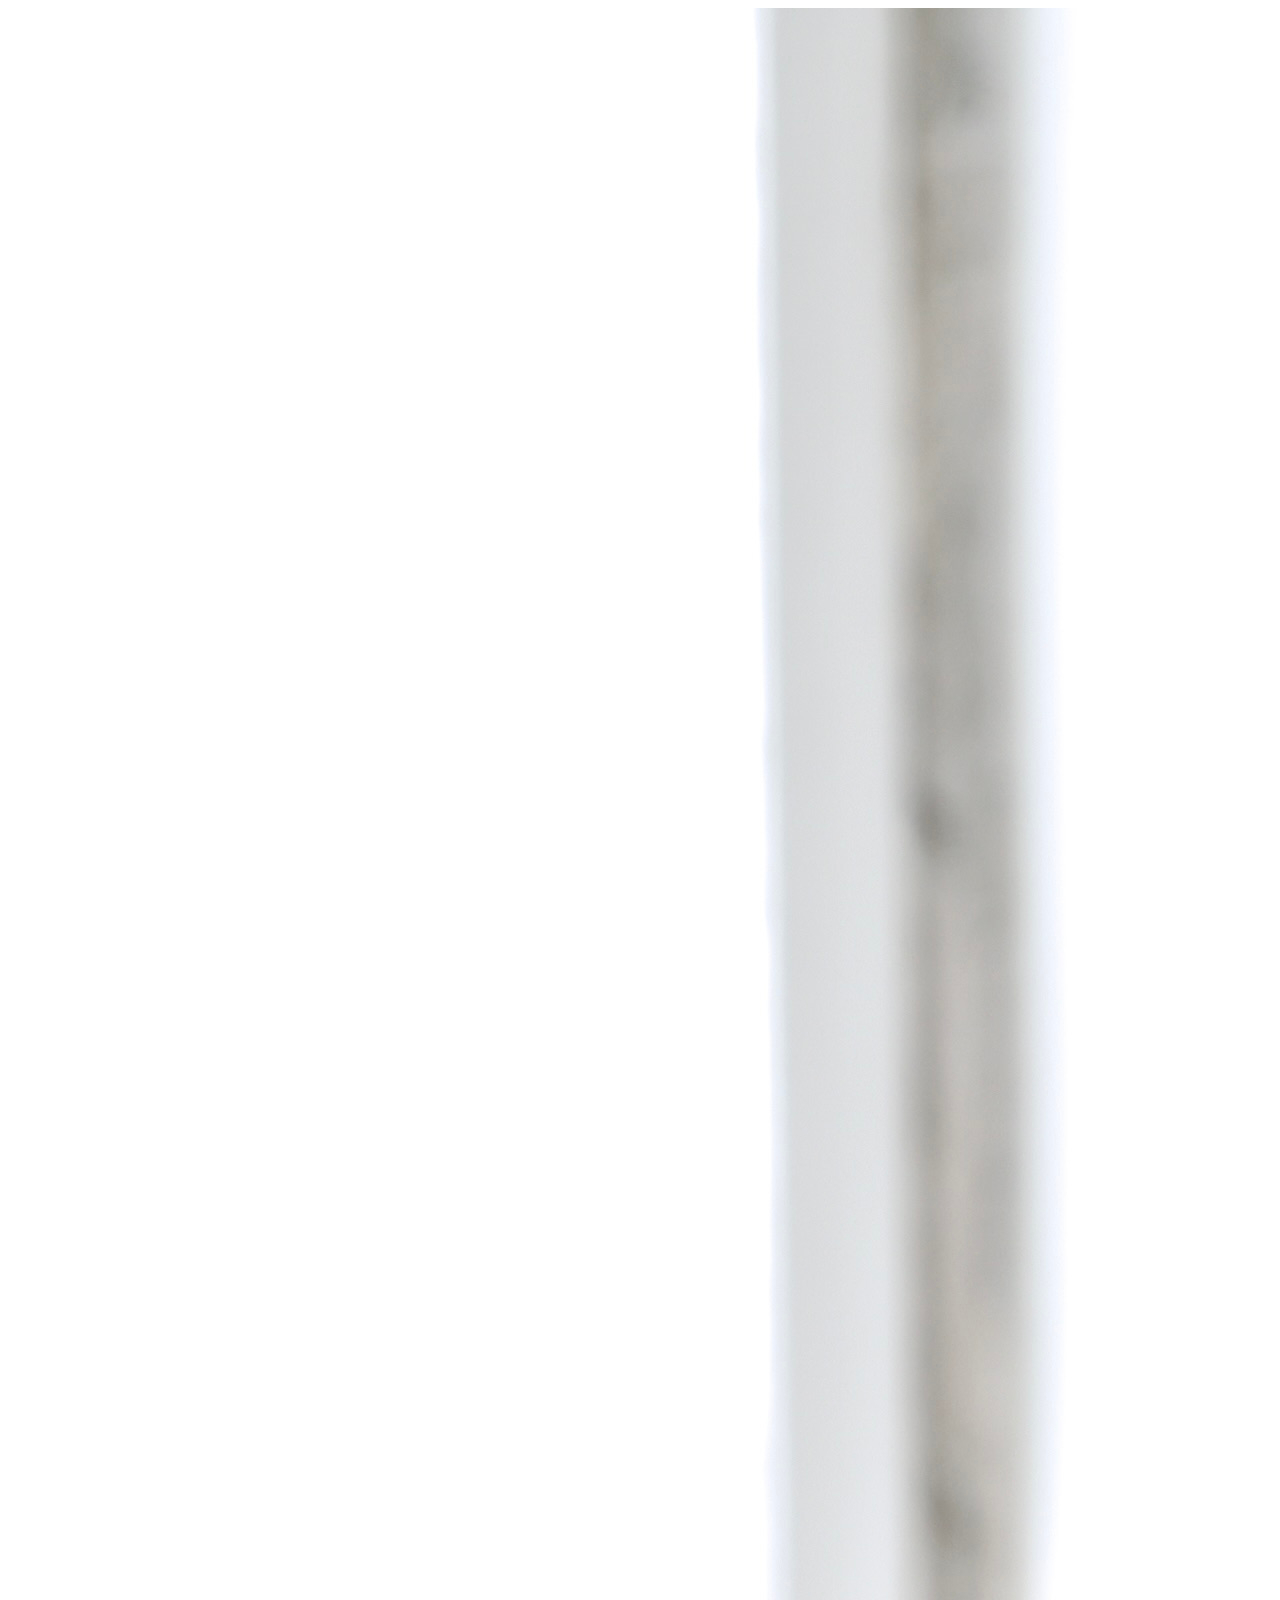
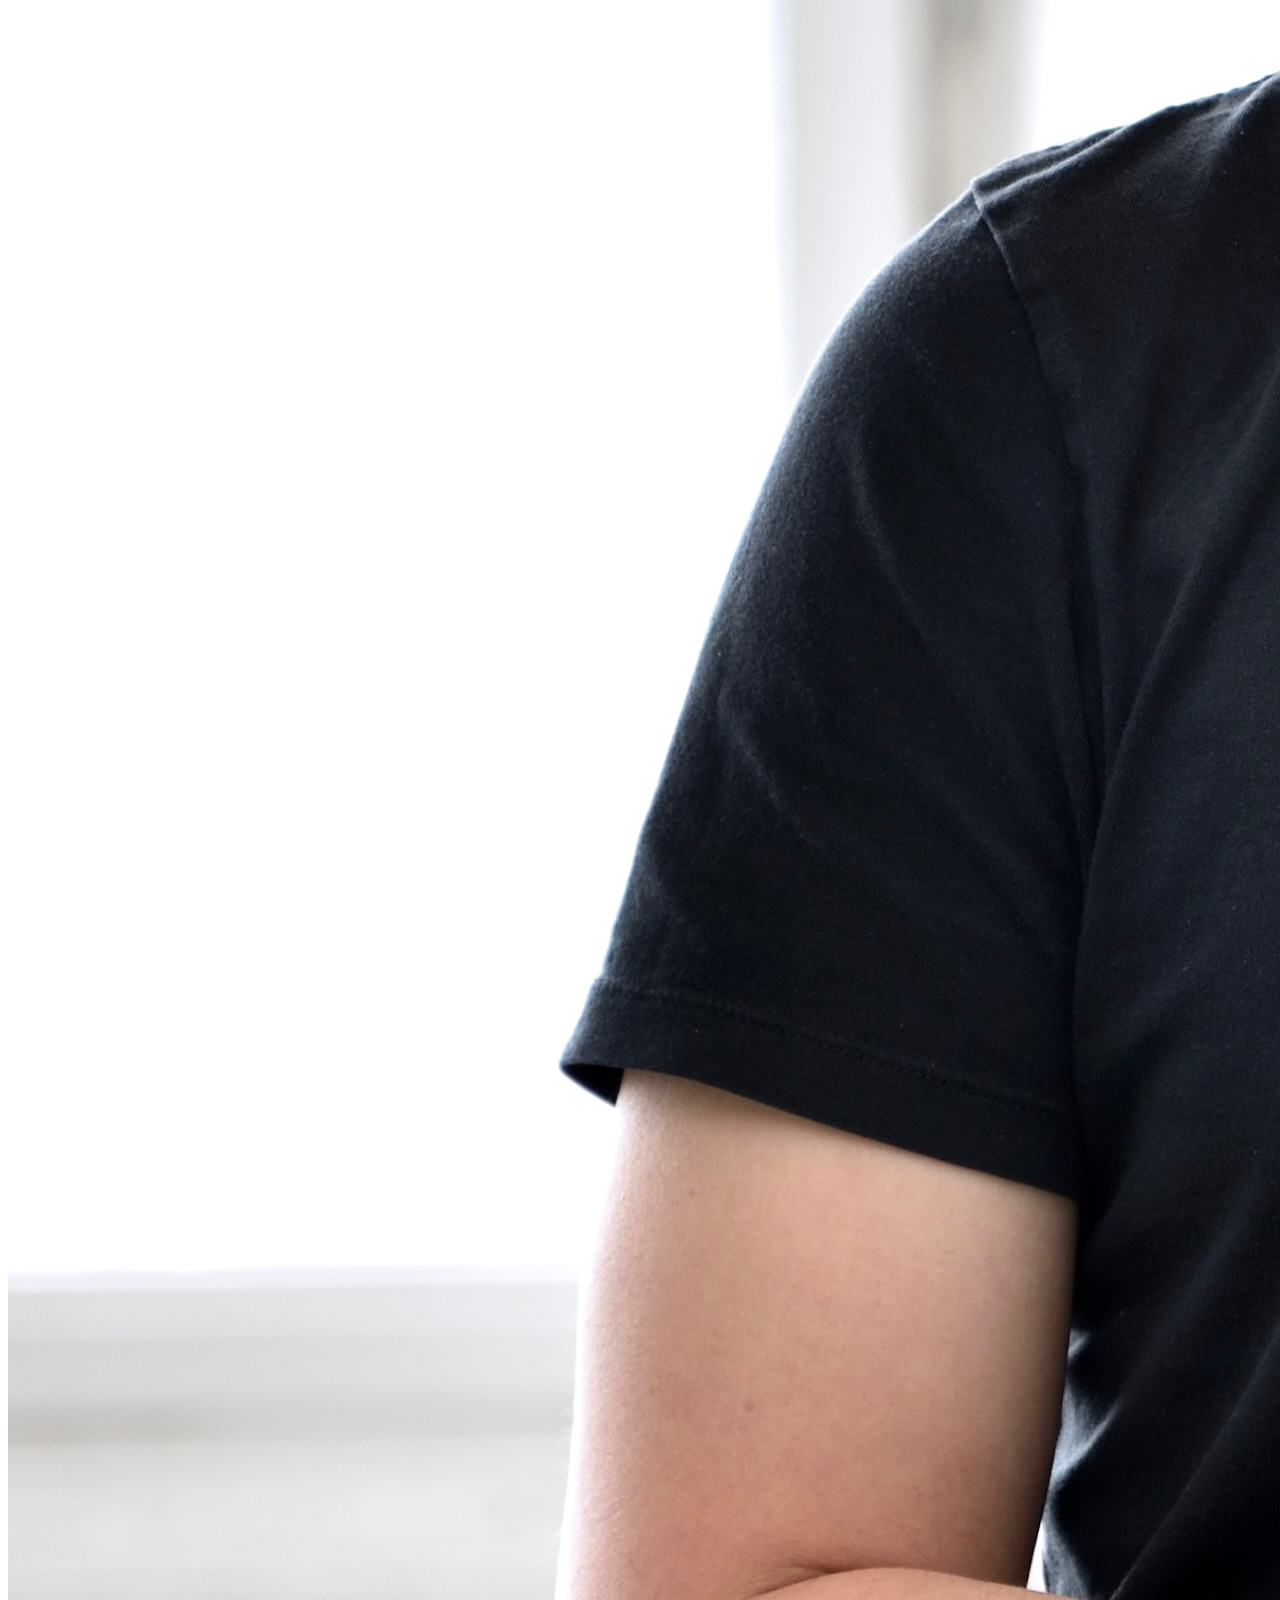
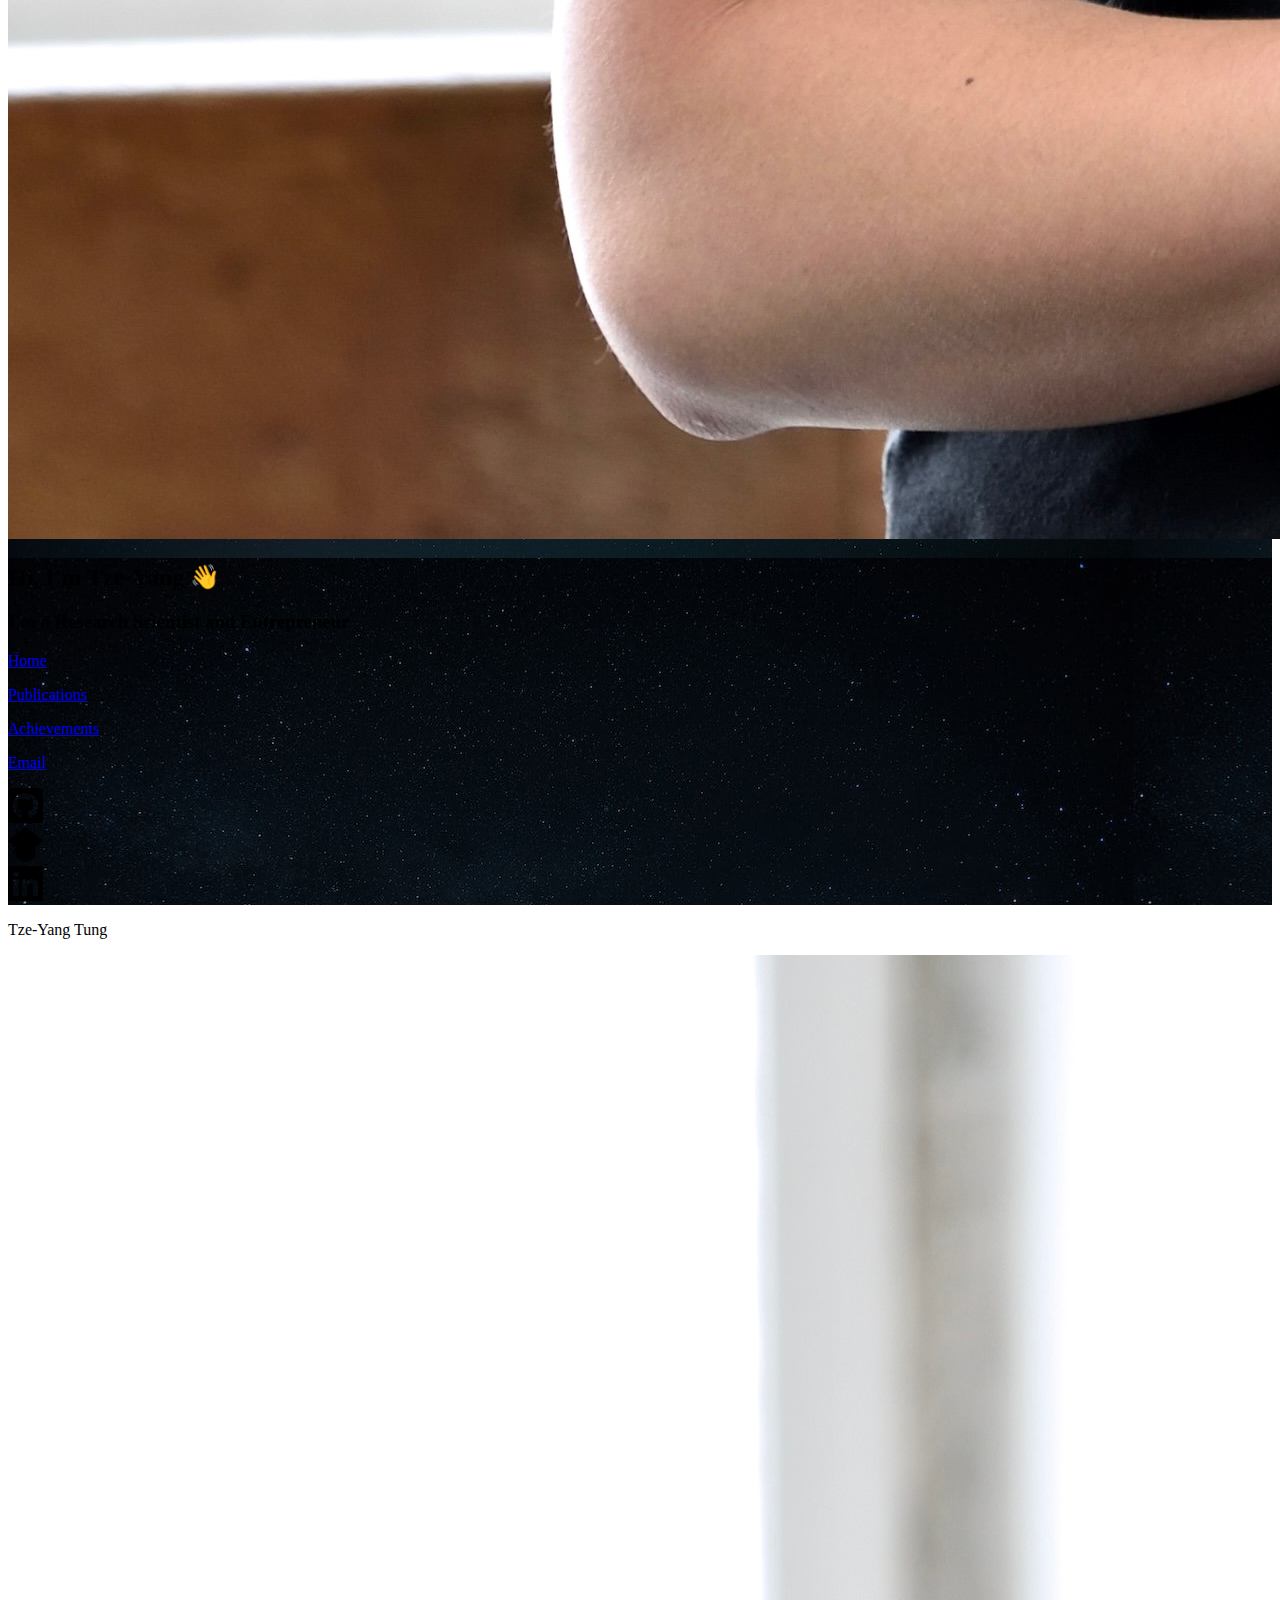
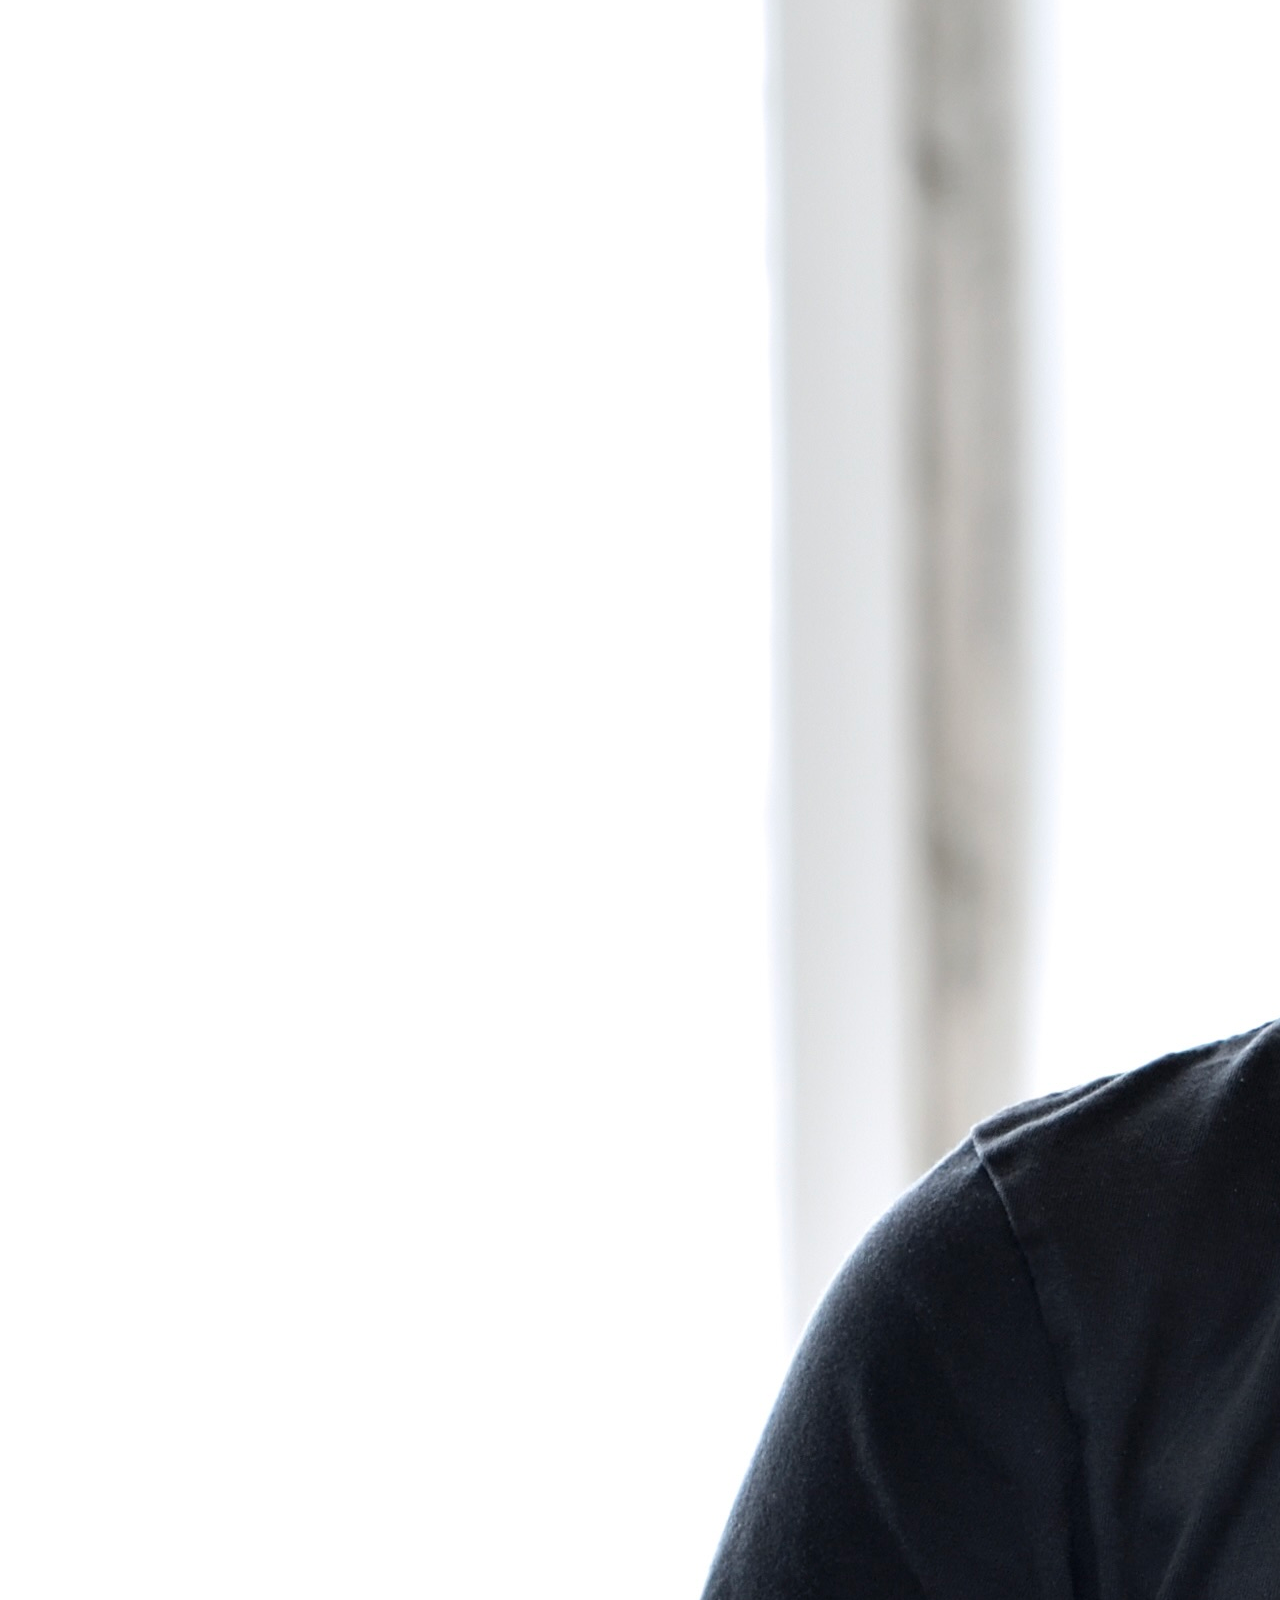
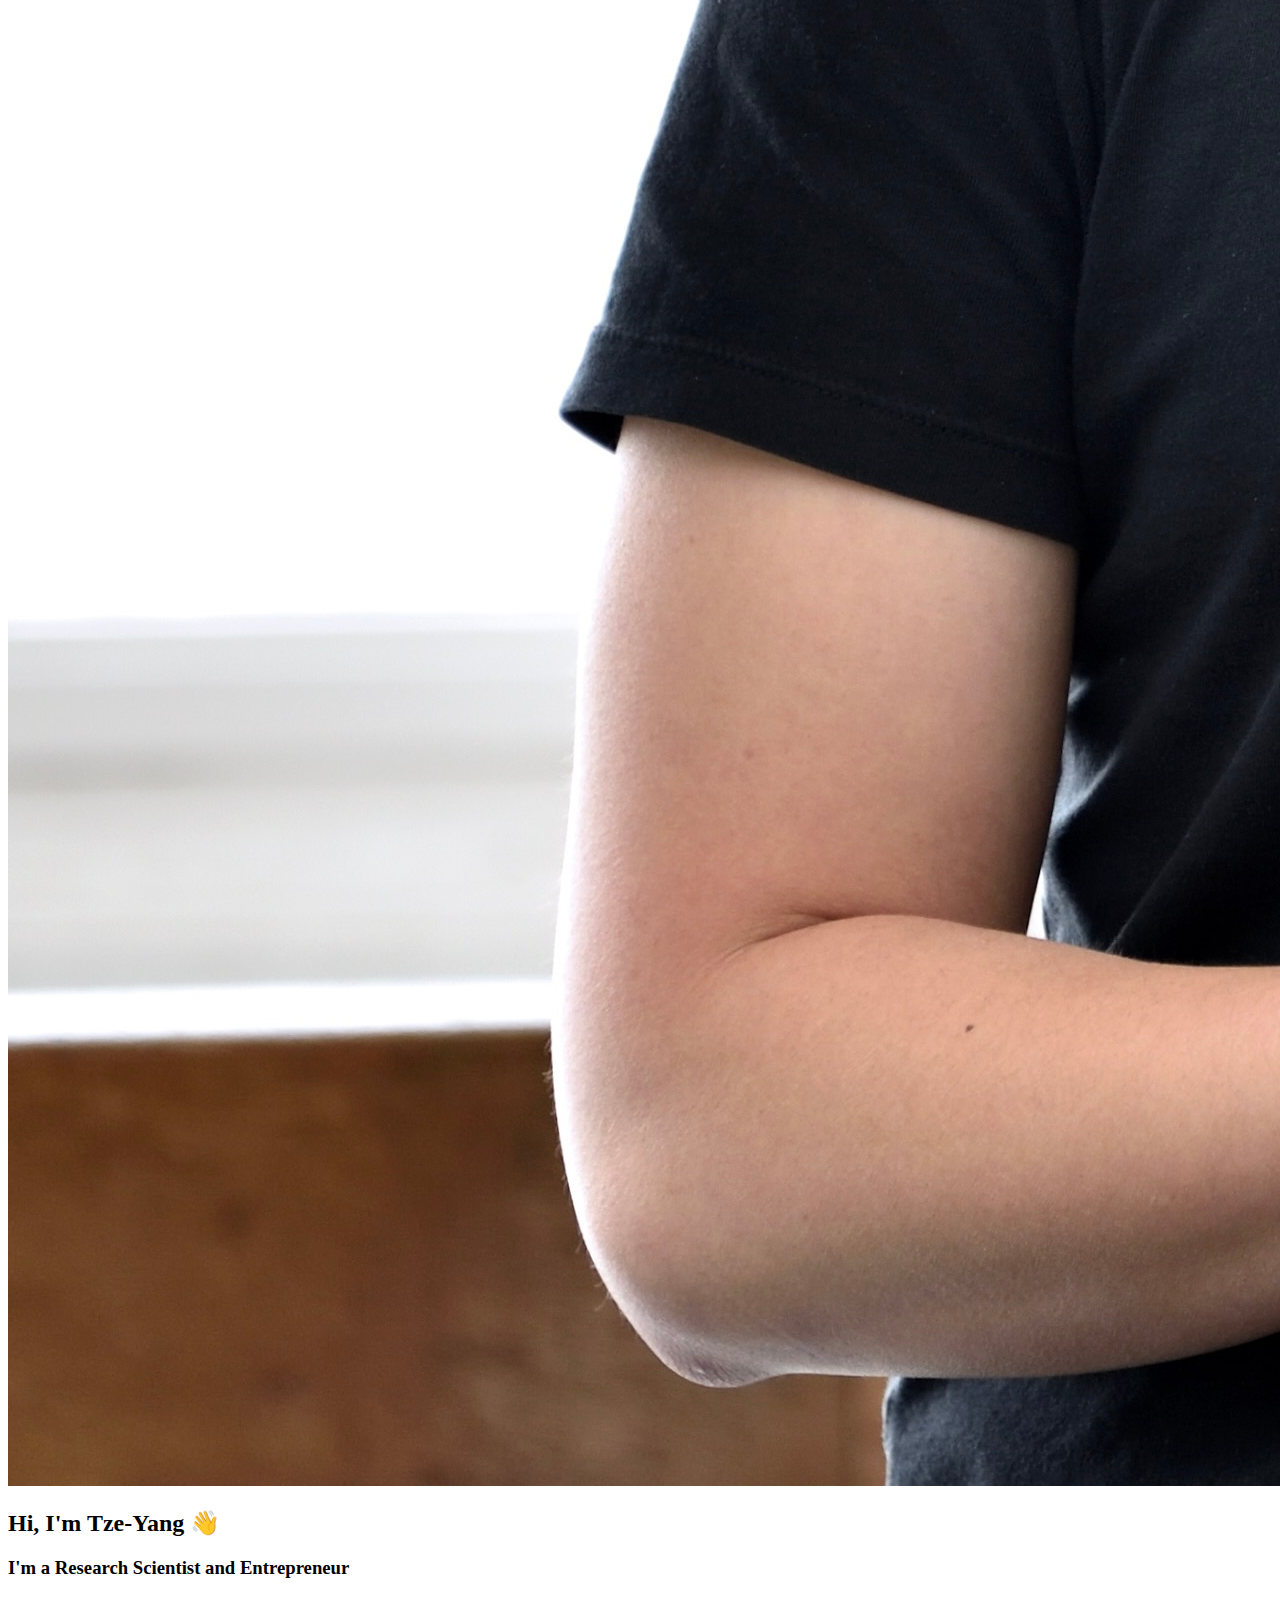
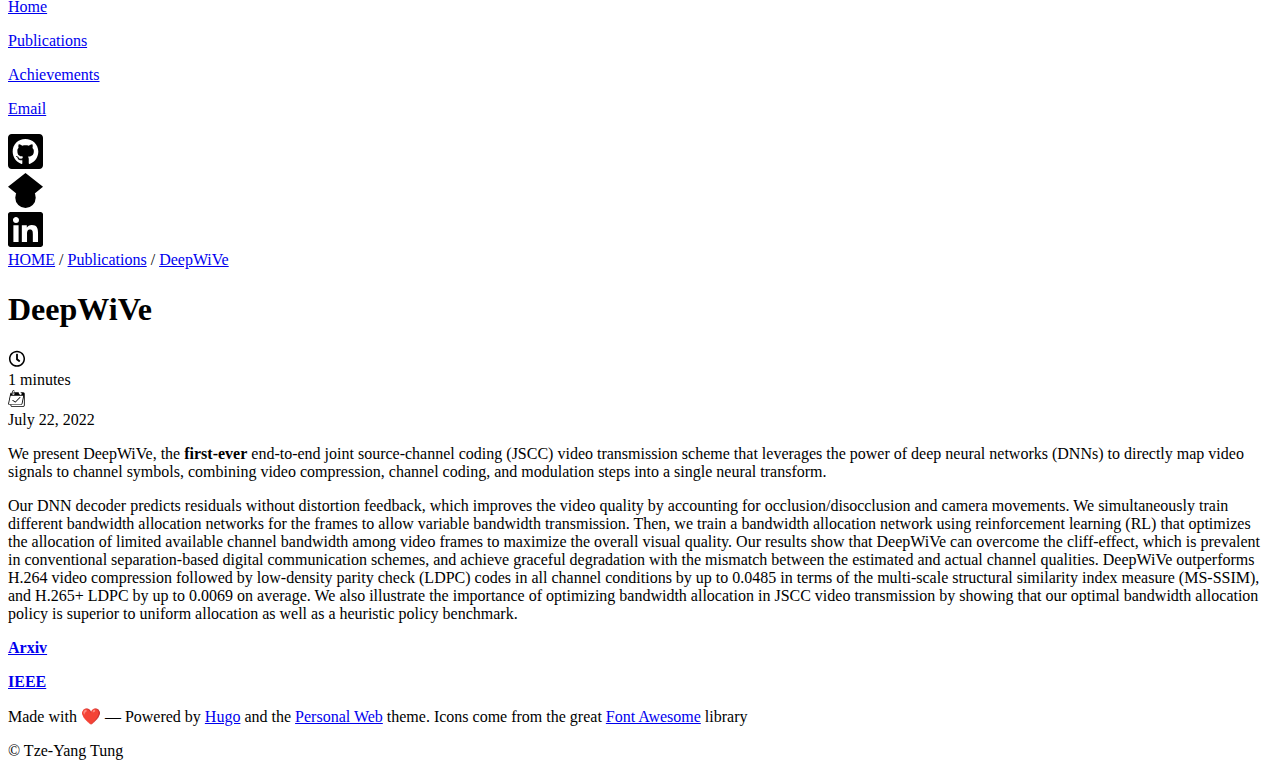
<file: post/deepwive_paper/index.html>
<!doctype html><html lang=en><head><title>DeepWiVe - Tze-Yang Tung</title>
<link rel=canonical href=https://tze-yang-tung.github.io/post/deepwive_paper/><meta charset=utf-8><meta name=viewport content="width=device-width,initial-scale=1"><meta name=description content="Deep-Learning-Aided Wireless Video Transmission"><meta name=theme-color content="#FD3519"><link rel="shortcut icon" href=/favicon/favicon.ico type=image/x-icon><link rel=icon href=/favicon/favicon.ico type=image/x-icon><meta name=generator content="Hugo 0.120.4"><link rel=stylesheet href=https://tze-yang-tung.github.io/sass/style.min.eabe1aa4bd266a15f7b39b122bd6a5cc75cb067e5373631ac21d7815d6240d6f.css integrity="sha256-6r4apL0mahX3s5sSK9alzHXLBn5Tc2Mawh14FdYkDW8=" media=screen><link rel=stylesheet href=https://tze-yang-tung.github.io/syntax.min.css integrity media=screen><meta property="og:title" content="DeepWiVe"><meta property="og:description" content="Deep-Learning-Aided Wireless Video Transmission"><meta property="og:type" content="article"><meta property="og:url" content="https://tze-yang-tung.github.io/post/deepwive_paper/"><meta property="article:section" content="post"><meta property="article:published_time" content="2022-07-22T18:42:30+00:00"><meta property="article:modified_time" content="2022-12-26T18:42:30+00:00"><meta itemprop=name content="DeepWiVe"><meta itemprop=description content="Deep-Learning-Aided Wireless Video Transmission"><meta itemprop=datePublished content="2022-07-22T18:42:30+00:00"><meta itemprop=dateModified content="2022-12-26T18:42:30+00:00"><meta itemprop=wordCount content="213"><meta itemprop=keywords content></head><body><header style="background-image:linear-gradient( rgba(0,0,0,.4),rgba(0,0,0,.4) ),url(https://tze-yang-tung.github.io/images/side_bar.jpg)"><div class=intro><div class=logo-container><a href=/><img src=https://tze-yang-tung.github.io/images/dp.jpg alt="Profile Federated mmWave Beam Selection Utilizing LIDAR Data" class=rounded-logo></a></div><h2>Hi, I'm Tze-Yang 👋</h2><h3>I'm a Research Scientist and Entrepreneur</h3><div class=menu><p><a href=/>Home</a></p><p><a href=/post/>Publications</a></p><p><a href=/about/>Achievements</a></p><p><a href=mailto:tzeyang.tung.work@gmail.com target=_blank rel=external>Email</a></p></div></div><div class=socials><a href=https://github.com/r0ymanesco class=social-link target=_blank rel=noopener><div class=icon><svg width="35" height="35" viewBox="0 0 115 115" xmlns="http://www.w3.org/2000/svg" aria-hidden="true" role="img"><path d="M102.679.0H12.32C5.52.0.0 5.519.0 12.321v90.358C0 109.48 5.519 115 12.321 115h90.358c6.802.0 12.321-5.519 12.321-12.321V12.32C115 5.52 109.481.0 102.679.0zM71.182 98.494c-2.156.385-2.952-.95-2.952-2.053.0-1.386.051-8.471.051-14.195.0-4.005-1.335-6.546-2.9-7.881C74.878 73.313 84.89 72.003 84.89 55.6c0-4.671-1.669-7.007-4.39-10.01.436-1.105 1.9-5.648-.436-11.552-3.568-1.104-11.731 4.595-11.731 4.595-3.389-.95-7.06-1.438-10.679-1.438-3.62.0-7.29.488-10.679 1.438.0.0-8.163-5.699-11.73-4.595-2.337 5.878-.899 10.422-.437 11.551-2.72 3.004-4.004 5.34-4.004 10.011.0 16.326 9.574 17.712 19.072 18.765-1.232 1.104-2.336 3.003-2.72 5.724-2.44 1.104-8.677 3.004-12.4-3.568-2.335-4.056-6.545-4.39-6.545-4.39-4.159-.05-.282 2.619-.282 2.619 2.772 1.283 4.723 6.212 4.723 6.212 2.49 7.624 14.4 5.057 14.4 5.057.0 3.568.052 9.37.052 10.422.0 1.104-.77 2.438-2.952 2.053C27.21 92.821 15.35 76.701 15.35 57.86c0-23.564 18.02-41.456 41.585-41.456S99.598 34.296 99.598 57.86c.026 18.842-11.474 34.988-28.416 40.635zM46 82.81c-.488.103-.95-.102-1.001-.436-.051-.385.282-.719.77-.822.488-.05.95.154 1.001.488.077.334-.257.668-.77.77zm-2.439-.23c0 .333-.385.615-.898.615-.565.052-.95-.23-.95-.616.0-.333.385-.616.899-.616.487-.051.95.231.95.616zm-3.516-.283c-.103.334-.616.488-1.053.334-.488-.103-.821-.488-.719-.822.103-.334.617-.488 1.053-.385.513.154.847.54.719.873zm-3.158-1.386c-.23.282-.718.23-1.104-.154-.385-.334-.487-.822-.23-1.053.23-.282.718-.23 1.103.154.334.334.462.847.231 1.053zm-2.336-2.336c-.23.154-.667.0-.95-.385-.282-.385-.282-.822.0-1.001.283-.231.72-.052.95.333.283.385.283.847.0 1.053zm-1.668-2.49c-.231.23-.616.103-.899-.154-.282-.334-.333-.719-.102-.899.23-.23.616-.102.898.154.282.334.334.72.103.899zm-1.72-1.9c-.103.231-.436.283-.719.103-.334-.154-.488-.436-.385-.667.103-.154.385-.231.719-.103.334.18.488.462.385.667z"/></svg></div></a><a href="https://scholar.google.co.uk/citations?user=gcoILEcAAAAJ&amp;hl=en" class=social-link target=_blank rel=noopener><div class=icon><svg width="35" height="35" viewBox="0 0 115 115" xmlns="http://www.w3.org/2000/svg" aria-hidden="true" role="img"><path d="M57.5 92.341.0 45.521 57.5.0zm0 0 57.5-46.82L57.5.0z"/><circle cx="57.5" cy="81.458" r="33.542"/><path d="M27.186 67.083C32.569 55.751 44.12 47.917 57.5 47.917s24.93 7.834 30.314 19.166H27.186z"/></svg></div></a><a href=https://www.linkedin.com/in/tze-yang-tung class=social-link target=_blank rel=noopener><div class=icon><svg width="35" height="35" viewBox="0 0 115 115" xmlns="http://www.w3.org/2000/svg" aria-hidden="true" role="img"><path d="M106.786.0H8.189C3.67.0.0 3.722.0 8.291v98.418C0 111.278 3.67 115 8.189 115h98.597c4.518.0 8.214-3.722 8.214-8.291V8.29C115 3.722 111.304.0 106.786.0zm-72.03 98.571H17.713V43.69h17.07V98.57h-.025zm-8.522-62.377c-5.467.0-9.882-4.44-9.882-9.883.0-5.442 4.415-9.882 9.882-9.882 5.442.0 9.883 4.44 9.883 9.882a9.87 9.87.0 01-9.883 9.883zm72.414 62.377H81.604V71.875c0-6.366-.129-14.555-8.856-14.555-8.882.0-10.242 6.931-10.242 14.093V98.57H45.46V43.69h16.352v7.495h.23c2.285-4.312 7.855-8.856 16.147-8.856 17.25.0 20.458 11.372 20.458 26.158V98.57z"/></svg></div></a></div></header><div class=mobile-header><p>Tze-Yang Tung</p><div class=hamburger><div class=bar></div><div class=bar></div><div class=bar></div></div></div><div class=overlay-menu><header><div class=intro><div class=logo-container><a href=/><img src=https://tze-yang-tung.github.io/images/dp.jpg alt="Profile Federated mmWave Beam Selection Utilizing LIDAR Data" class=rounded-logo></a></div><h2>Hi, I'm Tze-Yang 👋</h2><h3>I'm a Research Scientist and Entrepreneur</h3><div class=menu><p><a href=/>Home</a></p><p><a href=/post/>Publications</a></p><p><a href=/about/>Achievements</a></p><p><a href=mailto:tzeyang.tung.work@gmail.com target=_blank rel=external>Email</a></p></div></div><div class=socials><a href=https://github.com/r0ymanesco class=social-link target=_blank rel=noopener><div class=icon><svg width="35" height="35" viewBox="0 0 115 115" xmlns="http://www.w3.org/2000/svg" aria-hidden="true" role="img"><path d="M102.679.0H12.32C5.52.0.0 5.519.0 12.321v90.358C0 109.48 5.519 115 12.321 115h90.358c6.802.0 12.321-5.519 12.321-12.321V12.32C115 5.52 109.481.0 102.679.0zM71.182 98.494c-2.156.385-2.952-.95-2.952-2.053.0-1.386.051-8.471.051-14.195.0-4.005-1.335-6.546-2.9-7.881C74.878 73.313 84.89 72.003 84.89 55.6c0-4.671-1.669-7.007-4.39-10.01.436-1.105 1.9-5.648-.436-11.552-3.568-1.104-11.731 4.595-11.731 4.595-3.389-.95-7.06-1.438-10.679-1.438-3.62.0-7.29.488-10.679 1.438.0.0-8.163-5.699-11.73-4.595-2.337 5.878-.899 10.422-.437 11.551-2.72 3.004-4.004 5.34-4.004 10.011.0 16.326 9.574 17.712 19.072 18.765-1.232 1.104-2.336 3.003-2.72 5.724-2.44 1.104-8.677 3.004-12.4-3.568-2.335-4.056-6.545-4.39-6.545-4.39-4.159-.05-.282 2.619-.282 2.619 2.772 1.283 4.723 6.212 4.723 6.212 2.49 7.624 14.4 5.057 14.4 5.057.0 3.568.052 9.37.052 10.422.0 1.104-.77 2.438-2.952 2.053C27.21 92.821 15.35 76.701 15.35 57.86c0-23.564 18.02-41.456 41.585-41.456S99.598 34.296 99.598 57.86c.026 18.842-11.474 34.988-28.416 40.635zM46 82.81c-.488.103-.95-.102-1.001-.436-.051-.385.282-.719.77-.822.488-.05.95.154 1.001.488.077.334-.257.668-.77.77zm-2.439-.23c0 .333-.385.615-.898.615-.565.052-.95-.23-.95-.616.0-.333.385-.616.899-.616.487-.051.95.231.95.616zm-3.516-.283c-.103.334-.616.488-1.053.334-.488-.103-.821-.488-.719-.822.103-.334.617-.488 1.053-.385.513.154.847.54.719.873zm-3.158-1.386c-.23.282-.718.23-1.104-.154-.385-.334-.487-.822-.23-1.053.23-.282.718-.23 1.103.154.334.334.462.847.231 1.053zm-2.336-2.336c-.23.154-.667.0-.95-.385-.282-.385-.282-.822.0-1.001.283-.231.72-.052.95.333.283.385.283.847.0 1.053zm-1.668-2.49c-.231.23-.616.103-.899-.154-.282-.334-.333-.719-.102-.899.23-.23.616-.102.898.154.282.334.334.72.103.899zm-1.72-1.9c-.103.231-.436.283-.719.103-.334-.154-.488-.436-.385-.667.103-.154.385-.231.719-.103.334.18.488.462.385.667z"/></svg></div></a><a href="https://scholar.google.co.uk/citations?user=gcoILEcAAAAJ&amp;hl=en" class=social-link target=_blank rel=noopener><div class=icon><svg width="35" height="35" viewBox="0 0 115 115" xmlns="http://www.w3.org/2000/svg" aria-hidden="true" role="img"><path d="M57.5 92.341.0 45.521 57.5.0zm0 0 57.5-46.82L57.5.0z"/><circle cx="57.5" cy="81.458" r="33.542"/><path d="M27.186 67.083C32.569 55.751 44.12 47.917 57.5 47.917s24.93 7.834 30.314 19.166H27.186z"/></svg></div></a><a href=https://www.linkedin.com/in/tze-yang-tung class=social-link target=_blank rel=noopener><div class=icon><svg width="35" height="35" viewBox="0 0 115 115" xmlns="http://www.w3.org/2000/svg" aria-hidden="true" role="img"><path d="M106.786.0H8.189C3.67.0.0 3.722.0 8.291v98.418C0 111.278 3.67 115 8.189 115h98.597c4.518.0 8.214-3.722 8.214-8.291V8.29C115 3.722 111.304.0 106.786.0zm-72.03 98.571H17.713V43.69h17.07V98.57h-.025zm-8.522-62.377c-5.467.0-9.882-4.44-9.882-9.883.0-5.442 4.415-9.882 9.882-9.882 5.442.0 9.883 4.44 9.883 9.882a9.87 9.87.0 01-9.883 9.883zm72.414 62.377H81.604V71.875c0-6.366-.129-14.555-8.856-14.555-8.882.0-10.242 6.931-10.242 14.093V98.57H45.46V43.69h16.352v7.495h.23c2.285-4.312 7.855-8.856 16.147-8.856 17.25.0 20.458 11.372 20.458 26.158V98.57z"/></svg></div></a></div></header></div><div class=content-wrapper><div class=breadcrumb><span><a href=https://tze-yang-tung.github.io/>HOME</a>
/
</span><span><a href=https://tze-yang-tung.github.io/post/>Publications</a>
/
</span><span class=active><a href=https://tze-yang-tung.github.io/post/deepwive_paper/>DeepWiVe</a></span></div><main id=content class=post><h1>DeepWiVe</h1><div class=reading-time><div class=icon><svg width="18" height="18" viewBox="0 0 115 115" xmlns="http://www.w3.org/2000/svg" aria-hidden="true" role="img"><path d="M57.5 11C29.05 11 6 34.05 6 62.5S29.05 114 57.5 114 109 90.95 109 62.5 85.95 11 57.5 11zm0 93.032c-22.947.0-41.532-18.585-41.532-41.532S34.553 20.968 57.5 20.968 99.032 39.553 99.032 62.5 80.447 104.032 57.5 104.032zm12.833-21.68L52.703 69.54a2.508 2.508.0 01-1.018-2.015V33.427a2.5 2.5.0 012.492-2.492h6.646a2.5 2.5.0 012.492 2.492v29.426l13.871 10.092c1.122.81 1.35 2.368.54 3.49l-3.904 5.377a2.51 2.51.0 01-3.489.54z"/></svg></div><span>1 minutes</span></div><div class=published-date><div class=icon><svg width="18" height="18" viewBox="0 0 115 115" xmlns="http://www.w3.org/2000/svg" aria-hidden="true" role="img"><path d="M77.577 51.23a1.807 1.807.0 00-2.2.342l-27.562 27.79a1.807 1.807.0 01-2.2.342l-14.008-9.702a1.807 1.807.0 00-2.2.342l-1.952 1.968c-.287.22-.456.568-.455.936.001.37.172.716.46.934L45.637 86.77a1.807 1.807.0 002.2-.342l31.709-31.97c.287-.22.456-.567.455-.936a1.175 1.175.0 00-.46-.933l-1.963-1.36z"/><path d="M97.304 20H80.512c-.041.34-.063.683-.064 1.026a5.986 5.986.0 001.256 4.1c.054.003.103.02.157.025a4.881 4.881.0 011.865-.025c3.05.562 4.984 3.907 4.32 7.47-.666 3.563-3.678 5.996-6.728 5.433a4.932 4.932.0 01-2.437-1.258c-6.018-1.378-10.445-7.795-10.445-15.745.0-.347.023-.685.04-1.026H34.579c-.041.34-.063.683-.064 1.026a5.986 5.986.0 001.256 4.1c.054.003.103.02.157.025a4.881 4.881.0 011.865-.025c3.05.562 4.984 3.907 4.32 7.47-.666 3.563-3.678 5.996-6.728 5.433a4.932 4.932.0 01-2.437-1.258c-6.018-1.378-10.445-7.795-10.445-15.745.0-.22.019-.434.025-.652a9.788 9.788.0 00-5.697 4.471 9.683 9.683.0 00-2.65 4.764L1.158 92.871c-.965 4.689 2.6 8.503 7.948 8.503h6.334v2.673c-.077 5.41 4.263 9.861 9.705 9.953h72.16c5.438-.095 9.774-4.546 9.694-9.953V29.953c.08-5.407-4.256-9.858-9.695-9.953zM10.078 96.653c-2.378.0-3.964-1.697-3.535-3.782L16.637 43.84h80.787L87.331 92.871a5.254 5.254.0 01-5.091 3.782H10.078zm91.535 7.394c.036 2.403-1.891 4.382-4.308 4.424h-72.16c-2.42-.04-4.352-2.018-4.32-4.424v-2.673h60.443c5.348.0 10.484-3.814 11.449-8.503l8.897-43.215v54.391z"/><path d="M34.814 33c1.243.0 2.251-1.057 2.251-2.36.0-1.305-1.008-2.362-2.25-2.362-2.04.0-4.313-3.194-4.313-7.778s2.272-7.778 4.312-7.778c1.227.0 2.536 1.163 3.386 3.084H43C41.716 11.19 38.578 8 34.814 8 29.871 8 26 13.49 26 20.5c0 7.009 3.871 12.5 8.814 12.5z"/></svg></div><span>July 22, 2022</span></div><p>We present DeepWiVe, the <strong>first-ever</strong> end-to-end joint source-channel coding (JSCC) video transmission scheme that leverages the power of deep neural networks (DNNs) to directly map video signals to channel symbols, combining video compression, channel coding, and modulation steps into a single neural transform.</p><p>Our DNN decoder predicts residuals without distortion feedback, which improves the video quality by accounting for occlusion/disocclusion and camera movements.
We simultaneously train different bandwidth allocation networks for the frames to allow variable bandwidth transmission.
Then, we train a bandwidth allocation network using reinforcement learning (RL) that optimizes the allocation of limited available channel bandwidth among video frames to maximize the overall visual quality.
Our results show that DeepWiVe can overcome the cliff-effect, which is prevalent in conventional separation-based digital communication schemes, and achieve graceful degradation with the mismatch between the estimated and actual channel qualities.
DeepWiVe outperforms H.264 video compression followed by low-density parity check (LDPC) codes in all channel conditions by up to 0.0485 in terms of the multi-scale structural similarity index measure (MS-SSIM), and H.265+ LDPC by up to 0.0069 on average.
We also illustrate the importance of optimizing bandwidth allocation in JSCC video transmission by showing that our optimal bandwidth allocation policy is superior to uniform allocation as well as a heuristic policy benchmark.</p><p><a href=https://arxiv.org/abs/2111.13034><strong>Arxiv</strong></a></p><p><a href=https://ieeexplore.ieee.org/document/9837870><strong>IEEE</strong></a></p></main></div><footer><div class=footer-wrapper><p>Made with ❤️ &mdash; Powered by <a href=https://gohugo.io/ target=_blank rel=external>Hugo</a> and the <a href=https://github.com/bjacquemet/personal-web target=_blank rel=external>Personal Web</a> theme. Icons come from the great <a href=https://fontawesome.com/license target=_blank rel=external>Font Awesome</a> library</p><p>© Tze-Yang Tung</p></div></footer><link href="https://fonts.googleapis.com/css?family=Montserrat:500,600|Raleway:400,400i,600" rel=stylesheet><script type=text/javascript>document.querySelector(".mobile-header").addEventListener("click",function(){var e=document.querySelector(".overlay-menu");document.querySelector(".hamburger").classList.contains("cross")?(document.querySelector(".hamburger").classList.remove("cross"),e.style.display="none",e.style.width="0%",e.style.height="0%"):(document.querySelector(".hamburger").classList.add("cross"),e.style.width="100%",e.style.height="100vh",e.style.display="block")})</script></body></html>
</file>
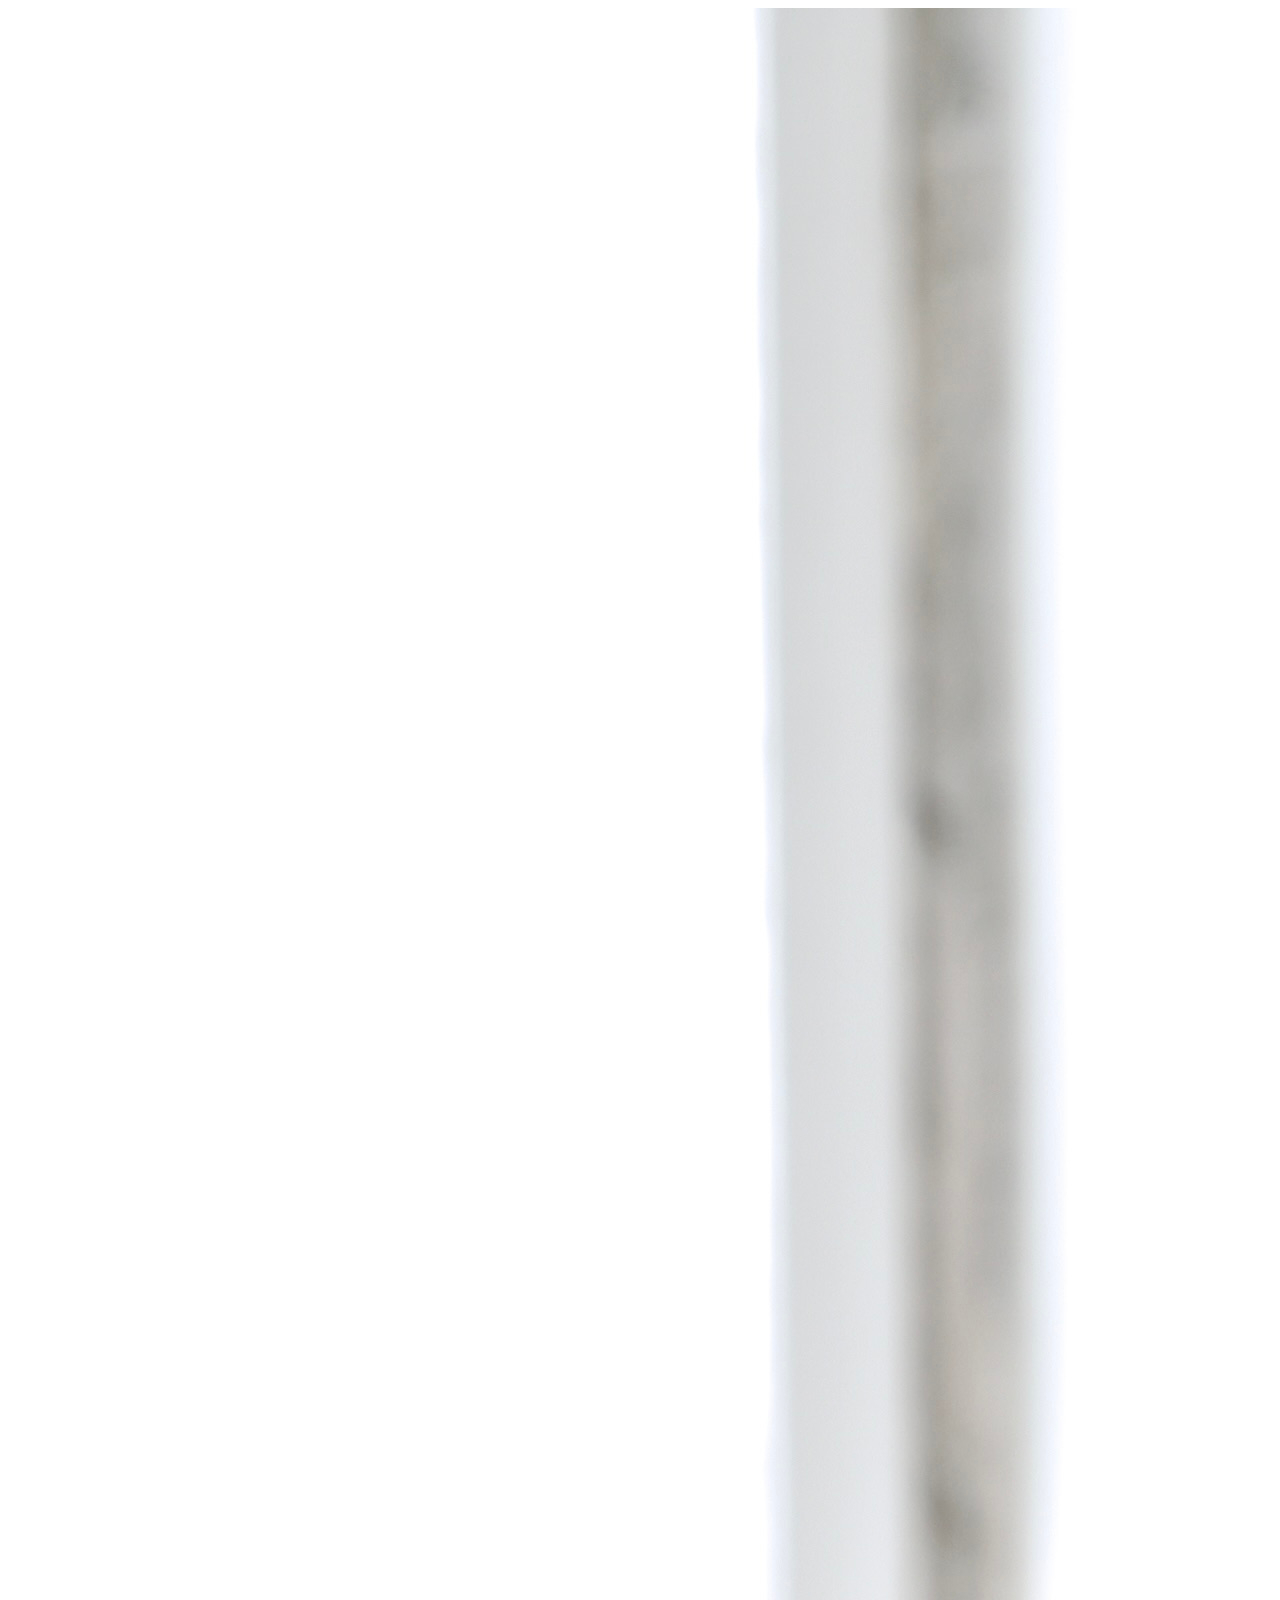
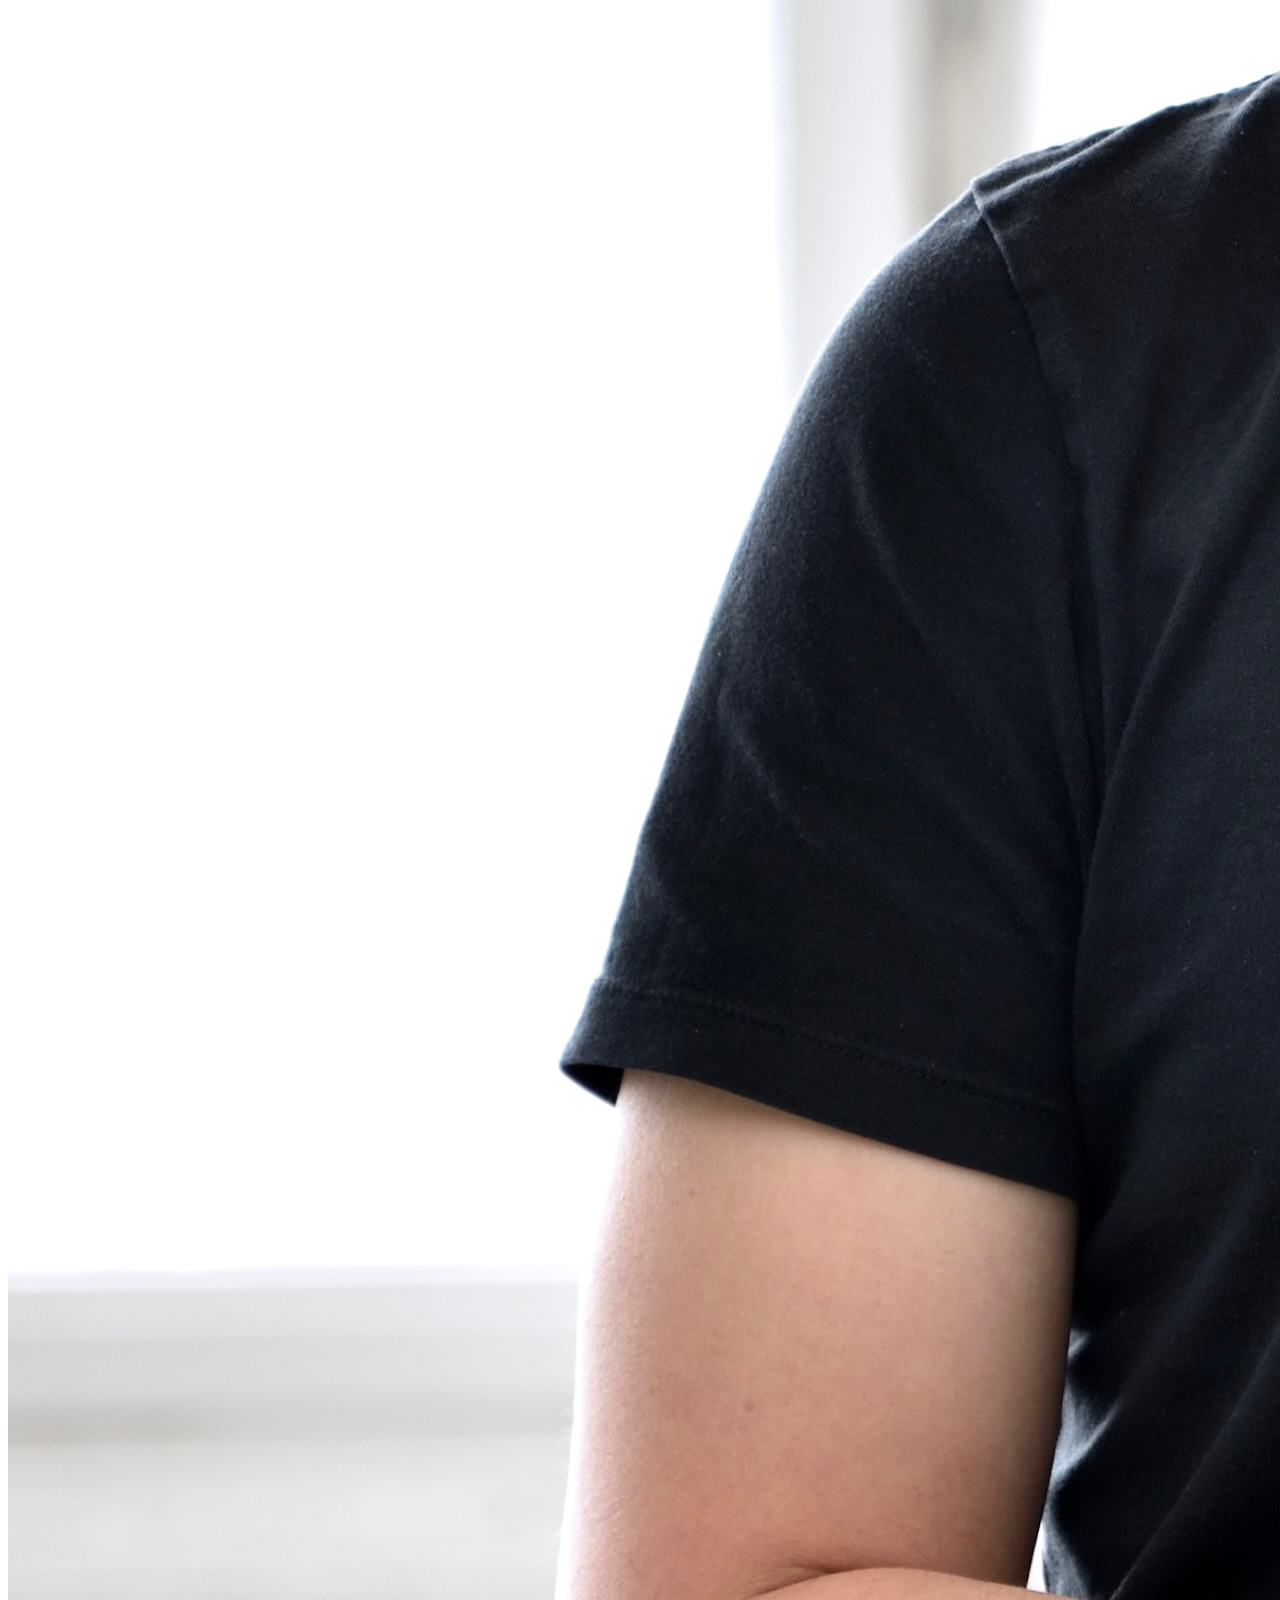
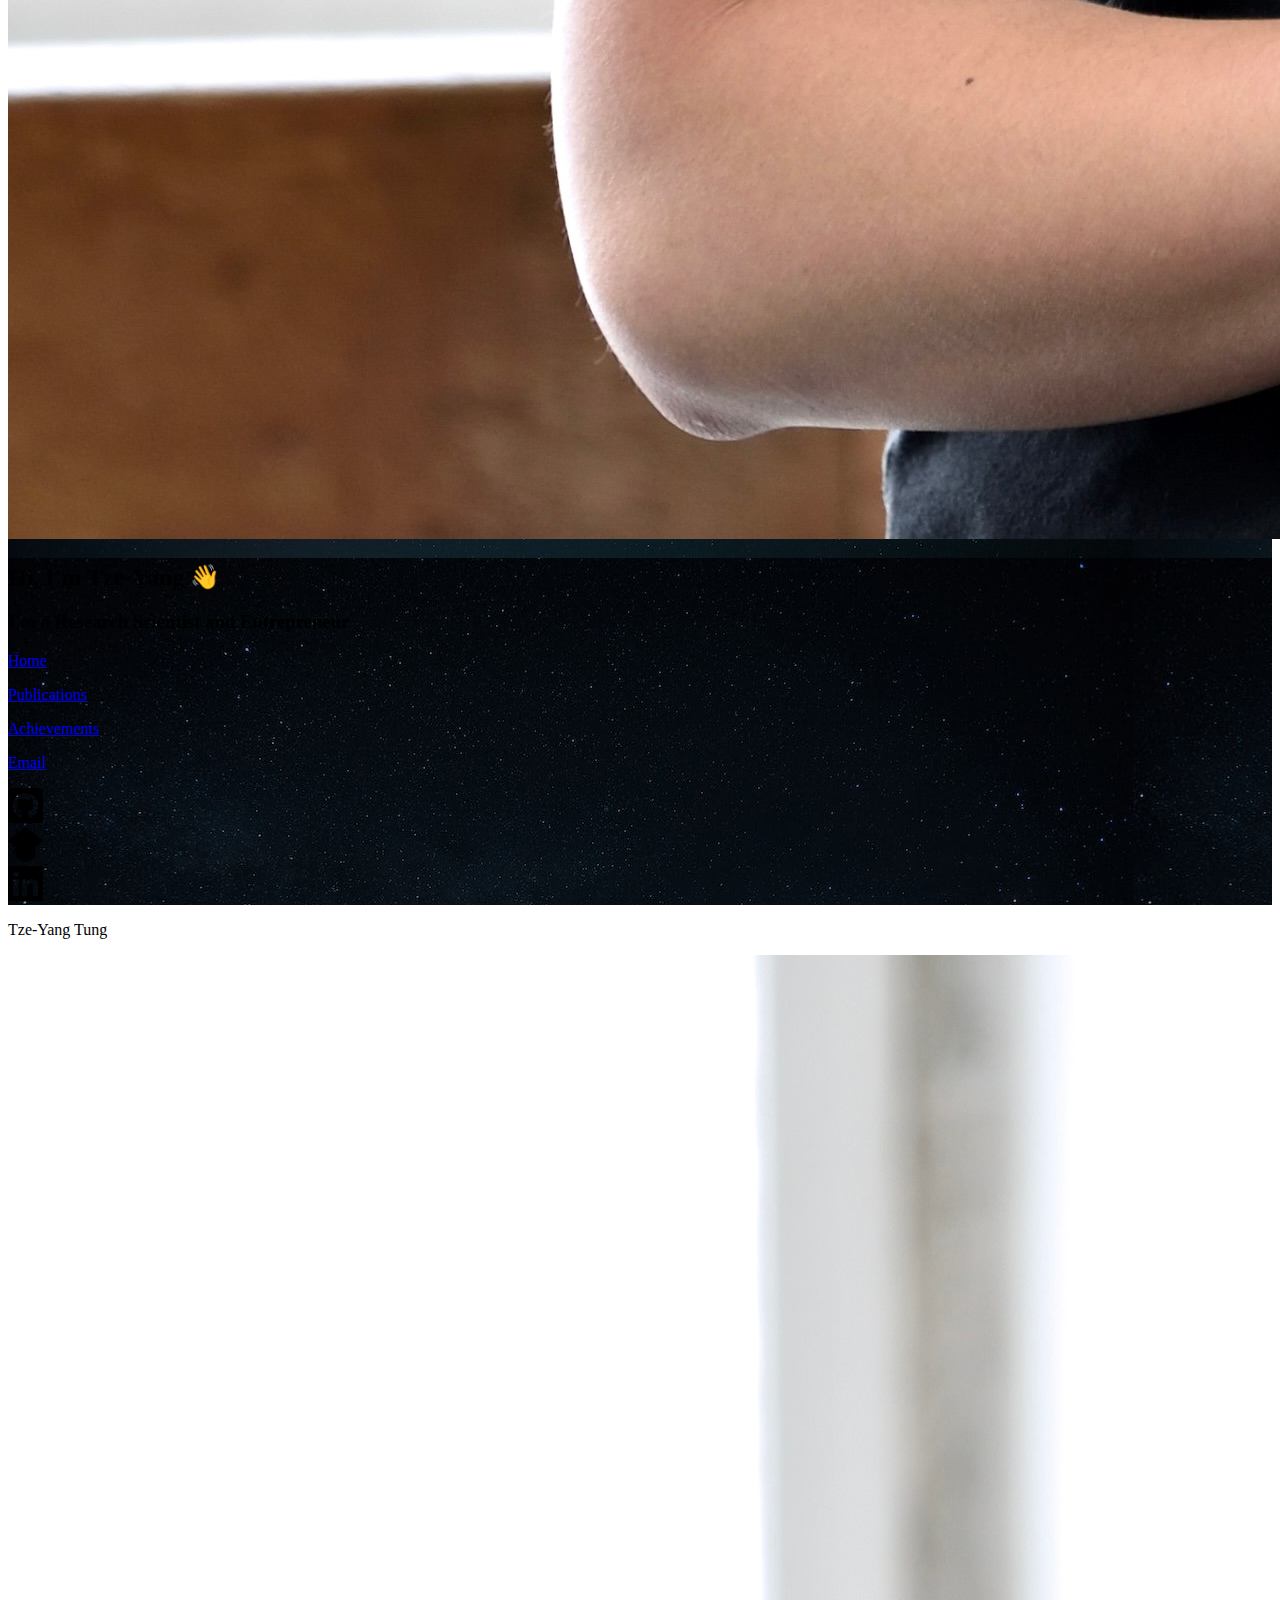
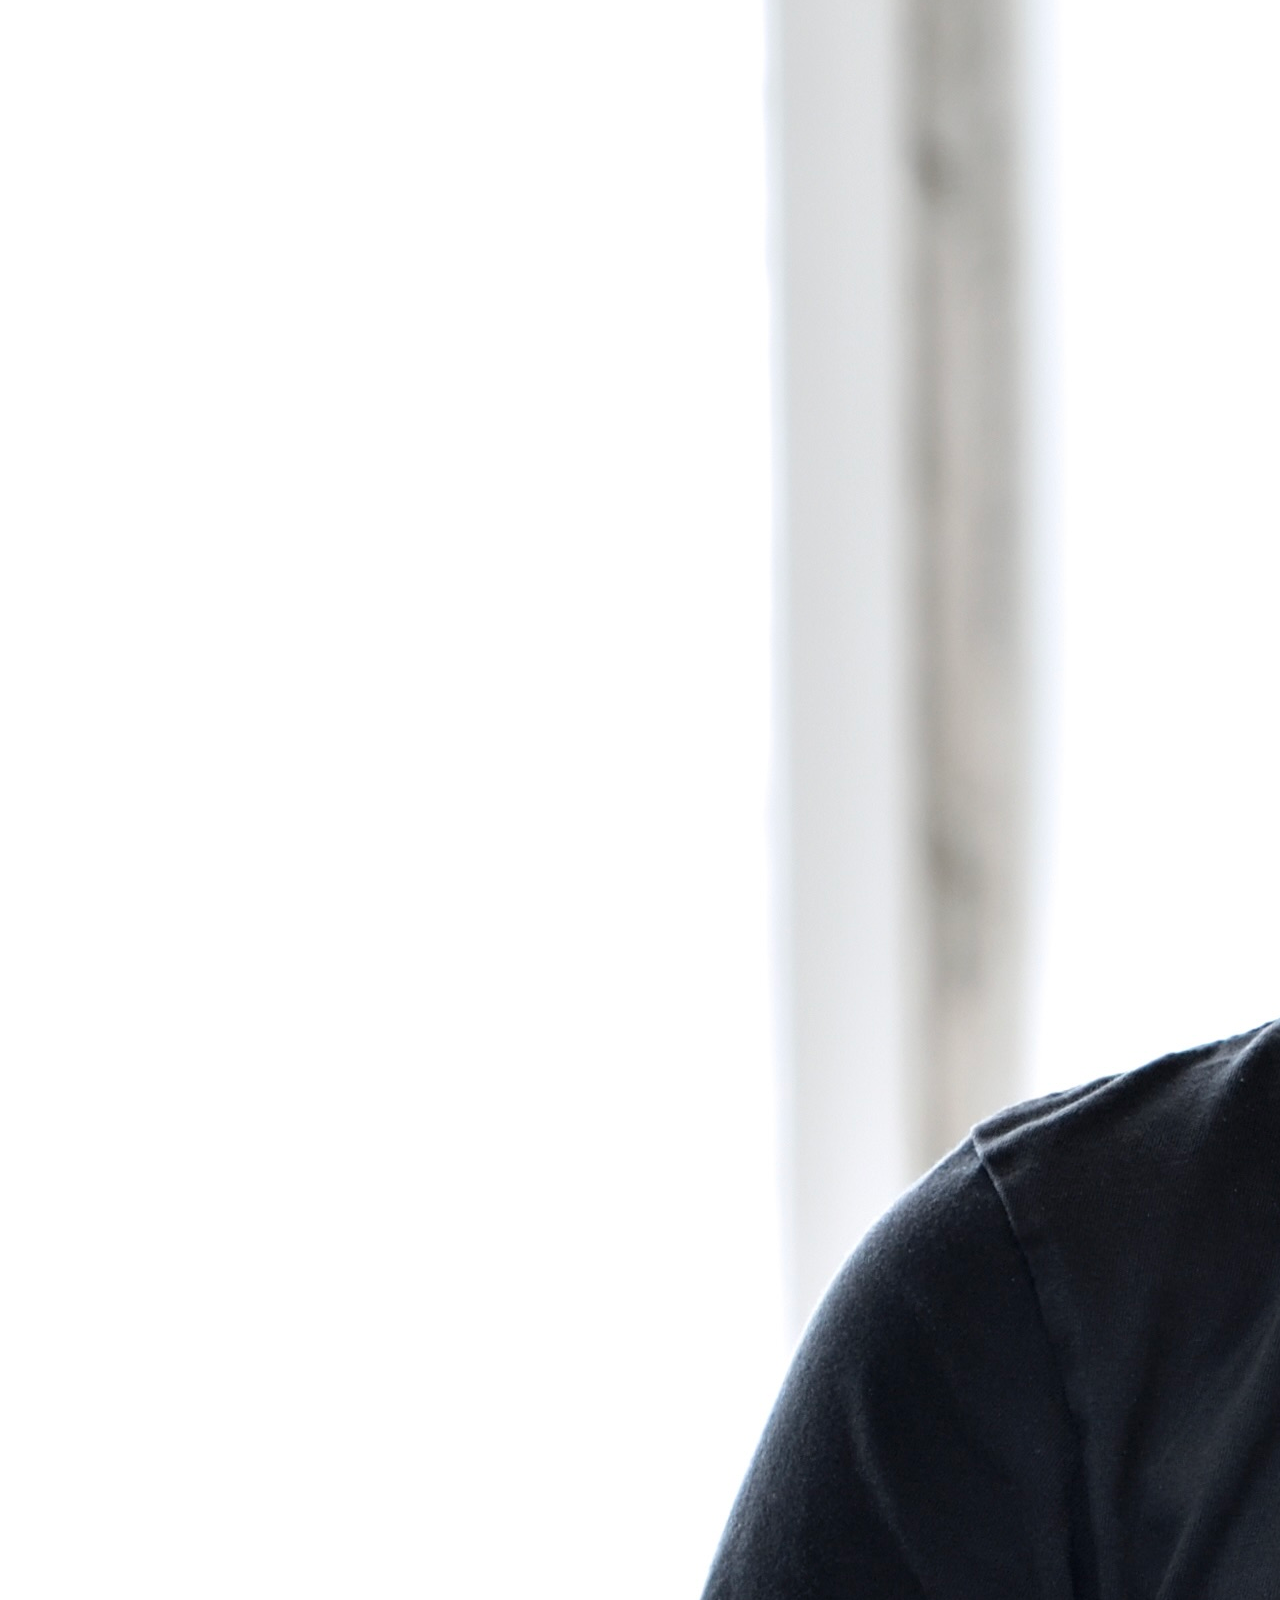
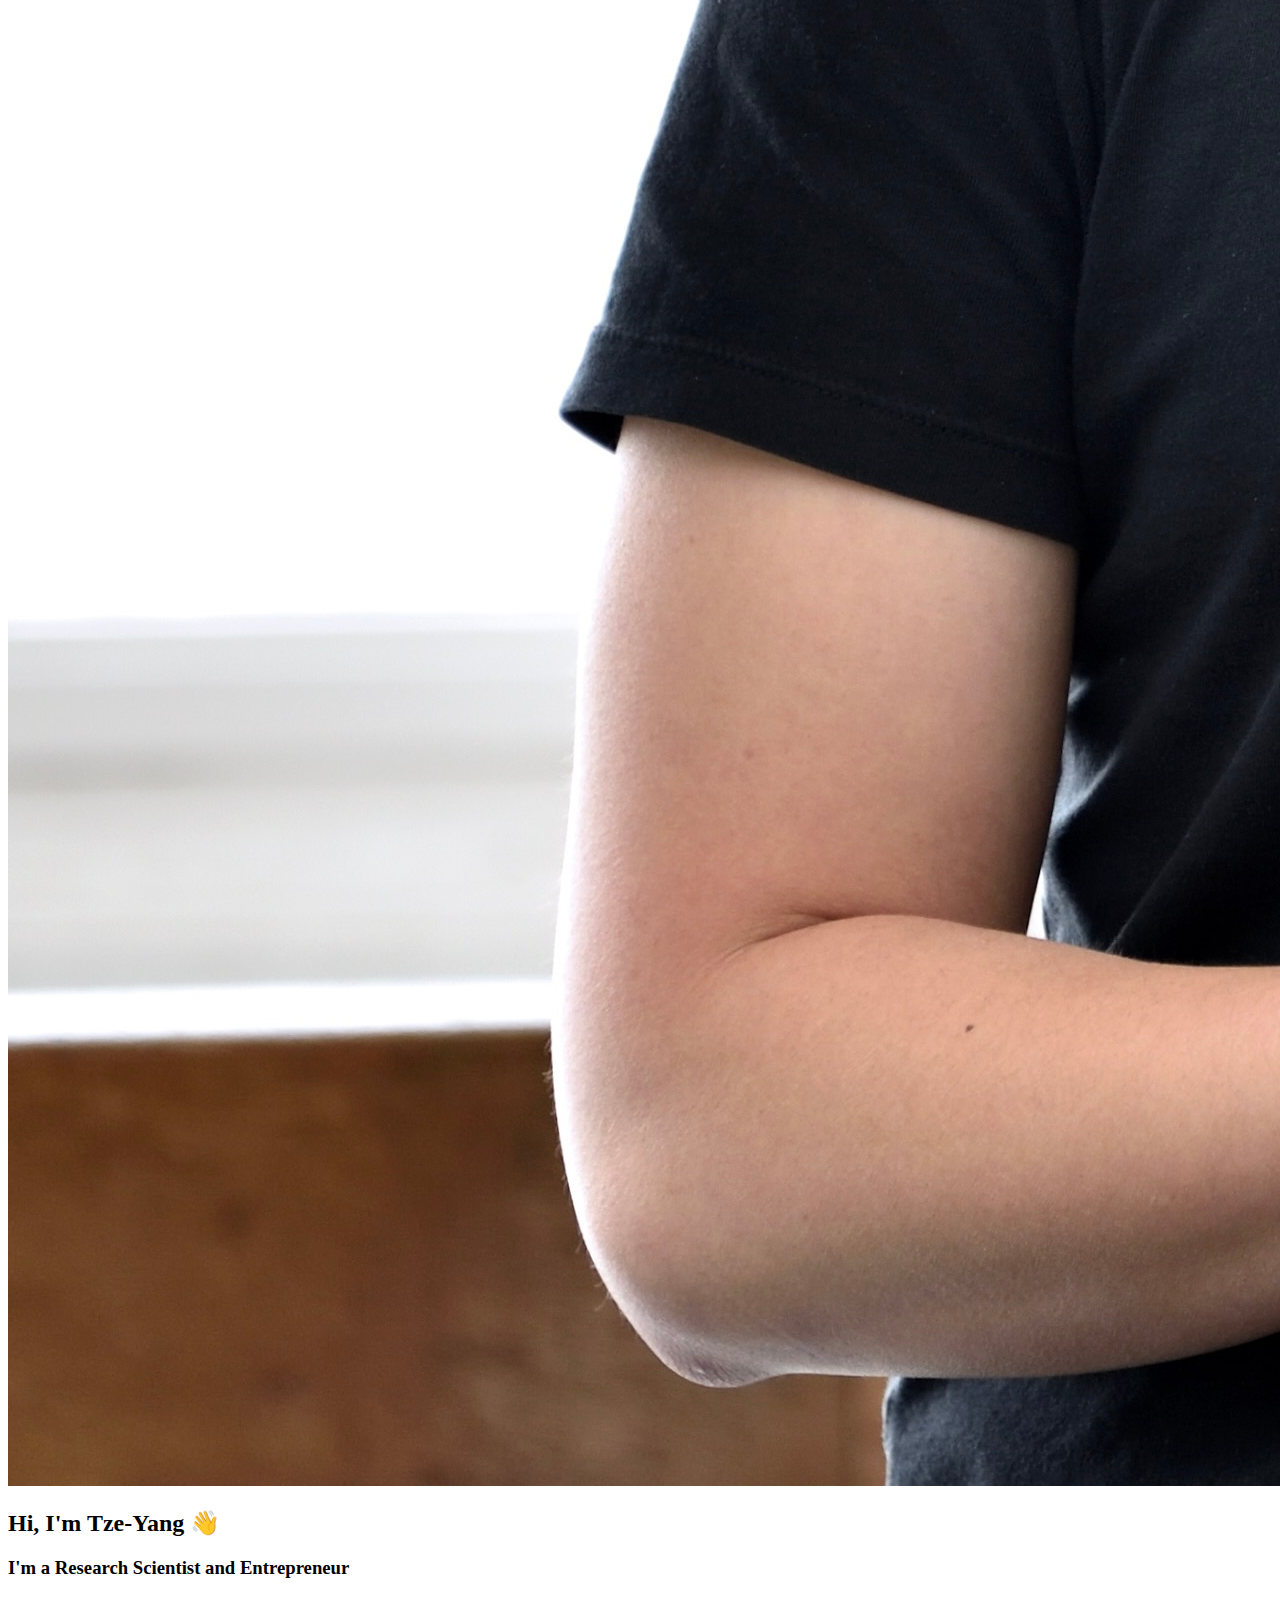
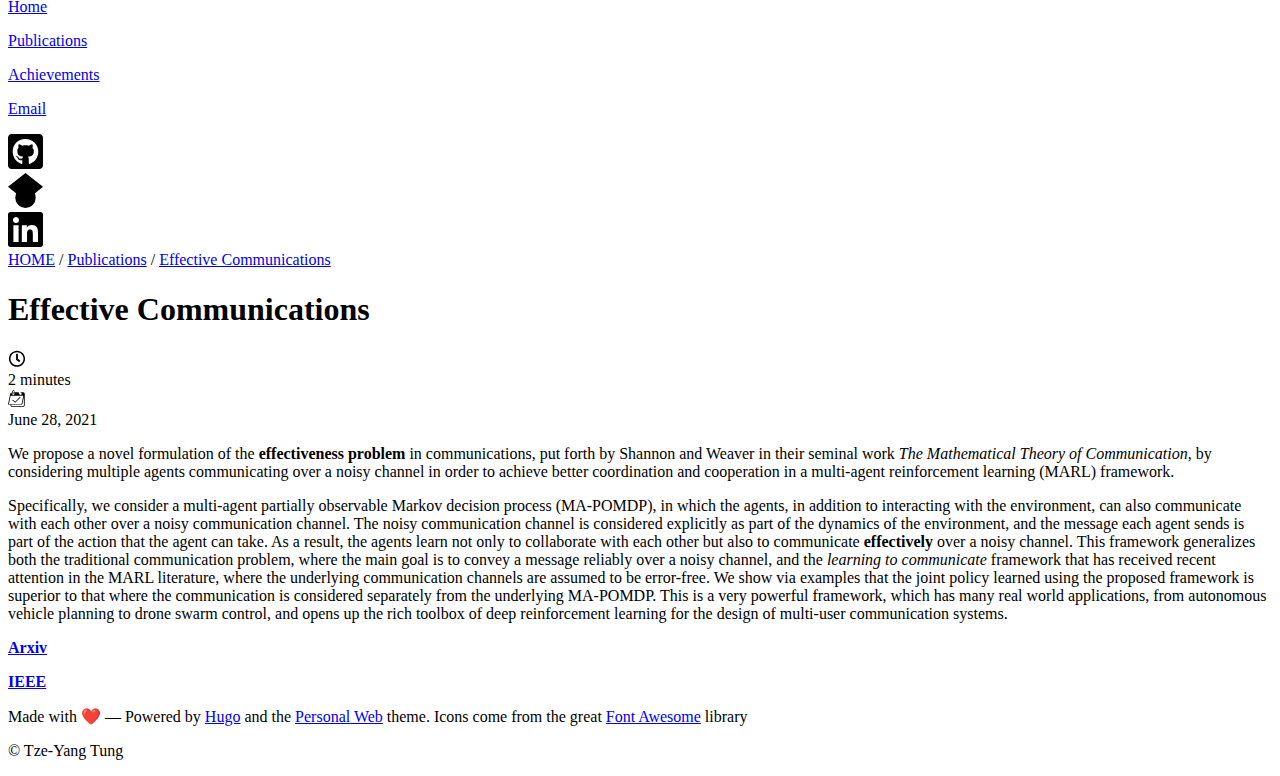
<file: post/effective_comms_paper/index.html>
<!doctype html><html lang=en><head><title>Effective Communications - Tze-Yang Tung</title>
<link rel=canonical href=https://tze-yang-tung.github.io/post/effective_comms_paper/><meta charset=utf-8><meta name=viewport content="width=device-width,initial-scale=1"><meta name=description content="A Joint Learning and Communication Framework for Multi-Agent Reinforcement Learning Over Noisy Channels"><meta name=theme-color content="#FD3519"><link rel="shortcut icon" href=/favicon/favicon.ico type=image/x-icon><link rel=icon href=/favicon/favicon.ico type=image/x-icon><meta name=generator content="Hugo 0.120.4"><link rel=stylesheet href=https://tze-yang-tung.github.io/sass/style.min.eabe1aa4bd266a15f7b39b122bd6a5cc75cb067e5373631ac21d7815d6240d6f.css integrity="sha256-6r4apL0mahX3s5sSK9alzHXLBn5Tc2Mawh14FdYkDW8=" media=screen><link rel=stylesheet href=https://tze-yang-tung.github.io/syntax.min.css integrity media=screen><meta property="og:title" content="Effective Communications"><meta property="og:description" content="A Joint Learning and Communication Framework for Multi-Agent Reinforcement Learning Over Noisy Channels"><meta property="og:type" content="article"><meta property="og:url" content="https://tze-yang-tung.github.io/post/effective_comms_paper/"><meta property="article:section" content="post"><meta property="article:published_time" content="2021-06-28T18:51:35+00:00"><meta property="article:modified_time" content="2022-12-26T18:51:35+00:00"><meta itemprop=name content="Effective Communications"><meta itemprop=description content="A Joint Learning and Communication Framework for Multi-Agent Reinforcement Learning Over Noisy Channels"><meta itemprop=datePublished content="2021-06-28T18:51:35+00:00"><meta itemprop=dateModified content="2022-12-26T18:51:35+00:00"><meta itemprop=wordCount content="249"><meta itemprop=keywords content></head><body><header style="background-image:linear-gradient( rgba(0,0,0,.4),rgba(0,0,0,.4) ),url(https://tze-yang-tung.github.io/images/side_bar.jpg)"><div class=intro><div class=logo-container><a href=/><img src=https://tze-yang-tung.github.io/images/dp.jpg alt="Profile Federated mmWave Beam Selection Utilizing LIDAR Data" class=rounded-logo></a></div><h2>Hi, I'm Tze-Yang 👋</h2><h3>I'm a Research Scientist and Entrepreneur</h3><div class=menu><p><a href=/>Home</a></p><p><a href=/post/>Publications</a></p><p><a href=/about/>Achievements</a></p><p><a href=mailto:tzeyang.tung.work@gmail.com target=_blank rel=external>Email</a></p></div></div><div class=socials><a href=https://github.com/r0ymanesco class=social-link target=_blank rel=noopener><div class=icon><svg width="35" height="35" viewBox="0 0 115 115" xmlns="http://www.w3.org/2000/svg" aria-hidden="true" role="img"><path d="M102.679.0H12.32C5.52.0.0 5.519.0 12.321v90.358C0 109.48 5.519 115 12.321 115h90.358c6.802.0 12.321-5.519 12.321-12.321V12.32C115 5.52 109.481.0 102.679.0zM71.182 98.494c-2.156.385-2.952-.95-2.952-2.053.0-1.386.051-8.471.051-14.195.0-4.005-1.335-6.546-2.9-7.881C74.878 73.313 84.89 72.003 84.89 55.6c0-4.671-1.669-7.007-4.39-10.01.436-1.105 1.9-5.648-.436-11.552-3.568-1.104-11.731 4.595-11.731 4.595-3.389-.95-7.06-1.438-10.679-1.438-3.62.0-7.29.488-10.679 1.438.0.0-8.163-5.699-11.73-4.595-2.337 5.878-.899 10.422-.437 11.551-2.72 3.004-4.004 5.34-4.004 10.011.0 16.326 9.574 17.712 19.072 18.765-1.232 1.104-2.336 3.003-2.72 5.724-2.44 1.104-8.677 3.004-12.4-3.568-2.335-4.056-6.545-4.39-6.545-4.39-4.159-.05-.282 2.619-.282 2.619 2.772 1.283 4.723 6.212 4.723 6.212 2.49 7.624 14.4 5.057 14.4 5.057.0 3.568.052 9.37.052 10.422.0 1.104-.77 2.438-2.952 2.053C27.21 92.821 15.35 76.701 15.35 57.86c0-23.564 18.02-41.456 41.585-41.456S99.598 34.296 99.598 57.86c.026 18.842-11.474 34.988-28.416 40.635zM46 82.81c-.488.103-.95-.102-1.001-.436-.051-.385.282-.719.77-.822.488-.05.95.154 1.001.488.077.334-.257.668-.77.77zm-2.439-.23c0 .333-.385.615-.898.615-.565.052-.95-.23-.95-.616.0-.333.385-.616.899-.616.487-.051.95.231.95.616zm-3.516-.283c-.103.334-.616.488-1.053.334-.488-.103-.821-.488-.719-.822.103-.334.617-.488 1.053-.385.513.154.847.54.719.873zm-3.158-1.386c-.23.282-.718.23-1.104-.154-.385-.334-.487-.822-.23-1.053.23-.282.718-.23 1.103.154.334.334.462.847.231 1.053zm-2.336-2.336c-.23.154-.667.0-.95-.385-.282-.385-.282-.822.0-1.001.283-.231.72-.052.95.333.283.385.283.847.0 1.053zm-1.668-2.49c-.231.23-.616.103-.899-.154-.282-.334-.333-.719-.102-.899.23-.23.616-.102.898.154.282.334.334.72.103.899zm-1.72-1.9c-.103.231-.436.283-.719.103-.334-.154-.488-.436-.385-.667.103-.154.385-.231.719-.103.334.18.488.462.385.667z"/></svg></div></a><a href="https://scholar.google.co.uk/citations?user=gcoILEcAAAAJ&amp;hl=en" class=social-link target=_blank rel=noopener><div class=icon><svg width="35" height="35" viewBox="0 0 115 115" xmlns="http://www.w3.org/2000/svg" aria-hidden="true" role="img"><path d="M57.5 92.341.0 45.521 57.5.0zm0 0 57.5-46.82L57.5.0z"/><circle cx="57.5" cy="81.458" r="33.542"/><path d="M27.186 67.083C32.569 55.751 44.12 47.917 57.5 47.917s24.93 7.834 30.314 19.166H27.186z"/></svg></div></a><a href=https://www.linkedin.com/in/tze-yang-tung class=social-link target=_blank rel=noopener><div class=icon><svg width="35" height="35" viewBox="0 0 115 115" xmlns="http://www.w3.org/2000/svg" aria-hidden="true" role="img"><path d="M106.786.0H8.189C3.67.0.0 3.722.0 8.291v98.418C0 111.278 3.67 115 8.189 115h98.597c4.518.0 8.214-3.722 8.214-8.291V8.29C115 3.722 111.304.0 106.786.0zm-72.03 98.571H17.713V43.69h17.07V98.57h-.025zm-8.522-62.377c-5.467.0-9.882-4.44-9.882-9.883.0-5.442 4.415-9.882 9.882-9.882 5.442.0 9.883 4.44 9.883 9.882a9.87 9.87.0 01-9.883 9.883zm72.414 62.377H81.604V71.875c0-6.366-.129-14.555-8.856-14.555-8.882.0-10.242 6.931-10.242 14.093V98.57H45.46V43.69h16.352v7.495h.23c2.285-4.312 7.855-8.856 16.147-8.856 17.25.0 20.458 11.372 20.458 26.158V98.57z"/></svg></div></a></div></header><div class=mobile-header><p>Tze-Yang Tung</p><div class=hamburger><div class=bar></div><div class=bar></div><div class=bar></div></div></div><div class=overlay-menu><header><div class=intro><div class=logo-container><a href=/><img src=https://tze-yang-tung.github.io/images/dp.jpg alt="Profile Federated mmWave Beam Selection Utilizing LIDAR Data" class=rounded-logo></a></div><h2>Hi, I'm Tze-Yang 👋</h2><h3>I'm a Research Scientist and Entrepreneur</h3><div class=menu><p><a href=/>Home</a></p><p><a href=/post/>Publications</a></p><p><a href=/about/>Achievements</a></p><p><a href=mailto:tzeyang.tung.work@gmail.com target=_blank rel=external>Email</a></p></div></div><div class=socials><a href=https://github.com/r0ymanesco class=social-link target=_blank rel=noopener><div class=icon><svg width="35" height="35" viewBox="0 0 115 115" xmlns="http://www.w3.org/2000/svg" aria-hidden="true" role="img"><path d="M102.679.0H12.32C5.52.0.0 5.519.0 12.321v90.358C0 109.48 5.519 115 12.321 115h90.358c6.802.0 12.321-5.519 12.321-12.321V12.32C115 5.52 109.481.0 102.679.0zM71.182 98.494c-2.156.385-2.952-.95-2.952-2.053.0-1.386.051-8.471.051-14.195.0-4.005-1.335-6.546-2.9-7.881C74.878 73.313 84.89 72.003 84.89 55.6c0-4.671-1.669-7.007-4.39-10.01.436-1.105 1.9-5.648-.436-11.552-3.568-1.104-11.731 4.595-11.731 4.595-3.389-.95-7.06-1.438-10.679-1.438-3.62.0-7.29.488-10.679 1.438.0.0-8.163-5.699-11.73-4.595-2.337 5.878-.899 10.422-.437 11.551-2.72 3.004-4.004 5.34-4.004 10.011.0 16.326 9.574 17.712 19.072 18.765-1.232 1.104-2.336 3.003-2.72 5.724-2.44 1.104-8.677 3.004-12.4-3.568-2.335-4.056-6.545-4.39-6.545-4.39-4.159-.05-.282 2.619-.282 2.619 2.772 1.283 4.723 6.212 4.723 6.212 2.49 7.624 14.4 5.057 14.4 5.057.0 3.568.052 9.37.052 10.422.0 1.104-.77 2.438-2.952 2.053C27.21 92.821 15.35 76.701 15.35 57.86c0-23.564 18.02-41.456 41.585-41.456S99.598 34.296 99.598 57.86c.026 18.842-11.474 34.988-28.416 40.635zM46 82.81c-.488.103-.95-.102-1.001-.436-.051-.385.282-.719.77-.822.488-.05.95.154 1.001.488.077.334-.257.668-.77.77zm-2.439-.23c0 .333-.385.615-.898.615-.565.052-.95-.23-.95-.616.0-.333.385-.616.899-.616.487-.051.95.231.95.616zm-3.516-.283c-.103.334-.616.488-1.053.334-.488-.103-.821-.488-.719-.822.103-.334.617-.488 1.053-.385.513.154.847.54.719.873zm-3.158-1.386c-.23.282-.718.23-1.104-.154-.385-.334-.487-.822-.23-1.053.23-.282.718-.23 1.103.154.334.334.462.847.231 1.053zm-2.336-2.336c-.23.154-.667.0-.95-.385-.282-.385-.282-.822.0-1.001.283-.231.72-.052.95.333.283.385.283.847.0 1.053zm-1.668-2.49c-.231.23-.616.103-.899-.154-.282-.334-.333-.719-.102-.899.23-.23.616-.102.898.154.282.334.334.72.103.899zm-1.72-1.9c-.103.231-.436.283-.719.103-.334-.154-.488-.436-.385-.667.103-.154.385-.231.719-.103.334.18.488.462.385.667z"/></svg></div></a><a href="https://scholar.google.co.uk/citations?user=gcoILEcAAAAJ&amp;hl=en" class=social-link target=_blank rel=noopener><div class=icon><svg width="35" height="35" viewBox="0 0 115 115" xmlns="http://www.w3.org/2000/svg" aria-hidden="true" role="img"><path d="M57.5 92.341.0 45.521 57.5.0zm0 0 57.5-46.82L57.5.0z"/><circle cx="57.5" cy="81.458" r="33.542"/><path d="M27.186 67.083C32.569 55.751 44.12 47.917 57.5 47.917s24.93 7.834 30.314 19.166H27.186z"/></svg></div></a><a href=https://www.linkedin.com/in/tze-yang-tung class=social-link target=_blank rel=noopener><div class=icon><svg width="35" height="35" viewBox="0 0 115 115" xmlns="http://www.w3.org/2000/svg" aria-hidden="true" role="img"><path d="M106.786.0H8.189C3.67.0.0 3.722.0 8.291v98.418C0 111.278 3.67 115 8.189 115h98.597c4.518.0 8.214-3.722 8.214-8.291V8.29C115 3.722 111.304.0 106.786.0zm-72.03 98.571H17.713V43.69h17.07V98.57h-.025zm-8.522-62.377c-5.467.0-9.882-4.44-9.882-9.883.0-5.442 4.415-9.882 9.882-9.882 5.442.0 9.883 4.44 9.883 9.882a9.87 9.87.0 01-9.883 9.883zm72.414 62.377H81.604V71.875c0-6.366-.129-14.555-8.856-14.555-8.882.0-10.242 6.931-10.242 14.093V98.57H45.46V43.69h16.352v7.495h.23c2.285-4.312 7.855-8.856 16.147-8.856 17.25.0 20.458 11.372 20.458 26.158V98.57z"/></svg></div></a></div></header></div><div class=content-wrapper><div class=breadcrumb><span><a href=https://tze-yang-tung.github.io/>HOME</a>
/
</span><span><a href=https://tze-yang-tung.github.io/post/>Publications</a>
/
</span><span class=active><a href=https://tze-yang-tung.github.io/post/effective_comms_paper/>Effective Communications</a></span></div><main id=content class=post><h1>Effective Communications</h1><div class=reading-time><div class=icon><svg width="18" height="18" viewBox="0 0 115 115" xmlns="http://www.w3.org/2000/svg" aria-hidden="true" role="img"><path d="M57.5 11C29.05 11 6 34.05 6 62.5S29.05 114 57.5 114 109 90.95 109 62.5 85.95 11 57.5 11zm0 93.032c-22.947.0-41.532-18.585-41.532-41.532S34.553 20.968 57.5 20.968 99.032 39.553 99.032 62.5 80.447 104.032 57.5 104.032zm12.833-21.68L52.703 69.54a2.508 2.508.0 01-1.018-2.015V33.427a2.5 2.5.0 012.492-2.492h6.646a2.5 2.5.0 012.492 2.492v29.426l13.871 10.092c1.122.81 1.35 2.368.54 3.49l-3.904 5.377a2.51 2.51.0 01-3.489.54z"/></svg></div><span>2 minutes</span></div><div class=published-date><div class=icon><svg width="18" height="18" viewBox="0 0 115 115" xmlns="http://www.w3.org/2000/svg" aria-hidden="true" role="img"><path d="M77.577 51.23a1.807 1.807.0 00-2.2.342l-27.562 27.79a1.807 1.807.0 01-2.2.342l-14.008-9.702a1.807 1.807.0 00-2.2.342l-1.952 1.968c-.287.22-.456.568-.455.936.001.37.172.716.46.934L45.637 86.77a1.807 1.807.0 002.2-.342l31.709-31.97c.287-.22.456-.567.455-.936a1.175 1.175.0 00-.46-.933l-1.963-1.36z"/><path d="M97.304 20H80.512c-.041.34-.063.683-.064 1.026a5.986 5.986.0 001.256 4.1c.054.003.103.02.157.025a4.881 4.881.0 011.865-.025c3.05.562 4.984 3.907 4.32 7.47-.666 3.563-3.678 5.996-6.728 5.433a4.932 4.932.0 01-2.437-1.258c-6.018-1.378-10.445-7.795-10.445-15.745.0-.347.023-.685.04-1.026H34.579c-.041.34-.063.683-.064 1.026a5.986 5.986.0 001.256 4.1c.054.003.103.02.157.025a4.881 4.881.0 011.865-.025c3.05.562 4.984 3.907 4.32 7.47-.666 3.563-3.678 5.996-6.728 5.433a4.932 4.932.0 01-2.437-1.258c-6.018-1.378-10.445-7.795-10.445-15.745.0-.22.019-.434.025-.652a9.788 9.788.0 00-5.697 4.471 9.683 9.683.0 00-2.65 4.764L1.158 92.871c-.965 4.689 2.6 8.503 7.948 8.503h6.334v2.673c-.077 5.41 4.263 9.861 9.705 9.953h72.16c5.438-.095 9.774-4.546 9.694-9.953V29.953c.08-5.407-4.256-9.858-9.695-9.953zM10.078 96.653c-2.378.0-3.964-1.697-3.535-3.782L16.637 43.84h80.787L87.331 92.871a5.254 5.254.0 01-5.091 3.782H10.078zm91.535 7.394c.036 2.403-1.891 4.382-4.308 4.424h-72.16c-2.42-.04-4.352-2.018-4.32-4.424v-2.673h60.443c5.348.0 10.484-3.814 11.449-8.503l8.897-43.215v54.391z"/><path d="M34.814 33c1.243.0 2.251-1.057 2.251-2.36.0-1.305-1.008-2.362-2.25-2.362-2.04.0-4.313-3.194-4.313-7.778s2.272-7.778 4.312-7.778c1.227.0 2.536 1.163 3.386 3.084H43C41.716 11.19 38.578 8 34.814 8 29.871 8 26 13.49 26 20.5c0 7.009 3.871 12.5 8.814 12.5z"/></svg></div><span>June 28, 2021</span></div><p>We propose a novel formulation of the <strong>effectiveness problem</strong> in communications, put forth by Shannon and Weaver in their seminal work <em>The Mathematical Theory of Communication</em>, by considering multiple agents communicating over a noisy channel in order to achieve better coordination and cooperation in a multi-agent reinforcement learning (MARL) framework.</p><p>Specifically, we consider a multi-agent partially observable Markov decision process (MA-POMDP), in which the agents, in addition to interacting with the environment, can also communicate with each other over a noisy communication channel.
The noisy communication channel is considered explicitly as part of the dynamics of the environment, and the message each agent sends is part of the action that the agent can take.
As a result, the agents learn not only to collaborate with each other but also to communicate <strong>effectively</strong> over a noisy channel.
This framework generalizes both the traditional communication problem, where the main goal is to convey a message reliably over a noisy channel, and the <em>learning to communicate</em> framework that has received recent attention in the MARL literature, where the underlying communication channels are assumed to be error-free.
We show via examples that the joint policy learned using the proposed framework is superior to that where the communication is considered separately from the underlying MA-POMDP.
This is a very powerful framework, which has many real world applications, from autonomous vehicle planning to drone swarm control, and opens up the rich toolbox of deep reinforcement learning for the design of multi-user communication systems.</p><p><a href=https://arxiv.org/abs/2101.10369v2><strong>Arxiv</strong></a></p><p><a href=https://ieeexplore.ieee.org/abstract/document/9466501><strong>IEEE</strong></a></p></main></div><footer><div class=footer-wrapper><p>Made with ❤️ &mdash; Powered by <a href=https://gohugo.io/ target=_blank rel=external>Hugo</a> and the <a href=https://github.com/bjacquemet/personal-web target=_blank rel=external>Personal Web</a> theme. Icons come from the great <a href=https://fontawesome.com/license target=_blank rel=external>Font Awesome</a> library</p><p>© Tze-Yang Tung</p></div></footer><link href="https://fonts.googleapis.com/css?family=Montserrat:500,600|Raleway:400,400i,600" rel=stylesheet><script type=text/javascript>document.querySelector(".mobile-header").addEventListener("click",function(){var e=document.querySelector(".overlay-menu");document.querySelector(".hamburger").classList.contains("cross")?(document.querySelector(".hamburger").classList.remove("cross"),e.style.display="none",e.style.width="0%",e.style.height="0%"):(document.querySelector(".hamburger").classList.add("cross"),e.style.width="100%",e.style.height="100vh",e.style.display="block")})</script></body></html>
</file>
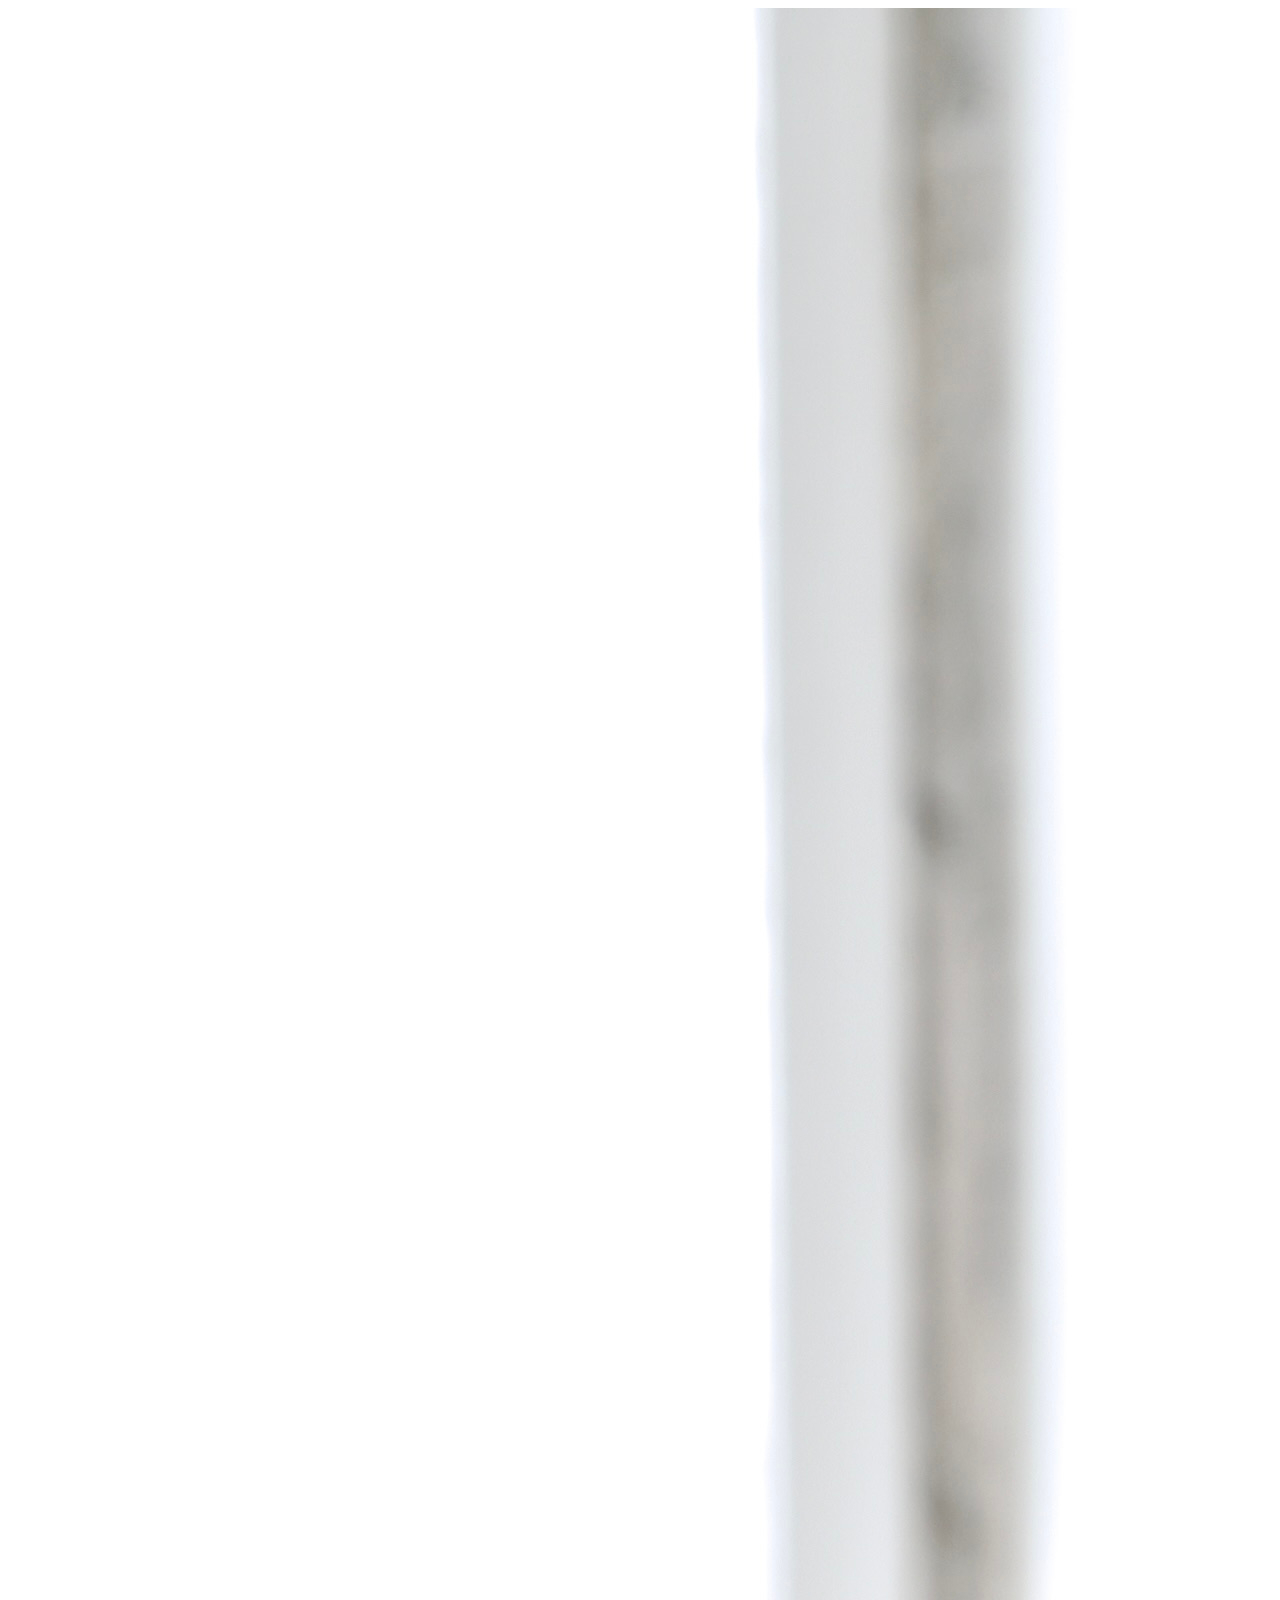
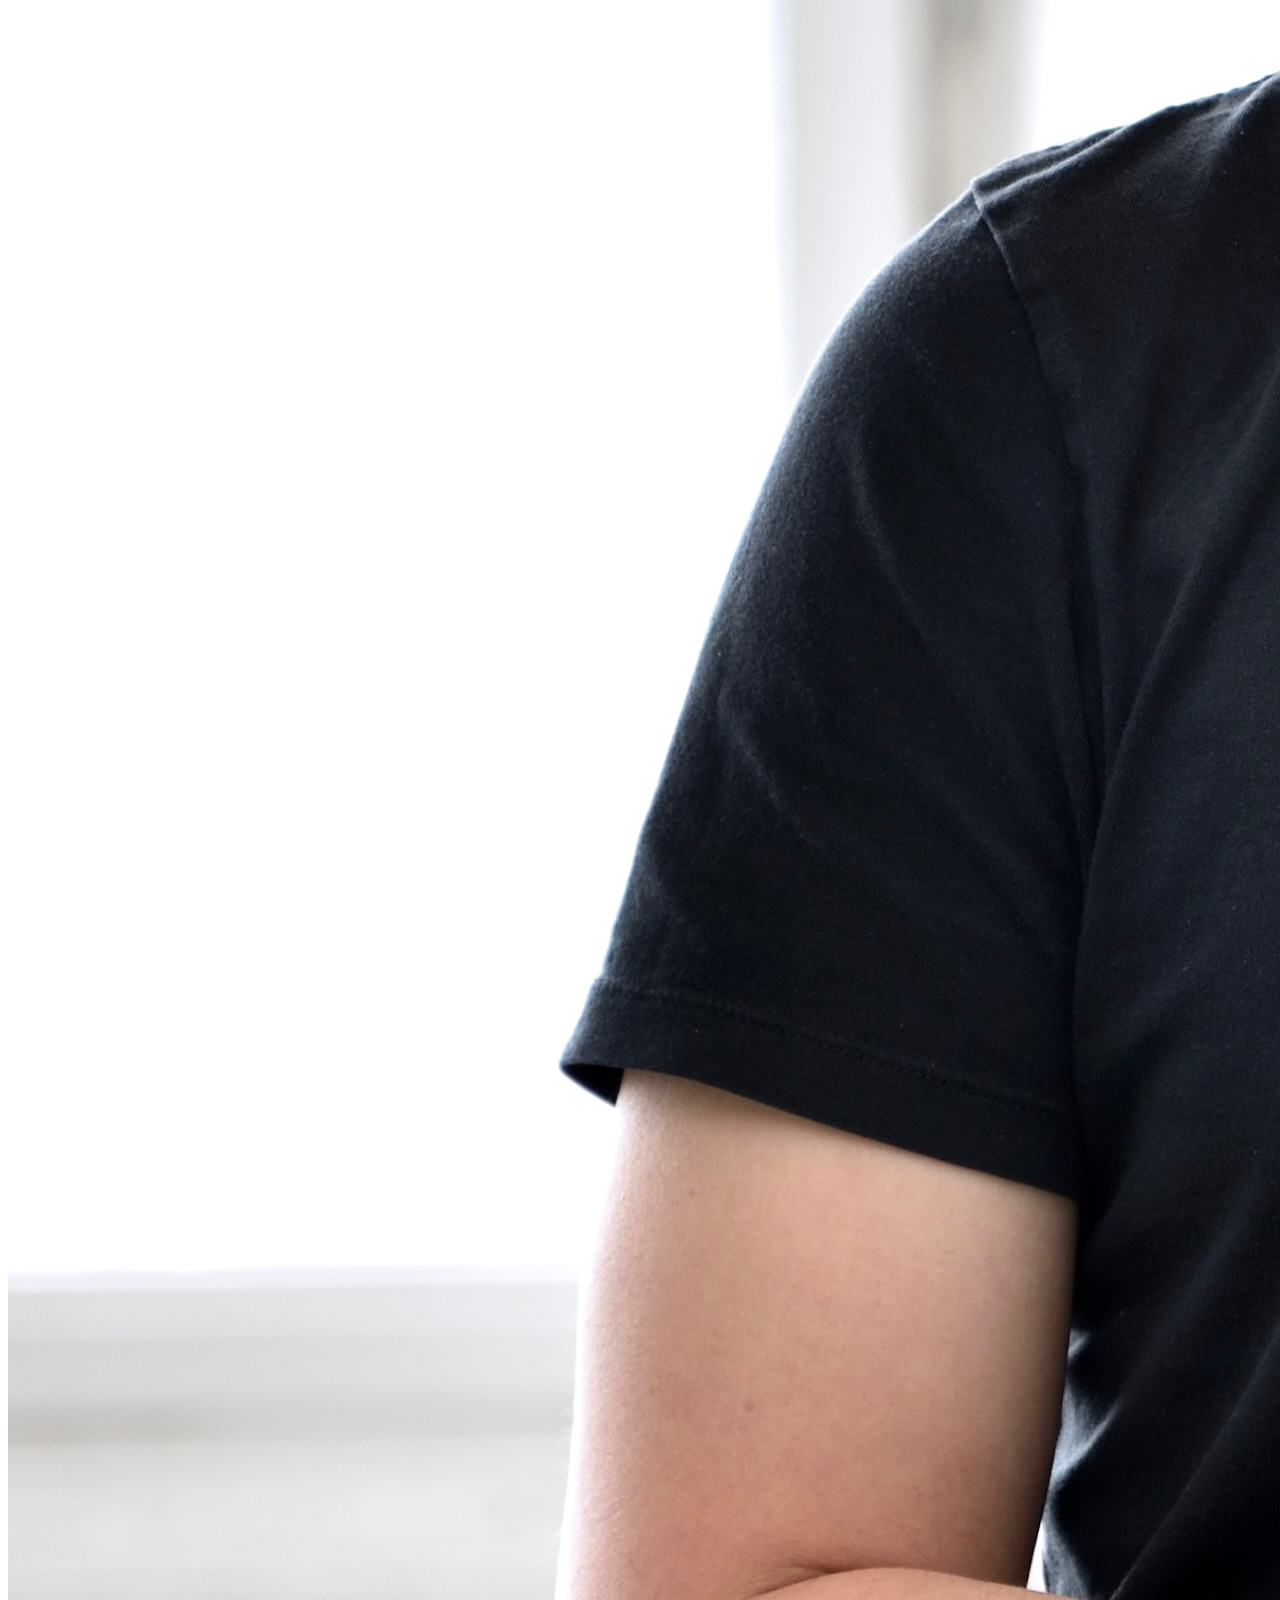
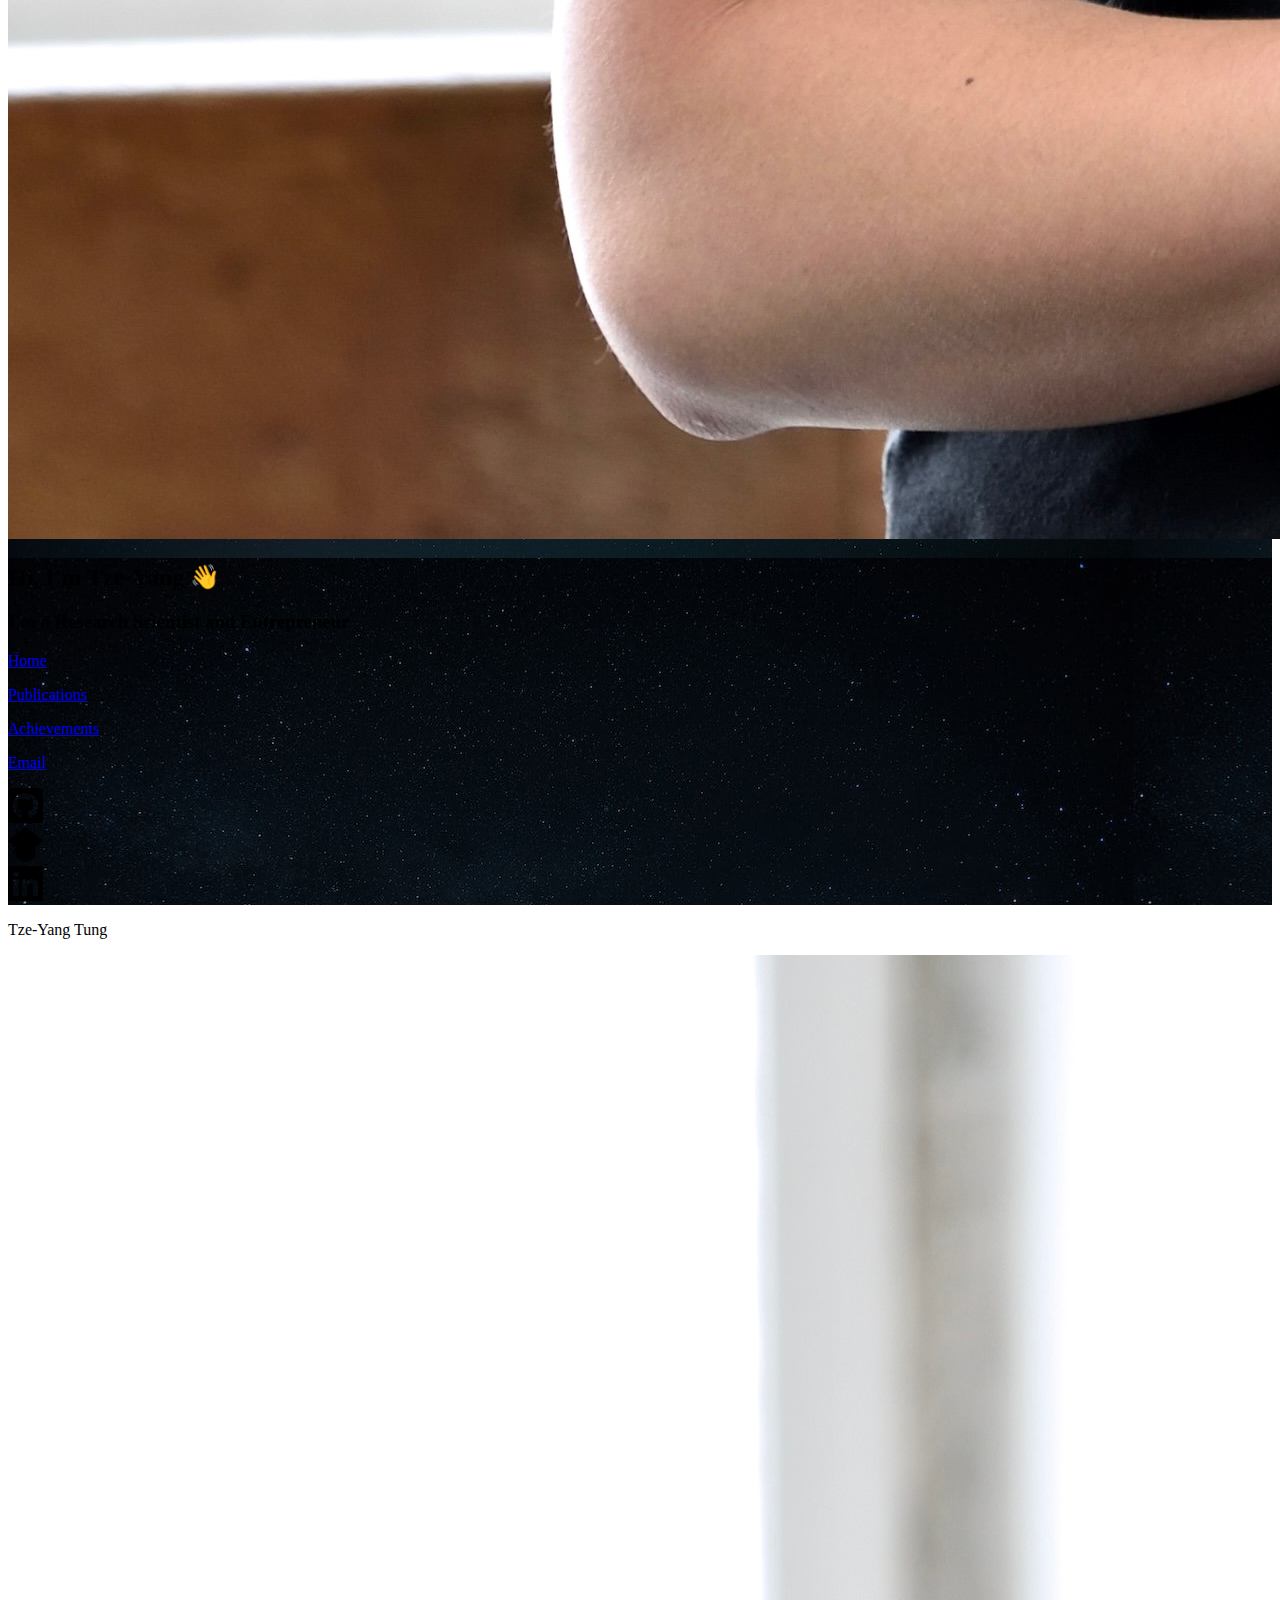
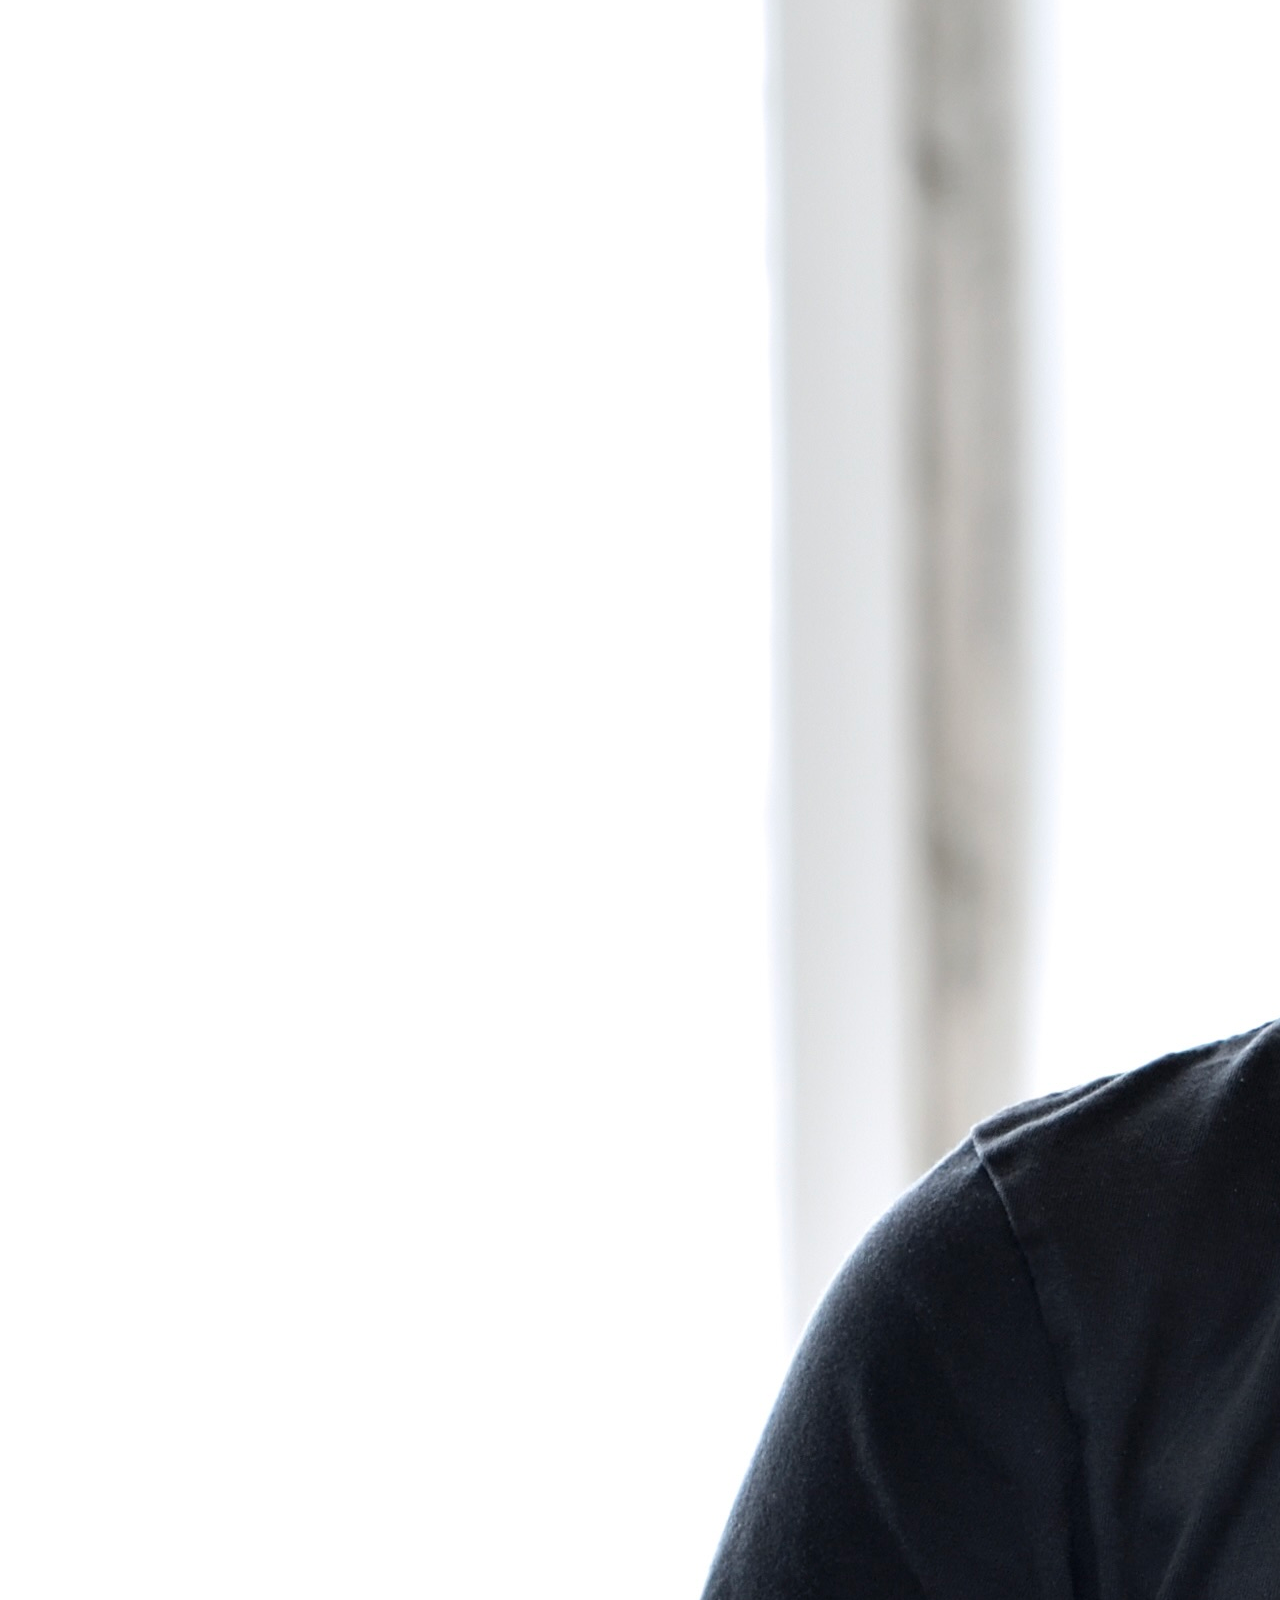
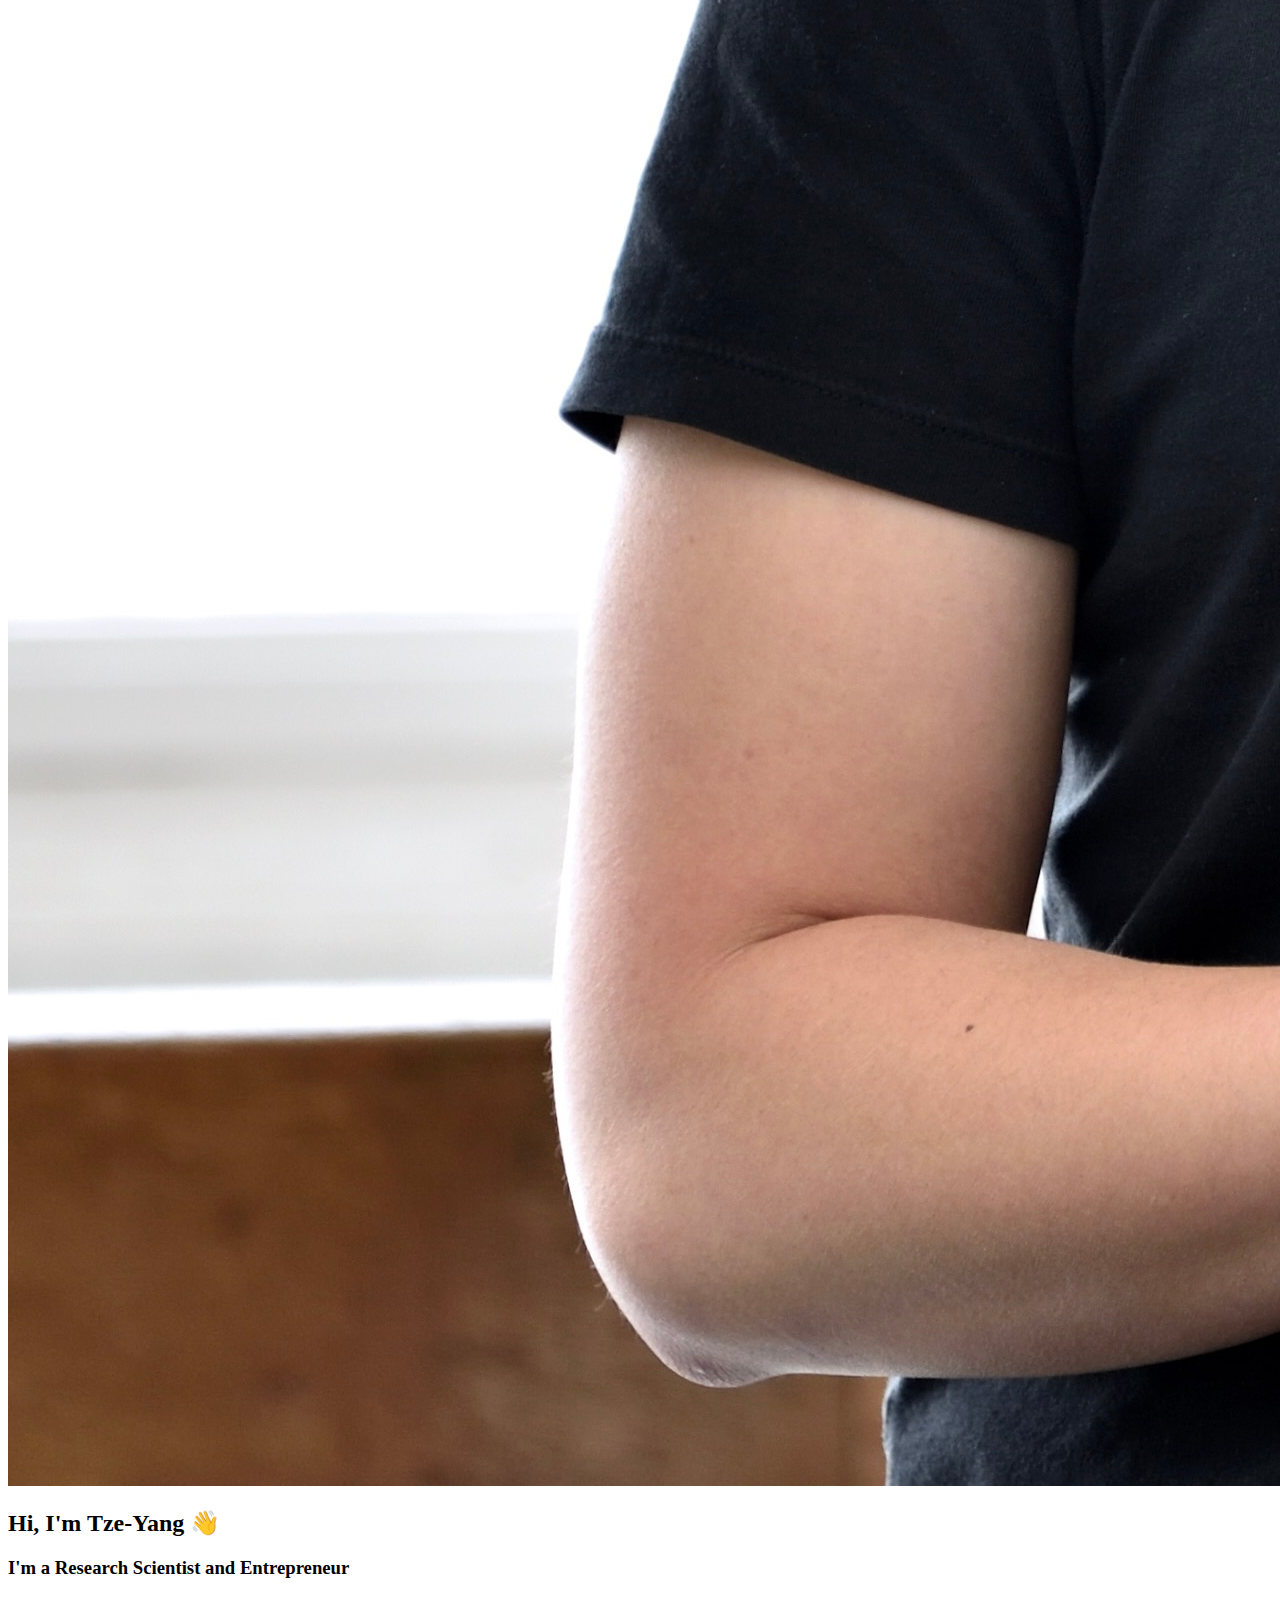
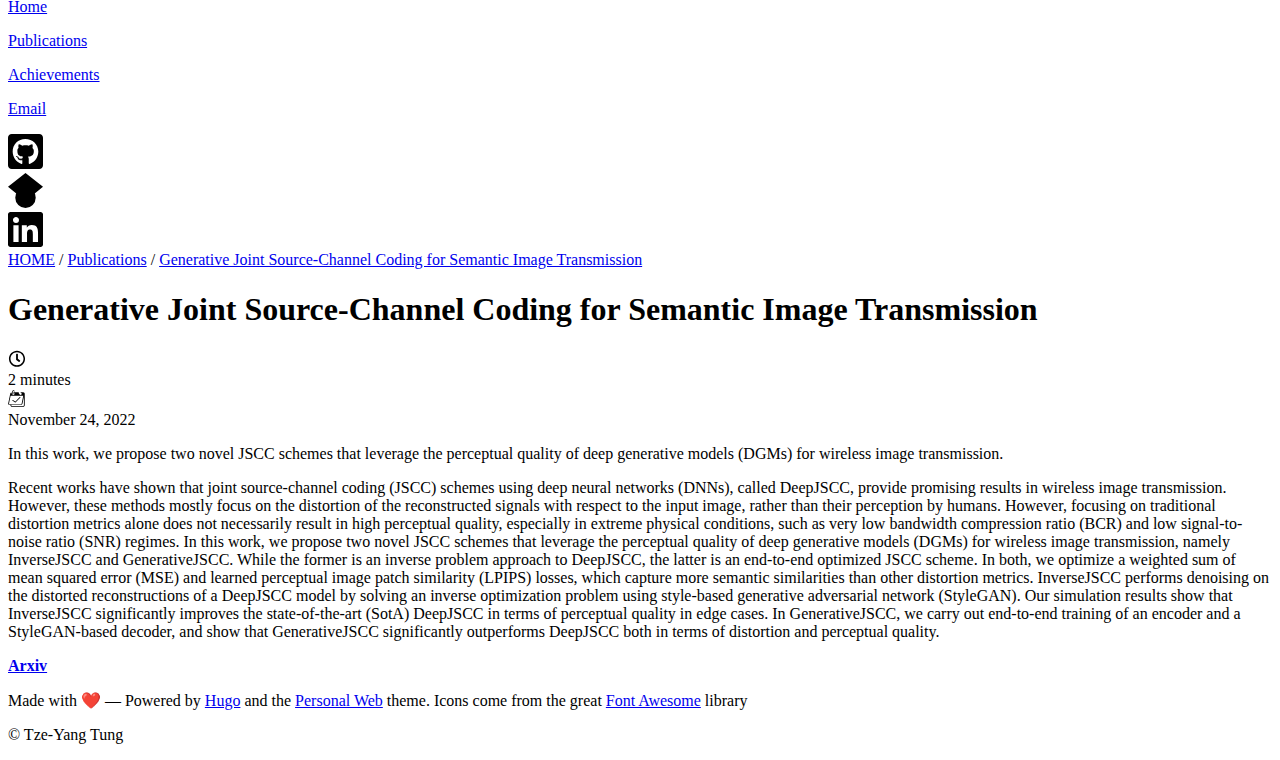
<file: post/generative_deepjscc_paper/index.html>
<!doctype html><html lang=en><head><title>Generative Joint Source-Channel Coding for Semantic Image Transmission - Tze-Yang Tung</title>
<link rel=canonical href=https://tze-yang-tung.github.io/post/generative_deepjscc_paper/><meta charset=utf-8><meta name=viewport content="width=device-width,initial-scale=1"><meta name=description content><meta name=theme-color content="#FD3519"><link rel="shortcut icon" href=/favicon/favicon.ico type=image/x-icon><link rel=icon href=/favicon/favicon.ico type=image/x-icon><meta name=generator content="Hugo 0.120.4"><link rel=stylesheet href=https://tze-yang-tung.github.io/sass/style.min.eabe1aa4bd266a15f7b39b122bd6a5cc75cb067e5373631ac21d7815d6240d6f.css integrity="sha256-6r4apL0mahX3s5sSK9alzHXLBn5Tc2Mawh14FdYkDW8=" media=screen><link rel=stylesheet href=https://tze-yang-tung.github.io/syntax.min.css integrity media=screen><meta property="og:title" content="Generative Joint Source-Channel Coding for Semantic Image Transmission"><meta property="og:description" content="In this work, we propose two novel JSCC schemes that leverage the perceptual quality of deep generative models (DGMs) for wireless image transmission."><meta property="og:type" content="article"><meta property="og:url" content="https://tze-yang-tung.github.io/post/generative_deepjscc_paper/"><meta property="article:section" content="post"><meta property="article:published_time" content="2022-11-24T19:12:56+00:00"><meta property="article:modified_time" content="2022-12-26T19:12:56+00:00"><meta itemprop=name content="Generative Joint Source-Channel Coding for Semantic Image Transmission"><meta itemprop=description content="In this work, we propose two novel JSCC schemes that leverage the perceptual quality of deep generative models (DGMs) for wireless image transmission."><meta itemprop=datePublished content="2022-11-24T19:12:56+00:00"><meta itemprop=dateModified content="2022-12-26T19:12:56+00:00"><meta itemprop=wordCount content="252"><meta itemprop=keywords content></head><body><header style="background-image:linear-gradient( rgba(0,0,0,.4),rgba(0,0,0,.4) ),url(https://tze-yang-tung.github.io/images/side_bar.jpg)"><div class=intro><div class=logo-container><a href=/><img src=https://tze-yang-tung.github.io/images/dp.jpg alt="Profile Federated mmWave Beam Selection Utilizing LIDAR Data" class=rounded-logo></a></div><h2>Hi, I'm Tze-Yang 👋</h2><h3>I'm a Research Scientist and Entrepreneur</h3><div class=menu><p><a href=/>Home</a></p><p><a href=/post/>Publications</a></p><p><a href=/about/>Achievements</a></p><p><a href=mailto:tzeyang.tung.work@gmail.com target=_blank rel=external>Email</a></p></div></div><div class=socials><a href=https://github.com/r0ymanesco class=social-link target=_blank rel=noopener><div class=icon><svg width="35" height="35" viewBox="0 0 115 115" xmlns="http://www.w3.org/2000/svg" aria-hidden="true" role="img"><path d="M102.679.0H12.32C5.52.0.0 5.519.0 12.321v90.358C0 109.48 5.519 115 12.321 115h90.358c6.802.0 12.321-5.519 12.321-12.321V12.32C115 5.52 109.481.0 102.679.0zM71.182 98.494c-2.156.385-2.952-.95-2.952-2.053.0-1.386.051-8.471.051-14.195.0-4.005-1.335-6.546-2.9-7.881C74.878 73.313 84.89 72.003 84.89 55.6c0-4.671-1.669-7.007-4.39-10.01.436-1.105 1.9-5.648-.436-11.552-3.568-1.104-11.731 4.595-11.731 4.595-3.389-.95-7.06-1.438-10.679-1.438-3.62.0-7.29.488-10.679 1.438.0.0-8.163-5.699-11.73-4.595-2.337 5.878-.899 10.422-.437 11.551-2.72 3.004-4.004 5.34-4.004 10.011.0 16.326 9.574 17.712 19.072 18.765-1.232 1.104-2.336 3.003-2.72 5.724-2.44 1.104-8.677 3.004-12.4-3.568-2.335-4.056-6.545-4.39-6.545-4.39-4.159-.05-.282 2.619-.282 2.619 2.772 1.283 4.723 6.212 4.723 6.212 2.49 7.624 14.4 5.057 14.4 5.057.0 3.568.052 9.37.052 10.422.0 1.104-.77 2.438-2.952 2.053C27.21 92.821 15.35 76.701 15.35 57.86c0-23.564 18.02-41.456 41.585-41.456S99.598 34.296 99.598 57.86c.026 18.842-11.474 34.988-28.416 40.635zM46 82.81c-.488.103-.95-.102-1.001-.436-.051-.385.282-.719.77-.822.488-.05.95.154 1.001.488.077.334-.257.668-.77.77zm-2.439-.23c0 .333-.385.615-.898.615-.565.052-.95-.23-.95-.616.0-.333.385-.616.899-.616.487-.051.95.231.95.616zm-3.516-.283c-.103.334-.616.488-1.053.334-.488-.103-.821-.488-.719-.822.103-.334.617-.488 1.053-.385.513.154.847.54.719.873zm-3.158-1.386c-.23.282-.718.23-1.104-.154-.385-.334-.487-.822-.23-1.053.23-.282.718-.23 1.103.154.334.334.462.847.231 1.053zm-2.336-2.336c-.23.154-.667.0-.95-.385-.282-.385-.282-.822.0-1.001.283-.231.72-.052.95.333.283.385.283.847.0 1.053zm-1.668-2.49c-.231.23-.616.103-.899-.154-.282-.334-.333-.719-.102-.899.23-.23.616-.102.898.154.282.334.334.72.103.899zm-1.72-1.9c-.103.231-.436.283-.719.103-.334-.154-.488-.436-.385-.667.103-.154.385-.231.719-.103.334.18.488.462.385.667z"/></svg></div></a><a href="https://scholar.google.co.uk/citations?user=gcoILEcAAAAJ&amp;hl=en" class=social-link target=_blank rel=noopener><div class=icon><svg width="35" height="35" viewBox="0 0 115 115" xmlns="http://www.w3.org/2000/svg" aria-hidden="true" role="img"><path d="M57.5 92.341.0 45.521 57.5.0zm0 0 57.5-46.82L57.5.0z"/><circle cx="57.5" cy="81.458" r="33.542"/><path d="M27.186 67.083C32.569 55.751 44.12 47.917 57.5 47.917s24.93 7.834 30.314 19.166H27.186z"/></svg></div></a><a href=https://www.linkedin.com/in/tze-yang-tung class=social-link target=_blank rel=noopener><div class=icon><svg width="35" height="35" viewBox="0 0 115 115" xmlns="http://www.w3.org/2000/svg" aria-hidden="true" role="img"><path d="M106.786.0H8.189C3.67.0.0 3.722.0 8.291v98.418C0 111.278 3.67 115 8.189 115h98.597c4.518.0 8.214-3.722 8.214-8.291V8.29C115 3.722 111.304.0 106.786.0zm-72.03 98.571H17.713V43.69h17.07V98.57h-.025zm-8.522-62.377c-5.467.0-9.882-4.44-9.882-9.883.0-5.442 4.415-9.882 9.882-9.882 5.442.0 9.883 4.44 9.883 9.882a9.87 9.87.0 01-9.883 9.883zm72.414 62.377H81.604V71.875c0-6.366-.129-14.555-8.856-14.555-8.882.0-10.242 6.931-10.242 14.093V98.57H45.46V43.69h16.352v7.495h.23c2.285-4.312 7.855-8.856 16.147-8.856 17.25.0 20.458 11.372 20.458 26.158V98.57z"/></svg></div></a></div></header><div class=mobile-header><p>Tze-Yang Tung</p><div class=hamburger><div class=bar></div><div class=bar></div><div class=bar></div></div></div><div class=overlay-menu><header><div class=intro><div class=logo-container><a href=/><img src=https://tze-yang-tung.github.io/images/dp.jpg alt="Profile Federated mmWave Beam Selection Utilizing LIDAR Data" class=rounded-logo></a></div><h2>Hi, I'm Tze-Yang 👋</h2><h3>I'm a Research Scientist and Entrepreneur</h3><div class=menu><p><a href=/>Home</a></p><p><a href=/post/>Publications</a></p><p><a href=/about/>Achievements</a></p><p><a href=mailto:tzeyang.tung.work@gmail.com target=_blank rel=external>Email</a></p></div></div><div class=socials><a href=https://github.com/r0ymanesco class=social-link target=_blank rel=noopener><div class=icon><svg width="35" height="35" viewBox="0 0 115 115" xmlns="http://www.w3.org/2000/svg" aria-hidden="true" role="img"><path d="M102.679.0H12.32C5.52.0.0 5.519.0 12.321v90.358C0 109.48 5.519 115 12.321 115h90.358c6.802.0 12.321-5.519 12.321-12.321V12.32C115 5.52 109.481.0 102.679.0zM71.182 98.494c-2.156.385-2.952-.95-2.952-2.053.0-1.386.051-8.471.051-14.195.0-4.005-1.335-6.546-2.9-7.881C74.878 73.313 84.89 72.003 84.89 55.6c0-4.671-1.669-7.007-4.39-10.01.436-1.105 1.9-5.648-.436-11.552-3.568-1.104-11.731 4.595-11.731 4.595-3.389-.95-7.06-1.438-10.679-1.438-3.62.0-7.29.488-10.679 1.438.0.0-8.163-5.699-11.73-4.595-2.337 5.878-.899 10.422-.437 11.551-2.72 3.004-4.004 5.34-4.004 10.011.0 16.326 9.574 17.712 19.072 18.765-1.232 1.104-2.336 3.003-2.72 5.724-2.44 1.104-8.677 3.004-12.4-3.568-2.335-4.056-6.545-4.39-6.545-4.39-4.159-.05-.282 2.619-.282 2.619 2.772 1.283 4.723 6.212 4.723 6.212 2.49 7.624 14.4 5.057 14.4 5.057.0 3.568.052 9.37.052 10.422.0 1.104-.77 2.438-2.952 2.053C27.21 92.821 15.35 76.701 15.35 57.86c0-23.564 18.02-41.456 41.585-41.456S99.598 34.296 99.598 57.86c.026 18.842-11.474 34.988-28.416 40.635zM46 82.81c-.488.103-.95-.102-1.001-.436-.051-.385.282-.719.77-.822.488-.05.95.154 1.001.488.077.334-.257.668-.77.77zm-2.439-.23c0 .333-.385.615-.898.615-.565.052-.95-.23-.95-.616.0-.333.385-.616.899-.616.487-.051.95.231.95.616zm-3.516-.283c-.103.334-.616.488-1.053.334-.488-.103-.821-.488-.719-.822.103-.334.617-.488 1.053-.385.513.154.847.54.719.873zm-3.158-1.386c-.23.282-.718.23-1.104-.154-.385-.334-.487-.822-.23-1.053.23-.282.718-.23 1.103.154.334.334.462.847.231 1.053zm-2.336-2.336c-.23.154-.667.0-.95-.385-.282-.385-.282-.822.0-1.001.283-.231.72-.052.95.333.283.385.283.847.0 1.053zm-1.668-2.49c-.231.23-.616.103-.899-.154-.282-.334-.333-.719-.102-.899.23-.23.616-.102.898.154.282.334.334.72.103.899zm-1.72-1.9c-.103.231-.436.283-.719.103-.334-.154-.488-.436-.385-.667.103-.154.385-.231.719-.103.334.18.488.462.385.667z"/></svg></div></a><a href="https://scholar.google.co.uk/citations?user=gcoILEcAAAAJ&amp;hl=en" class=social-link target=_blank rel=noopener><div class=icon><svg width="35" height="35" viewBox="0 0 115 115" xmlns="http://www.w3.org/2000/svg" aria-hidden="true" role="img"><path d="M57.5 92.341.0 45.521 57.5.0zm0 0 57.5-46.82L57.5.0z"/><circle cx="57.5" cy="81.458" r="33.542"/><path d="M27.186 67.083C32.569 55.751 44.12 47.917 57.5 47.917s24.93 7.834 30.314 19.166H27.186z"/></svg></div></a><a href=https://www.linkedin.com/in/tze-yang-tung class=social-link target=_blank rel=noopener><div class=icon><svg width="35" height="35" viewBox="0 0 115 115" xmlns="http://www.w3.org/2000/svg" aria-hidden="true" role="img"><path d="M106.786.0H8.189C3.67.0.0 3.722.0 8.291v98.418C0 111.278 3.67 115 8.189 115h98.597c4.518.0 8.214-3.722 8.214-8.291V8.29C115 3.722 111.304.0 106.786.0zm-72.03 98.571H17.713V43.69h17.07V98.57h-.025zm-8.522-62.377c-5.467.0-9.882-4.44-9.882-9.883.0-5.442 4.415-9.882 9.882-9.882 5.442.0 9.883 4.44 9.883 9.882a9.87 9.87.0 01-9.883 9.883zm72.414 62.377H81.604V71.875c0-6.366-.129-14.555-8.856-14.555-8.882.0-10.242 6.931-10.242 14.093V98.57H45.46V43.69h16.352v7.495h.23c2.285-4.312 7.855-8.856 16.147-8.856 17.25.0 20.458 11.372 20.458 26.158V98.57z"/></svg></div></a></div></header></div><div class=content-wrapper><div class=breadcrumb><span><a href=https://tze-yang-tung.github.io/>HOME</a>
/
</span><span><a href=https://tze-yang-tung.github.io/post/>Publications</a>
/
</span><span class=active><a href=https://tze-yang-tung.github.io/post/generative_deepjscc_paper/>Generative Joint Source-Channel Coding for Semantic Image Transmission</a></span></div><main id=content class=post><h1>Generative Joint Source-Channel Coding for Semantic Image Transmission</h1><div class=reading-time><div class=icon><svg width="18" height="18" viewBox="0 0 115 115" xmlns="http://www.w3.org/2000/svg" aria-hidden="true" role="img"><path d="M57.5 11C29.05 11 6 34.05 6 62.5S29.05 114 57.5 114 109 90.95 109 62.5 85.95 11 57.5 11zm0 93.032c-22.947.0-41.532-18.585-41.532-41.532S34.553 20.968 57.5 20.968 99.032 39.553 99.032 62.5 80.447 104.032 57.5 104.032zm12.833-21.68L52.703 69.54a2.508 2.508.0 01-1.018-2.015V33.427a2.5 2.5.0 012.492-2.492h6.646a2.5 2.5.0 012.492 2.492v29.426l13.871 10.092c1.122.81 1.35 2.368.54 3.49l-3.904 5.377a2.51 2.51.0 01-3.489.54z"/></svg></div><span>2 minutes</span></div><div class=published-date><div class=icon><svg width="18" height="18" viewBox="0 0 115 115" xmlns="http://www.w3.org/2000/svg" aria-hidden="true" role="img"><path d="M77.577 51.23a1.807 1.807.0 00-2.2.342l-27.562 27.79a1.807 1.807.0 01-2.2.342l-14.008-9.702a1.807 1.807.0 00-2.2.342l-1.952 1.968c-.287.22-.456.568-.455.936.001.37.172.716.46.934L45.637 86.77a1.807 1.807.0 002.2-.342l31.709-31.97c.287-.22.456-.567.455-.936a1.175 1.175.0 00-.46-.933l-1.963-1.36z"/><path d="M97.304 20H80.512c-.041.34-.063.683-.064 1.026a5.986 5.986.0 001.256 4.1c.054.003.103.02.157.025a4.881 4.881.0 011.865-.025c3.05.562 4.984 3.907 4.32 7.47-.666 3.563-3.678 5.996-6.728 5.433a4.932 4.932.0 01-2.437-1.258c-6.018-1.378-10.445-7.795-10.445-15.745.0-.347.023-.685.04-1.026H34.579c-.041.34-.063.683-.064 1.026a5.986 5.986.0 001.256 4.1c.054.003.103.02.157.025a4.881 4.881.0 011.865-.025c3.05.562 4.984 3.907 4.32 7.47-.666 3.563-3.678 5.996-6.728 5.433a4.932 4.932.0 01-2.437-1.258c-6.018-1.378-10.445-7.795-10.445-15.745.0-.22.019-.434.025-.652a9.788 9.788.0 00-5.697 4.471 9.683 9.683.0 00-2.65 4.764L1.158 92.871c-.965 4.689 2.6 8.503 7.948 8.503h6.334v2.673c-.077 5.41 4.263 9.861 9.705 9.953h72.16c5.438-.095 9.774-4.546 9.694-9.953V29.953c.08-5.407-4.256-9.858-9.695-9.953zM10.078 96.653c-2.378.0-3.964-1.697-3.535-3.782L16.637 43.84h80.787L87.331 92.871a5.254 5.254.0 01-5.091 3.782H10.078zm91.535 7.394c.036 2.403-1.891 4.382-4.308 4.424h-72.16c-2.42-.04-4.352-2.018-4.32-4.424v-2.673h60.443c5.348.0 10.484-3.814 11.449-8.503l8.897-43.215v54.391z"/><path d="M34.814 33c1.243.0 2.251-1.057 2.251-2.36.0-1.305-1.008-2.362-2.25-2.362-2.04.0-4.313-3.194-4.313-7.778s2.272-7.778 4.312-7.778c1.227.0 2.536 1.163 3.386 3.084H43C41.716 11.19 38.578 8 34.814 8 29.871 8 26 13.49 26 20.5c0 7.009 3.871 12.5 8.814 12.5z"/></svg></div><span>November 24, 2022</span></div><p>In this work, we propose two novel JSCC schemes that leverage the perceptual quality of deep generative models (DGMs) for wireless image transmission.</p><p>Recent works have shown that joint source-channel coding (JSCC) schemes using deep neural networks (DNNs), called DeepJSCC, provide promising results in wireless image transmission.
However, these methods mostly focus on the distortion of the reconstructed signals with respect to the input image, rather than their perception by humans.
However, focusing on traditional distortion metrics alone does not necessarily result in high perceptual quality, especially in extreme physical conditions, such as very low bandwidth compression ratio (BCR) and low signal-to-noise ratio (SNR) regimes.
In this work, we propose two novel JSCC schemes that leverage the perceptual quality of deep generative models (DGMs) for wireless image transmission, namely InverseJSCC and GenerativeJSCC.
While the former is an inverse problem approach to DeepJSCC, the latter is an end-to-end optimized JSCC scheme.
In both, we optimize a weighted sum of mean squared error (MSE) and learned perceptual image patch similarity (LPIPS) losses, which capture more semantic similarities than other distortion metrics.
InverseJSCC performs denoising on the distorted reconstructions of a DeepJSCC model by solving an inverse optimization problem using style-based generative adversarial network (StyleGAN).
Our simulation results show that InverseJSCC significantly improves the state-of-the-art (SotA) DeepJSCC in terms of perceptual quality in edge cases.
In GenerativeJSCC, we carry out end-to-end training of an encoder and a StyleGAN-based decoder, and show that GenerativeJSCC significantly outperforms DeepJSCC both in terms of distortion and perceptual quality.</p><p><a href=https://arxiv.org/abs/2211.13772><strong>Arxiv</strong></a></p></main></div><footer><div class=footer-wrapper><p>Made with ❤️ &mdash; Powered by <a href=https://gohugo.io/ target=_blank rel=external>Hugo</a> and the <a href=https://github.com/bjacquemet/personal-web target=_blank rel=external>Personal Web</a> theme. Icons come from the great <a href=https://fontawesome.com/license target=_blank rel=external>Font Awesome</a> library</p><p>© Tze-Yang Tung</p></div></footer><link href="https://fonts.googleapis.com/css?family=Montserrat:500,600|Raleway:400,400i,600" rel=stylesheet><script type=text/javascript>document.querySelector(".mobile-header").addEventListener("click",function(){var e=document.querySelector(".overlay-menu");document.querySelector(".hamburger").classList.contains("cross")?(document.querySelector(".hamburger").classList.remove("cross"),e.style.display="none",e.style.width="0%",e.style.height="0%"):(document.querySelector(".hamburger").classList.add("cross"),e.style.width="100%",e.style.height="100vh",e.style.display="block")})</script></body></html>
</file>
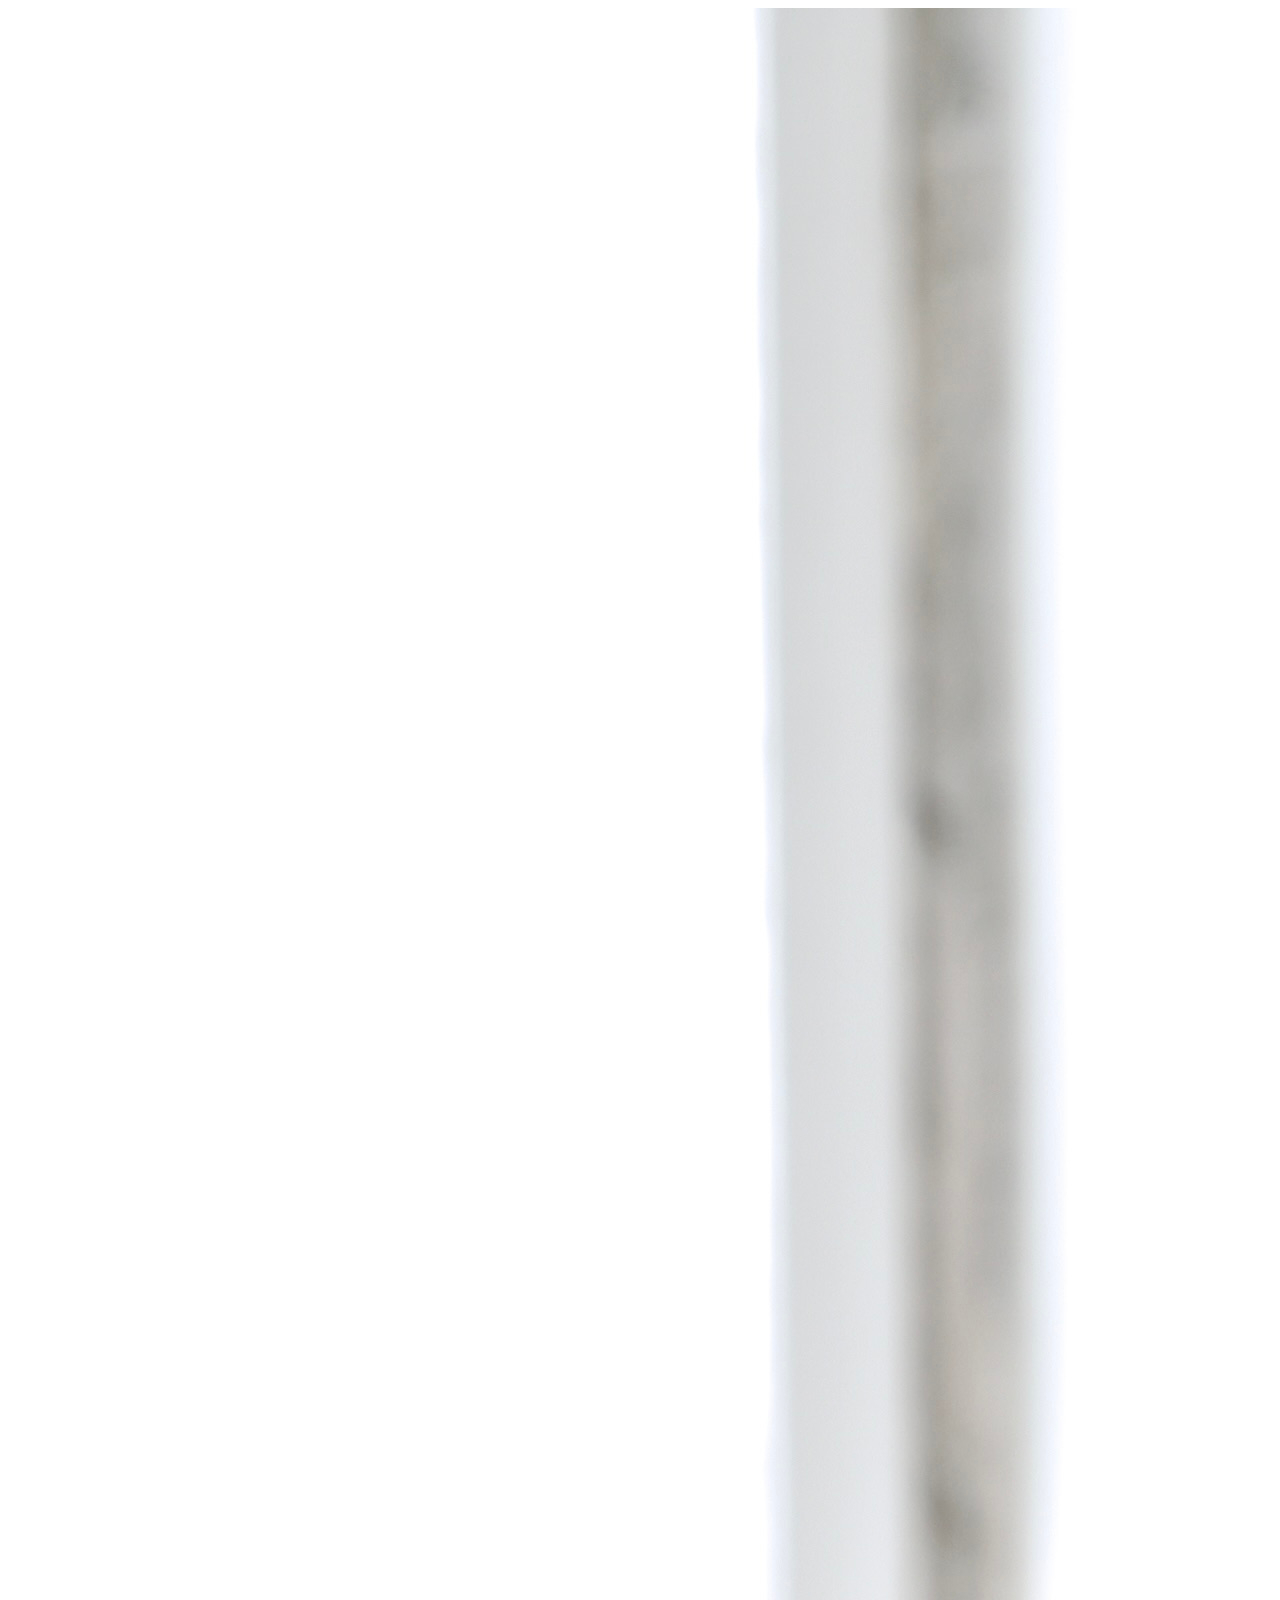
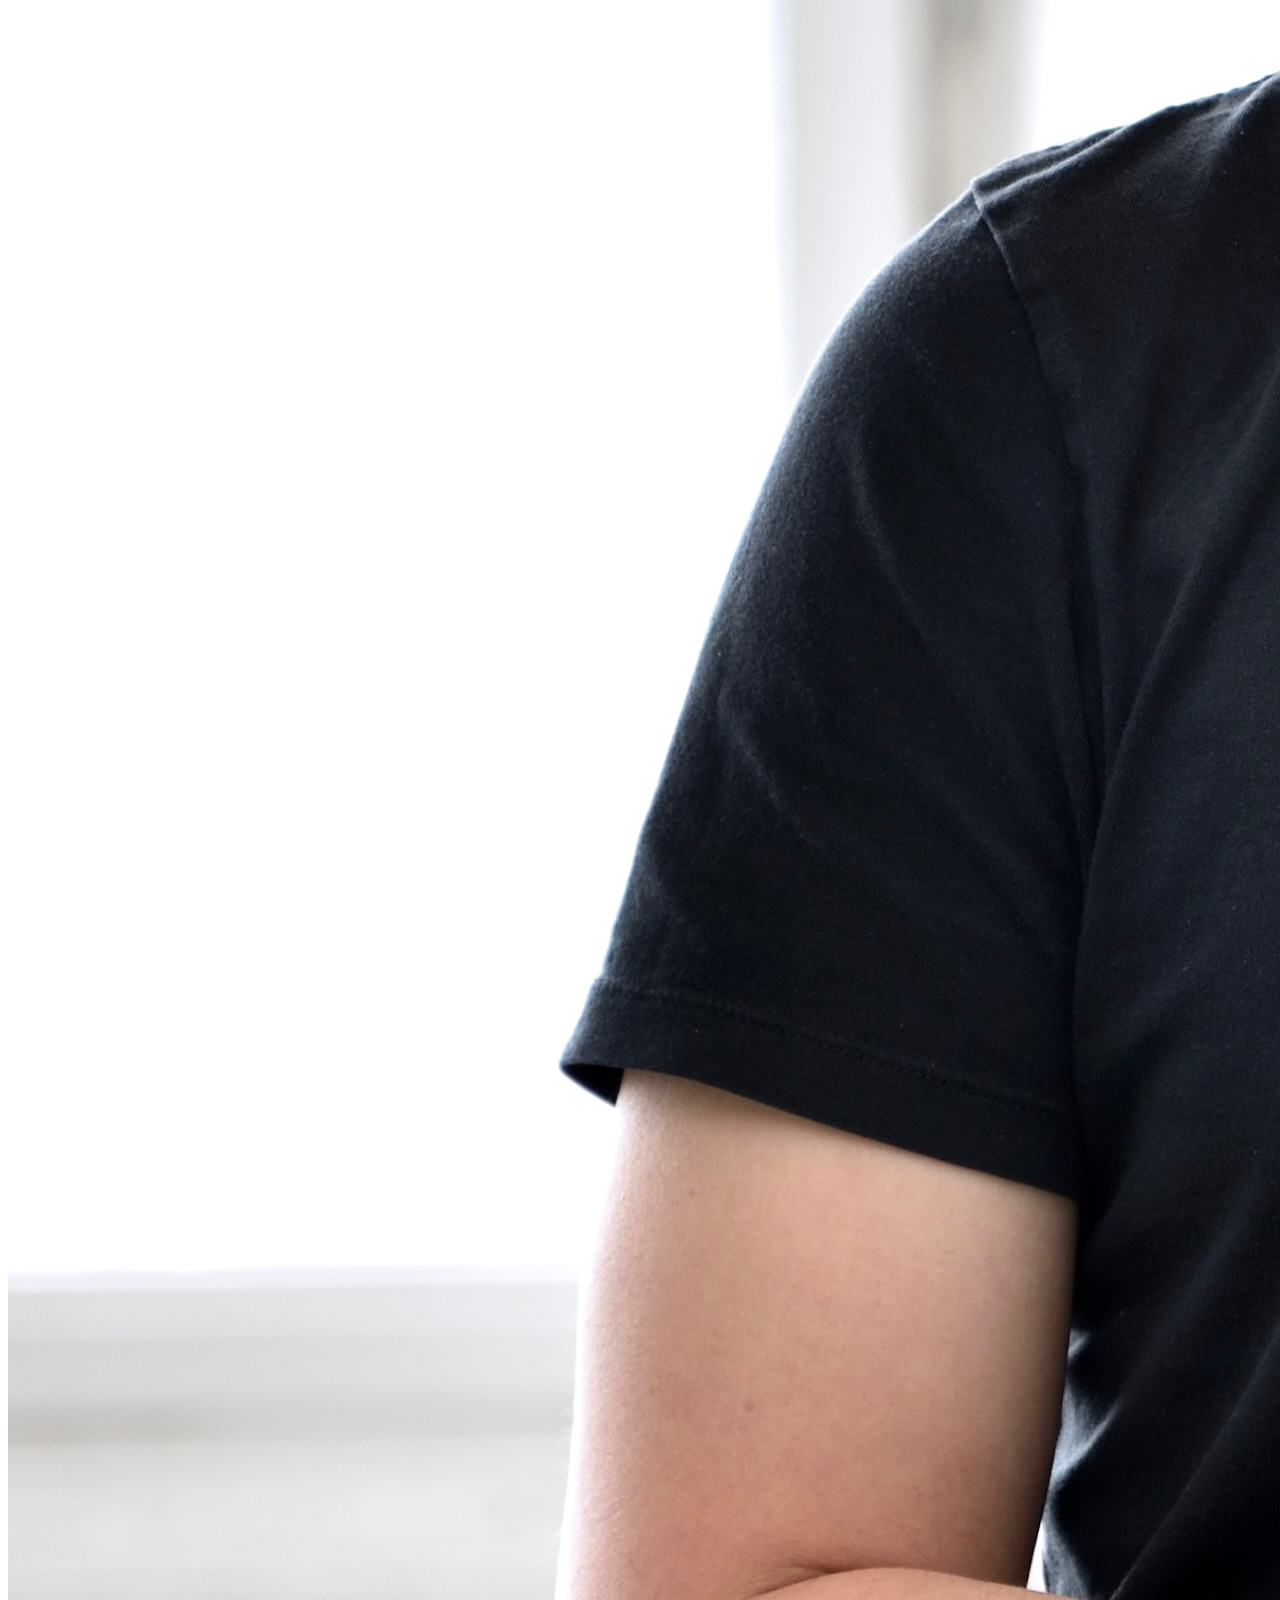
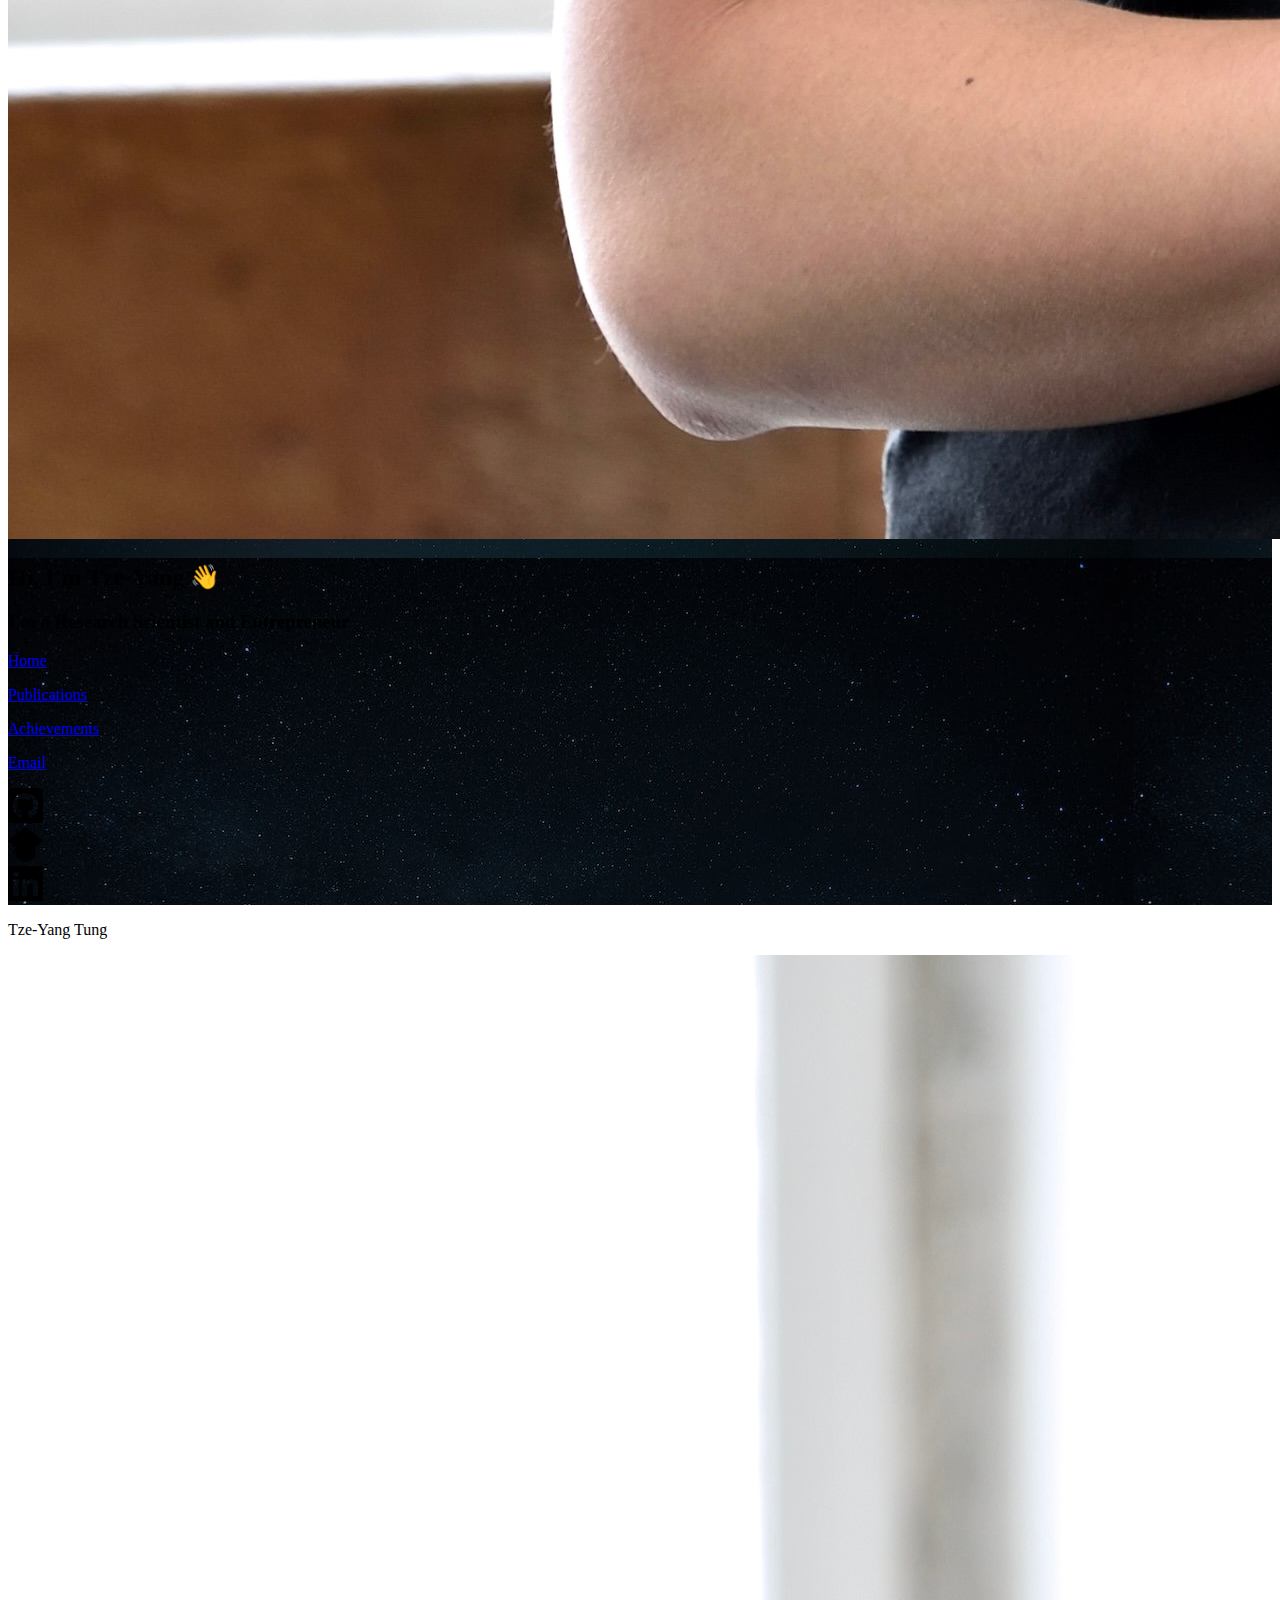
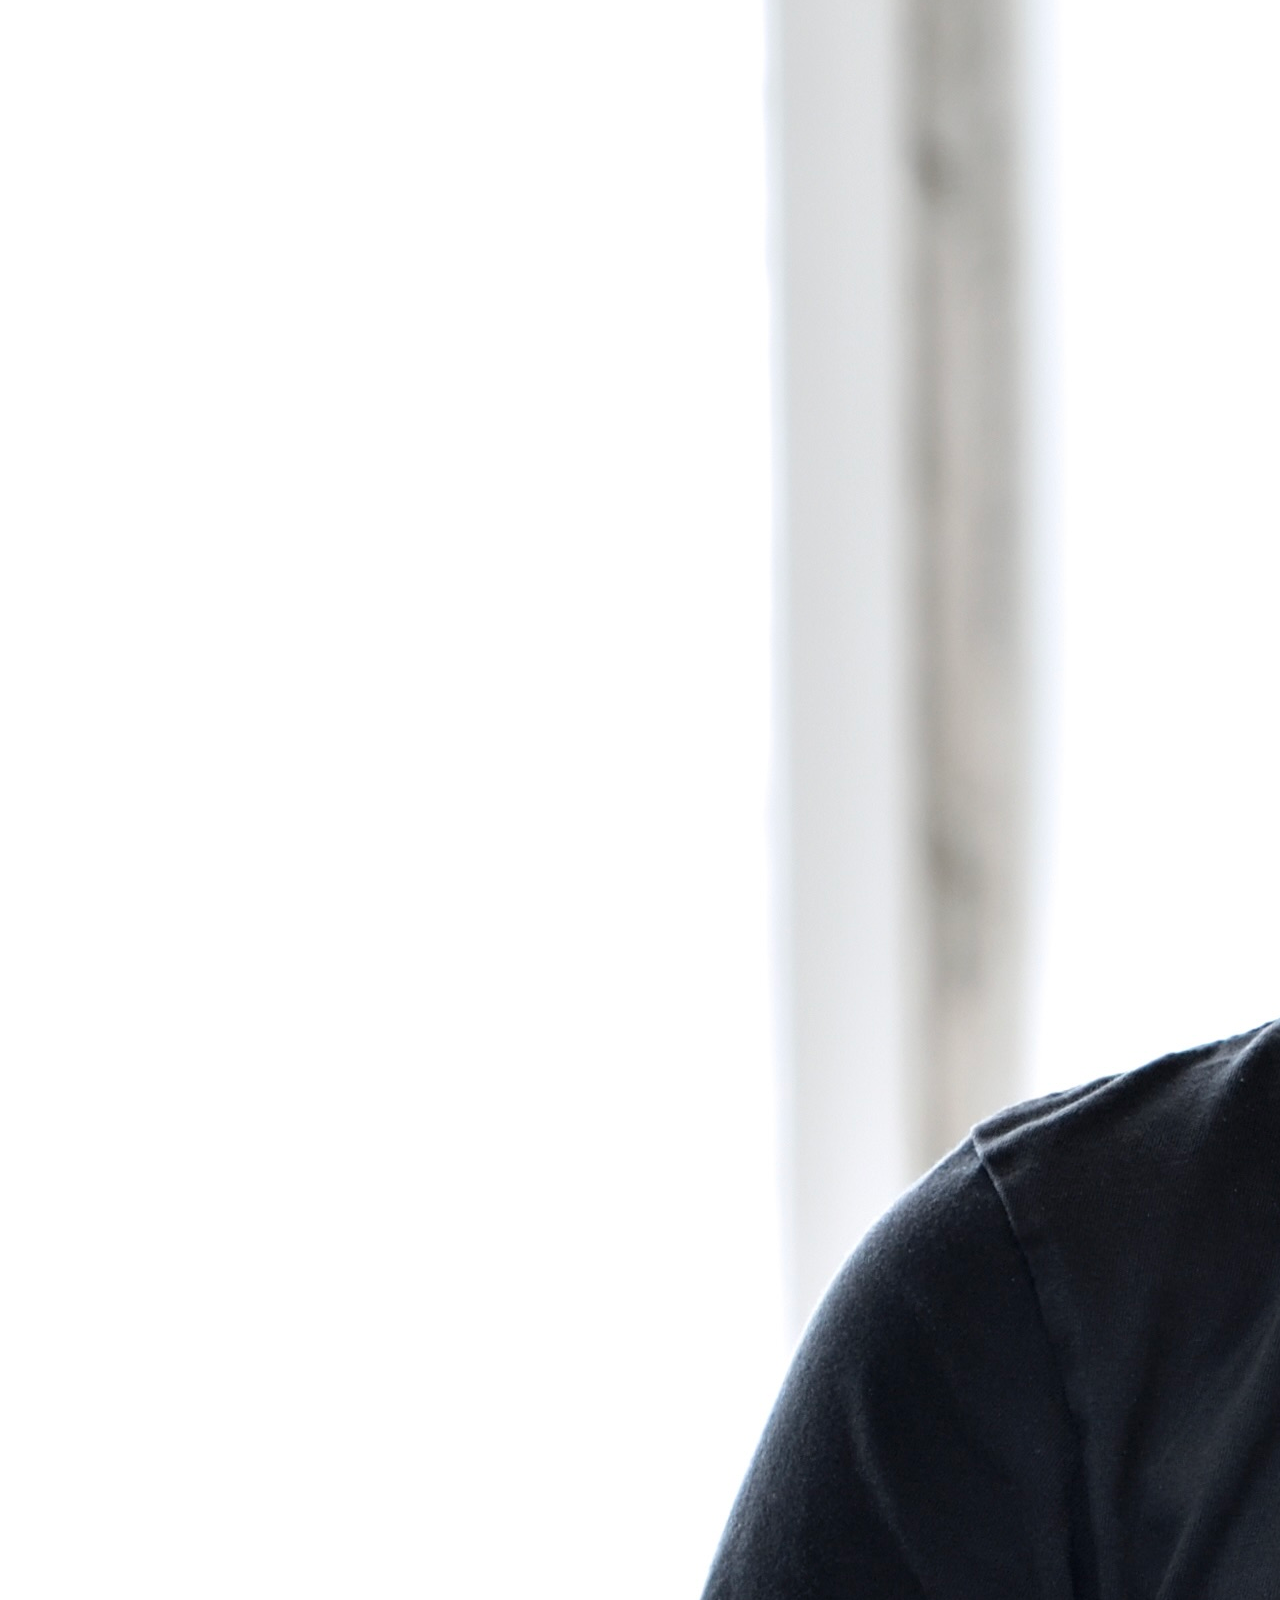
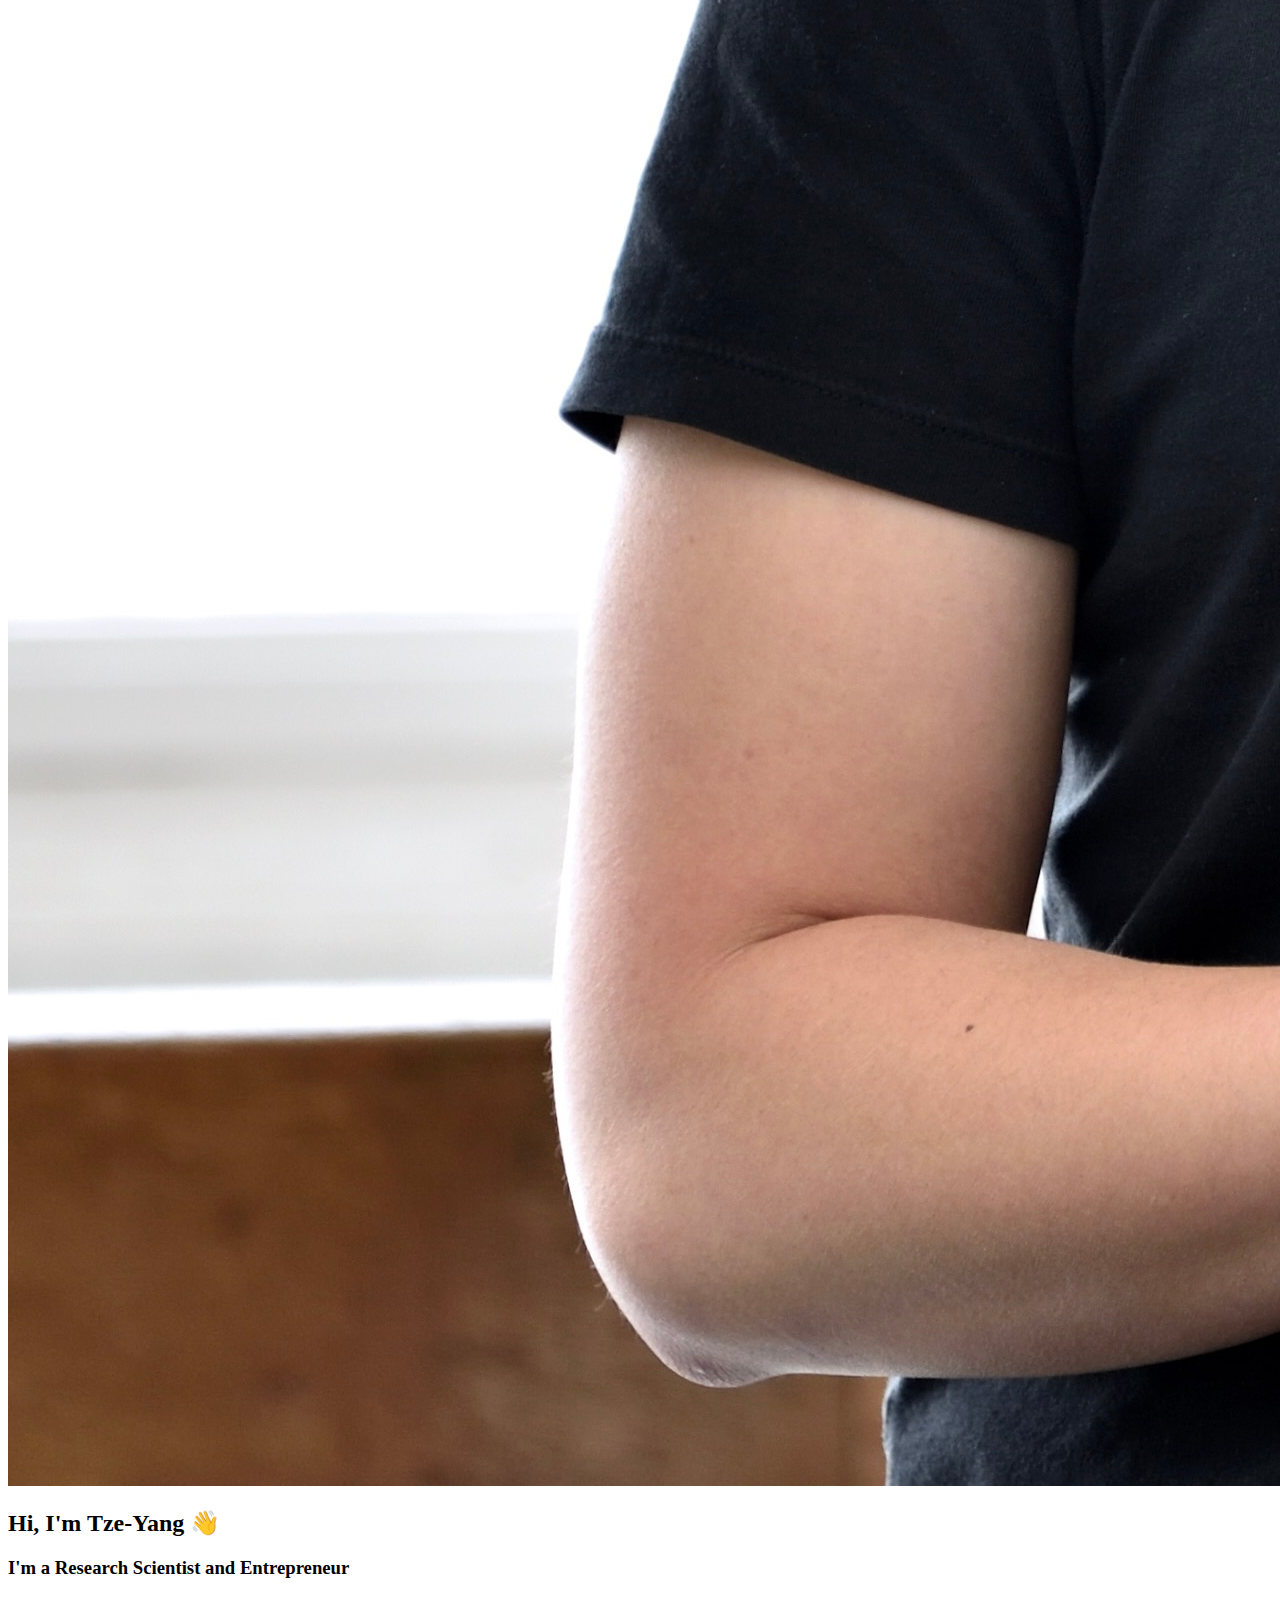
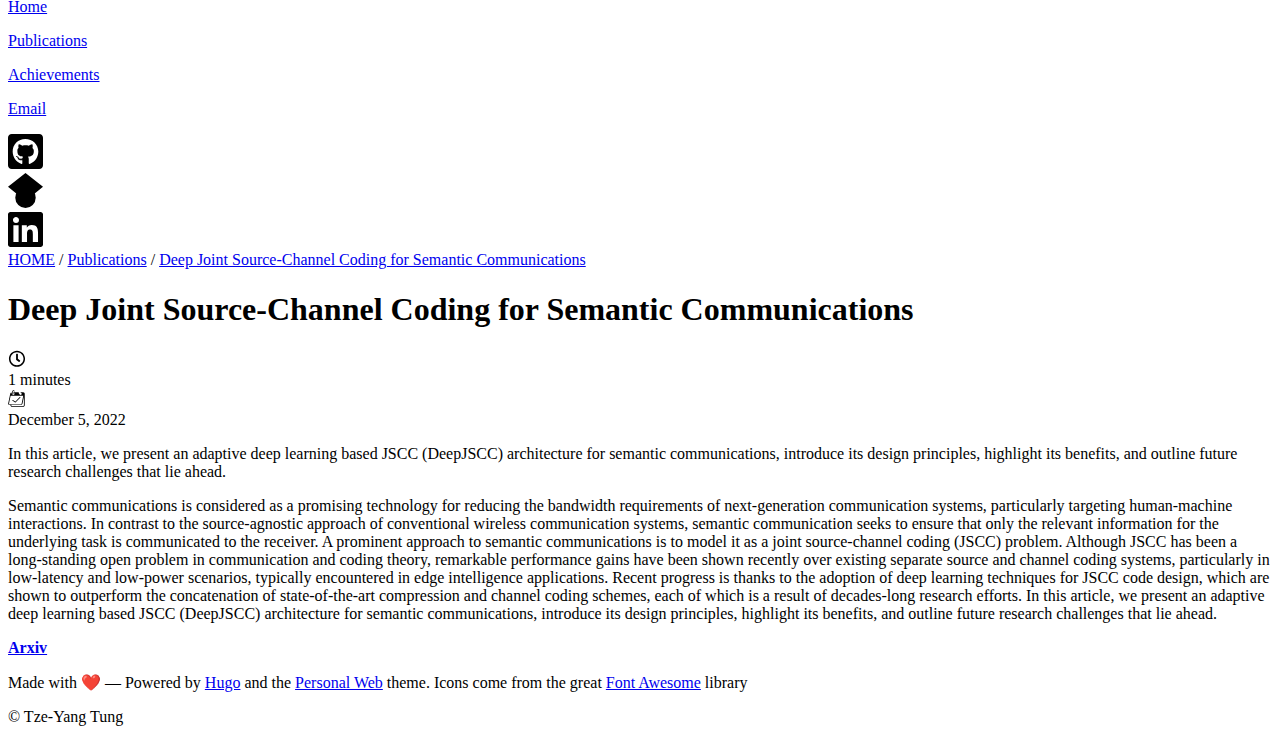
<file: post/magazine_yuxuan_paper/index.html>
<!doctype html><html lang=en><head><title>Deep Joint Source-Channel Coding for Semantic Communications - Tze-Yang Tung</title>
<link rel=canonical href=https://tze-yang-tung.github.io/post/magazine_yuxuan_paper/><meta charset=utf-8><meta name=viewport content="width=device-width,initial-scale=1"><meta name=description content><meta name=theme-color content="#FD3519"><link rel="shortcut icon" href=/favicon/favicon.ico type=image/x-icon><link rel=icon href=/favicon/favicon.ico type=image/x-icon><meta name=generator content="Hugo 0.120.4"><link rel=stylesheet href=https://tze-yang-tung.github.io/sass/style.min.eabe1aa4bd266a15f7b39b122bd6a5cc75cb067e5373631ac21d7815d6240d6f.css integrity="sha256-6r4apL0mahX3s5sSK9alzHXLBn5Tc2Mawh14FdYkDW8=" media=screen><link rel=stylesheet href=https://tze-yang-tung.github.io/syntax.min.css integrity media=screen><meta property="og:title" content="Deep Joint Source-Channel Coding for Semantic Communications"><meta property="og:description" content="In this article, we present an adaptive deep learning based JSCC (DeepJSCC) architecture for semantic communications, introduce its design principles, highlight its benefits, and outline future research challenges that lie ahead."><meta property="og:type" content="article"><meta property="og:url" content="https://tze-yang-tung.github.io/post/magazine_yuxuan_paper/"><meta property="article:section" content="post"><meta property="article:published_time" content="2022-12-05T19:16:08+00:00"><meta property="article:modified_time" content="2022-12-26T19:16:08+00:00"><meta itemprop=name content="Deep Joint Source-Channel Coding for Semantic Communications"><meta itemprop=description content="In this article, we present an adaptive deep learning based JSCC (DeepJSCC) architecture for semantic communications, introduce its design principles, highlight its benefits, and outline future research challenges that lie ahead."><meta itemprop=datePublished content="2022-12-05T19:16:08+00:00"><meta itemprop=dateModified content="2022-12-26T19:16:08+00:00"><meta itemprop=wordCount content="210"><meta itemprop=keywords content></head><body><header style="background-image:linear-gradient( rgba(0,0,0,.4),rgba(0,0,0,.4) ),url(https://tze-yang-tung.github.io/images/side_bar.jpg)"><div class=intro><div class=logo-container><a href=/><img src=https://tze-yang-tung.github.io/images/dp.jpg alt="Profile Federated mmWave Beam Selection Utilizing LIDAR Data" class=rounded-logo></a></div><h2>Hi, I'm Tze-Yang 👋</h2><h3>I'm a Research Scientist and Entrepreneur</h3><div class=menu><p><a href=/>Home</a></p><p><a href=/post/>Publications</a></p><p><a href=/about/>Achievements</a></p><p><a href=mailto:tzeyang.tung.work@gmail.com target=_blank rel=external>Email</a></p></div></div><div class=socials><a href=https://github.com/r0ymanesco class=social-link target=_blank rel=noopener><div class=icon><svg width="35" height="35" viewBox="0 0 115 115" xmlns="http://www.w3.org/2000/svg" aria-hidden="true" role="img"><path d="M102.679.0H12.32C5.52.0.0 5.519.0 12.321v90.358C0 109.48 5.519 115 12.321 115h90.358c6.802.0 12.321-5.519 12.321-12.321V12.32C115 5.52 109.481.0 102.679.0zM71.182 98.494c-2.156.385-2.952-.95-2.952-2.053.0-1.386.051-8.471.051-14.195.0-4.005-1.335-6.546-2.9-7.881C74.878 73.313 84.89 72.003 84.89 55.6c0-4.671-1.669-7.007-4.39-10.01.436-1.105 1.9-5.648-.436-11.552-3.568-1.104-11.731 4.595-11.731 4.595-3.389-.95-7.06-1.438-10.679-1.438-3.62.0-7.29.488-10.679 1.438.0.0-8.163-5.699-11.73-4.595-2.337 5.878-.899 10.422-.437 11.551-2.72 3.004-4.004 5.34-4.004 10.011.0 16.326 9.574 17.712 19.072 18.765-1.232 1.104-2.336 3.003-2.72 5.724-2.44 1.104-8.677 3.004-12.4-3.568-2.335-4.056-6.545-4.39-6.545-4.39-4.159-.05-.282 2.619-.282 2.619 2.772 1.283 4.723 6.212 4.723 6.212 2.49 7.624 14.4 5.057 14.4 5.057.0 3.568.052 9.37.052 10.422.0 1.104-.77 2.438-2.952 2.053C27.21 92.821 15.35 76.701 15.35 57.86c0-23.564 18.02-41.456 41.585-41.456S99.598 34.296 99.598 57.86c.026 18.842-11.474 34.988-28.416 40.635zM46 82.81c-.488.103-.95-.102-1.001-.436-.051-.385.282-.719.77-.822.488-.05.95.154 1.001.488.077.334-.257.668-.77.77zm-2.439-.23c0 .333-.385.615-.898.615-.565.052-.95-.23-.95-.616.0-.333.385-.616.899-.616.487-.051.95.231.95.616zm-3.516-.283c-.103.334-.616.488-1.053.334-.488-.103-.821-.488-.719-.822.103-.334.617-.488 1.053-.385.513.154.847.54.719.873zm-3.158-1.386c-.23.282-.718.23-1.104-.154-.385-.334-.487-.822-.23-1.053.23-.282.718-.23 1.103.154.334.334.462.847.231 1.053zm-2.336-2.336c-.23.154-.667.0-.95-.385-.282-.385-.282-.822.0-1.001.283-.231.72-.052.95.333.283.385.283.847.0 1.053zm-1.668-2.49c-.231.23-.616.103-.899-.154-.282-.334-.333-.719-.102-.899.23-.23.616-.102.898.154.282.334.334.72.103.899zm-1.72-1.9c-.103.231-.436.283-.719.103-.334-.154-.488-.436-.385-.667.103-.154.385-.231.719-.103.334.18.488.462.385.667z"/></svg></div></a><a href="https://scholar.google.co.uk/citations?user=gcoILEcAAAAJ&amp;hl=en" class=social-link target=_blank rel=noopener><div class=icon><svg width="35" height="35" viewBox="0 0 115 115" xmlns="http://www.w3.org/2000/svg" aria-hidden="true" role="img"><path d="M57.5 92.341.0 45.521 57.5.0zm0 0 57.5-46.82L57.5.0z"/><circle cx="57.5" cy="81.458" r="33.542"/><path d="M27.186 67.083C32.569 55.751 44.12 47.917 57.5 47.917s24.93 7.834 30.314 19.166H27.186z"/></svg></div></a><a href=https://www.linkedin.com/in/tze-yang-tung class=social-link target=_blank rel=noopener><div class=icon><svg width="35" height="35" viewBox="0 0 115 115" xmlns="http://www.w3.org/2000/svg" aria-hidden="true" role="img"><path d="M106.786.0H8.189C3.67.0.0 3.722.0 8.291v98.418C0 111.278 3.67 115 8.189 115h98.597c4.518.0 8.214-3.722 8.214-8.291V8.29C115 3.722 111.304.0 106.786.0zm-72.03 98.571H17.713V43.69h17.07V98.57h-.025zm-8.522-62.377c-5.467.0-9.882-4.44-9.882-9.883.0-5.442 4.415-9.882 9.882-9.882 5.442.0 9.883 4.44 9.883 9.882a9.87 9.87.0 01-9.883 9.883zm72.414 62.377H81.604V71.875c0-6.366-.129-14.555-8.856-14.555-8.882.0-10.242 6.931-10.242 14.093V98.57H45.46V43.69h16.352v7.495h.23c2.285-4.312 7.855-8.856 16.147-8.856 17.25.0 20.458 11.372 20.458 26.158V98.57z"/></svg></div></a></div></header><div class=mobile-header><p>Tze-Yang Tung</p><div class=hamburger><div class=bar></div><div class=bar></div><div class=bar></div></div></div><div class=overlay-menu><header><div class=intro><div class=logo-container><a href=/><img src=https://tze-yang-tung.github.io/images/dp.jpg alt="Profile Federated mmWave Beam Selection Utilizing LIDAR Data" class=rounded-logo></a></div><h2>Hi, I'm Tze-Yang 👋</h2><h3>I'm a Research Scientist and Entrepreneur</h3><div class=menu><p><a href=/>Home</a></p><p><a href=/post/>Publications</a></p><p><a href=/about/>Achievements</a></p><p><a href=mailto:tzeyang.tung.work@gmail.com target=_blank rel=external>Email</a></p></div></div><div class=socials><a href=https://github.com/r0ymanesco class=social-link target=_blank rel=noopener><div class=icon><svg width="35" height="35" viewBox="0 0 115 115" xmlns="http://www.w3.org/2000/svg" aria-hidden="true" role="img"><path d="M102.679.0H12.32C5.52.0.0 5.519.0 12.321v90.358C0 109.48 5.519 115 12.321 115h90.358c6.802.0 12.321-5.519 12.321-12.321V12.32C115 5.52 109.481.0 102.679.0zM71.182 98.494c-2.156.385-2.952-.95-2.952-2.053.0-1.386.051-8.471.051-14.195.0-4.005-1.335-6.546-2.9-7.881C74.878 73.313 84.89 72.003 84.89 55.6c0-4.671-1.669-7.007-4.39-10.01.436-1.105 1.9-5.648-.436-11.552-3.568-1.104-11.731 4.595-11.731 4.595-3.389-.95-7.06-1.438-10.679-1.438-3.62.0-7.29.488-10.679 1.438.0.0-8.163-5.699-11.73-4.595-2.337 5.878-.899 10.422-.437 11.551-2.72 3.004-4.004 5.34-4.004 10.011.0 16.326 9.574 17.712 19.072 18.765-1.232 1.104-2.336 3.003-2.72 5.724-2.44 1.104-8.677 3.004-12.4-3.568-2.335-4.056-6.545-4.39-6.545-4.39-4.159-.05-.282 2.619-.282 2.619 2.772 1.283 4.723 6.212 4.723 6.212 2.49 7.624 14.4 5.057 14.4 5.057.0 3.568.052 9.37.052 10.422.0 1.104-.77 2.438-2.952 2.053C27.21 92.821 15.35 76.701 15.35 57.86c0-23.564 18.02-41.456 41.585-41.456S99.598 34.296 99.598 57.86c.026 18.842-11.474 34.988-28.416 40.635zM46 82.81c-.488.103-.95-.102-1.001-.436-.051-.385.282-.719.77-.822.488-.05.95.154 1.001.488.077.334-.257.668-.77.77zm-2.439-.23c0 .333-.385.615-.898.615-.565.052-.95-.23-.95-.616.0-.333.385-.616.899-.616.487-.051.95.231.95.616zm-3.516-.283c-.103.334-.616.488-1.053.334-.488-.103-.821-.488-.719-.822.103-.334.617-.488 1.053-.385.513.154.847.54.719.873zm-3.158-1.386c-.23.282-.718.23-1.104-.154-.385-.334-.487-.822-.23-1.053.23-.282.718-.23 1.103.154.334.334.462.847.231 1.053zm-2.336-2.336c-.23.154-.667.0-.95-.385-.282-.385-.282-.822.0-1.001.283-.231.72-.052.95.333.283.385.283.847.0 1.053zm-1.668-2.49c-.231.23-.616.103-.899-.154-.282-.334-.333-.719-.102-.899.23-.23.616-.102.898.154.282.334.334.72.103.899zm-1.72-1.9c-.103.231-.436.283-.719.103-.334-.154-.488-.436-.385-.667.103-.154.385-.231.719-.103.334.18.488.462.385.667z"/></svg></div></a><a href="https://scholar.google.co.uk/citations?user=gcoILEcAAAAJ&amp;hl=en" class=social-link target=_blank rel=noopener><div class=icon><svg width="35" height="35" viewBox="0 0 115 115" xmlns="http://www.w3.org/2000/svg" aria-hidden="true" role="img"><path d="M57.5 92.341.0 45.521 57.5.0zm0 0 57.5-46.82L57.5.0z"/><circle cx="57.5" cy="81.458" r="33.542"/><path d="M27.186 67.083C32.569 55.751 44.12 47.917 57.5 47.917s24.93 7.834 30.314 19.166H27.186z"/></svg></div></a><a href=https://www.linkedin.com/in/tze-yang-tung class=social-link target=_blank rel=noopener><div class=icon><svg width="35" height="35" viewBox="0 0 115 115" xmlns="http://www.w3.org/2000/svg" aria-hidden="true" role="img"><path d="M106.786.0H8.189C3.67.0.0 3.722.0 8.291v98.418C0 111.278 3.67 115 8.189 115h98.597c4.518.0 8.214-3.722 8.214-8.291V8.29C115 3.722 111.304.0 106.786.0zm-72.03 98.571H17.713V43.69h17.07V98.57h-.025zm-8.522-62.377c-5.467.0-9.882-4.44-9.882-9.883.0-5.442 4.415-9.882 9.882-9.882 5.442.0 9.883 4.44 9.883 9.882a9.87 9.87.0 01-9.883 9.883zm72.414 62.377H81.604V71.875c0-6.366-.129-14.555-8.856-14.555-8.882.0-10.242 6.931-10.242 14.093V98.57H45.46V43.69h16.352v7.495h.23c2.285-4.312 7.855-8.856 16.147-8.856 17.25.0 20.458 11.372 20.458 26.158V98.57z"/></svg></div></a></div></header></div><div class=content-wrapper><div class=breadcrumb><span><a href=https://tze-yang-tung.github.io/>HOME</a>
/
</span><span><a href=https://tze-yang-tung.github.io/post/>Publications</a>
/
</span><span class=active><a href=https://tze-yang-tung.github.io/post/magazine_yuxuan_paper/>Deep Joint Source-Channel Coding for Semantic Communications</a></span></div><main id=content class=post><h1>Deep Joint Source-Channel Coding for Semantic Communications</h1><div class=reading-time><div class=icon><svg width="18" height="18" viewBox="0 0 115 115" xmlns="http://www.w3.org/2000/svg" aria-hidden="true" role="img"><path d="M57.5 11C29.05 11 6 34.05 6 62.5S29.05 114 57.5 114 109 90.95 109 62.5 85.95 11 57.5 11zm0 93.032c-22.947.0-41.532-18.585-41.532-41.532S34.553 20.968 57.5 20.968 99.032 39.553 99.032 62.5 80.447 104.032 57.5 104.032zm12.833-21.68L52.703 69.54a2.508 2.508.0 01-1.018-2.015V33.427a2.5 2.5.0 012.492-2.492h6.646a2.5 2.5.0 012.492 2.492v29.426l13.871 10.092c1.122.81 1.35 2.368.54 3.49l-3.904 5.377a2.51 2.51.0 01-3.489.54z"/></svg></div><span>1 minutes</span></div><div class=published-date><div class=icon><svg width="18" height="18" viewBox="0 0 115 115" xmlns="http://www.w3.org/2000/svg" aria-hidden="true" role="img"><path d="M77.577 51.23a1.807 1.807.0 00-2.2.342l-27.562 27.79a1.807 1.807.0 01-2.2.342l-14.008-9.702a1.807 1.807.0 00-2.2.342l-1.952 1.968c-.287.22-.456.568-.455.936.001.37.172.716.46.934L45.637 86.77a1.807 1.807.0 002.2-.342l31.709-31.97c.287-.22.456-.567.455-.936a1.175 1.175.0 00-.46-.933l-1.963-1.36z"/><path d="M97.304 20H80.512c-.041.34-.063.683-.064 1.026a5.986 5.986.0 001.256 4.1c.054.003.103.02.157.025a4.881 4.881.0 011.865-.025c3.05.562 4.984 3.907 4.32 7.47-.666 3.563-3.678 5.996-6.728 5.433a4.932 4.932.0 01-2.437-1.258c-6.018-1.378-10.445-7.795-10.445-15.745.0-.347.023-.685.04-1.026H34.579c-.041.34-.063.683-.064 1.026a5.986 5.986.0 001.256 4.1c.054.003.103.02.157.025a4.881 4.881.0 011.865-.025c3.05.562 4.984 3.907 4.32 7.47-.666 3.563-3.678 5.996-6.728 5.433a4.932 4.932.0 01-2.437-1.258c-6.018-1.378-10.445-7.795-10.445-15.745.0-.22.019-.434.025-.652a9.788 9.788.0 00-5.697 4.471 9.683 9.683.0 00-2.65 4.764L1.158 92.871c-.965 4.689 2.6 8.503 7.948 8.503h6.334v2.673c-.077 5.41 4.263 9.861 9.705 9.953h72.16c5.438-.095 9.774-4.546 9.694-9.953V29.953c.08-5.407-4.256-9.858-9.695-9.953zM10.078 96.653c-2.378.0-3.964-1.697-3.535-3.782L16.637 43.84h80.787L87.331 92.871a5.254 5.254.0 01-5.091 3.782H10.078zm91.535 7.394c.036 2.403-1.891 4.382-4.308 4.424h-72.16c-2.42-.04-4.352-2.018-4.32-4.424v-2.673h60.443c5.348.0 10.484-3.814 11.449-8.503l8.897-43.215v54.391z"/><path d="M34.814 33c1.243.0 2.251-1.057 2.251-2.36.0-1.305-1.008-2.362-2.25-2.362-2.04.0-4.313-3.194-4.313-7.778s2.272-7.778 4.312-7.778c1.227.0 2.536 1.163 3.386 3.084H43C41.716 11.19 38.578 8 34.814 8 29.871 8 26 13.49 26 20.5c0 7.009 3.871 12.5 8.814 12.5z"/></svg></div><span>December 5, 2022</span></div><p>In this article, we present an adaptive deep learning based JSCC (DeepJSCC) architecture for semantic communications, introduce its design principles, highlight its benefits, and outline future research challenges that lie ahead.</p><p>Semantic communications is considered as a promising technology for reducing the bandwidth requirements of next-generation communication systems, particularly targeting human-machine interactions.
In contrast to the source-agnostic approach of conventional wireless communication systems, semantic communication seeks to ensure that only the relevant information for the underlying task is communicated to the receiver.
A prominent approach to semantic communications is to model it as a joint source-channel coding (JSCC) problem.
Although JSCC has been a long-standing open problem in communication and coding theory, remarkable performance gains have been shown recently over existing separate source and channel coding systems, particularly in low-latency and low-power scenarios, typically encountered in edge intelligence applications.
Recent progress is thanks to the adoption of deep learning techniques for JSCC code design, which are shown to outperform the concatenation of state-of-the-art compression and channel coding schemes, each of which is a result of decades-long research efforts.
In this article, we present an adaptive deep learning based JSCC (DeepJSCC) architecture for semantic communications, introduce its design principles, highlight its benefits, and outline future research challenges that lie ahead.</p><p><a href=https://arxiv.org/abs/2211.08747><strong>Arxiv</strong></a></p></main></div><footer><div class=footer-wrapper><p>Made with ❤️ &mdash; Powered by <a href=https://gohugo.io/ target=_blank rel=external>Hugo</a> and the <a href=https://github.com/bjacquemet/personal-web target=_blank rel=external>Personal Web</a> theme. Icons come from the great <a href=https://fontawesome.com/license target=_blank rel=external>Font Awesome</a> library</p><p>© Tze-Yang Tung</p></div></footer><link href="https://fonts.googleapis.com/css?family=Montserrat:500,600|Raleway:400,400i,600" rel=stylesheet><script type=text/javascript>document.querySelector(".mobile-header").addEventListener("click",function(){var e=document.querySelector(".overlay-menu");document.querySelector(".hamburger").classList.contains("cross")?(document.querySelector(".hamburger").classList.remove("cross"),e.style.display="none",e.style.width="0%",e.style.height="0%"):(document.querySelector(".hamburger").classList.add("cross"),e.style.width="100%",e.style.height="100vh",e.style.display="block")})</script></body></html>
</file>
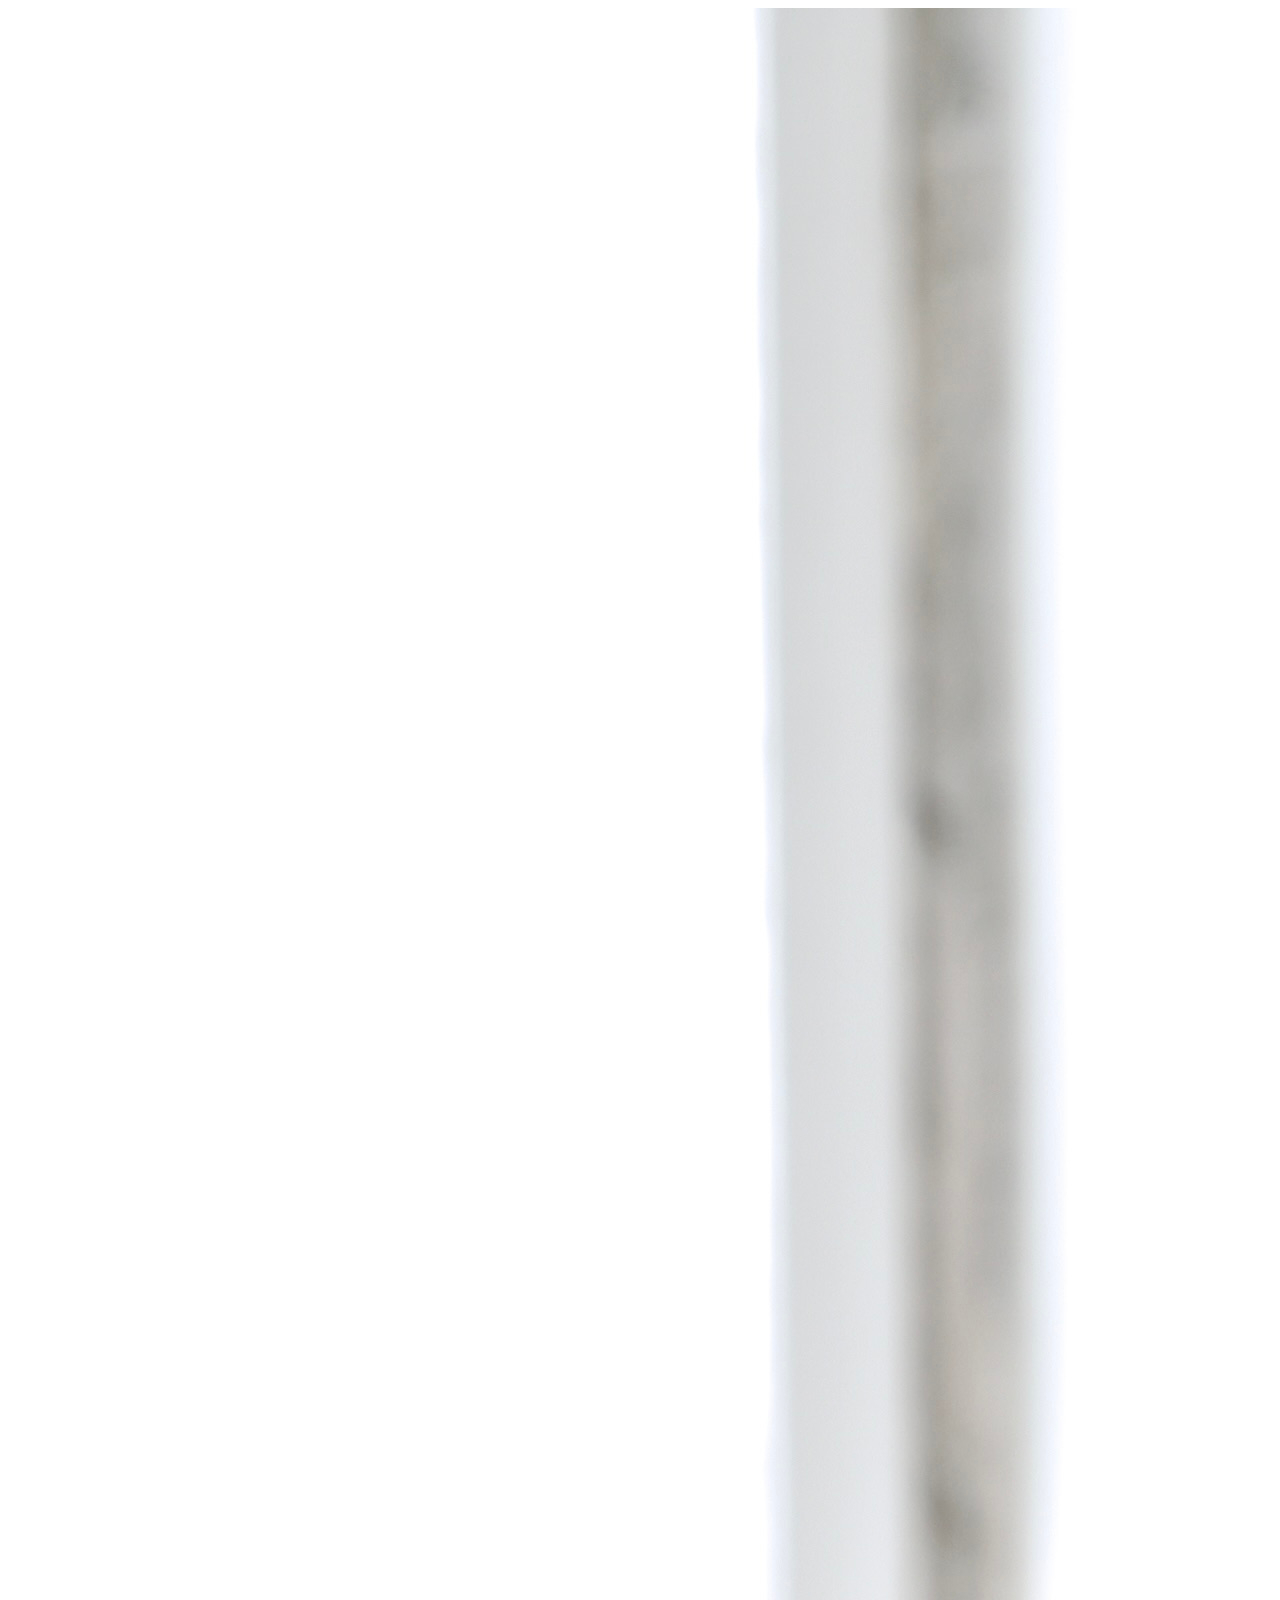
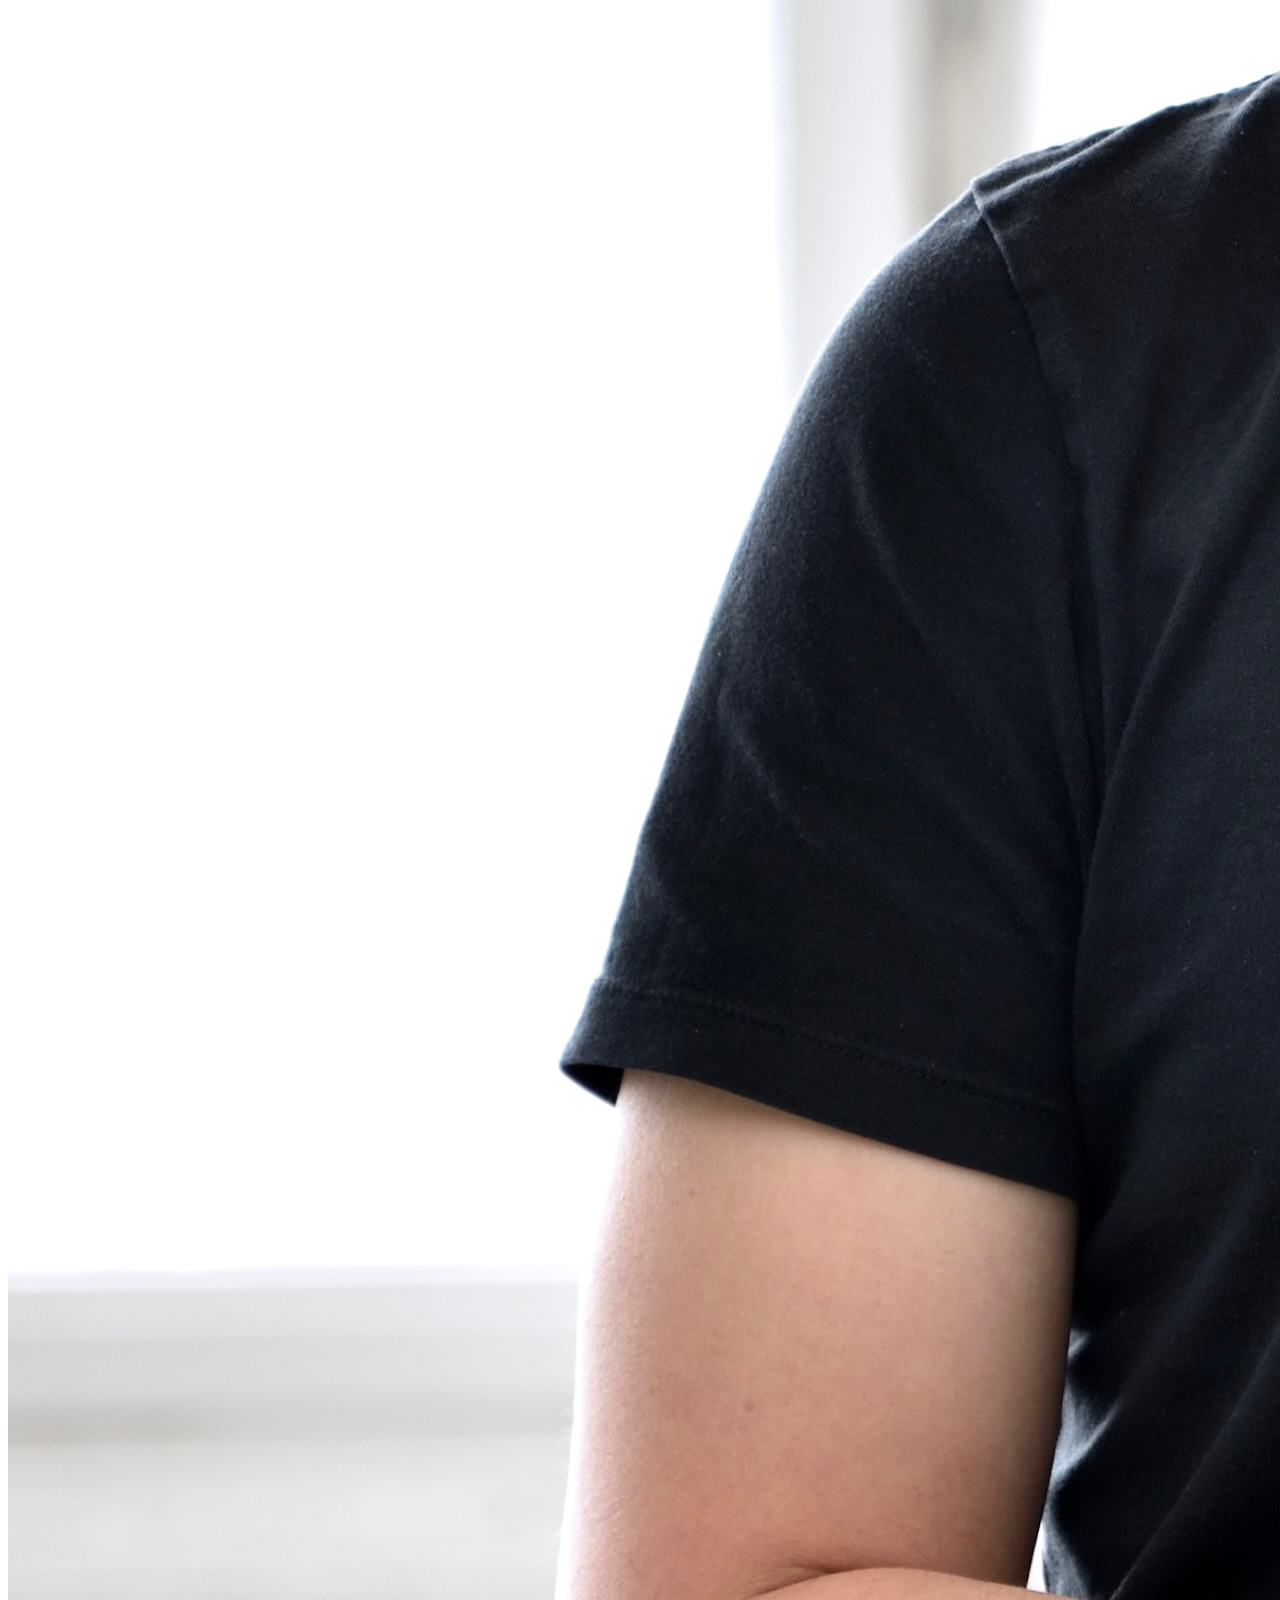
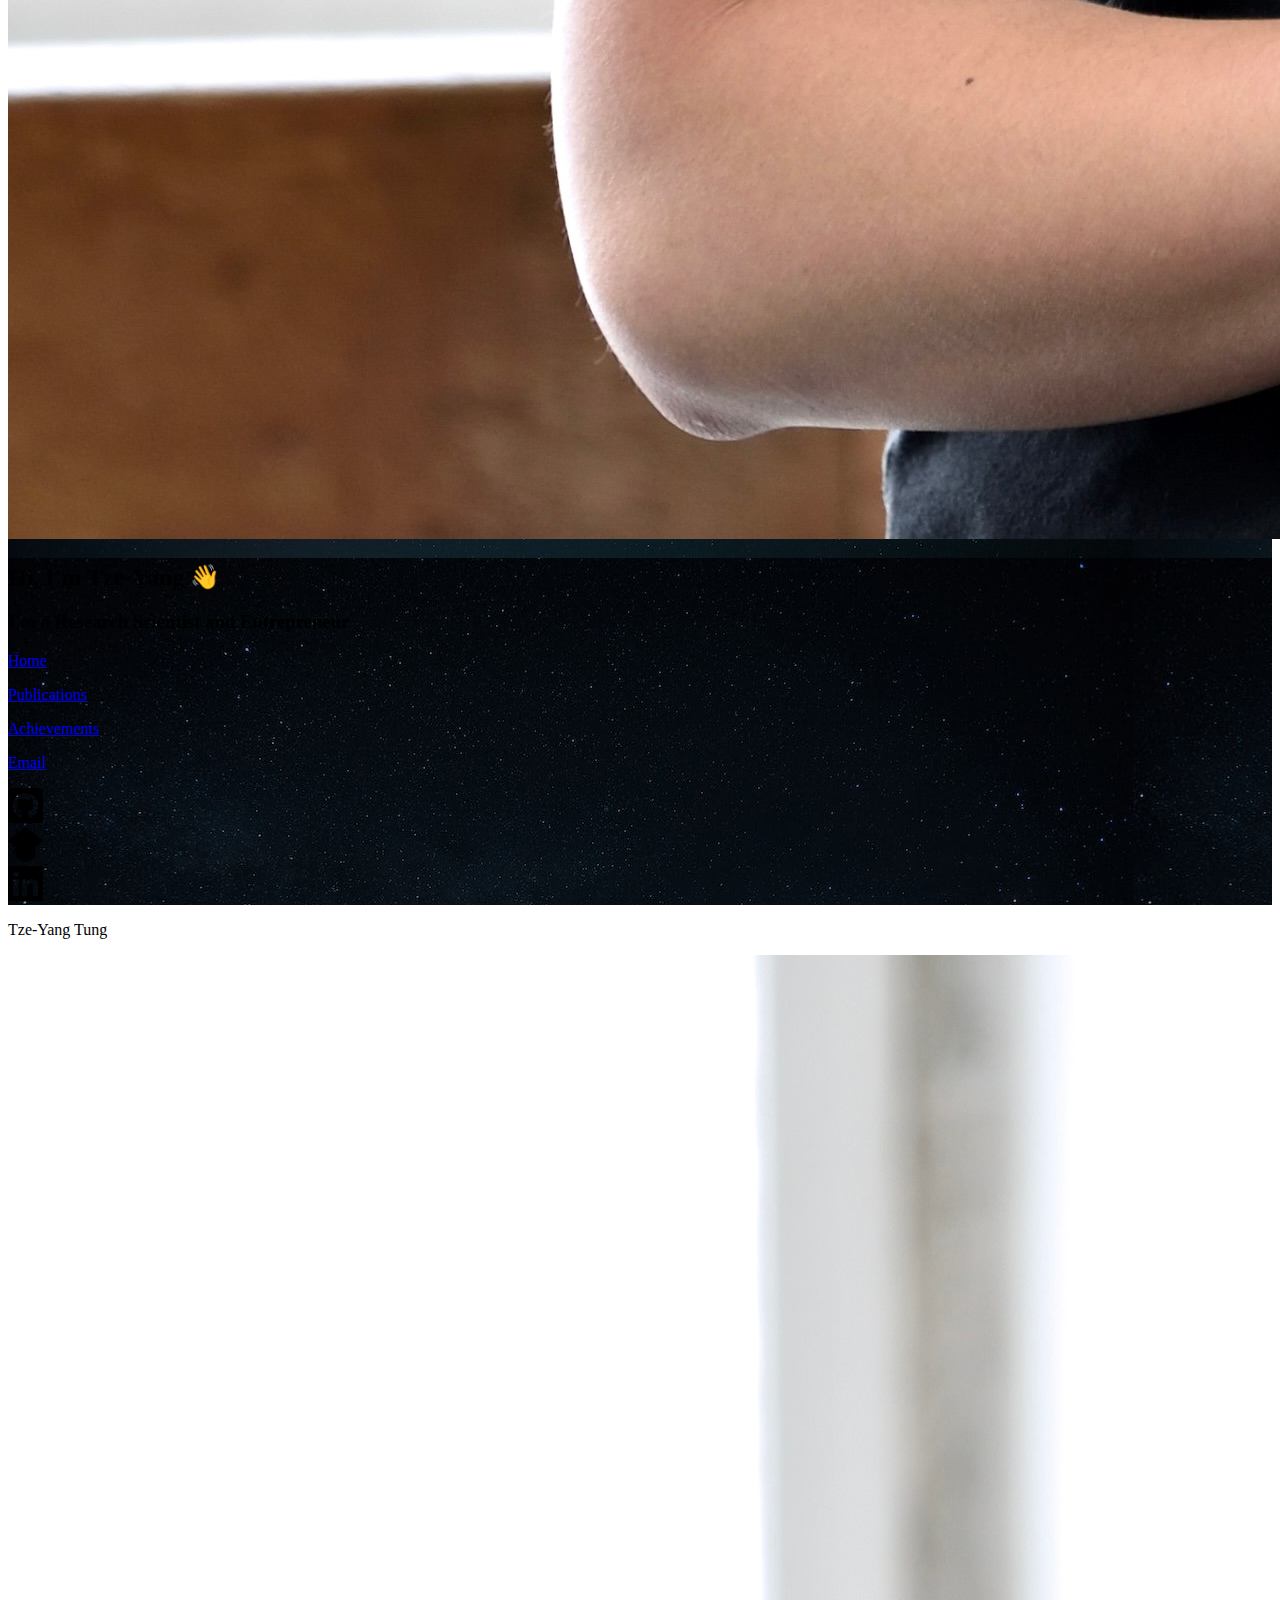
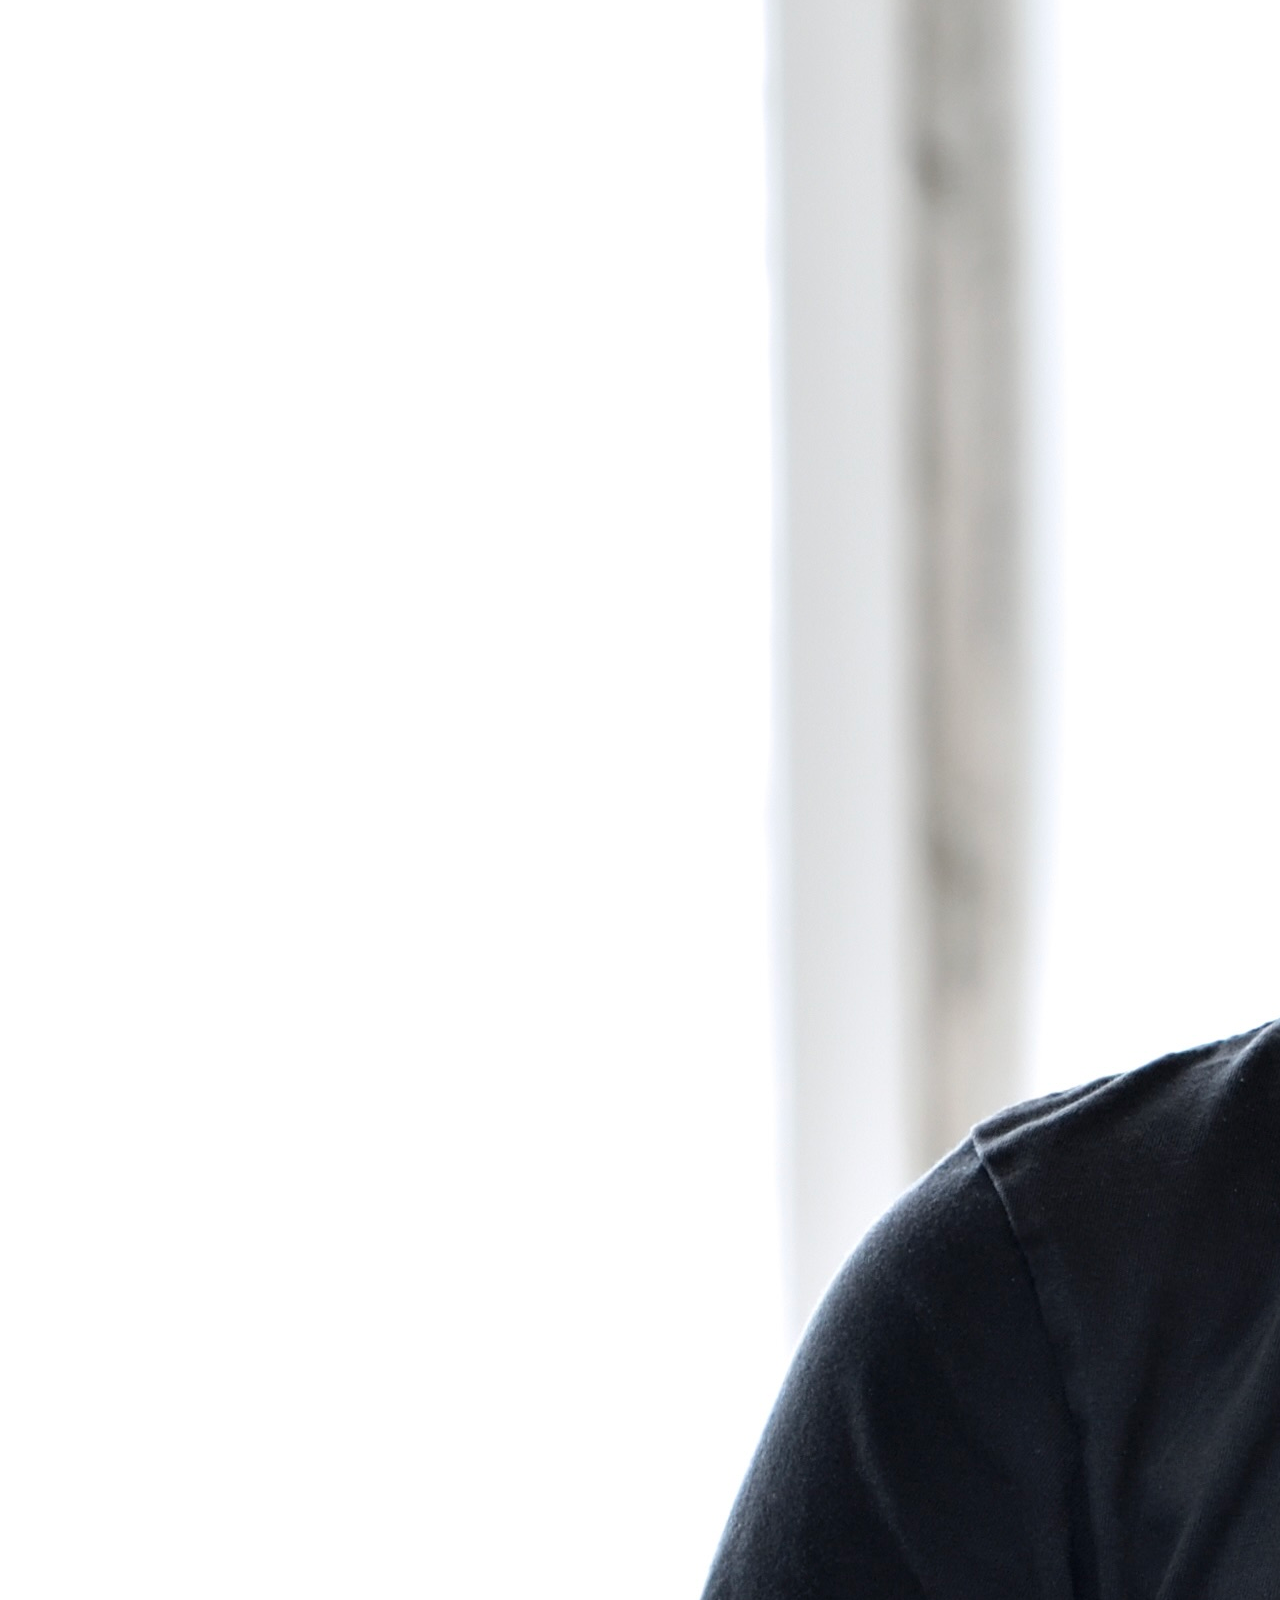
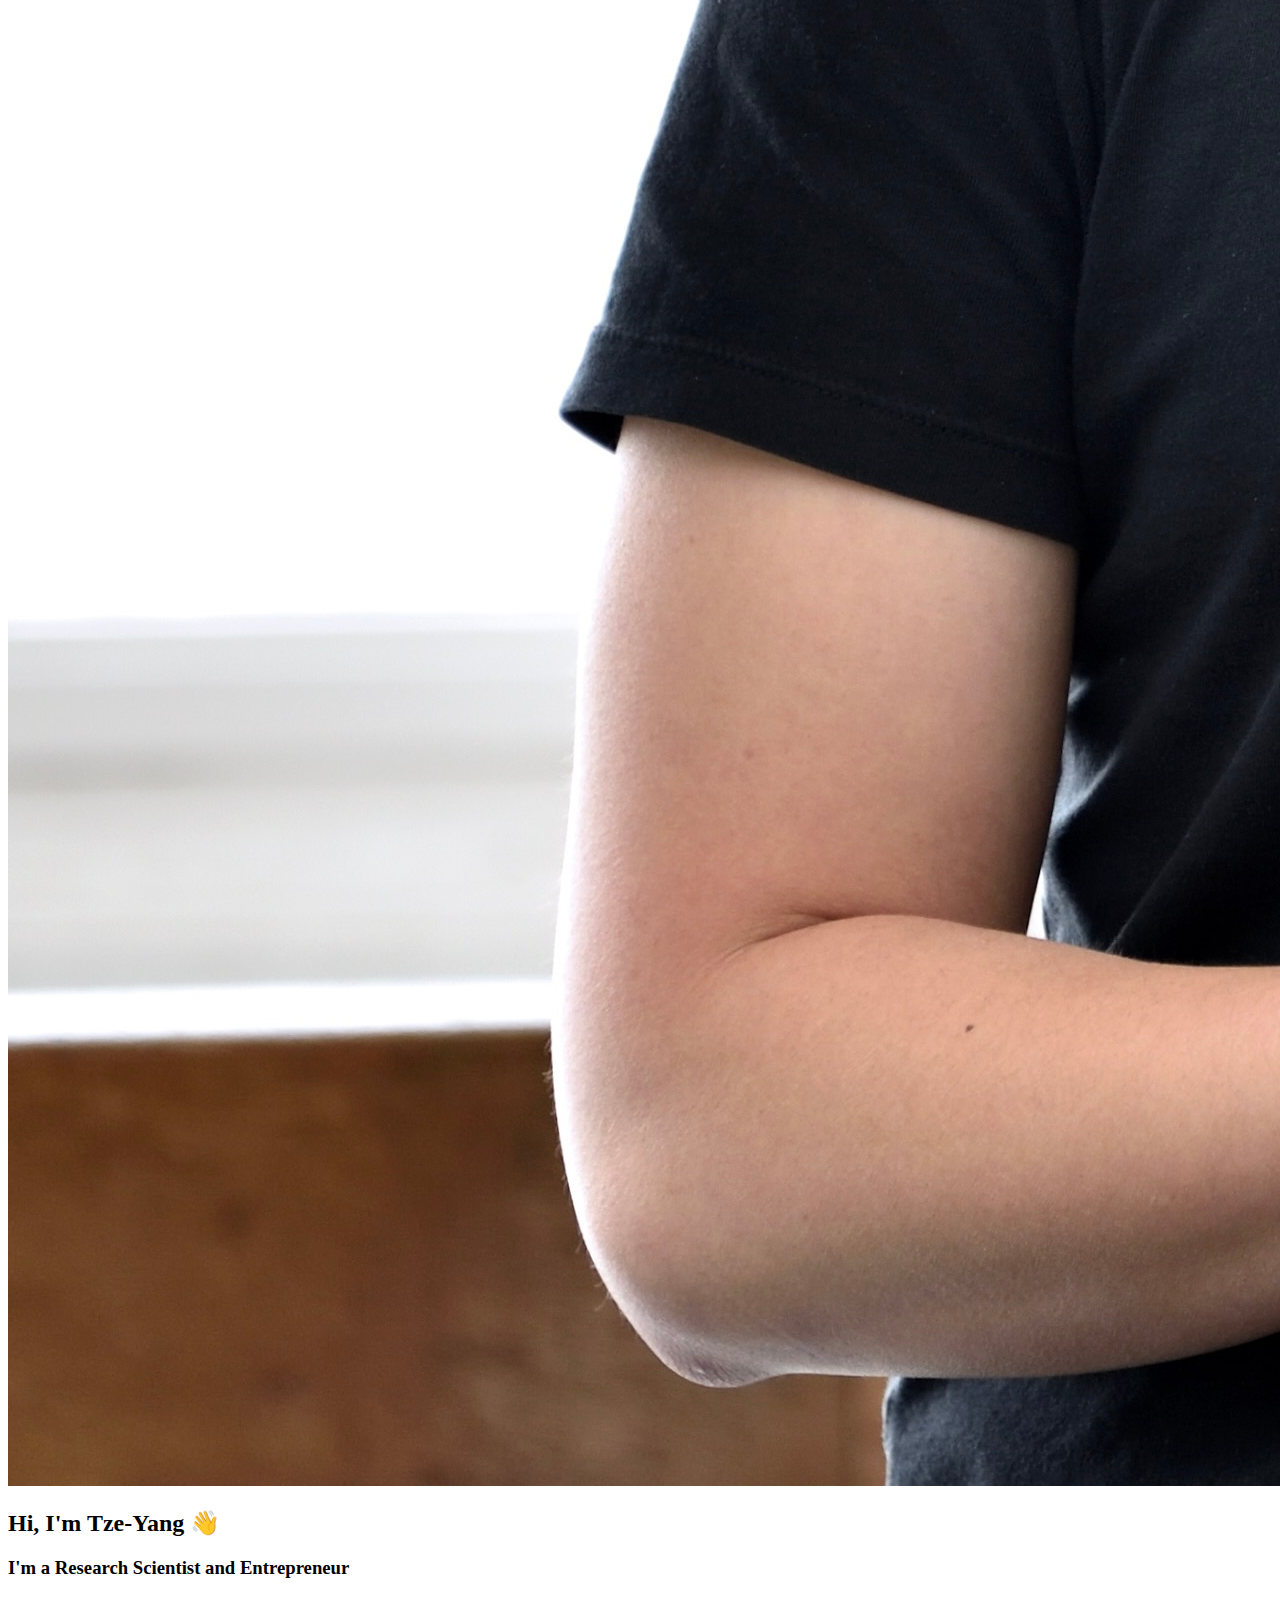
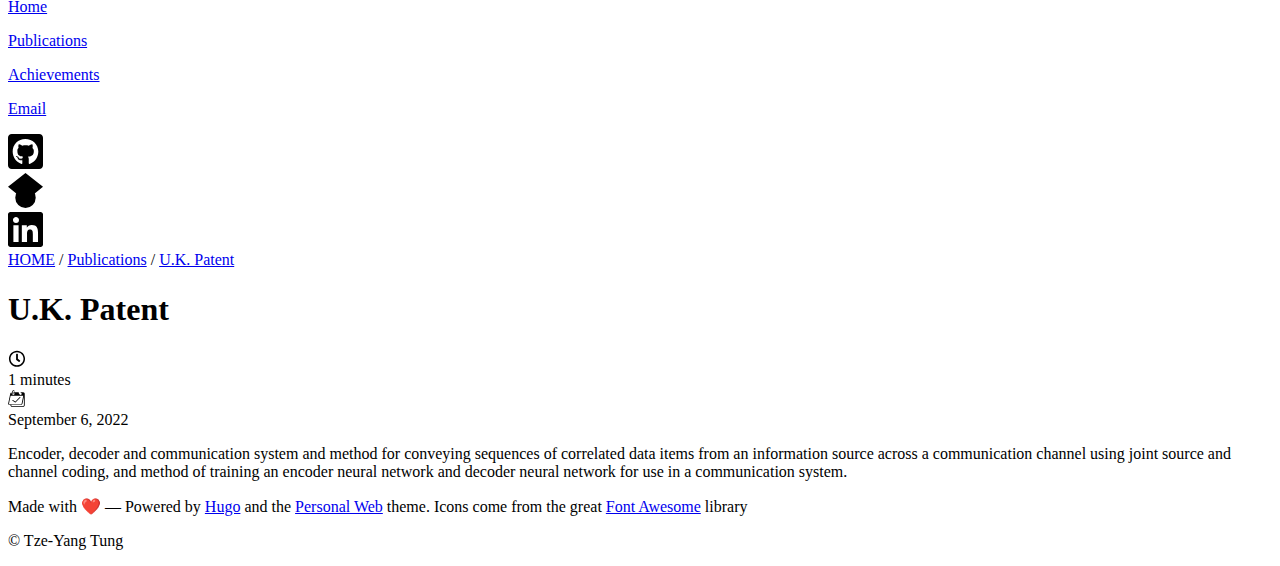
<file: post/waiveform_patent/index.html>
<!doctype html><html lang=en><head><title>U.K. Patent - Tze-Yang Tung</title>
<link rel=canonical href=https://tze-yang-tung.github.io/post/waiveform_patent/><meta charset=utf-8><meta name=viewport content="width=device-width,initial-scale=1"><meta name=description content><meta name=theme-color content="#FD3519"><link rel="shortcut icon" href=/favicon/favicon.ico type=image/x-icon><link rel=icon href=/favicon/favicon.ico type=image/x-icon><meta name=generator content="Hugo 0.120.4"><link rel=stylesheet href=https://tze-yang-tung.github.io/sass/style.min.eabe1aa4bd266a15f7b39b122bd6a5cc75cb067e5373631ac21d7815d6240d6f.css integrity="sha256-6r4apL0mahX3s5sSK9alzHXLBn5Tc2Mawh14FdYkDW8=" media=screen><link rel=stylesheet href=https://tze-yang-tung.github.io/syntax.min.css integrity media=screen><meta property="og:title" content="U.K. Patent"><meta property="og:description" content="Encoder, decoder and communication system and method for conveying sequences of correlated data items from an information source across a communication channel using joint source and channel coding, and method of training an encoder neural network and decoder neural network for use in a communication system."><meta property="og:type" content="article"><meta property="og:url" content="https://tze-yang-tung.github.io/post/waiveform_patent/"><meta property="article:section" content="post"><meta property="article:published_time" content="2022-09-06T19:18:39+00:00"><meta property="article:modified_time" content="2022-12-26T19:18:39+00:00"><meta itemprop=name content="U.K. Patent"><meta itemprop=description content="Encoder, decoder and communication system and method for conveying sequences of correlated data items from an information source across a communication channel using joint source and channel coding, and method of training an encoder neural network and decoder neural network for use in a communication system."><meta itemprop=datePublished content="2022-09-06T19:18:39+00:00"><meta itemprop=dateModified content="2022-12-26T19:18:39+00:00"><meta itemprop=wordCount content="46"><meta itemprop=keywords content></head><body><header style="background-image:linear-gradient( rgba(0,0,0,.4),rgba(0,0,0,.4) ),url(https://tze-yang-tung.github.io/images/side_bar.jpg)"><div class=intro><div class=logo-container><a href=/><img src=https://tze-yang-tung.github.io/images/dp.jpg alt="Profile Federated mmWave Beam Selection Utilizing LIDAR Data" class=rounded-logo></a></div><h2>Hi, I'm Tze-Yang 👋</h2><h3>I'm a Research Scientist and Entrepreneur</h3><div class=menu><p><a href=/>Home</a></p><p><a href=/post/>Publications</a></p><p><a href=/about/>Achievements</a></p><p><a href=mailto:tzeyang.tung.work@gmail.com target=_blank rel=external>Email</a></p></div></div><div class=socials><a href=https://github.com/r0ymanesco class=social-link target=_blank rel=noopener><div class=icon><svg width="35" height="35" viewBox="0 0 115 115" xmlns="http://www.w3.org/2000/svg" aria-hidden="true" role="img"><path d="M102.679.0H12.32C5.52.0.0 5.519.0 12.321v90.358C0 109.48 5.519 115 12.321 115h90.358c6.802.0 12.321-5.519 12.321-12.321V12.32C115 5.52 109.481.0 102.679.0zM71.182 98.494c-2.156.385-2.952-.95-2.952-2.053.0-1.386.051-8.471.051-14.195.0-4.005-1.335-6.546-2.9-7.881C74.878 73.313 84.89 72.003 84.89 55.6c0-4.671-1.669-7.007-4.39-10.01.436-1.105 1.9-5.648-.436-11.552-3.568-1.104-11.731 4.595-11.731 4.595-3.389-.95-7.06-1.438-10.679-1.438-3.62.0-7.29.488-10.679 1.438.0.0-8.163-5.699-11.73-4.595-2.337 5.878-.899 10.422-.437 11.551-2.72 3.004-4.004 5.34-4.004 10.011.0 16.326 9.574 17.712 19.072 18.765-1.232 1.104-2.336 3.003-2.72 5.724-2.44 1.104-8.677 3.004-12.4-3.568-2.335-4.056-6.545-4.39-6.545-4.39-4.159-.05-.282 2.619-.282 2.619 2.772 1.283 4.723 6.212 4.723 6.212 2.49 7.624 14.4 5.057 14.4 5.057.0 3.568.052 9.37.052 10.422.0 1.104-.77 2.438-2.952 2.053C27.21 92.821 15.35 76.701 15.35 57.86c0-23.564 18.02-41.456 41.585-41.456S99.598 34.296 99.598 57.86c.026 18.842-11.474 34.988-28.416 40.635zM46 82.81c-.488.103-.95-.102-1.001-.436-.051-.385.282-.719.77-.822.488-.05.95.154 1.001.488.077.334-.257.668-.77.77zm-2.439-.23c0 .333-.385.615-.898.615-.565.052-.95-.23-.95-.616.0-.333.385-.616.899-.616.487-.051.95.231.95.616zm-3.516-.283c-.103.334-.616.488-1.053.334-.488-.103-.821-.488-.719-.822.103-.334.617-.488 1.053-.385.513.154.847.54.719.873zm-3.158-1.386c-.23.282-.718.23-1.104-.154-.385-.334-.487-.822-.23-1.053.23-.282.718-.23 1.103.154.334.334.462.847.231 1.053zm-2.336-2.336c-.23.154-.667.0-.95-.385-.282-.385-.282-.822.0-1.001.283-.231.72-.052.95.333.283.385.283.847.0 1.053zm-1.668-2.49c-.231.23-.616.103-.899-.154-.282-.334-.333-.719-.102-.899.23-.23.616-.102.898.154.282.334.334.72.103.899zm-1.72-1.9c-.103.231-.436.283-.719.103-.334-.154-.488-.436-.385-.667.103-.154.385-.231.719-.103.334.18.488.462.385.667z"/></svg></div></a><a href="https://scholar.google.co.uk/citations?user=gcoILEcAAAAJ&amp;hl=en" class=social-link target=_blank rel=noopener><div class=icon><svg width="35" height="35" viewBox="0 0 115 115" xmlns="http://www.w3.org/2000/svg" aria-hidden="true" role="img"><path d="M57.5 92.341.0 45.521 57.5.0zm0 0 57.5-46.82L57.5.0z"/><circle cx="57.5" cy="81.458" r="33.542"/><path d="M27.186 67.083C32.569 55.751 44.12 47.917 57.5 47.917s24.93 7.834 30.314 19.166H27.186z"/></svg></div></a><a href=https://www.linkedin.com/in/tze-yang-tung class=social-link target=_blank rel=noopener><div class=icon><svg width="35" height="35" viewBox="0 0 115 115" xmlns="http://www.w3.org/2000/svg" aria-hidden="true" role="img"><path d="M106.786.0H8.189C3.67.0.0 3.722.0 8.291v98.418C0 111.278 3.67 115 8.189 115h98.597c4.518.0 8.214-3.722 8.214-8.291V8.29C115 3.722 111.304.0 106.786.0zm-72.03 98.571H17.713V43.69h17.07V98.57h-.025zm-8.522-62.377c-5.467.0-9.882-4.44-9.882-9.883.0-5.442 4.415-9.882 9.882-9.882 5.442.0 9.883 4.44 9.883 9.882a9.87 9.87.0 01-9.883 9.883zm72.414 62.377H81.604V71.875c0-6.366-.129-14.555-8.856-14.555-8.882.0-10.242 6.931-10.242 14.093V98.57H45.46V43.69h16.352v7.495h.23c2.285-4.312 7.855-8.856 16.147-8.856 17.25.0 20.458 11.372 20.458 26.158V98.57z"/></svg></div></a></div></header><div class=mobile-header><p>Tze-Yang Tung</p><div class=hamburger><div class=bar></div><div class=bar></div><div class=bar></div></div></div><div class=overlay-menu><header><div class=intro><div class=logo-container><a href=/><img src=https://tze-yang-tung.github.io/images/dp.jpg alt="Profile Federated mmWave Beam Selection Utilizing LIDAR Data" class=rounded-logo></a></div><h2>Hi, I'm Tze-Yang 👋</h2><h3>I'm a Research Scientist and Entrepreneur</h3><div class=menu><p><a href=/>Home</a></p><p><a href=/post/>Publications</a></p><p><a href=/about/>Achievements</a></p><p><a href=mailto:tzeyang.tung.work@gmail.com target=_blank rel=external>Email</a></p></div></div><div class=socials><a href=https://github.com/r0ymanesco class=social-link target=_blank rel=noopener><div class=icon><svg width="35" height="35" viewBox="0 0 115 115" xmlns="http://www.w3.org/2000/svg" aria-hidden="true" role="img"><path d="M102.679.0H12.32C5.52.0.0 5.519.0 12.321v90.358C0 109.48 5.519 115 12.321 115h90.358c6.802.0 12.321-5.519 12.321-12.321V12.32C115 5.52 109.481.0 102.679.0zM71.182 98.494c-2.156.385-2.952-.95-2.952-2.053.0-1.386.051-8.471.051-14.195.0-4.005-1.335-6.546-2.9-7.881C74.878 73.313 84.89 72.003 84.89 55.6c0-4.671-1.669-7.007-4.39-10.01.436-1.105 1.9-5.648-.436-11.552-3.568-1.104-11.731 4.595-11.731 4.595-3.389-.95-7.06-1.438-10.679-1.438-3.62.0-7.29.488-10.679 1.438.0.0-8.163-5.699-11.73-4.595-2.337 5.878-.899 10.422-.437 11.551-2.72 3.004-4.004 5.34-4.004 10.011.0 16.326 9.574 17.712 19.072 18.765-1.232 1.104-2.336 3.003-2.72 5.724-2.44 1.104-8.677 3.004-12.4-3.568-2.335-4.056-6.545-4.39-6.545-4.39-4.159-.05-.282 2.619-.282 2.619 2.772 1.283 4.723 6.212 4.723 6.212 2.49 7.624 14.4 5.057 14.4 5.057.0 3.568.052 9.37.052 10.422.0 1.104-.77 2.438-2.952 2.053C27.21 92.821 15.35 76.701 15.35 57.86c0-23.564 18.02-41.456 41.585-41.456S99.598 34.296 99.598 57.86c.026 18.842-11.474 34.988-28.416 40.635zM46 82.81c-.488.103-.95-.102-1.001-.436-.051-.385.282-.719.77-.822.488-.05.95.154 1.001.488.077.334-.257.668-.77.77zm-2.439-.23c0 .333-.385.615-.898.615-.565.052-.95-.23-.95-.616.0-.333.385-.616.899-.616.487-.051.95.231.95.616zm-3.516-.283c-.103.334-.616.488-1.053.334-.488-.103-.821-.488-.719-.822.103-.334.617-.488 1.053-.385.513.154.847.54.719.873zm-3.158-1.386c-.23.282-.718.23-1.104-.154-.385-.334-.487-.822-.23-1.053.23-.282.718-.23 1.103.154.334.334.462.847.231 1.053zm-2.336-2.336c-.23.154-.667.0-.95-.385-.282-.385-.282-.822.0-1.001.283-.231.72-.052.95.333.283.385.283.847.0 1.053zm-1.668-2.49c-.231.23-.616.103-.899-.154-.282-.334-.333-.719-.102-.899.23-.23.616-.102.898.154.282.334.334.72.103.899zm-1.72-1.9c-.103.231-.436.283-.719.103-.334-.154-.488-.436-.385-.667.103-.154.385-.231.719-.103.334.18.488.462.385.667z"/></svg></div></a><a href="https://scholar.google.co.uk/citations?user=gcoILEcAAAAJ&amp;hl=en" class=social-link target=_blank rel=noopener><div class=icon><svg width="35" height="35" viewBox="0 0 115 115" xmlns="http://www.w3.org/2000/svg" aria-hidden="true" role="img"><path d="M57.5 92.341.0 45.521 57.5.0zm0 0 57.5-46.82L57.5.0z"/><circle cx="57.5" cy="81.458" r="33.542"/><path d="M27.186 67.083C32.569 55.751 44.12 47.917 57.5 47.917s24.93 7.834 30.314 19.166H27.186z"/></svg></div></a><a href=https://www.linkedin.com/in/tze-yang-tung class=social-link target=_blank rel=noopener><div class=icon><svg width="35" height="35" viewBox="0 0 115 115" xmlns="http://www.w3.org/2000/svg" aria-hidden="true" role="img"><path d="M106.786.0H8.189C3.67.0.0 3.722.0 8.291v98.418C0 111.278 3.67 115 8.189 115h98.597c4.518.0 8.214-3.722 8.214-8.291V8.29C115 3.722 111.304.0 106.786.0zm-72.03 98.571H17.713V43.69h17.07V98.57h-.025zm-8.522-62.377c-5.467.0-9.882-4.44-9.882-9.883.0-5.442 4.415-9.882 9.882-9.882 5.442.0 9.883 4.44 9.883 9.882a9.87 9.87.0 01-9.883 9.883zm72.414 62.377H81.604V71.875c0-6.366-.129-14.555-8.856-14.555-8.882.0-10.242 6.931-10.242 14.093V98.57H45.46V43.69h16.352v7.495h.23c2.285-4.312 7.855-8.856 16.147-8.856 17.25.0 20.458 11.372 20.458 26.158V98.57z"/></svg></div></a></div></header></div><div class=content-wrapper><div class=breadcrumb><span><a href=https://tze-yang-tung.github.io/>HOME</a>
/
</span><span><a href=https://tze-yang-tung.github.io/post/>Publications</a>
/
</span><span class=active><a href=https://tze-yang-tung.github.io/post/waiveform_patent/>U.K. Patent</a></span></div><main id=content class=post><h1>U.K. Patent</h1><div class=reading-time><div class=icon><svg width="18" height="18" viewBox="0 0 115 115" xmlns="http://www.w3.org/2000/svg" aria-hidden="true" role="img"><path d="M57.5 11C29.05 11 6 34.05 6 62.5S29.05 114 57.5 114 109 90.95 109 62.5 85.95 11 57.5 11zm0 93.032c-22.947.0-41.532-18.585-41.532-41.532S34.553 20.968 57.5 20.968 99.032 39.553 99.032 62.5 80.447 104.032 57.5 104.032zm12.833-21.68L52.703 69.54a2.508 2.508.0 01-1.018-2.015V33.427a2.5 2.5.0 012.492-2.492h6.646a2.5 2.5.0 012.492 2.492v29.426l13.871 10.092c1.122.81 1.35 2.368.54 3.49l-3.904 5.377a2.51 2.51.0 01-3.489.54z"/></svg></div><span>1 minutes</span></div><div class=published-date><div class=icon><svg width="18" height="18" viewBox="0 0 115 115" xmlns="http://www.w3.org/2000/svg" aria-hidden="true" role="img"><path d="M77.577 51.23a1.807 1.807.0 00-2.2.342l-27.562 27.79a1.807 1.807.0 01-2.2.342l-14.008-9.702a1.807 1.807.0 00-2.2.342l-1.952 1.968c-.287.22-.456.568-.455.936.001.37.172.716.46.934L45.637 86.77a1.807 1.807.0 002.2-.342l31.709-31.97c.287-.22.456-.567.455-.936a1.175 1.175.0 00-.46-.933l-1.963-1.36z"/><path d="M97.304 20H80.512c-.041.34-.063.683-.064 1.026a5.986 5.986.0 001.256 4.1c.054.003.103.02.157.025a4.881 4.881.0 011.865-.025c3.05.562 4.984 3.907 4.32 7.47-.666 3.563-3.678 5.996-6.728 5.433a4.932 4.932.0 01-2.437-1.258c-6.018-1.378-10.445-7.795-10.445-15.745.0-.347.023-.685.04-1.026H34.579c-.041.34-.063.683-.064 1.026a5.986 5.986.0 001.256 4.1c.054.003.103.02.157.025a4.881 4.881.0 011.865-.025c3.05.562 4.984 3.907 4.32 7.47-.666 3.563-3.678 5.996-6.728 5.433a4.932 4.932.0 01-2.437-1.258c-6.018-1.378-10.445-7.795-10.445-15.745.0-.22.019-.434.025-.652a9.788 9.788.0 00-5.697 4.471 9.683 9.683.0 00-2.65 4.764L1.158 92.871c-.965 4.689 2.6 8.503 7.948 8.503h6.334v2.673c-.077 5.41 4.263 9.861 9.705 9.953h72.16c5.438-.095 9.774-4.546 9.694-9.953V29.953c.08-5.407-4.256-9.858-9.695-9.953zM10.078 96.653c-2.378.0-3.964-1.697-3.535-3.782L16.637 43.84h80.787L87.331 92.871a5.254 5.254.0 01-5.091 3.782H10.078zm91.535 7.394c.036 2.403-1.891 4.382-4.308 4.424h-72.16c-2.42-.04-4.352-2.018-4.32-4.424v-2.673h60.443c5.348.0 10.484-3.814 11.449-8.503l8.897-43.215v54.391z"/><path d="M34.814 33c1.243.0 2.251-1.057 2.251-2.36.0-1.305-1.008-2.362-2.25-2.362-2.04.0-4.313-3.194-4.313-7.778s2.272-7.778 4.312-7.778c1.227.0 2.536 1.163 3.386 3.084H43C41.716 11.19 38.578 8 34.814 8 29.871 8 26 13.49 26 20.5c0 7.009 3.871 12.5 8.814 12.5z"/></svg></div><span>September 6, 2022</span></div><p>Encoder, decoder and communication system and method for conveying sequences of correlated data items from an information source across a communication channel using joint source and channel coding, and method of training an encoder neural network and decoder neural network for use in a communication system.</p></main></div><footer><div class=footer-wrapper><p>Made with ❤️ &mdash; Powered by <a href=https://gohugo.io/ target=_blank rel=external>Hugo</a> and the <a href=https://github.com/bjacquemet/personal-web target=_blank rel=external>Personal Web</a> theme. Icons come from the great <a href=https://fontawesome.com/license target=_blank rel=external>Font Awesome</a> library</p><p>© Tze-Yang Tung</p></div></footer><link href="https://fonts.googleapis.com/css?family=Montserrat:500,600|Raleway:400,400i,600" rel=stylesheet><script type=text/javascript>document.querySelector(".mobile-header").addEventListener("click",function(){var e=document.querySelector(".overlay-menu");document.querySelector(".hamburger").classList.contains("cross")?(document.querySelector(".hamburger").classList.remove("cross"),e.style.display="none",e.style.width="0%",e.style.height="0%"):(document.querySelector(".hamburger").classList.add("cross"),e.style.width="100%",e.style.height="100vh",e.style.display="block")})</script></body></html>
</file>
